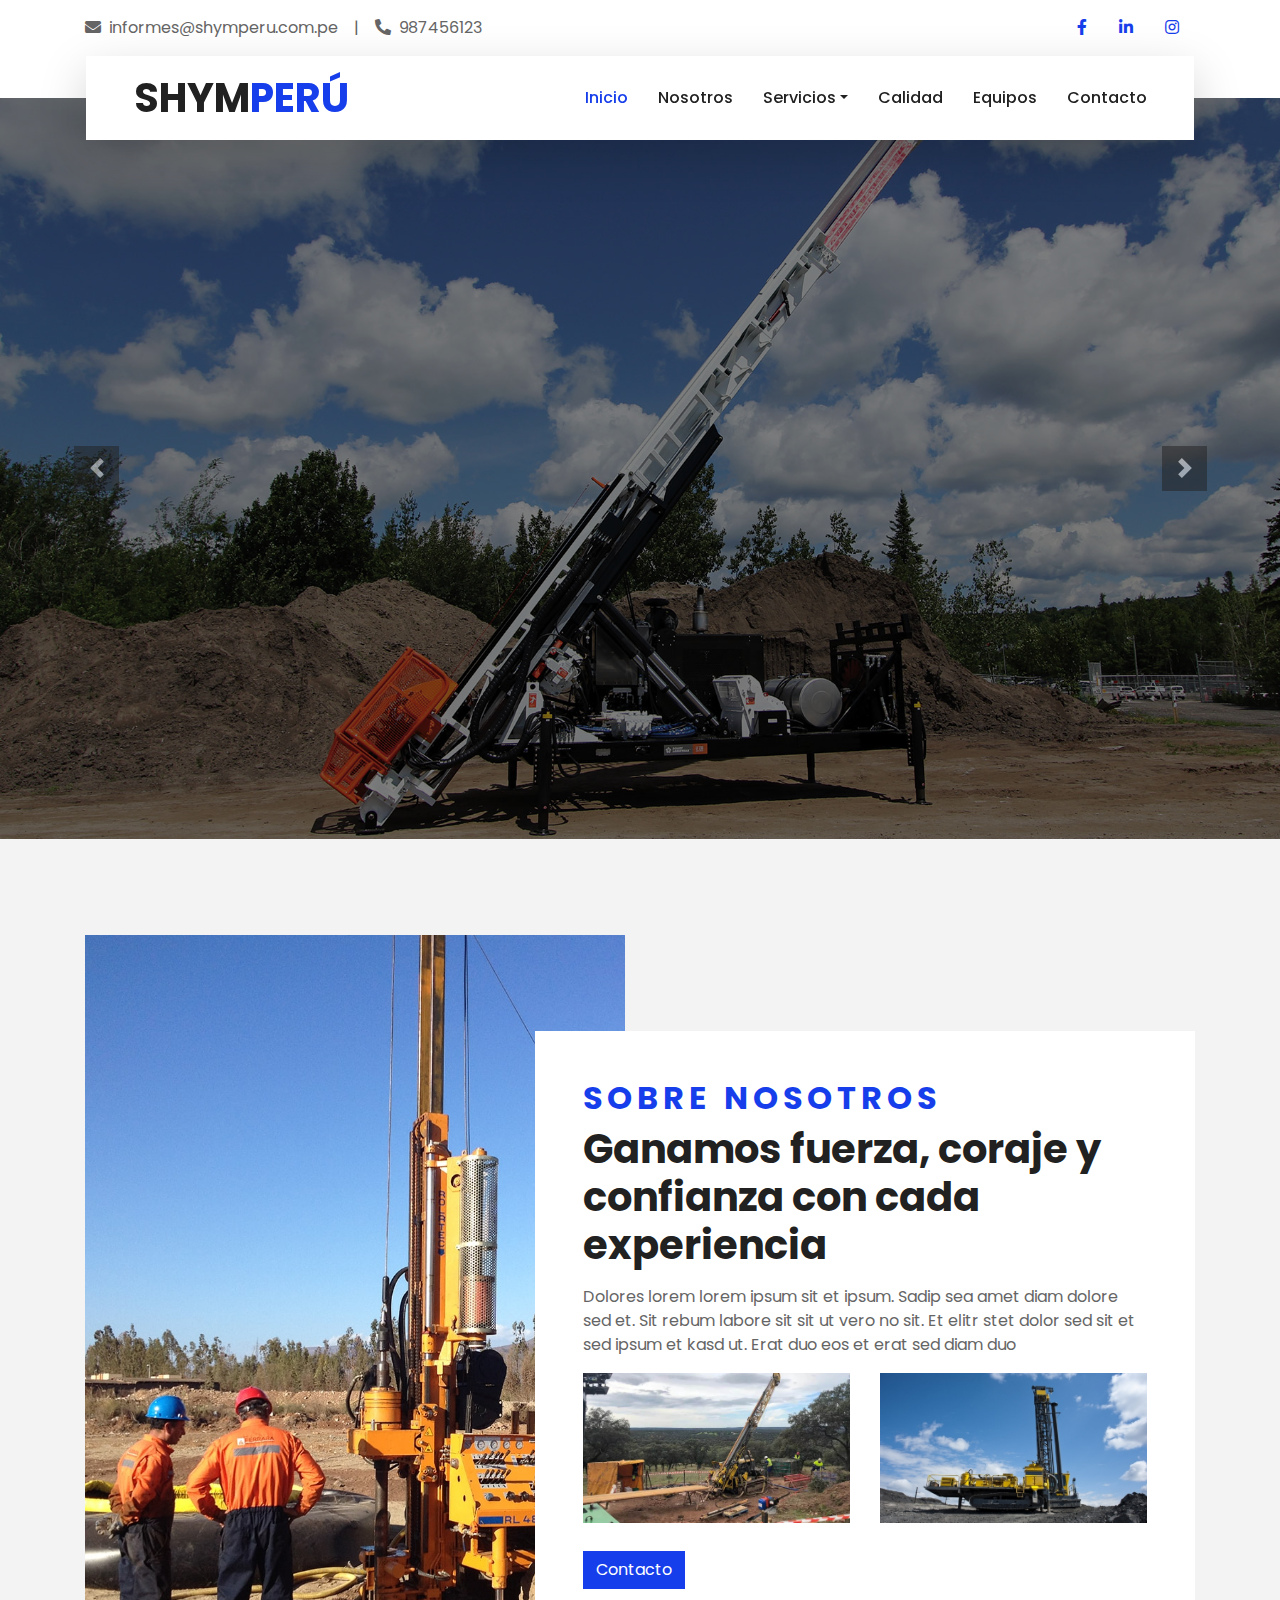
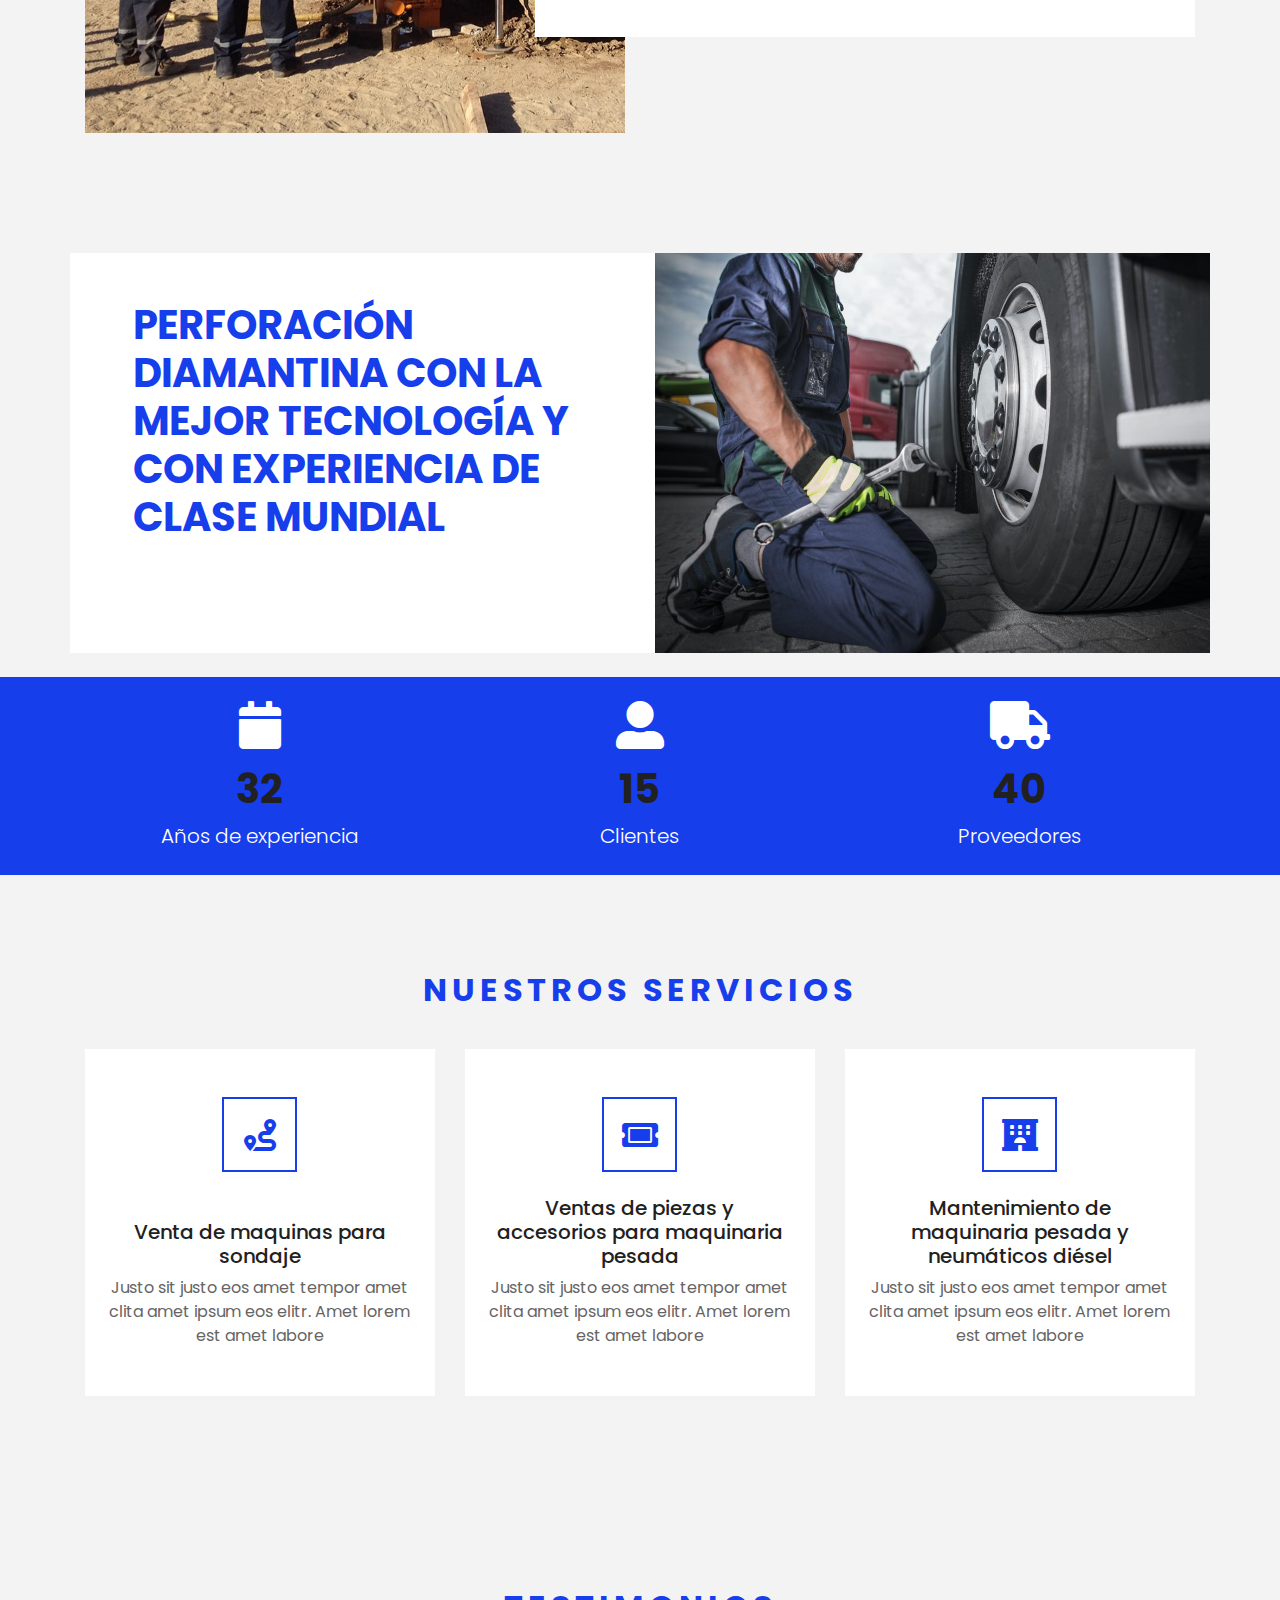
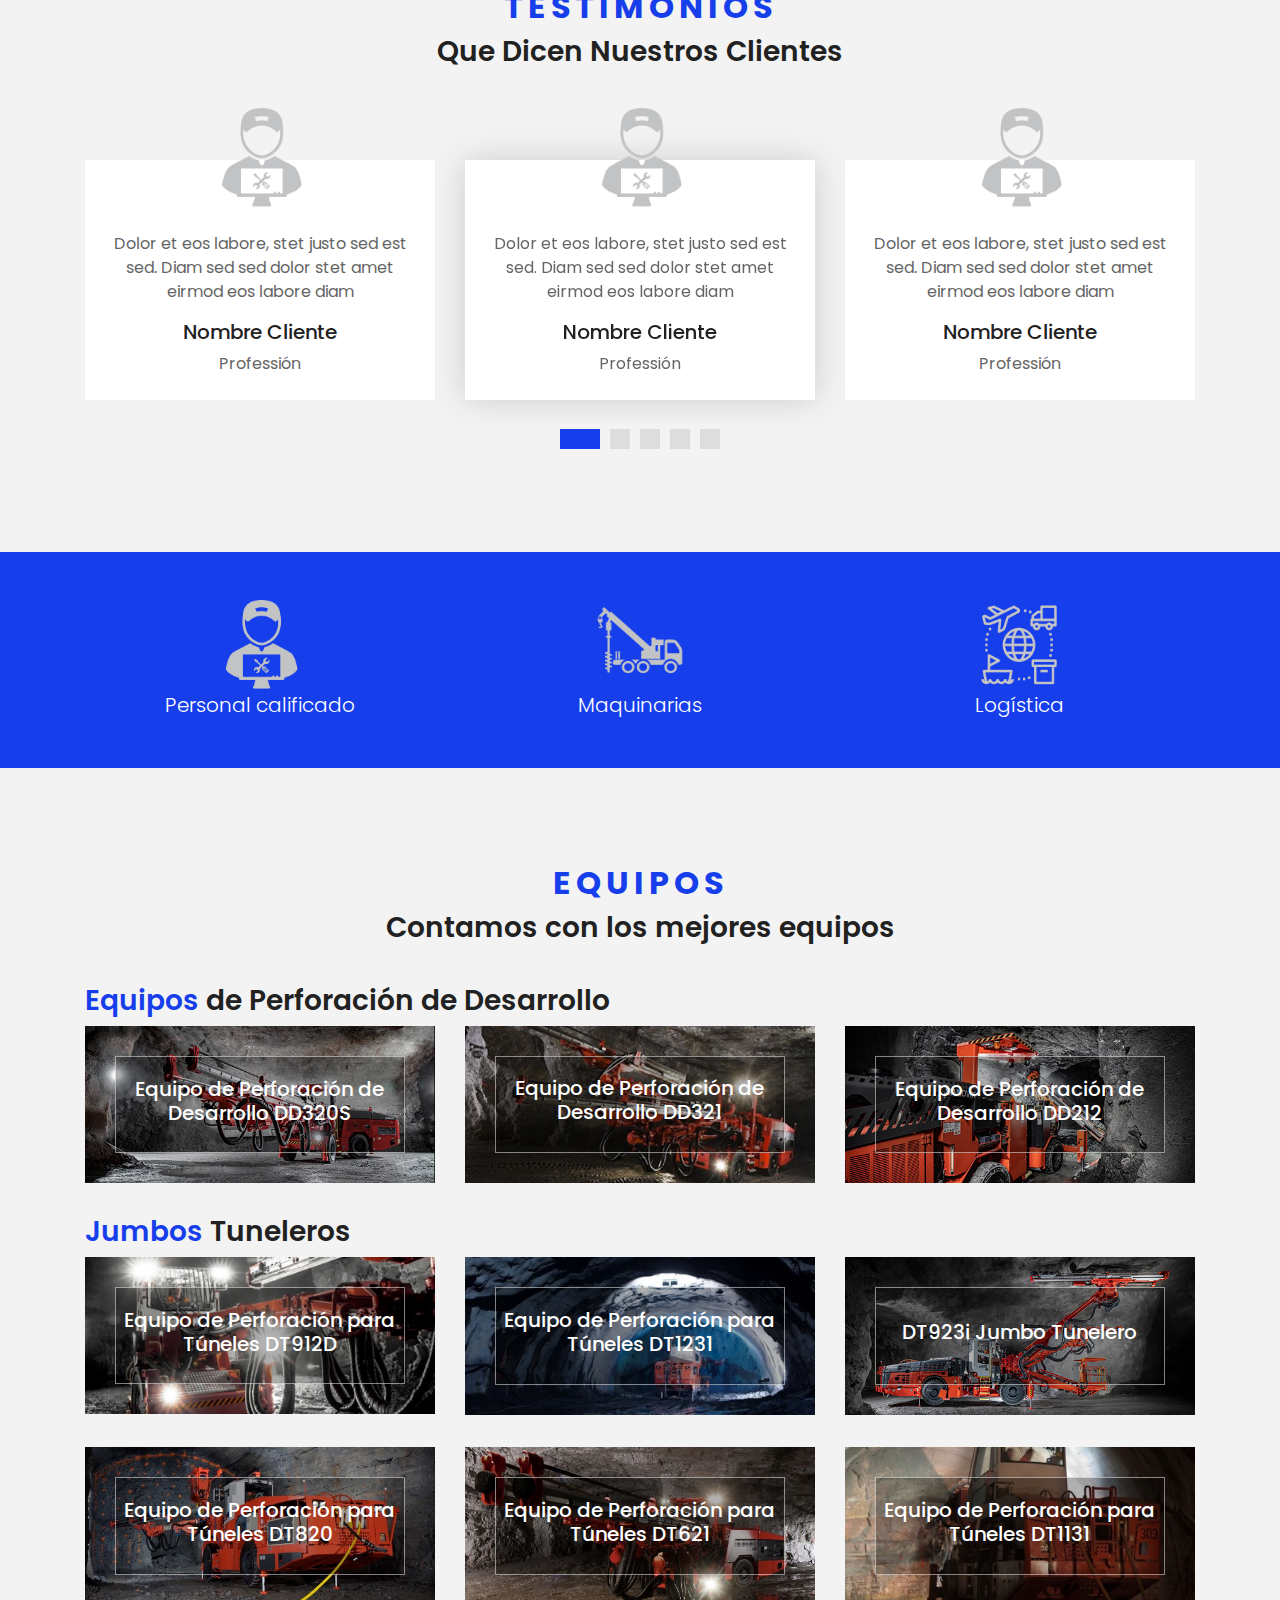
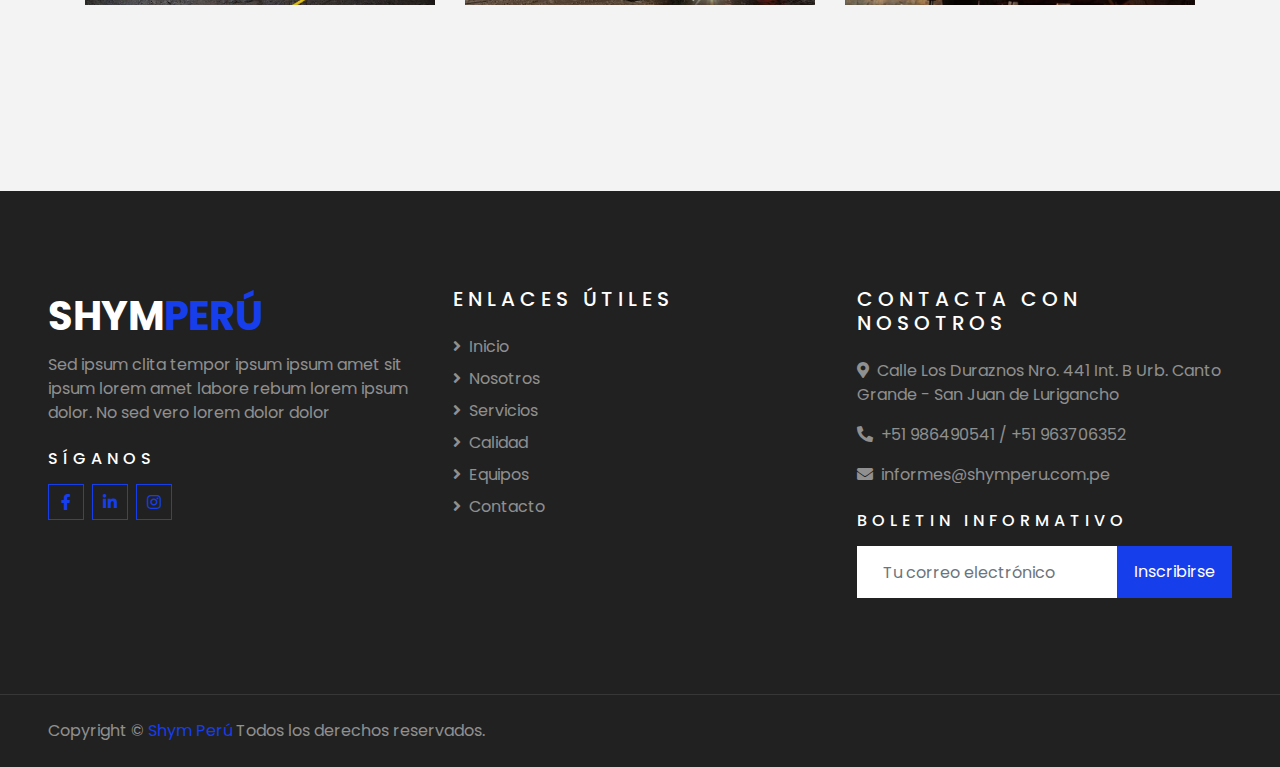
<file: index.html>
<!DOCTYPE html>
<html lang="es">
<head>
    <meta charset="utf-8">
    <title>SHYM PERÚ - Inicio</title>
    <meta content="width=device-width, initial-scale=1.0" name="viewport">
    <meta content="Free HTML Templates" name="keywords">
    <meta content="Free HTML Templates" name="description">

    <!-- Favicon -->
    <link href="img/favicon.ico" rel="icon">

    <!-- Google Web Fonts -->
    <link rel="preconnect" href="https://fonts.gstatic.com">
    <link href="https://fonts.googleapis.com/css2?family=Poppins:wght@400;500;600;700&display=swap" rel="stylesheet"> 

    <!-- Font Awesome -->
    <link href="https://cdnjs.cloudflare.com/ajax/libs/font-awesome/5.10.0/css/all.min.css" rel="stylesheet">

    <!-- Libraries Stylesheet -->
    <link href="lib/owlcarousel/assets/owl.carousel.min.css" rel="stylesheet">
    <link href="lib/tempusdominus/css/tempusdominus-bootstrap-4.min.css" rel="stylesheet" />

    <!-- Customized Bootstrap Stylesheet -->
    <link href="css/style.css" rel="stylesheet">
</head>
<body>
<!-- Inicio de la barra superior -->
<div class="container-fluid bg-light pt-3 d-none d-lg-block">
    <div class="container">
        <div class="row">
            <div class="col-lg-6 text-center text-lg-left mb-2 mb-lg-0">
                <div class="d-inline-flex align-items-center">
                    <p><i class="fa fa-envelope mr-2"></i>informes@shymperu.com.pe</p>
                    <p class="text-body px-3">|</p>
                    <p><i class="fa fa-phone-alt mr-2"></i>987456123</p>
                </div>
            </div>
            <div class="col-lg-6 text-center text-lg-right">
                <div class="d-inline-flex align-items-center">
                    <a class="text-primary px-3" href="">
                        <i class="fab fa-facebook-f"></i>
                    </a>
                    <a class="text-primary px-3" href="">
                        <i class="fab fa-linkedin-in"></i>
                    </a>
                    <a class="text-primary px-3" href="">
                        <i class="fab fa-instagram"></i>
                    </a>
                </div>
            </div>
        </div>
    </div>
</div>
<!-- Fin de la barra superior -->

<!-- Inicio de la barra de navegación -->
<div class="container-fluid position-relative nav-bar p-0">
    <div class="container-lg position-relative p-0 px-lg-3" style="z-index: 9;">
        <nav class="navbar navbar-expand-lg bg-light navbar-light shadow-lg py-3 py-lg-0 pl-3 pl-lg-5">
            <a href="" class="navbar-brand">
                <h1 class="m-0 text-primary"><span class="text-dark">SHYM</span>PERÚ</h1>
            </a>
            <button type="button" class="navbar-toggler" data-toggle="collapse" data-target="#navbarCollapse">
                <span class="navbar-toggler-icon"></span>
            </button>
            <div class="collapse navbar-collapse justify-content-between px-3" id="navbarCollapse">
                <div class="navbar-nav ml-auto py-0">
                    <a href="index.html" class="nav-item nav-link active">Inicio</a>
                    <a href="nosotros.html" class="nav-item nav-link">Nosotros</a>
                    <div class="nav-item dropdown">
                        <a href="#" class="nav-link dropdown-toggle" data-toggle="dropdown">Servicios</a>
                        <div class="dropdown-menu border-0 rounded-0 m-0">
                            <a href="servicio1.html" class="dropdown-item">Venta de maquinas para sondaje</a>
                            <hr>
                            <a href="servicio2.html" class="dropdown-item">Ventas de piezas y accesorios <br>para maquinaria pesada</a>
                            <hr>
                            <a href="servicio3.html" class="dropdown-item">Mantenimiento de maquinaria<br>pesada y neumáticos diésel</a>
                        </div>
                    </div>
                    <a href="calidad.html" class="nav-item nav-link">Calidad</a>
                    <a href="equipos.html" class="nav-item nav-link">Equipos</a>
                    <a href="contacto.html" class="nav-item nav-link">Contacto</a>
                    
                </div>
            </div>
        </nav>
    </div>
</div>
<!-- Fin de la barra de navegación -->

<!-- Inicio del carrusel -->
<div class="container-fluid p-0">
    <div id="header-carousel" class="carousel slide" data-ride="carousel">
        <div class="carousel-inner">
            <div class="carousel-item active">
                <img class="w-100" src="img/carrusel1.jpg" alt="Image">
                <div class="carousel-caption d-flex flex-column align-items-center justify-content-center">
                    <div class="p-3" style="max-width: 900px;">
                    </div>
                </div>
            </div>
            <div class="carousel-item">
                <img class="w-100" src="img/carrusel2.jpg" alt="Image">
                <div class="carousel-caption d-flex flex-column align-items-center justify-content-center">
                    <div class="p-3" style="max-width: 900px;">
                    </div>
                </div>
            </div>
            <div class="carousel-item">
                <img class="w-100" src="img/carrusel3.jpg" alt="Image">
                <div class="carousel-caption d-flex flex-column align-items-center justify-content-center">
                    <div class="p-3" style="max-width: 900px;">
                    </div>
                </div>
            </div>
            <div class="carousel-item">
                <img class="w-100" src="img/carrusel4.jpg" alt="Image">
                <div class="carousel-caption d-flex flex-column align-items-center justify-content-center">
                    <div class="p-3" style="max-width: 900px;">
                    </div>
                </div>
            </div>
            <div class="carousel-item">
                <img class="w-100" src="img/carrusel5.jpg" alt="Image">
                <div class="carousel-caption d-flex flex-column align-items-center justify-content-center">
                    <div class="p-3" style="max-width: 900px;">
                    </div>
                </div>
            </div>
        </div>
        <a class="carousel-control-prev" href="#header-carousel" data-slide="prev">
            <div class="btn btn-dark" style="width: 45px; height: 45px;">
                <span class="carousel-control-prev-icon mb-n2"></span>
            </div>
        </a>
        <a class="carousel-control-next" href="#header-carousel" data-slide="next">
            <div class="btn btn-dark" style="width: 45px; height: 45px;">
                <span class="carousel-control-next-icon mb-n2"></span>
            </div>
        </a>
    </div>
</div>
<!-- Fin del carrusel -->

<!-- Inicio de nosotros -->
<div class="container-fluid py-5">
    <div class="container pt-5">
        <div class="row">
            <div class="col-lg-6" style="min-height: 500px;">
                <div class="position-relative h-100">
                    <img class="position-absolute w-100 h-100" src="img/nosotros.jpg" style="object-fit: cover;">
                </div>
            </div>
            <div class="col-lg-6 pt-5 pb-lg-5">
                <div class="about-text bg-white p-4 p-lg-5 my-lg-5">
                    <h2 class="text-primary text-uppercase" style="letter-spacing: 5px;">Sobre Nosotros</h2>
                    <h1 class="mb-3">Ganamos fuerza, coraje y confianza con cada experiencia</h1>
                    <p>Dolores lorem lorem ipsum sit et ipsum. Sadip sea amet diam dolore sed et. Sit rebum labore sit sit ut vero no sit. Et elitr stet dolor sed sit et sed ipsum et kasd ut. Erat duo eos et erat sed diam duo</p>
                    <div class="row mb-4">
                        <div class="col-6">
                            <img class="img-fluid" src="img/nosotros3.jpg" alt="">
                        </div>
                        <div class="col-6">
                            <img class="img-fluid" src="img/nosotros2.jpg" alt="">
                        </div>
                    </div>
                    <a href="" class="btn btn-primary mt-1">Contacto</a>
                </div>
            </div>
        </div>
    </div>
</div>
<!-- Fin de nosotros -->

<!-- Inicio de datos empresa 
<div class="container-fluid bg-transparent py-2">
    <div class="container">
        <div class="row">
            <div class="col-lg-3 col-md-6 mb-4 mb-lg-0">
                <div class="text-center text-primary">
                    <i class="fa fa-3x fa-map-marker mb-3"></i>
                    <h4 class="text-uppercase">Dirección</h4>
                    <p class="lead mb-0">Calle Los Duraznos Nro. 441 Int. B Urb. Canto Grande - San Juan de Lurigancho</p>
                </div>
            </div>
            <div class="col-lg-3 col-md-6 mb-4 mb-lg-0">
                <div class="text-center text-primary">
                    <i class="fa fa-3x fa-phone mb-3"></i>
                    <h4 class="text-uppercase">Teléfono</h4>
                    <p class="lead mb-0">+51 986490541 <br> +51 963706352</p>
                </div>
            </div>
            <div class="col-lg-3 col-md-6 mb-4 mb-lg-0">
                <div class="text-center text-primary">
                    <i class="fa fa-3x fa-envelope mb-3"></i>
                    <h4 class="text-uppercase">Correo</h4>
                    <p class="lead mb-0">informes@shymperu.com.pe</p>
                </div>
            </div>
            <div class="col-lg-3 col-md-6 mb-4 mb-lg-0">
                <div class="text-center text-primary">
                    <i class="fa fa-3x fa-clock mb-3"></i>
                    <h4 class="text-uppercase">Horario</h4>
                    <p class="lead mb-0">Lun - Vie: <br>8:00 AM a 5:00 PM</p>
                </div>
            </div>
        </div>
    </div>
</div>
    Fin de datos empresa -->

<!-- Inicio de años de servicio -->
<div class="container-fluid py-4">
    <div class="container pt-5">
        <div class="row bg-white">
            <div class="col-lg-6 pt-6">
                <div>
                    <h1 class="mb-5 p-lg-5 text-primary">
                        PERFORACIÓN DIAMANTINA CON LA MEJOR TECNOLOGÍA Y CON EXPERIENCIA DE CLASE MUNDIAL
                    </h1>
                </div>
            </div>
                <div class="col-lg-6" style="min-height: 400px; padding-right: 0px;">
                <div class="position-relative h-100">
                    <img class="position-absolute w-100 h-100" src="img/neumatico.jpg">
                </div>
            </div>
        </div>
    </div>
</div>
<!-- Fin de productos -->

<!-- Contador de la empresa -->
<div class="container-fluid bg-primary py-4">
    <div class="container">
        <div class="row">
            <div class="col-lg-4 col-md-6 mb-4 mb-lg-0">
                <div class="text-center text-white">
                    <i class="fa fa-3x fa-calendar mb-3"></i>
                    <h1 class="text-uppercase" data-toggle="counter-up">32</h1>
                    <p class="lead mb-0">Años de experiencia</p>
                </div>
            </div>
            <div class="col-lg-4 col-md-6 mb-4 mb-lg-0">
                <div class="text-center text-white">
                    <i class="fa fa-3x fa-user-alt mb-3"></i>
                    <h1 class="text-uppercase" data-toggle="counter-up">15</h1>
                    <p class="lead mb-0">Clientes</p>
                </div>
            </div>
            <div class="col-lg-4 col-md-6 mb-4 mb-lg-0">
                <div class="text-center text-white">
                    <i class="fa fa-3x fa-truck mb-3"></i>
                    <h1 class="text-uppercase" data-toggle="counter-up">40</h1>
                    <p class="lead mb-0">Proveedores</p>
                </div>
            </div>
        </div>
    </div>
</div>
<!-- Fin de contador de la empresa -->
                

<!-- Inicio de servicios -->
<div class="container-fluid py-5">
    <div class="container pt-5 pb-3">
        <div class="text-center mb-3 pb-3">
            <h2 class="text-primary text-uppercase" style="letter-spacing: 5px;">Nuestros Servicios</h2>
        </div>
        <div class="row">
            <div class="col-lg-4 col-md-6 mb-4">
                <div class="service-item bg-white text-center mb-2 py-5 px-4">
                    <i class="fa fa-2x fa-route mx-auto mb-5"></i>
                    <h5 class="mb-2">Venta de maquinas para sondaje</h5>
                    <p class="m-0">Justo sit justo eos amet tempor amet clita amet ipsum eos elitr. Amet lorem est amet labore</p>
                </div>
            </div>
            <div class="col-lg-4 col-md-6 mb-4">
                <div class="service-item bg-white text-center mb-2 py-5 px-4">
                    <i class="fa fa-2x fa-ticket-alt mx-auto mb-4"></i>
                    <h5 class="mb-2">Ventas de piezas y accesorios para maquinaria pesada</h5>
                    <p class="m-0">Justo sit justo eos amet tempor amet clita amet ipsum eos elitr. Amet lorem est amet labore</p>
                </div>
            </div>
            <div class="col-lg-4 col-md-6 mb-4">
                <div class="service-item bg-white text-center mb-2 py-5 px-4">
                    <i class="fa fa-2x fa-hotel mx-auto mb-4"></i>
                    <h5 class="mb-2">Mantenimiento de maquinaria pesada y neumáticos diésel</h5>
                    <p class="m-0">Justo sit justo eos amet tempor amet clita amet ipsum eos elitr. Amet lorem est amet labore</p>
                </div>
            </div>
        </div>
    </div>
</div>
<!-- Fin de servicios -->

<!-- Inicio de testimonios-->
<div class="container-fluid py-5">
    <div class="container py-5">
        <div class="text-center mb-3 pb-3">
            <h2 class="text-primary text-uppercase" style="letter-spacing: 5px;">Testimonios</h2>
            <h3>Que Dicen Nuestros Clientes</h3>
        </div>
        <div class="owl-carousel testimonial-carousel">
            <div class="text-center pb-4">
                <img class="img-fluid mx-auto" src="img/img1.png" style="width: 100px; height: 100px;" >
                <div class="testimonial-text bg-white p-4 mt-n5">
                    <p class="mt-5">Dolor et eos labore, stet justo sed est sed. Diam sed sed dolor stet amet eirmod eos labore diam
                    </p>
                    <h5 class="text-truncate">Nombre Cliente</h5>
                    <span>Professión</span>
                </div>
            </div>
            <div class="text-center">
                <img class="img-fluid mx-auto" src="img/img1.png" style="width: 100px; height: 100px;" >
                <div class="testimonial-text bg-white p-4 mt-n5">
                    <p class="mt-5">Dolor et eos labore, stet justo sed est sed. Diam sed sed dolor stet amet eirmod eos labore diam
                    </p>
                    <h5 class="text-truncate">Nombre Cliente</h5>
                    <span>Professión</span>
                </div>
            </div>
            <div class="text-center">
                <img class="img-fluid mx-auto" src="img/img1.png" style="width: 100px; height: 100px;" >
                <div class="testimonial-text bg-white p-4 mt-n5">
                    <p class="mt-5">Dolor et eos labore, stet justo sed est sed. Diam sed sed dolor stet amet eirmod eos labore diam
                    </p>
                    <h5 class="text-truncate">Nombre Cliente</h5>
                    <span>Professión</span>
                </div>
            </div>
            <div class="text-center">
                <img class="img-fluid mx-auto" src="img/img1.png" style="width: 100px; height: 100px;" >
                <div class="testimonial-text bg-white p-4 mt-n5">
                    <p class="mt-5">Dolor et eos labore, stet justo sed est sed. Diam sed sed dolor stet amet eirmod eos labore diam
                    </p>
                    <h5 class="text-truncate">Nombre Cliente</h5>
                    <span>Professión</span>
                </div>
            </div>
            <div class="text-center">
                <img class="img-fluid mx-auto" src="img/img1.png" style="width: 100px; height: 100px;" >
                <div class="testimonial-text bg-white p-4 mt-n5">
                    <p class="mt-5">Dolor et eos labore, stet justo sed est sed. Diam sed sed dolor stet amet eirmod eos labore diam
                    </p>
                    <h5 class="text-truncate">Nombre Cliente</h5>
                    <span>Professión</span>
                </div>
            </div>
        </div>
    </div>
</div>
<!-- Fin de testimonios -->

<!-- Inicio de calidad -->
<div class="container-fluid bg-primary py-5">
    <div class="container">
        <div class="row">
            <div class="col-lg-4 col-md-6 mb-4 mb-lg-0">
                <div class="text-center text-white">
                    <img src="img/img1.png" alt="" style="width: 90px; height: 90px;">
                    <p class="lead mb-0">Personal calificado</p>
                </div>
            </div>
            <div class="col-lg-4 col-md-6 mb-4 mb-lg-0">
                <div class="text-center text-white">
                    <img src="img/img2.png" alt="" style="width: 90px; height: 90px;">
                    <p class="lead mb-0">Maquinarias</p>
                </div>
            </div>
            <div class="col-lg-4 col-md-6 mb-4 mb-lg-0">
                <div class="text-center text-white">
                    <img src="img/img3.png" alt="" style="width: 90px; height: 90px;">
                    <p class="lead mb-0">Logística</p>
                </div>
            </div>
        </div>
    </div>
</div>
<!-- Fin de calidad -->

<!-- Inicio de equipos -->
<div class="container-fluid py-5">
    <div class="container pt-5 pb-3">
        <div class="text-center mb-3 pb-3">
            <h2 class="text-primary text-uppercase" style="letter-spacing: 5px;">Equipos</h2>
            <h3>Contamos con los mejores equipos</h3>
        </div>
        <div>
            <h3>
                <span class="text-primary">Equipos</span> de Perforación de Desarrollo
            </h3>
        </div>
        <div class="row">
            <div class="col-lg-4 col-md-6 mb-4">
                <div class="destination-item position-relative overflow-hidden mb-2">
                    <img class="img-fluid" src="img/dd320s.jpg" alt="">
                    <a class="destination-overlay text-white text-decoration-none" href="">
                        <h5 class="text-white text-center">Equipo de Perforación de Desarrollo DD320S</h5>
                    </a>
                </div>
            </div>
            <div class="col-lg-4 col-md-6 mb-4">
                <div class="destination-item position-relative overflow-hidden mb-2">
                    <img class="img-fluid" src="img/dd321.jpg" alt="">
                    <a class="destination-overlay text-white text-decoration-none" href="">
                        <h5 class="text-white text-center">Equipo de Perforación de Desarrollo DD321</h5>
                    </a>
                </div>
            </div>
            <div class="col-lg-4 col-md-6 mb-4">
                <div class="destination-item position-relative overflow-hidden mb-2">
                    <img class="img-fluid" src="img/dd212.jpg" alt="">
                    <a class="destination-overlay text-white text-decoration-none" href="">
                        <h5 class="text-white text-center">Equipo de Perforación de Desarrollo DD212</h5>
                    </a>
                </div>
            </div>
        </div>
        <div>
            <h3>
                <span class="text-primary">Jumbos</span> Tuneleros
            </h3>
        </div>
        <div class="row">
            <div class="col-lg-4 col-md-6 mb-4">
                <div class="destination-item position-relative overflow-hidden mb-2">
                    <img class="img-fluid" src="img/dt912d.jpg" alt="">
                    <a class="destination-overlay text-white text-decoration-none" href="">
                        <h5 class="text-white text-center">Equipo de Perforación para Túneles DT912D</h5>
                    </a>
                </div>
            </div>
            <div class="col-lg-4 col-md-6 mb-4">
                <div class="destination-item position-relative overflow-hidden mb-2">
                    <img class="img-fluid" src="img/dt1231.webp" alt="">
                    <a class="destination-overlay text-white text-decoration-none" href="">
                        <h5 class="text-white text-center">Equipo de Perforación para Túneles DT1231</h5>
                    </a>
                </div>
            </div>
            <div class="col-lg-4 col-md-6 mb-4">
                <div class="destination-item position-relative overflow-hidden mb-2">
                    <img class="img-fluid" src="img/dt923i.jpg" alt="">
                    <a class="destination-overlay text-white text-decoration-none" href="">
                        <h5 class="text-white text-center">DT923i Jumbo Tunelero</h5>
                    </a>
                </div>
            </div>
            <div class="col-lg-4 col-md-6 mb-4">
                <div class="destination-item position-relative overflow-hidden mb-2">
                    <img class="img-fluid" src="img/dt820.jpg" alt="">
                    <a class="destination-overlay text-white text-decoration-none" href="">
                        <h5 class="text-white text-center">Equipo de Perforación para Túneles DT820</h5>
                    </a>
                </div>
            </div>
            <div class="col-lg-4 col-md-6 mb-4">
                <div class="destination-item position-relative overflow-hidden mb-2">
                    <img class="img-fluid" src="img/dt621.jpg" alt="">
                    <a class="destination-overlay text-white text-decoration-none" href="">
                        <h5 class="text-white text-center">Equipo de Perforación para Túneles DT621</h5>
                    </a>
                </div>
            </div>
            <div class="col-lg-4 col-md-6 mb-4">
                <div class="destination-item position-relative overflow-hidden mb-2">
                    <img class="img-fluid" src="img/dt1131.jpg" alt="">
                    <a class="destination-overlay text-white text-decoration-none" href="">
                        <h5 class="text-white text-center">Equipo de Perforación para Túneles DT1131</h5>
                    </a>
                </div>
            </div>
        </div>
    </div>
</div>
<!-- Fin de equipos -->

<!-- Inicio de pie de página -->
<div class="container-fluid bg-dark text-white-50 py-5 px-sm-3 px-lg-5" style="margin-top: 90px;">
    <div class="row pt-5">
        <div class="col-lg-4 col-md-6 mb-5">
            <a href="" class="navbar-brand">
                <h1 class="text-primary"><span class="text-white">SHYM</span>PERÚ</h1>
            </a>
            <p>Sed ipsum clita tempor ipsum ipsum amet sit ipsum lorem amet labore rebum lorem ipsum dolor. No sed vero lorem dolor dolor</p>
            <h6 class="text-white text-uppercase mt-4 mb-3" style="letter-spacing: 5px;">SÍGANOS</h6>
            <div class="d-flex justify-content-start">
                <a class="btn btn-outline-primary btn-square mr-2" href="#"><i class="fab fa-facebook-f"></i></a>
                <a class="btn btn-outline-primary btn-square mr-2" href="#"><i class="fab fa-linkedin-in"></i></a>
                <a class="btn btn-outline-primary btn-square" href="#"><i class="fab fa-instagram"></i></a>
            </div>
        </div>
        <div class="col-lg-4 col-md-6 mb-5">
            <h5 class="text-white text-uppercase mb-4" style="letter-spacing: 5px;">ENLACES ÚTILES</h5>
            <div class="d-flex flex-column justify-content-start">
                <a class="text-white-50 mb-2" href="index.html"><i class="fa fa-angle-right mr-2"></i>Inicio</a>
                <a class="text-white-50 mb-2" href="nosotros.html"><i class="fa fa-angle-right mr-2"></i>Nosotros</a>
                <a class="text-white-50 mb-2" href="servicio1.html"><i class="fa fa-angle-right mr-2"></i>Servicios</a>
                <a class="text-white-50 mb-2" href="calidad.html"><i class="fa fa-angle-right mr-2"></i>Calidad</a>
                <a class="text-white-50 mb-2" href="equipos.html"><i class="fa fa-angle-right mr-2"></i>Equipos</a>
                <a class="text-white-50 mb-2" href="contacto.html"><i class="fa fa-angle-right mr-2"></i>Contacto</a>
            </div>
        </div>
        <div class="col-lg-4 col-md-6 mb-5">
            <h5 class="text-white text-uppercase mb-4" style="letter-spacing: 5px;">Contacta con nosotros</h5>
            <p><i class="fa fa-map-marker-alt mr-2"></i>Calle Los Duraznos Nro. 441 Int. B Urb. Canto Grande - San Juan de Lurigancho</p>
            <p><i class="fa fa-phone-alt mr-2"></i>+51 986490541 / +51 963706352</p>
            <p><i class="fa fa-envelope mr-2"></i>informes@shymperu.com.pe</p>
            <h6 class="text-white text-uppercase mt-4 mb-3" style="letter-spacing: 5px;">BOLETIN INFORMATIVO</h6>
            <div class="w-100">
                <div class="input-group">
                    <input type="text" class="form-control border-light" style="padding: 25px;" placeholder="Tu correo electrónico">
                    <div class="input-group-append">
                        <button class="btn btn-primary px-3">Inscribirse</button>
                    </div>
                </div>
            </div>
        </div>
    </div>
</div>
<div class="container-fluid bg-dark text-white border-top py-4 px-sm-3 px-md-5" style="border-color: rgba(256, 256, 256, .1) !important;">
    <div class="row">
        <div class="col-lg-6 text-center text-md-left mb-3 mb-md-0">
            <p class="m-0 text-white-50">Copyright &copy; <a href="#">Shym Perú </a>Todos los derechos reservados.</a>
            </p>
        </div>
    </div>
</div>
<!-- Fin de pie de página -->


<!-- Volver arriba -->
<a href="#" class="btn btn-lg btn-primary btn-lg-square back-to-top"><i class="fa fa-angle-double-up"></i></a>


<!-- JavaScript Libraries -->
<script src="https://code.jquery.com/jquery-3.4.1.min.js"></script>
<script src="https://stackpath.bootstrapcdn.com/bootstrap/4.4.1/js/bootstrap.bundle.min.js"></script>
<script src="lib/easing/easing.min.js"></script>
<script src="lib/owlcarousel/owl.carousel.min.js"></script>
<script src="lib/waypoints/waypoints.min.js"></script>
<script src="lib/counterup/counterup.min.js"></script>
<script src="lib/tempusdominus/js/moment.min.js"></script>
<script src="lib/tempusdominus/js/moment-timezone.min.js"></script>
<script src="lib/tempusdominus/js/tempusdominus-bootstrap-4.min.js"></script>

<!-- Contact Javascript File -->
<script src="mail/jqBootstrapValidation.min.js"></script>
<script src="mail/contact.js"></script>

<!-- Template Javascript -->
<script src="js/main.js"></script>
</body>
</html>
</file>
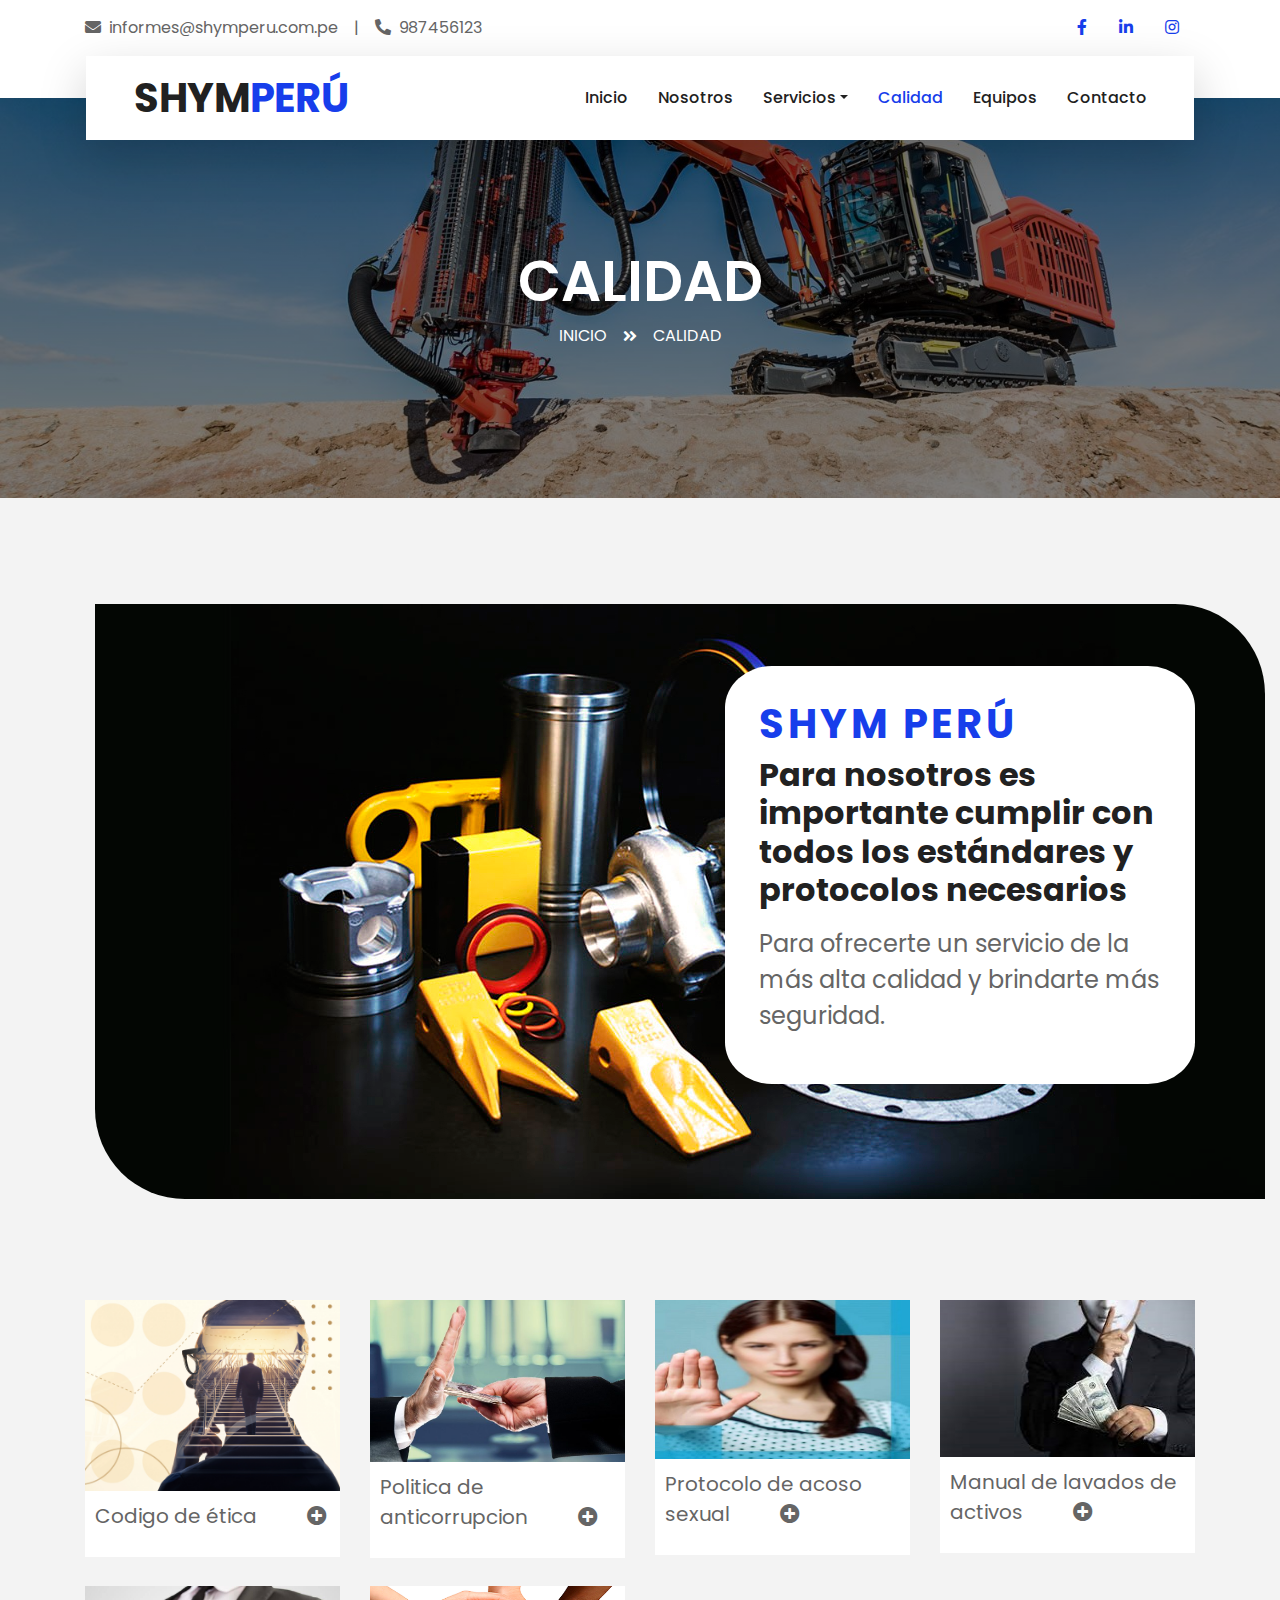
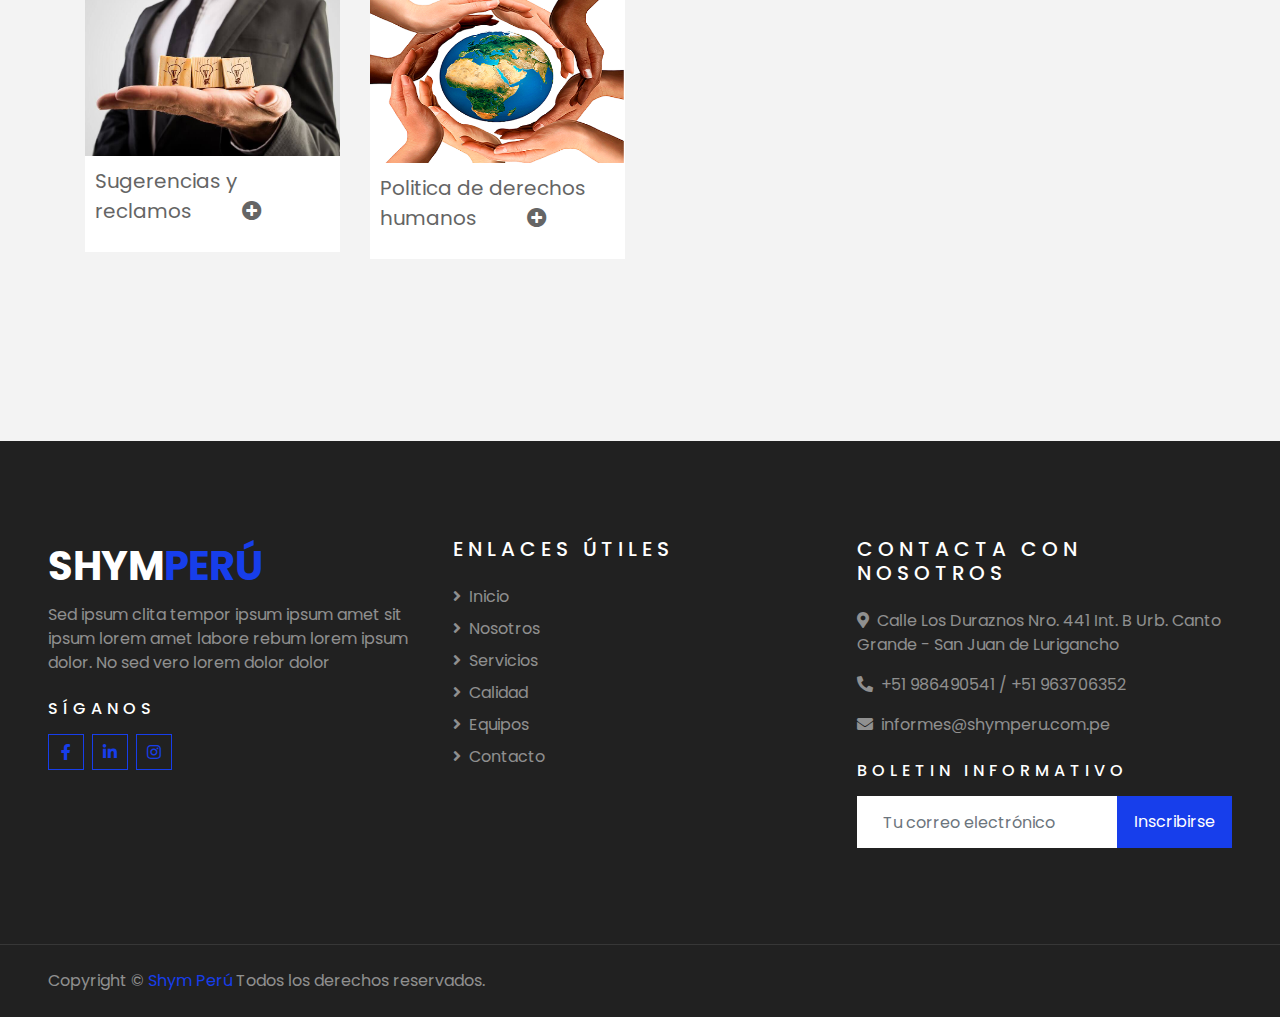
<file: calidad.html>
<!DOCTYPE html>
<html lang="es">
<head>
    <meta charset="utf-8">
    <title>SHYM PERÚ - Mantenimiento de maquinaria<br>pesada y neumáticos diésel</title>
    <meta content="width=device-width, initial-scale=1.0" name="viewport">

    <!-- Favicon -->
    <link href="img/favicon.ico" rel="icon">

    <!-- Google Web Fonts -->
    <link rel="preconnect" href="https://fonts.gstatic.com">
    <link href="https://fonts.googleapis.com/css2?family=Poppins:wght@400;500;600;700&display=swap" rel="stylesheet"> 

    <!-- Font Awesome -->
    <link href="https://cdnjs.cloudflare.com/ajax/libs/font-awesome/5.10.0/css/all.min.css" rel="stylesheet">

    <!-- Libraries Stylesheet -->
    <link href="lib/owlcarousel/assets/owl.carousel.min.css" rel="stylesheet">
    <link href="lib/tempusdominus/css/tempusdominus-bootstrap-4.min.css" rel="stylesheet" />

    <!-- Customized Bootstrap Stylesheet -->
    <link href="css/style.css" rel="stylesheet">
</head>
<body>
<!-- Inicio de la barra superior -->
<div class="container-fluid bg-light pt-3 d-none d-lg-block">
    <div class="container">
        <div class="row">
            <div class="col-lg-6 text-center text-lg-left mb-2 mb-lg-0">
                <div class="d-inline-flex align-items-center">
                    <p><i class="fa fa-envelope mr-2"></i>informes@shymperu.com.pe</p>
                    <p class="text-body px-3">|</p>
                    <p><i class="fa fa-phone-alt mr-2"></i>987456123</p>
                </div>
            </div>
            <div class="col-lg-6 text-center text-lg-right">
                <div class="d-inline-flex align-items-center">
                    <a class="text-primary px-3" href="">
                        <i class="fab fa-facebook-f"></i>
                    </a>
                    <a class="text-primary px-3" href="">
                        <i class="fab fa-linkedin-in"></i>
                    </a>
                    <a class="text-primary px-3" href="">
                        <i class="fab fa-instagram"></i>
                    </a>
                </div>
            </div>
        </div>
    </div>
</div>
<!-- Fin de la barra superior -->

<!-- Inicio de la barra de navegación -->
<div class="container-fluid position-relative nav-bar p-0">
    <div class="container-lg position-relative p-0 px-lg-3" style="z-index: 9;">
        <nav class="navbar navbar-expand-lg bg-light navbar-light shadow-lg py-3 py-lg-0 pl-3 pl-lg-5">
            <a href="" class="navbar-brand">
                <h1 class="m-0 text-primary"><span class="text-dark">SHYM</span>PERÚ</h1>
            </a>
            <button type="button" class="navbar-toggler" data-toggle="collapse" data-target="#navbarCollapse">
                <span class="navbar-toggler-icon"></span>
            </button>
            <div class="collapse navbar-collapse justify-content-between px-3" id="navbarCollapse">
                <div class="navbar-nav ml-auto py-0">
                    <a href="index.html" class="nav-item nav-link">Inicio</a>
                    <a href="nosotros.html" class="nav-item nav-link">Nosotros</a>
                    <div class="nav-item dropdown">
                        <a href="#" class="nav-link dropdown-toggle" data-toggle="dropdown">Servicios</a>
                        <div class="dropdown-menu border-0 rounded-0 m-0">
                            <a href="servicio1.html" class="dropdown-item">Venta de maquinas para sondaje</a>
                            <hr>
                            <a href="servicio2.html" class="dropdown-item">Ventas de piezas y accesorios <br>para maquinaria pesada</a>
                            <hr>
                            <a href="servicio3.html" class="dropdown-item">Mantenimiento de maquinaria<br>pesada y neumáticos diésel</a>
                        </div>
                    </div>
                    <a href="calidad.html" class="nav-item nav-link active">Calidad</a>
                    <a href="equipos.html" class="nav-item nav-link">Equipos</a>
                    <a href="contacto.html" class="nav-item nav-link">Contacto</a>
                    
                </div>
            </div>
        </nav>
    </div>
</div>
<!-- Fin de la barra de navegación -->

<!-- Comienzo del encabezado -->
<div class="container-fluid page-header">
    <div class="container">
        <div class="d-flex flex-column align-items-center justify-content-center" style="min-height: 400px">
            <h3 class="display-4 text-white text-uppercase">Calidad</h3>
            <div class="d-inline-flex text-white">
                <p class="m-0 text-uppercase"><a class="text-white" href="index.html">Inicio</a></p>
                <i class="fa fa-angle-double-right pt-1 px-3"></i>
                <p class="m-0 text-uppercase">Calidad</p>
            </div>
        </div>
    </div>
</div>
<!-- Fin del encabezado -->

<!-- Inicio del contenido -->
<div class="container-fluid py-5">
	<div class="container pt-5">
        <div class="row">
            <div class="col-lg-8 bg-transparent" style="min-height: 300px;">
                <div class="position-relative w-100 h-100">
                    <img class="position-absolute" src="img/accesorios.jpg" style="object-fit: cover; border: 10px solid transparent; padding: 0px; border-radius: 10px 100px;">
                </div>
            </div>
            <div class="col-lg-4 pt-5 pb-lg-5">
                <div class="about-text bg-white p-4 p-lg-4 my-lg-4" style="border: 10px solid transparent; padding: 0px; border-radius: 10%;">
                    <h1 class="text-primary text-uppercase" style="letter-spacing: 4px;">SHYM PERÚ</h1>
                    <h2 class="mb-3">Para nosotros es importante cumplir con todos los estándares y protocolos necesarios</h2>
                    <p style="font-size: 24px;">Para ofrecerte un servicio de la más alta calidad y brindarte
                        más seguridad.</p>
                </div>
            </div>
        </div>
    </div>
</div>
<!-- Fin del contenido -->

<!-- Inicio de servicios -->
<div class="container-fluid py-5">
    <div class="container pt-5 pb-3">
        <div class="row">
            <div class="col-lg-3 col-md-4 col-sm-6 pb-1">
                <div class="bg-white mb-4">
                    <div class="team-img position-relative overflow-hidden">
                        <img class="img-fluid w-100" src="img/etica.jpg" alt="">
                        <p style="font-size: 20px; padding: 10px;">Codigo de <span>ética</span>&nbsp;&nbsp;&nbsp;&nbsp;&nbsp;&nbsp;&nbsp;&nbsp;&nbsp;&nbsp;<i class="fa fa-1x fa-plus-circle"></i></p>
                    </div>
                </div>
            </div>
            <div class="col-lg-3 col-md-4 col-sm-6 pb-1">
                <div class="bg-white mb-4">
                    <div class="team-img position-relative overflow-hidden">
                        <img class="img-fluid w-100" src="img/sistema-anticorrupción.jpg" alt="">
                        <p style="font-size: 20px; padding: 10px;">Politica de  <span>anticorrupcion</span>&nbsp;&nbsp;&nbsp;&nbsp;&nbsp;&nbsp;&nbsp;&nbsp;&nbsp;&nbsp;<i class="fa fa-1x fa-plus-circle"></i></p>
                    </div>
                </div>
            </div>
            <div class="col-lg-3 col-md-4 col-sm-6 pb-1">
                <div class="bg-white mb-4">
                    <div class="team-img position-relative overflow-hidden">
                        <img class="img-fluid w-100" src="img/acoso-sexual.jpg" alt="">
                        <p style="font-size: 20px; padding: 10px;">Protocolo de <span>acoso sexual</span>&nbsp;&nbsp;&nbsp;&nbsp;&nbsp;&nbsp;&nbsp;&nbsp;&nbsp;&nbsp;<i class="fa fa-1x fa-plus-circle"></i></p>
                    </div>
                </div>
            </div>
            <div class="col-lg-3 col-md-4 col-sm-6 pb-1">
                <div class="bg-white mb-4">
                    <div class="team-img position-relative overflow-hidden">
                        <img class="img-fluid w-100" src="img/lavado.jpg" alt="">
                        <p style="font-size: 20px; padding: 10px;">Manual de <span>lavados de activos</span>&nbsp;&nbsp;&nbsp;&nbsp;&nbsp;&nbsp;&nbsp;&nbsp;&nbsp;&nbsp;<i class="fa fa-1x fa-plus-circle"></i></p>
                    </div>
                </div>
            </div>
            <div class="col-lg-3 col-md-4 col-sm-6 pb-1">
                <div class="bg-white mb-4">
                    <div class="team-img position-relative overflow-hidden">
                        <img class="img-fluid w-100" src="img/sugerencias-de-mejora-de-proceso.jpg" alt="">
                        <p style="font-size: 20px; padding: 10px;">Sugerencias y <span>reclamos</span>&nbsp;&nbsp;&nbsp;&nbsp;&nbsp;&nbsp;&nbsp;&nbsp;&nbsp;&nbsp;<i class="fa fa-1x fa-plus-circle"></i></p>
                    </div>
                </div>
            </div>
            <div class="col-lg-3 col-md-4 col-sm-6 pb-1">
                <div class="bg-white mb-4">
                    <div class="team-img position-relative overflow-hidden">
                        <img class="img-fluid w-100" src="img/derechoshumanos.png" alt="">
                        <p style="font-size: 20px; padding: 10px;">Politica de <span>derechos humanos</span>&nbsp;&nbsp;&nbsp;&nbsp;&nbsp;&nbsp;&nbsp;&nbsp;&nbsp;&nbsp;<i class="fa fa-1x fa-plus-circle"></i></p>
                    </div>
                </div>
            </div>
        </div>
    </div>
</div>
<!-- Fin de servicios -->

<!-- Inicio de pie de página -->
<div class="container-fluid bg-dark text-white-50 py-5 px-sm-3 px-lg-5" style="margin-top: 90px;">
    <div class="row pt-5">
        <div class="col-lg-4 col-md-6 mb-5">
            <a href="" class="navbar-brand">
                <h1 class="text-primary"><span class="text-white">SHYM</span>PERÚ</h1>
            </a>
            <p>Sed ipsum clita tempor ipsum ipsum amet sit ipsum lorem amet labore rebum lorem ipsum dolor. No sed vero lorem dolor dolor</p>
            <h6 class="text-white text-uppercase mt-4 mb-3" style="letter-spacing: 5px;">SÍGANOS</h6>
            <div class="d-flex justify-content-start">
                <a class="btn btn-outline-primary btn-square mr-2" href="#"><i class="fab fa-facebook-f"></i></a>
                <a class="btn btn-outline-primary btn-square mr-2" href="#"><i class="fab fa-linkedin-in"></i></a>
                <a class="btn btn-outline-primary btn-square" href="#"><i class="fab fa-instagram"></i></a>
            </div>
        </div>
        <div class="col-lg-4 col-md-6 mb-5">
            <h5 class="text-white text-uppercase mb-4" style="letter-spacing: 5px;">ENLACES ÚTILES</h5>
            <div class="d-flex flex-column justify-content-start">
                <a class="text-white-50 mb-2" href="#"><i class="fa fa-angle-right mr-2"></i>Inicio</a>
                <a class="text-white-50 mb-2" href="#"><i class="fa fa-angle-right mr-2"></i>Nosotros</a>
                <a class="text-white-50 mb-2" href="#"><i class="fa fa-angle-right mr-2"></i>Servicios</a>
                <a class="text-white-50 mb-2" href="#"><i class="fa fa-angle-right mr-2"></i>Calidad</a>
                <a class="text-white-50 mb-2" href="#"><i class="fa fa-angle-right mr-2"></i>Equipos</a>
                <a class="text-white-50 mb-2" href="#"><i class="fa fa-angle-right mr-2"></i>Contacto</a>
            </div>
        </div>
        <div class="col-lg-4 col-md-6 mb-5">
            <h5 class="text-white text-uppercase mb-4" style="letter-spacing: 5px;">Contacta con nosotros</h5>
            <p><i class="fa fa-map-marker-alt mr-2"></i>Calle Los Duraznos Nro. 441 Int. B Urb. Canto Grande - San Juan de Lurigancho</p>
            <p><i class="fa fa-phone-alt mr-2"></i>+51 986490541 / +51 963706352</p>
            <p><i class="fa fa-envelope mr-2"></i>informes@shymperu.com.pe</p>
            <h6 class="text-white text-uppercase mt-4 mb-3" style="letter-spacing: 5px;">BOLETIN INFORMATIVO</h6>
            <div class="w-100">
                <div class="input-group">
                    <input type="text" class="form-control border-light" style="padding: 25px;" placeholder="Tu correo electrónico">
                    <div class="input-group-append">
                        <button class="btn btn-primary px-3">Inscribirse</button>
                    </div>
                </div>
            </div>
        </div>
    </div>
</div>
<div class="container-fluid bg-dark text-white border-top py-4 px-sm-3 px-md-5" style="border-color: rgba(256, 256, 256, .1) !important;">
    <div class="row">
        <div class="col-lg-6 text-center text-md-left mb-3 mb-md-0">
            <p class="m-0 text-white-50">Copyright &copy; <a href="#">Shym Perú </a>Todos los derechos reservados.</a>
            </p>
        </div>
    </div>
</div>
<!-- Fin de pie de página -->

<!-- Volver arriba -->
<a href="#" class="btn btn-lg btn-primary btn-lg-square back-to-top"><i class="fa fa-angle-double-up"></i></a>

<!-- JavaScript Libraries -->
<script src="https://code.jquery.com/jquery-3.4.1.min.js"></script>
<script src="https://stackpath.bootstrapcdn.com/bootstrap/4.4.1/js/bootstrap.bundle.min.js"></script>
<script src="lib/easing/easing.min.js"></script>
<script src="lib/owlcarousel/owl.carousel.min.js"></script>
<script src="lib/waypoints/waypoints.min.js"></script>
<script src="lib/counterup/counterup.min.js"></script>
<script src="lib/tempusdominus/js/moment.min.js"></script>
<script src="lib/tempusdominus/js/moment-timezone.min.js"></script>
<script src="lib/tempusdominus/js/tempusdominus-bootstrap-4.min.js"></script>

<!-- Contact Javascript File -->
<script src="mail/jqBootstrapValidation.min.js"></script>
<script src="mail/contact.js"></script>

<!-- Template Javascript -->
<script src="js/main.js"></script>
</body>
</html>
</file>
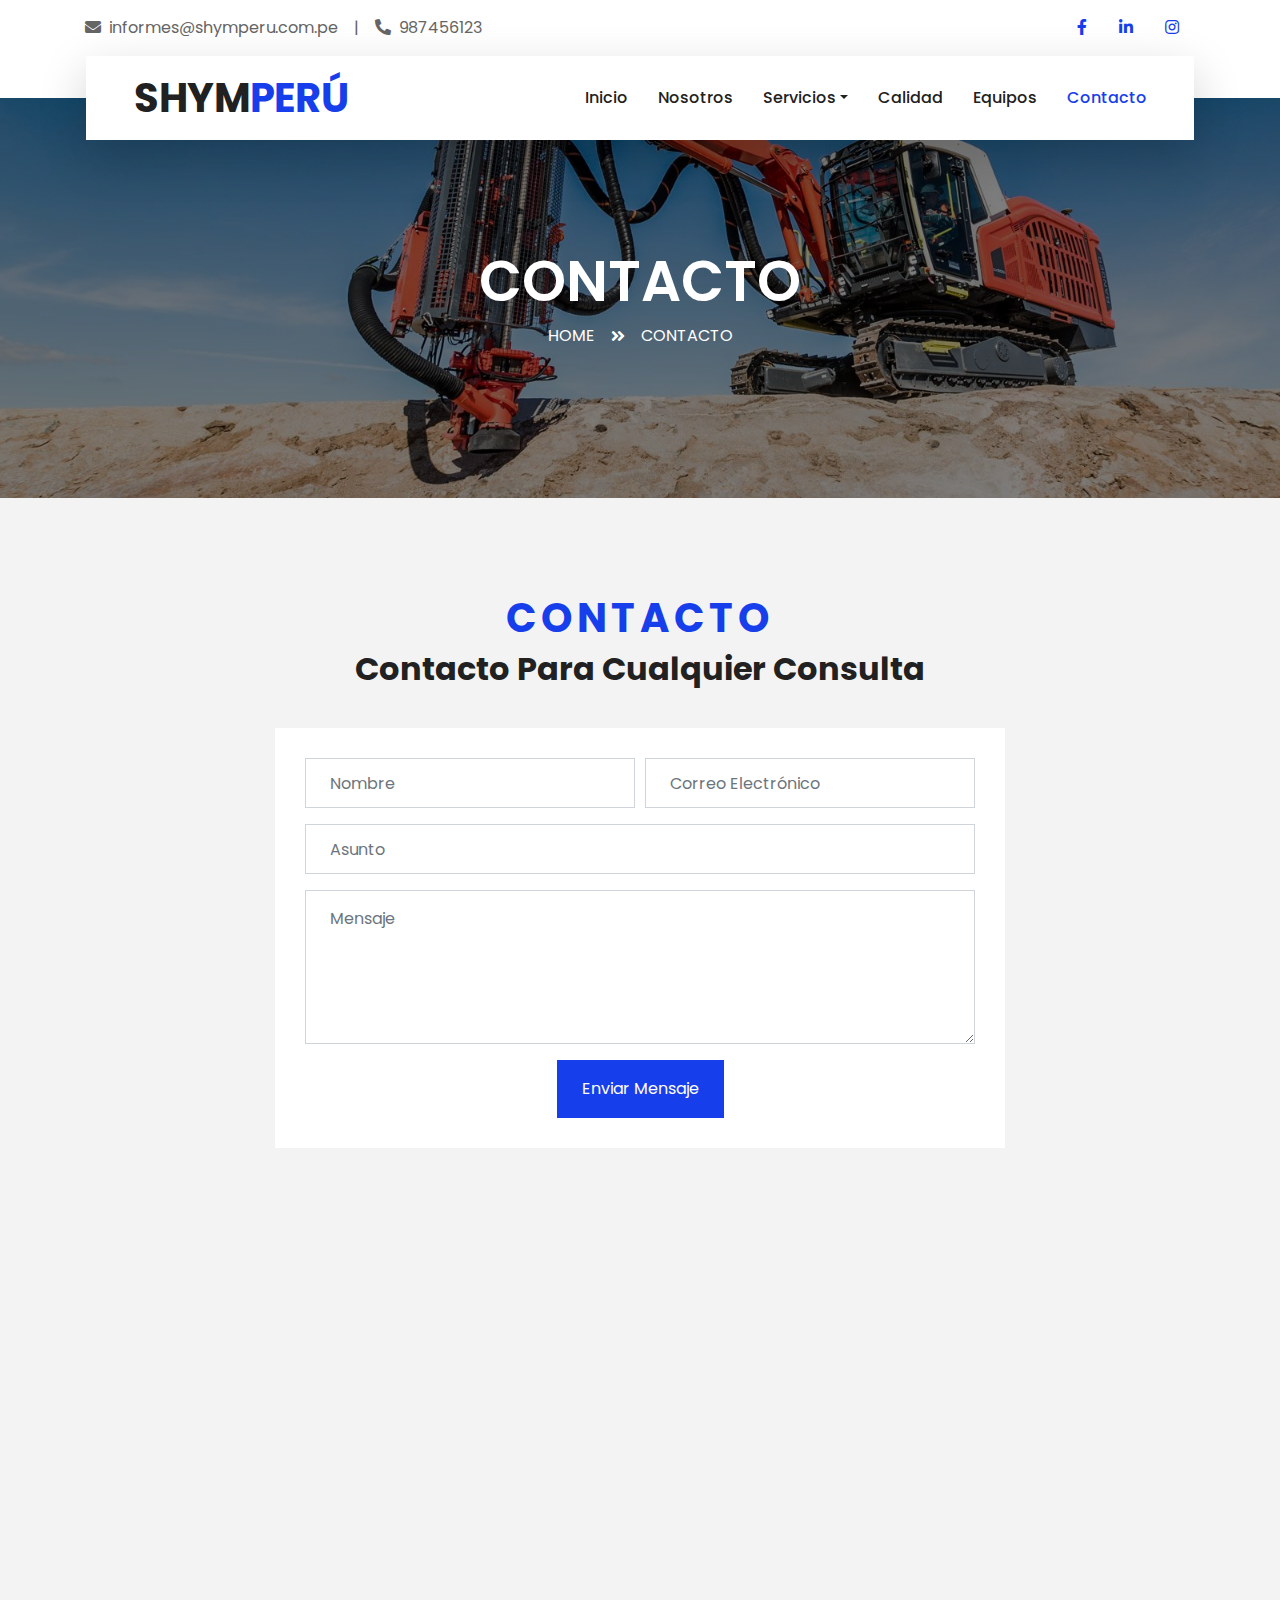
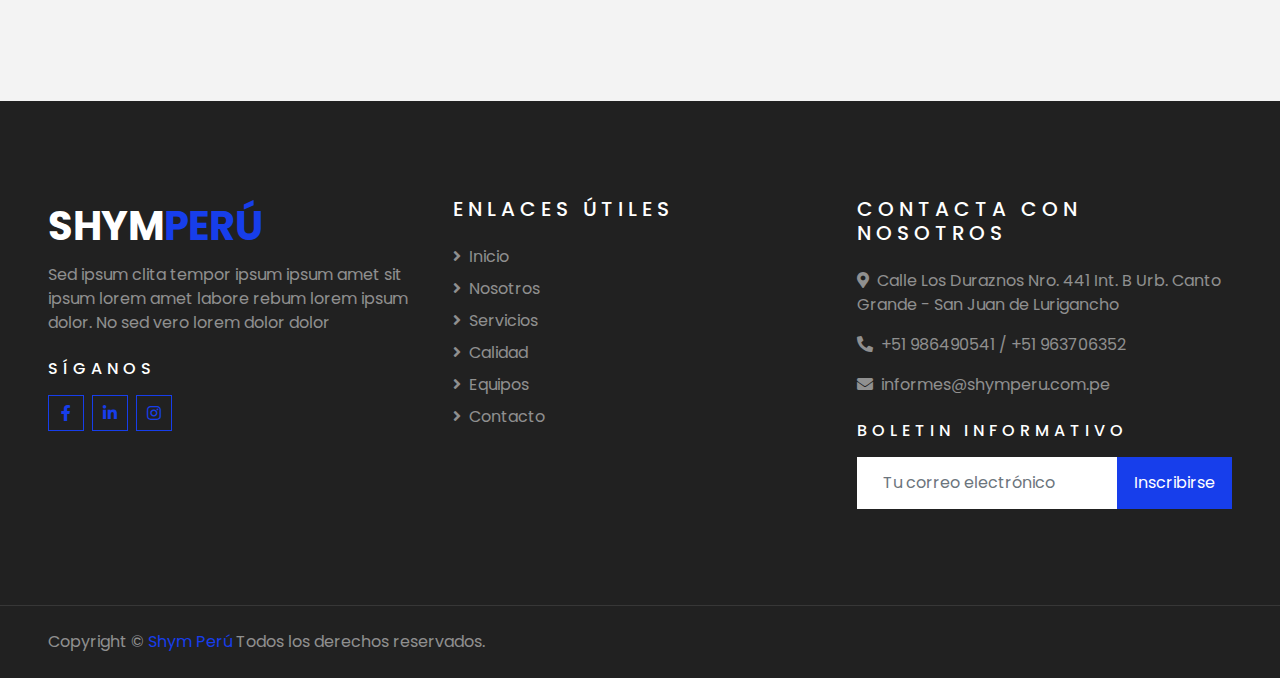
<file: contacto.html>
<!DOCTYPE html>
<html lang="es">
<head>
    <meta charset="utf-8">
    <title>SHYM PERU - Contacto</title>
    <meta content="width=device-width, initial-scale=1.0" name="viewport">

    <!-- Favicon -->
    <link href="img/favicon.ico" rel="icon">

    <!-- Google Web Fonts -->
    <link rel="preconnect" href="https://fonts.gstatic.com">
    <link href="https://fonts.googleapis.com/css2?family=Poppins:wght@400;500;600;700&display=swap" rel="stylesheet"> 

    <!-- Font Awesome -->
    <link href="https://cdnjs.cloudflare.com/ajax/libs/font-awesome/5.10.0/css/all.min.css" rel="stylesheet">

    <!-- Libraries Stylesheet -->
    <link href="lib/owlcarousel/assets/owl.carousel.min.css" rel="stylesheet">
    <link href="lib/tempusdominus/css/tempusdominus-bootstrap-4.min.css" rel="stylesheet" />

    <!-- Customized Bootstrap Stylesheet -->
    <link href="css/style.css" rel="stylesheet">
</head>
<body>
<!-- Inicio de la barra superior -->
<div class="container-fluid bg-light pt-3 d-none d-lg-block">
    <div class="container">
        <div class="row">
            <div class="col-lg-6 text-center text-lg-left mb-2 mb-lg-0">
                <div class="d-inline-flex align-items-center">
                    <p><i class="fa fa-envelope mr-2"></i>informes@shymperu.com.pe</p>
                    <p class="text-body px-3">|</p>
                    <p><i class="fa fa-phone-alt mr-2"></i>987456123</p>
                </div>
            </div>
            <div class="col-lg-6 text-center text-lg-right">
                <div class="d-inline-flex align-items-center">
                    <a class="text-primary px-3" href="">
                        <i class="fab fa-facebook-f"></i>
                    </a>
                    <a class="text-primary px-3" href="">
                        <i class="fab fa-linkedin-in"></i>
                    </a>
                    <a class="text-primary px-3" href="">
                        <i class="fab fa-instagram"></i>
                    </a>
                </div>
            </div>
        </div>
    </div>
</div>
<!-- Fin de la barra superior -->

<!-- Inicio de la barra de navegación -->
<div class="container-fluid position-relative nav-bar p-0">
    <div class="container-lg position-relative p-0 px-lg-3" style="z-index: 9;">
        <nav class="navbar navbar-expand-lg bg-light navbar-light shadow-lg py-3 py-lg-0 pl-3 pl-lg-5">
            <a href="" class="navbar-brand">
                <h1 class="m-0 text-primary"><span class="text-dark">SHYM</span>PERÚ</h1>
            </a>
            <button type="button" class="navbar-toggler" data-toggle="collapse" data-target="#navbarCollapse">
                <span class="navbar-toggler-icon"></span>
            </button>
            <div class="collapse navbar-collapse justify-content-between px-3" id="navbarCollapse">
                <div class="navbar-nav ml-auto py-0">
                    <a href="index.html" class="nav-item nav-link">Inicio</a>
                    <a href="nosotros.html" class="nav-item nav-link">Nosotros</a>
                    <div class="nav-item dropdown">
                        <a href="#" class="nav-link dropdown-toggle" data-toggle="dropdown">Servicios</a>
                        <div class="dropdown-menu border-0 rounded-0 m-0">
                            <a href="servicio1.html" class="dropdown-item">Venta de maquinas para sondaje</a>
                            <hr>
                            <a href="servicio2.html" class="dropdown-item">Ventas de piezas y accesorios <br>para maquinaria pesada</a>
                            <hr>
                            <a href="servicio3.html" class="dropdown-item">Mantenimiento de maquinaria<br>pesada y neumáticos diésel</a>
                        </div>
                    </div>
                    <a href="calidad.html" class="nav-item nav-link">Calidad</a>
                    <a href="equipos.html" class="nav-item nav-link">Equipos</a>
                    <a href="contacto.html" class="nav-item nav-link active">Contacto</a>
                    
                </div>
            </div>
        </nav>
    </div>
</div>
<!-- Fin de la barra de navegación -->

<!-- Header Start -->
<div class="container-fluid page-header">
    <div class="container">
        <div class="d-flex flex-column align-items-center justify-content-center" style="min-height: 400px">
            <h3 class="display-4 text-white text-uppercase">Contacto</h3>
            <div class="d-inline-flex text-white">
                <p class="m-0 text-uppercase"><a class="text-white" href="">Home</a></p>
                <i class="fa fa-angle-double-right pt-1 px-3"></i>
                <p class="m-0 text-uppercase">Contacto</p>
            </div>
        </div>
    </div>
</div>
<!-- Header End -->

<!-- Contact Start -->
<div class="container-fluid py-5">
    <div class="container py-5">
        <div class="text-center mb-3 pb-3">
            <h1 class="text-primary text-uppercase" style="letter-spacing: 5px;">Contacto</h1>
            <h2>Contacto Para Cualquier Consulta</h2>
        </div>
        <div class="row justify-content-center">
            <div class="col-lg-8">
                <div class="contact-form bg-white" style="padding: 30px;">
                    <div id="success"></div>
                    <form name="sentMessage" id="contactForm" novalidate="novalidate">
                        <div class="form-row">
                            <div class="control-group col-sm-6">
                                <input type="text" class="form-control p-4" id="name" placeholder="Nombre"
                                    required="required" data-validation-required-message="Please enter your name" />
                                <p class="help-block text-danger"></p>
                            </div>
                            <div class="control-group col-sm-6">
                                <input type="email" class="form-control p-4" id="email" placeholder="Correo Electrónico"
                                    required="required" data-validation-required-message="Please enter your email" />
                                <p class="help-block text-danger"></p>
                            </div>
                        </div>
                        <div class="control-group">
                            <input type="text" class="form-control p-4" id="subject" placeholder="Asunto"
                                required="required" data-validation-required-message="Please enter a subject" />
                            <p class="help-block text-danger"></p>
                        </div>
                        <div class="control-group">
                            <textarea class="form-control py-3 px-4" rows="5" id="message" placeholder="Mensaje"
                                required="required"
                                data-validation-required-message="Please enter your message"></textarea>
                            <p class="help-block text-danger"></p>
                        </div>
                        <div class="text-center">
                            <button class="btn btn-primary py-3 px-4" type="submit" id="sendMessageButton">Enviar Mensaje</button>
                        </div>
                    </form>
                </div>
            </div>
        </div>
    </div>
</div>
<!-- Contact End -->

<!-- Map Start -->
<div>
    <iframe src="https://www.google.com/maps/embed?pb=!1m18!1m12!1m3!1d3902.8989045937674!2d-77.00682252559601!3d-11.981496740687618!2m3!1f0!2f0!3f0!3m2!1i1024!2i768!4f13.1!3m3!1m2!1s0x9105c5649b4be41d%3A0x9d67677b7f483022!2sInt.%20B%2C%20Av.%20Los%20Duraznos%20441%2C%20Lima%2015024!5e0!3m2!1sen!2spe!4v1683380029722!5m2!1sen!2spe" width="100%" height="450" style="border:0;" allowfullscreen="" loading="lazy" referrerpolicy="no-referrer-when-downgrade"></iframe>
</div>
<!-- Map End -->

<!-- Inicio de pie de página -->
<div class="container-fluid bg-dark text-white-50 py-5 px-sm-3 px-lg-5">
    <div class="row pt-5">
        <div class="col-lg-4 col-md-6 mb-5">
            <a href="" class="navbar-brand">
                <h1 class="text-primary"><span class="text-white">SHYM</span>PERÚ</h1>
            </a>
            <p>Sed ipsum clita tempor ipsum ipsum amet sit ipsum lorem amet labore rebum lorem ipsum dolor. No sed vero lorem dolor dolor</p>
            <h6 class="text-white text-uppercase mt-4 mb-3" style="letter-spacing: 5px;">SÍGANOS</h6>
            <div class="d-flex justify-content-start">
                <a class="btn btn-outline-primary btn-square mr-2" href="#"><i class="fab fa-facebook-f"></i></a>
                <a class="btn btn-outline-primary btn-square mr-2" href="#"><i class="fab fa-linkedin-in"></i></a>
                <a class="btn btn-outline-primary btn-square" href="#"><i class="fab fa-instagram"></i></a>
            </div>
        </div>
        <div class="col-lg-4 col-md-6 mb-5">
            <h5 class="text-white text-uppercase mb-4" style="letter-spacing: 5px;">ENLACES ÚTILES</h5>
            <div class="d-flex flex-column justify-content-start">
                <a class="text-white-50 mb-2" href="#"><i class="fa fa-angle-right mr-2"></i>Inicio</a>
                <a class="text-white-50 mb-2" href="#"><i class="fa fa-angle-right mr-2"></i>Nosotros</a>
                <a class="text-white-50 mb-2" href="#"><i class="fa fa-angle-right mr-2"></i>Servicios</a>
                <a class="text-white-50 mb-2" href="#"><i class="fa fa-angle-right mr-2"></i>Calidad</a>
                <a class="text-white-50 mb-2" href="#"><i class="fa fa-angle-right mr-2"></i>Equipos</a>
                <a class="text-white-50 mb-2" href="#"><i class="fa fa-angle-right mr-2"></i>Contacto</a>
            </div>
        </div>
        <div class="col-lg-4 col-md-6 mb-5">
            <h5 class="text-white text-uppercase mb-4" style="letter-spacing: 5px;">Contacta con nosotros</h5>
            <p><i class="fa fa-map-marker-alt mr-2"></i>Calle Los Duraznos Nro. 441 Int. B Urb. Canto Grande - San Juan de Lurigancho</p>
            <p><i class="fa fa-phone-alt mr-2"></i>+51 986490541 / +51 963706352</p>
            <p><i class="fa fa-envelope mr-2"></i>informes@shymperu.com.pe</p>
            <h6 class="text-white text-uppercase mt-4 mb-3" style="letter-spacing: 5px;">BOLETIN INFORMATIVO</h6>
            <div class="w-100">
                <div class="input-group">
                    <input type="text" class="form-control border-light" style="padding: 25px;" placeholder="Tu correo electrónico">
                    <div class="input-group-append">
                        <button class="btn btn-primary px-3">Inscribirse</button>
                    </div>
                </div>
            </div>
        </div>
    </div>
</div>
<div class="container-fluid bg-dark text-white border-top py-4 px-sm-3 px-md-5" style="border-color: rgba(256, 256, 256, .1) !important;">
    <div class="row">
        <div class="col-lg-6 text-center text-md-left mb-3 mb-md-0">
            <p class="m-0 text-white-50">Copyright &copy; <a href="#">Shym Perú </a>Todos los derechos reservados.</a>
            </p>
        </div>
    </div>
</div>
<!-- Fin de pie de página -->

<!-- Volver arriba -->
<a href="#" class="btn btn-lg btn-primary btn-lg-square back-to-top"><i class="fa fa-angle-double-up"></i></a>

<!-- JavaScript Libraries -->
<script src="https://code.jquery.com/jquery-3.4.1.min.js"></script>
<script src="https://stackpath.bootstrapcdn.com/bootstrap/4.4.1/js/bootstrap.bundle.min.js"></script>
<script src="lib/easing/easing.min.js"></script>
<script src="lib/owlcarousel/owl.carousel.min.js"></script>
<script src="lib/waypoints/waypoints.min.js"></script>
<script src="lib/counterup/counterup.min.js"></script>
<script src="lib/tempusdominus/js/moment.min.js"></script>
<script src="lib/tempusdominus/js/moment-timezone.min.js"></script>
<script src="lib/tempusdominus/js/tempusdominus-bootstrap-4.min.js"></script>

<!-- Contact Javascript File -->
<script src="mail/jqBootstrapValidation.min.js"></script>
<script src="mail/contact.js"></script>

<!-- Template Javascript -->
<script src="js/main.js"></script>
</body>
</html>
</file>
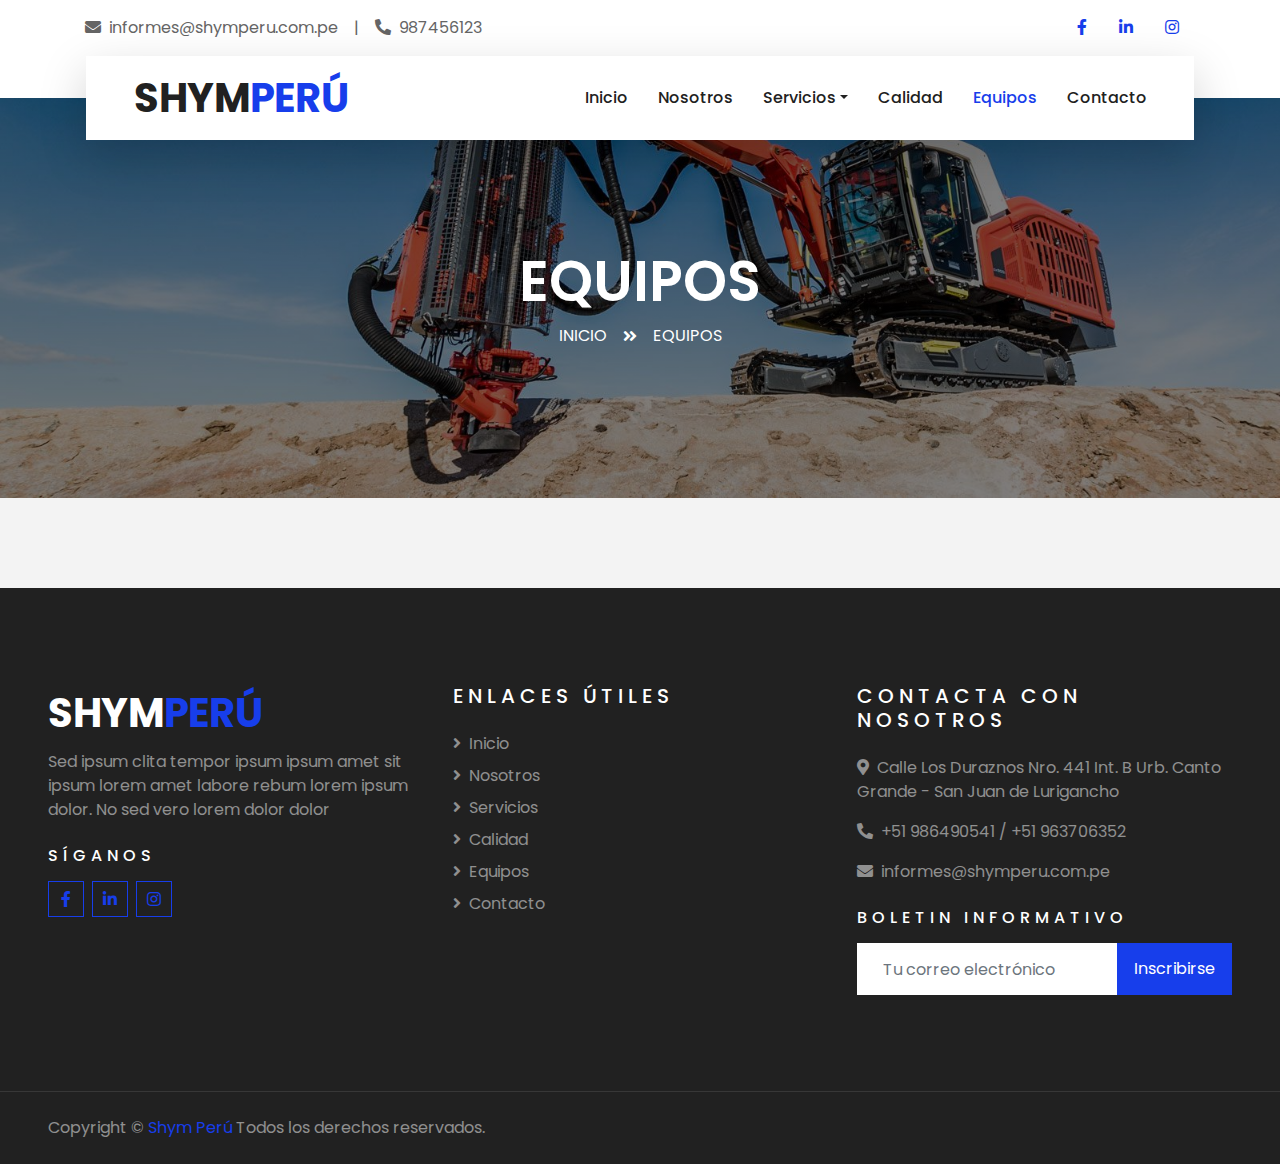
<file: equipos.html>
<!DOCTYPE html>
<html lang="es">
<head>
	<meta charset="utf-8">
    <title>SHYM PERÚ - Equipos</title>
    <meta content="width=device-width, initial-scale=1.0" name="viewport">

    <!-- Favicon -->
    <link href="img/favicon.ico" rel="icon">

    <!-- Google Web Fonts -->
    <link rel="preconnect" href="https://fonts.gstatic.com">
    <link href="https://fonts.googleapis.com/css2?family=Poppins:wght@400;500;600;700&display=swap" rel="stylesheet"> 

    <!-- Font Awesome -->
    <link href="https://cdnjs.cloudflare.com/ajax/libs/font-awesome/5.10.0/css/all.min.css" rel="stylesheet">

    <!-- Libraries Stylesheet -->
    <link href="lib/owlcarousel/assets/owl.carousel.min.css" rel="stylesheet">
    <link href="lib/tempusdominus/css/tempusdominus-bootstrap-4.min.css" rel="stylesheet" />

    <!-- Customized Bootstrap Stylesheet -->
    <link href="css/style.css" rel="stylesheet">
</head>
<body>
<!-- Inicio de la barra superior -->
<div class="container-fluid bg-light pt-3 d-none d-lg-block">
    <div class="container">
        <div class="row">
            <div class="col-lg-6 text-center text-lg-left mb-2 mb-lg-0">
                <div class="d-inline-flex align-items-center">
                    <p><i class="fa fa-envelope mr-2"></i>informes@shymperu.com.pe</p>
                    <p class="text-body px-3">|</p>
                    <p><i class="fa fa-phone-alt mr-2"></i>987456123</p>
                </div>
            </div>
            <div class="col-lg-6 text-center text-lg-right">
                <div class="d-inline-flex align-items-center">
                    <a class="text-primary px-3" href="">
                        <i class="fab fa-facebook-f"></i>
                    </a>
                    <a class="text-primary px-3" href="">
                        <i class="fab fa-linkedin-in"></i>
                    </a>
                    <a class="text-primary px-3" href="">
                        <i class="fab fa-instagram"></i>
                    </a>
                </div>
            </div>
        </div>
    </div>
</div>
<!-- Fin de la barra superior -->

<!-- Inicio de la barra de navegación -->
<div class="container-fluid position-relative nav-bar p-0">
    <div class="container-lg position-relative p-0 px-lg-3" style="z-index: 9;">
        <nav class="navbar navbar-expand-lg bg-light navbar-light shadow-lg py-3 py-lg-0 pl-3 pl-lg-5">
            <a href="" class="navbar-brand">
                <h1 class="m-0 text-primary"><span class="text-dark">SHYM</span>PERÚ</h1>
            </a>
            <button type="button" class="navbar-toggler" data-toggle="collapse" data-target="#navbarCollapse">
                <span class="navbar-toggler-icon"></span>
            </button>
            <div class="collapse navbar-collapse justify-content-between px-3" id="navbarCollapse">
                <div class="navbar-nav ml-auto py-0">
                    <a href="index.html" class="nav-item nav-link">Inicio</a>
                    <a href="nosotros.html" class="nav-item nav-link">Nosotros</a>
                    <div class="nav-item dropdown">
                        <a href="#" class="nav-link dropdown-toggle" data-toggle="dropdown">Servicios</a>
                        <div class="dropdown-menu border-0 rounded-0 m-0">
                            <a href="servicio1.html" class="dropdown-item">Venta de maquinas para sondaje</a>
                            <hr>
                            <a href="servicio2.html" class="dropdown-item">Ventas de piezas y accesorios <br>para maquinaria pesada</a>
                            <hr>
                            <a href="servicio3.html" class="dropdown-item">Mantenimiento de maquinaria<br>pesada y neumáticos diésel</a>
                        </div>
                    </div>
                    <a href="calidad.html" class="nav-item nav-link">Calidad</a>
                    <a href="equipos.html" class="nav-item nav-link active">Equipos</a>
                    <a href="contacto.html" class="nav-item nav-link">Contacto</a>
                    
                </div>
            </div>
        </nav>
    </div>
</div>
<!-- Fin de la barra de navegación -->

<!-- Comienzo del encabezado -->
<div class="container-fluid page-header">
    <div class="container">
        <div class="d-flex flex-column align-items-center justify-content-center" style="min-height: 400px">
            <h3 class="display-4 text-white text-uppercase">Equipos</h3>
            <div class="d-inline-flex text-white">
                <p class="m-0 text-uppercase"><a class="text-white" href="index.html">Inicio</a></p>
                <i class="fa fa-angle-double-right pt-1 px-3"></i>
                <p class="m-0 text-uppercase">Equipos</p>
            </div>
        </div>
    </div>
</div>
<!-- Fin del encabezado -->

<!-- Inicio de pie de página -->
<div class="container-fluid bg-dark text-white-50 py-5 px-sm-3 px-lg-5" style="margin-top: 90px;">
    <div class="row pt-5">
        <div class="col-lg-4 col-md-6 mb-5">
            <a href="" class="navbar-brand">
                <h1 class="text-primary"><span class="text-white">SHYM</span>PERÚ</h1>
            </a>
            <p>Sed ipsum clita tempor ipsum ipsum amet sit ipsum lorem amet labore rebum lorem ipsum dolor. No sed vero lorem dolor dolor</p>
            <h6 class="text-white text-uppercase mt-4 mb-3" style="letter-spacing: 5px;">SÍGANOS</h6>
            <div class="d-flex justify-content-start">
                <a class="btn btn-outline-primary btn-square mr-2" href="#"><i class="fab fa-facebook-f"></i></a>
                <a class="btn btn-outline-primary btn-square mr-2" href="#"><i class="fab fa-linkedin-in"></i></a>
                <a class="btn btn-outline-primary btn-square" href="#"><i class="fab fa-instagram"></i></a>
            </div>
        </div>
        <div class="col-lg-4 col-md-6 mb-5">
            <h5 class="text-white text-uppercase mb-4" style="letter-spacing: 5px;">ENLACES ÚTILES</h5>
            <div class="d-flex flex-column justify-content-start">
                <a class="text-white-50 mb-2" href="#"><i class="fa fa-angle-right mr-2"></i>Inicio</a>
                <a class="text-white-50 mb-2" href="#"><i class="fa fa-angle-right mr-2"></i>Nosotros</a>
                <a class="text-white-50 mb-2" href="#"><i class="fa fa-angle-right mr-2"></i>Servicios</a>
                <a class="text-white-50 mb-2" href="#"><i class="fa fa-angle-right mr-2"></i>Calidad</a>
                <a class="text-white-50 mb-2" href="#"><i class="fa fa-angle-right mr-2"></i>Equipos</a>
                <a class="text-white-50 mb-2" href="#"><i class="fa fa-angle-right mr-2"></i>Contacto</a>
            </div>
        </div>
        <div class="col-lg-4 col-md-6 mb-5">
            <h5 class="text-white text-uppercase mb-4" style="letter-spacing: 5px;">Contacta con nosotros</h5>
            <p><i class="fa fa-map-marker-alt mr-2"></i>Calle Los Duraznos Nro. 441 Int. B Urb. Canto Grande - San Juan de Lurigancho</p>
            <p><i class="fa fa-phone-alt mr-2"></i>+51 986490541 / +51 963706352</p>
            <p><i class="fa fa-envelope mr-2"></i>informes@shymperu.com.pe</p>
            <h6 class="text-white text-uppercase mt-4 mb-3" style="letter-spacing: 5px;">BOLETIN INFORMATIVO</h6>
            <div class="w-100">
                <div class="input-group">
                    <input type="text" class="form-control border-light" style="padding: 25px;" placeholder="Tu correo electrónico">
                    <div class="input-group-append">
                        <button class="btn btn-primary px-3">Inscribirse</button>
                    </div>
                </div>
            </div>
        </div>
    </div>
</div>
<div class="container-fluid bg-dark text-white border-top py-4 px-sm-3 px-md-5" style="border-color: rgba(256, 256, 256, .1) !important;">
    <div class="row">
        <div class="col-lg-6 text-center text-md-left mb-3 mb-md-0">
            <p class="m-0 text-white-50">Copyright &copy; <a href="#">Shym Perú </a>Todos los derechos reservados.</a>
            </p>
        </div>
    </div>
</div>
<!-- Fin de pie de página -->

<!-- Volver arriba -->
<a href="#" class="btn btn-lg btn-primary btn-lg-square back-to-top"><i class="fa fa-angle-double-up"></i></a>

<!-- JavaScript Libraries -->
<script src="https://code.jquery.com/jquery-3.4.1.min.js"></script>
<script src="https://stackpath.bootstrapcdn.com/bootstrap/4.4.1/js/bootstrap.bundle.min.js"></script>
<script src="lib/easing/easing.min.js"></script>
<script src="lib/owlcarousel/owl.carousel.min.js"></script>
<script src="lib/waypoints/waypoints.min.js"></script>
<script src="lib/counterup/counterup.min.js"></script>
<script src="lib/tempusdominus/js/moment.min.js"></script>
<script src="lib/tempusdominus/js/moment-timezone.min.js"></script>
<script src="lib/tempusdominus/js/tempusdominus-bootstrap-4.min.js"></script>

<!-- Contact Javascript File -->
<script src="mail/jqBootstrapValidation.min.js"></script>
<script src="mail/contact.js"></script>

<!-- Template Javascript -->
<script src="js/main.js"></script>
</body>
</html>
</file>
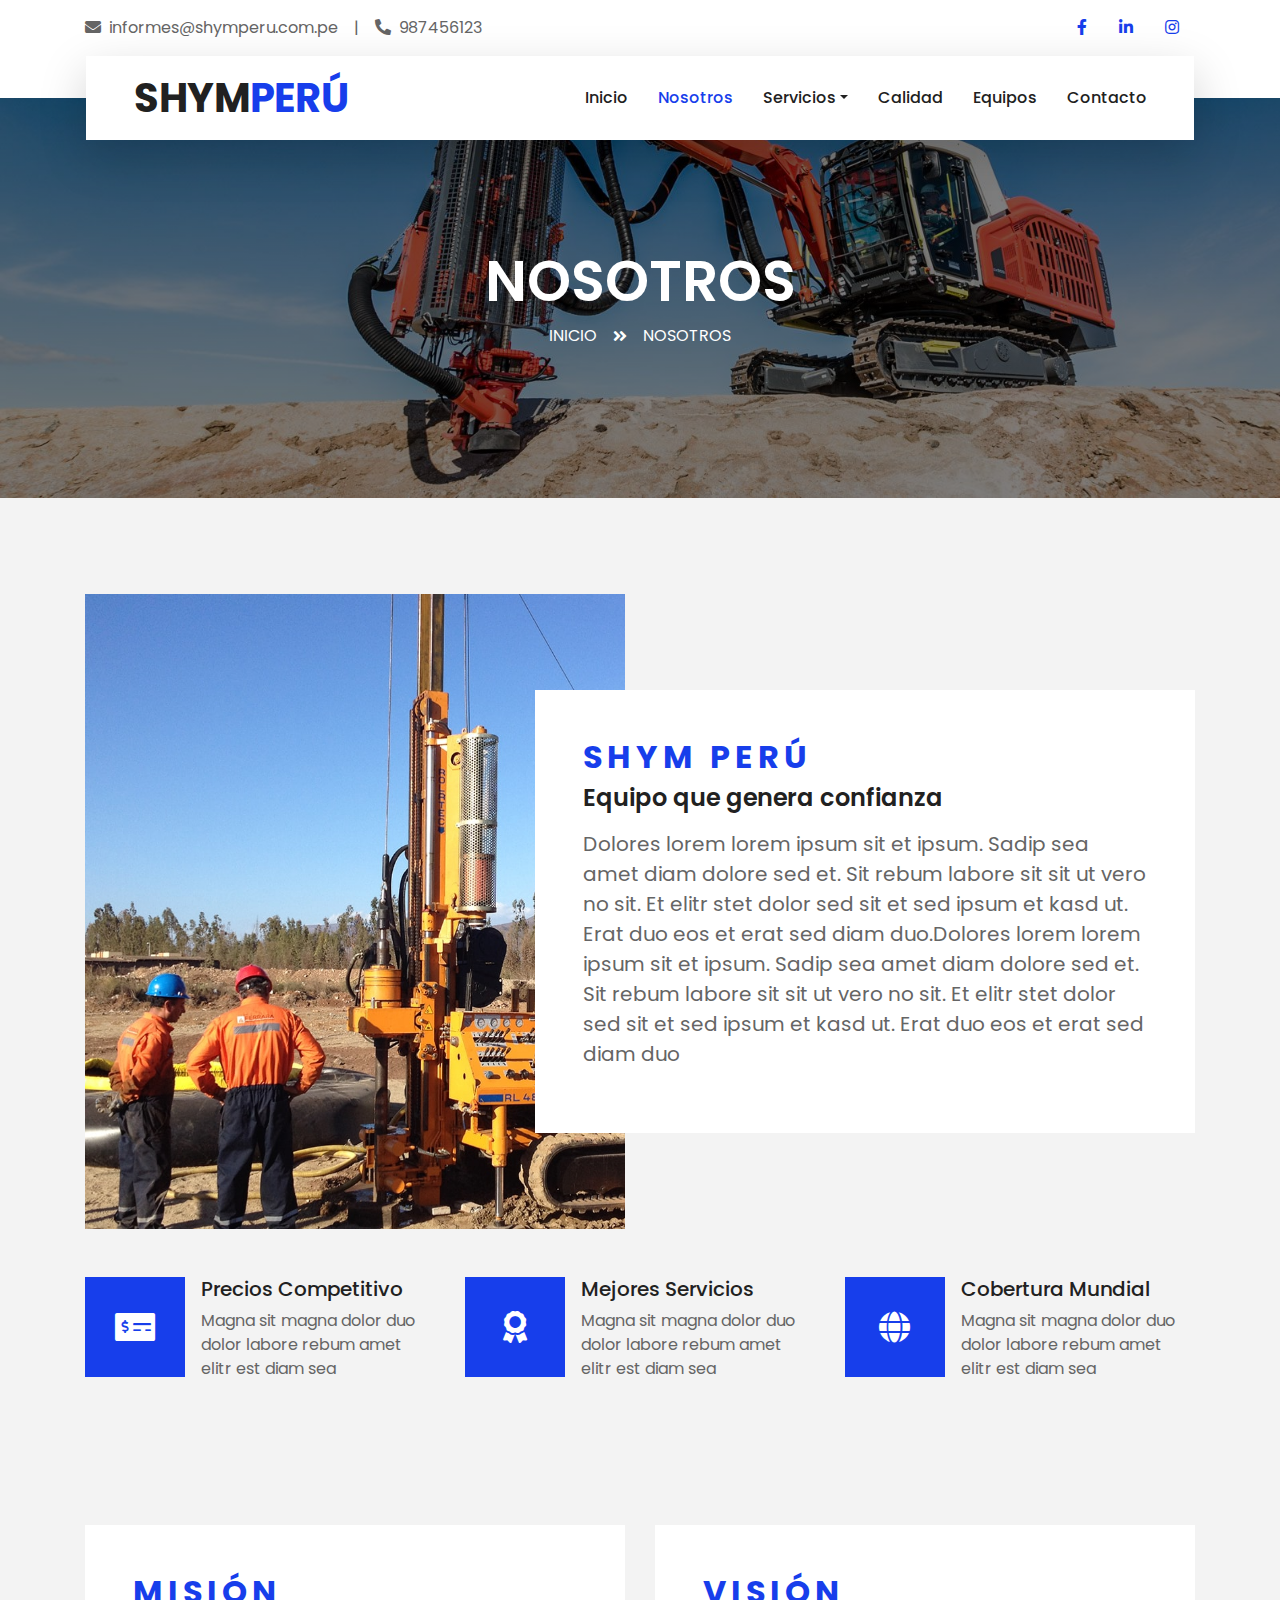
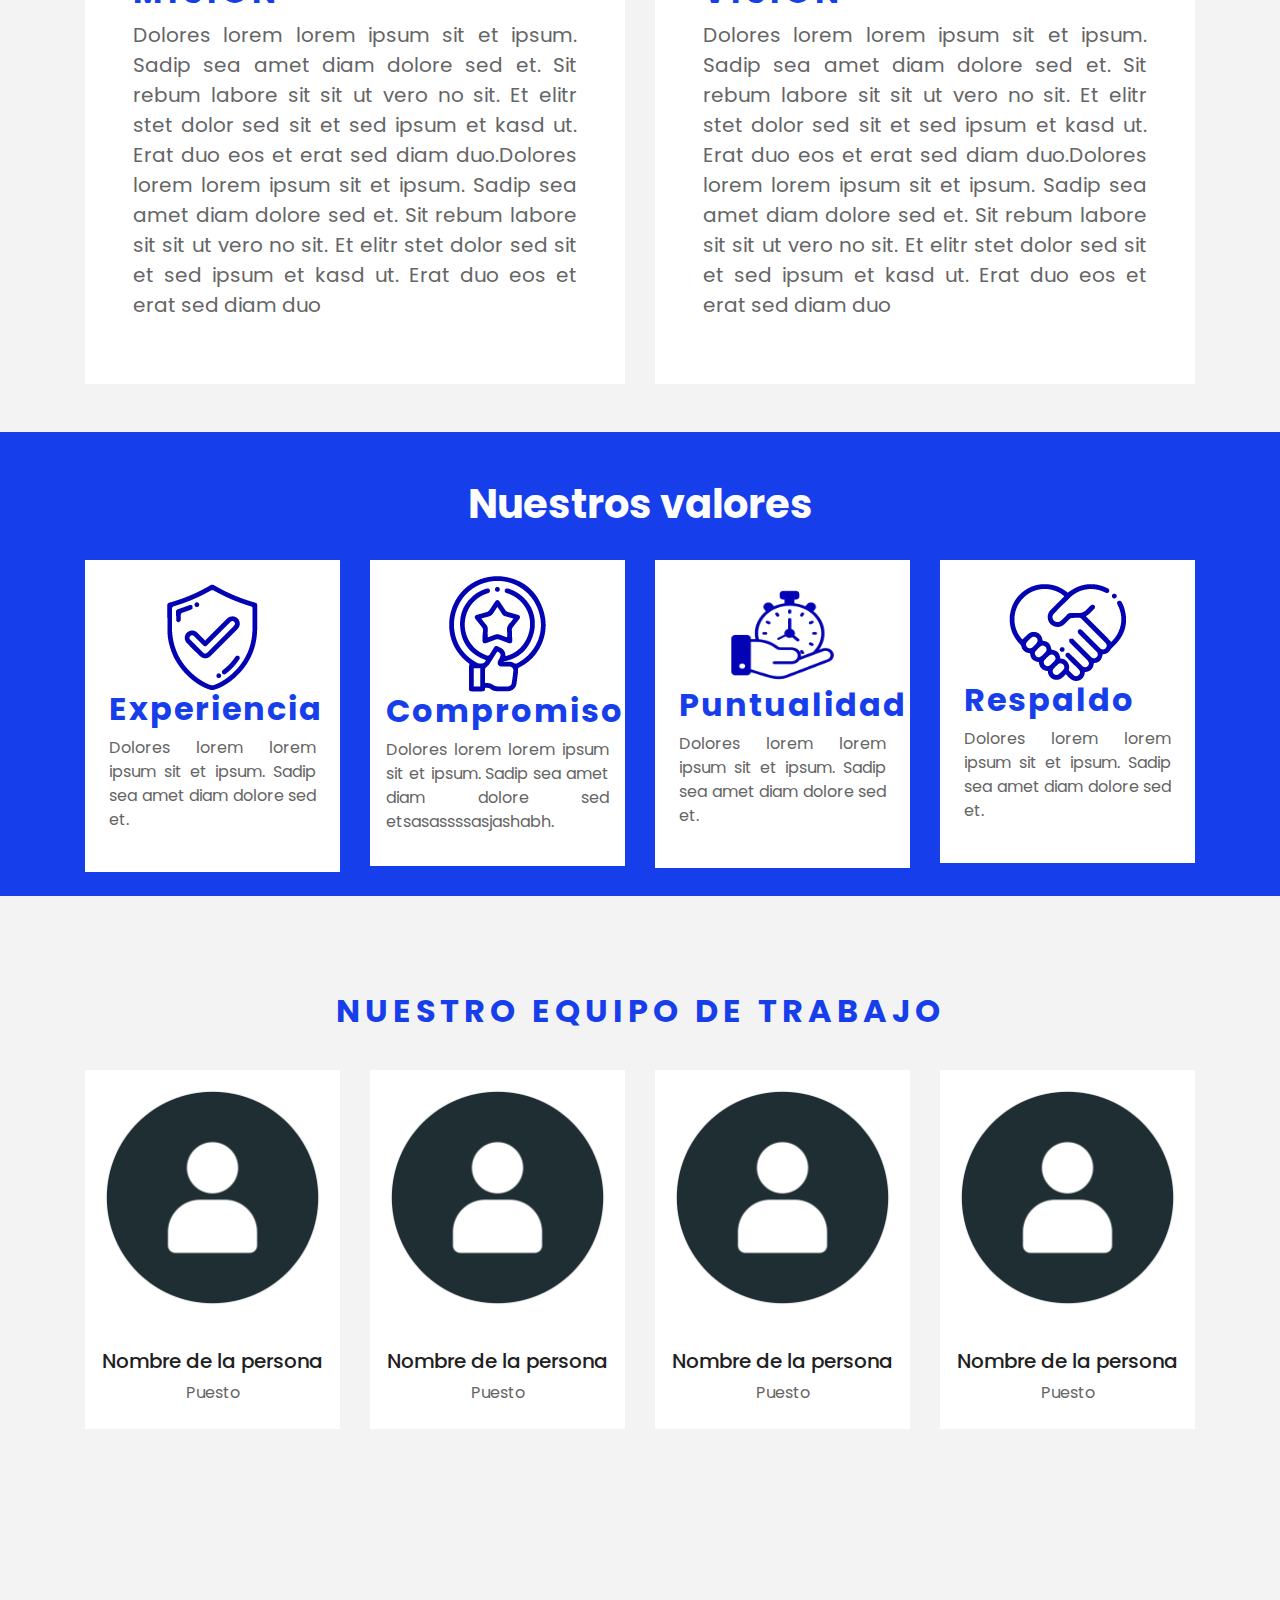
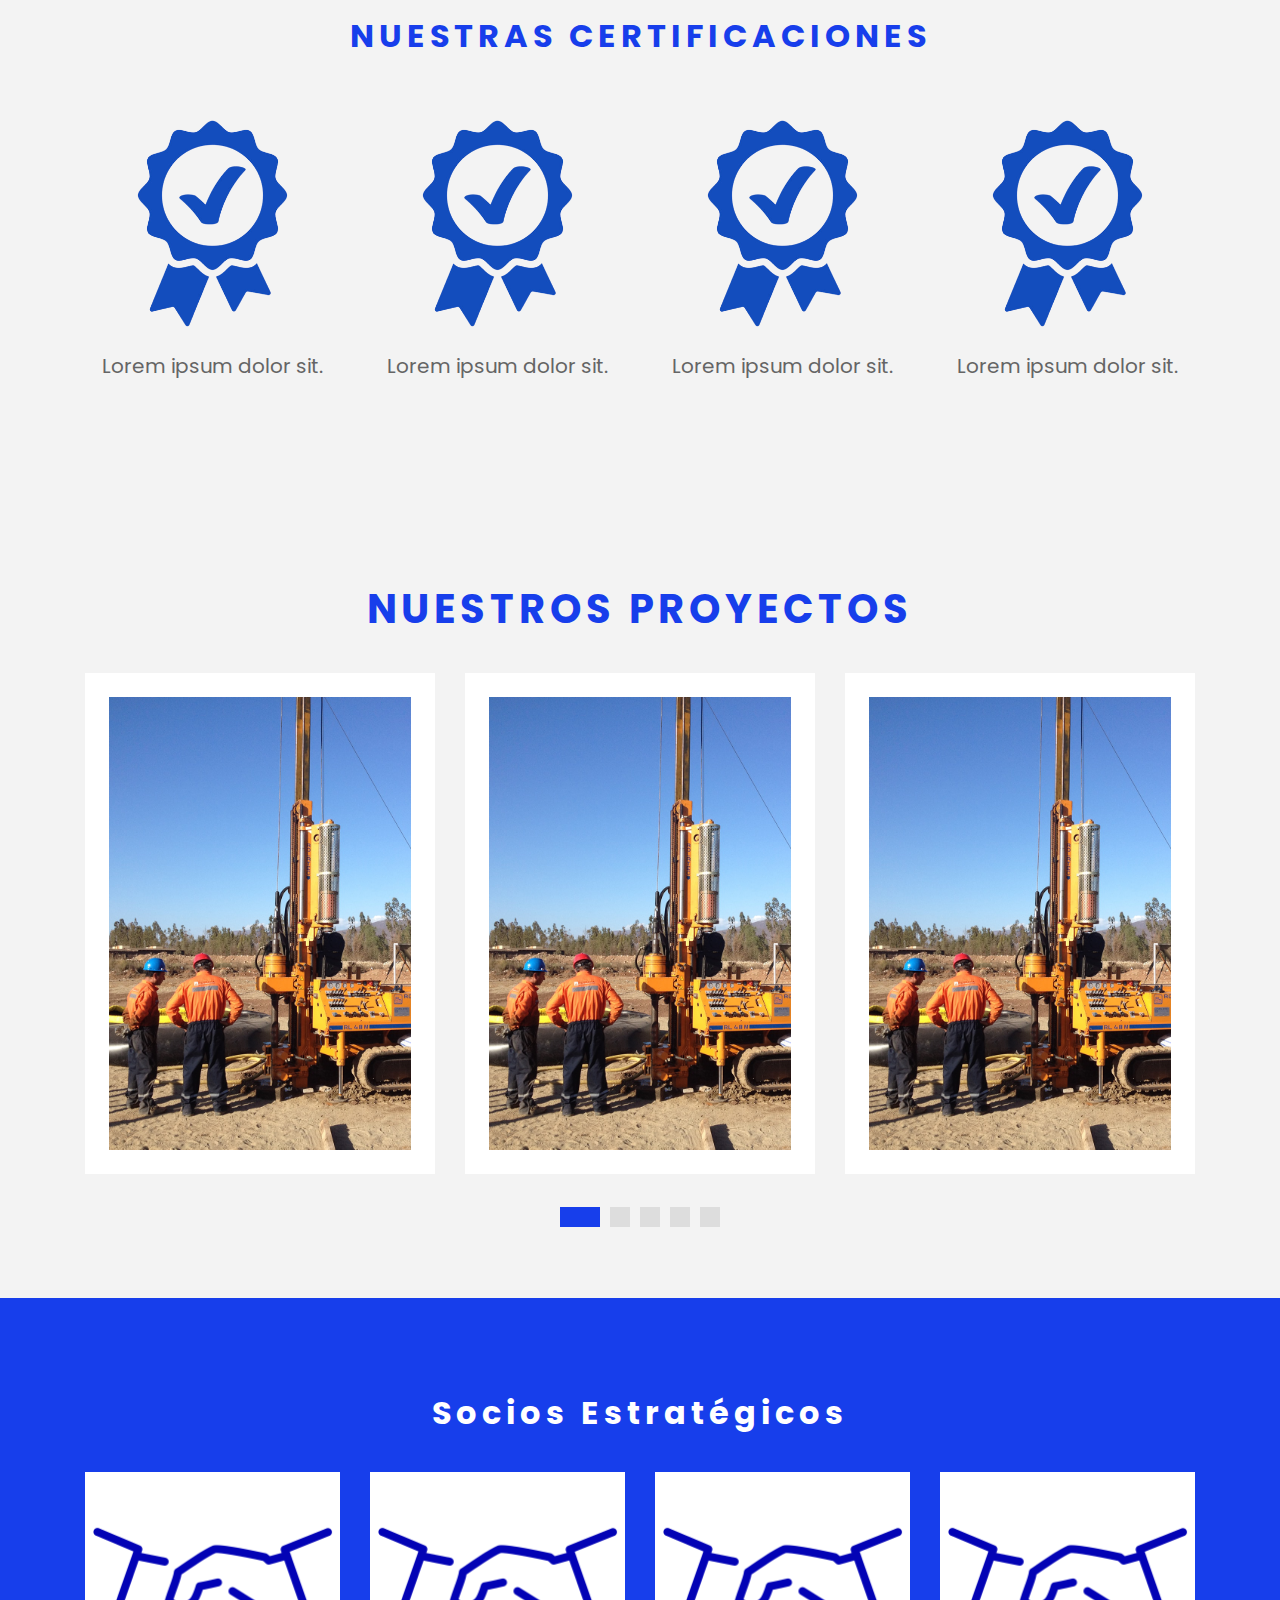
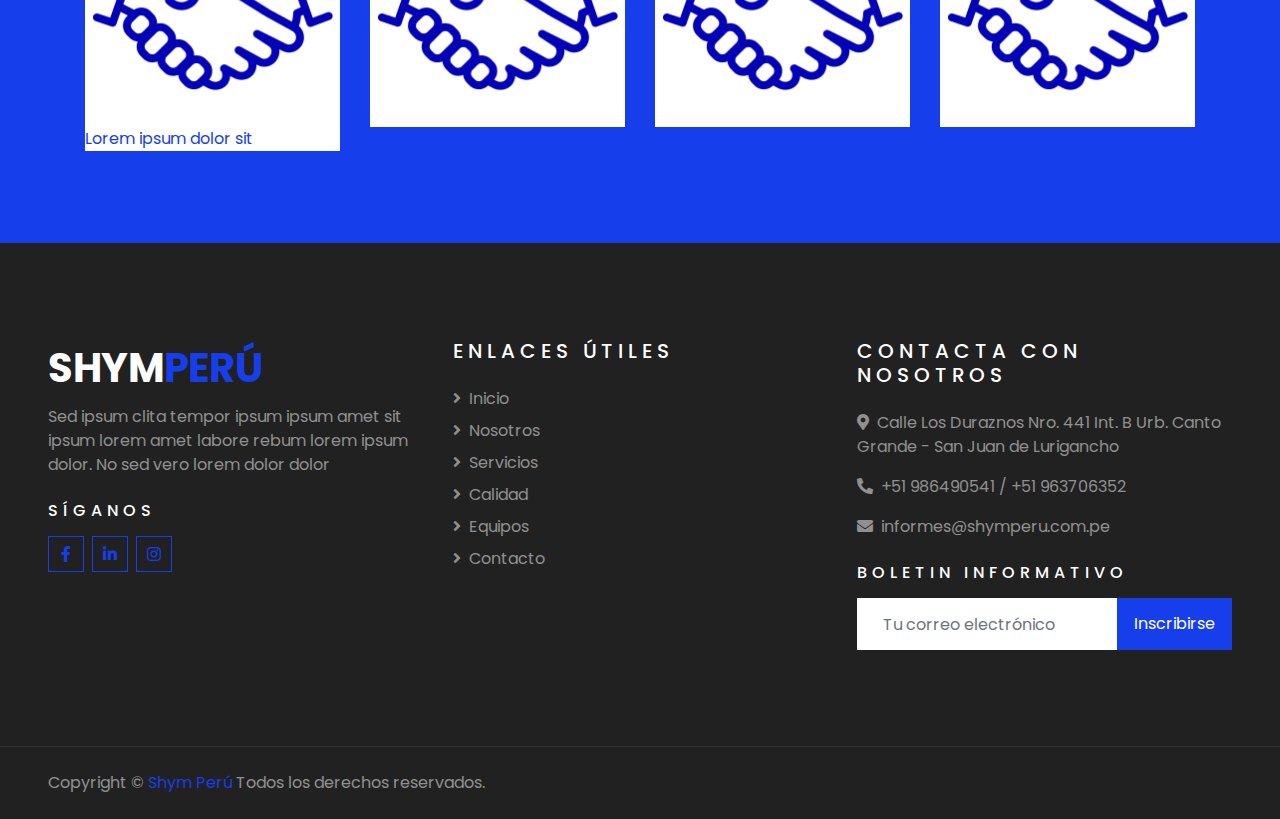
<file: nosotros.html>
<!DOCTYPE html>
<html lang="es">
<head>
    <meta charset="utf-8">
    <title>SHYM PERÚ - Nosotros</title>
    <meta content="width=device-width, initial-scale=1.0" name="viewport">

    <!-- Favicon -->
    <link href="img/favicon.ico" rel="icon">

    <!-- Google Web Fonts -->
    <link rel="preconnect" href="https://fonts.gstatic.com">
    <link href="https://fonts.googleapis.com/css2?family=Poppins:wght@400;500;600;700&display=swap" rel="stylesheet"> 

    <!-- Font Awesome -->
    <link href="https://cdnjs.cloudflare.com/ajax/libs/font-awesome/5.10.0/css/all.min.css" rel="stylesheet">

    <!-- Libraries Stylesheet -->
    <link href="lib/owlcarousel/assets/owl.carousel.min.css" rel="stylesheet">
    <link href="lib/tempusdominus/css/tempusdominus-bootstrap-4.min.css" rel="stylesheet" />

    <!-- Customized Bootstrap Stylesheet -->
    <link href="css/style.css" rel="stylesheet">
</head>
<body>
<!-- Inicio de la barra superior -->
<div class="container-fluid bg-light pt-3 d-none d-lg-block">
    <div class="container">
        <div class="row">
            <div class="col-lg-6 text-center text-lg-left mb-2 mb-lg-0">
                <div class="d-inline-flex align-items-center">
                    <p><i class="fa fa-envelope mr-2"></i>informes@shymperu.com.pe</p>
                    <p class="text-body px-3">|</p>
                    <p><i class="fa fa-phone-alt mr-2"></i>987456123</p>
                </div>
            </div>
            <div class="col-lg-6 text-center text-lg-right">
                <div class="d-inline-flex align-items-center">
                    <a class="text-primary px-3" href="">
                        <i class="fab fa-facebook-f"></i>
                    </a>
                    <a class="text-primary px-3" href="">
                        <i class="fab fa-linkedin-in"></i>
                    </a>
                    <a class="text-primary px-3" href="">
                        <i class="fab fa-instagram"></i>
                    </a>
                </div>
            </div>
        </div>
    </div>
</div>
<!-- Fin de la barra superior -->

<!-- Inicio de la barra de navegación -->
<div class="container-fluid position-relative nav-bar p-0">
    <div class="container-lg position-relative p-0 px-lg-3" style="z-index: 9;">
        <nav class="navbar navbar-expand-lg bg-light navbar-light shadow-lg py-3 py-lg-0 pl-3 pl-lg-5">
            <a href="" class="navbar-brand">
                <h1 class="m-0 text-primary"><span class="text-dark">SHYM</span>PERÚ</h1>
            </a>
            <button type="button" class="navbar-toggler" data-toggle="collapse" data-target="#navbarCollapse">
                <span class="navbar-toggler-icon"></span>
            </button>
            <div class="collapse navbar-collapse justify-content-between px-3" id="navbarCollapse">
                <div class="navbar-nav ml-auto py-0">
                    <a href="index.html" class="nav-item nav-link">Inicio</a>
                    <a href="nosotros.html" class="nav-item nav-link active">Nosotros</a>
                    <div class="nav-item dropdown">
                        <a href="#" class="nav-link dropdown-toggle" data-toggle="dropdown">Servicios</a>
                        <div class="dropdown-menu border-0 rounded-0 m-0">
                            <a href="servicio1.html" class="dropdown-item">Venta de maquinas para sondaje</a>
                            <hr>
                            <a href="servicio2.html" class="dropdown-item">Ventas de piezas y accesorios <br>para maquinaria pesada</a>
                            <hr>
                            <a href="servicio3.html" class="dropdown-item">Mantenimiento de maquinaria<br>pesada y neumáticos diésel</a>
                        </div>
                    </div>
                    <a href="calidad.html" class="nav-item nav-link">Calidad</a>
                    <a href="equipos.html" class="nav-item nav-link">Equipos</a>
                    <a href="contacto.html" class="nav-item nav-link">Contacto</a>
                    
                </div>
            </div>
        </nav>
    </div>
</div>
<!-- Fin de la barra de navegación -->

<!-- Comienzo del encabezado -->
<div class="container-fluid page-header">
    <div class="container">
        <div class="d-flex flex-column align-items-center justify-content-center" style="min-height: 400px">
            <h3 class="display-4 text-white text-uppercase">Nosotros</h3>
            <div class="d-inline-flex text-white">
                <p class="m-0 text-uppercase"><a class="text-white" href="index.html">Inicio</a></p>
                <i class="fa fa-angle-double-right pt-1 px-3"></i>
                <p class="m-0 text-uppercase">Nosotros</p>
            </div>
        </div>
    </div>
</div>
<!-- Fin del encabezado -->

<!-- Inicio de acerca -->
<div class="container-fluid py-5">
    <div class="container pt-5">
        <div class="row">
            <div class="col-lg-6" style="min-height: 600px;">
                <div class="position-relative h-100">
                    <img class="position-absolute w-100 h-100" src="img/shymperu1.jpg" style="object-fit: cover;">
                </div>
            </div>
            <div class="col-lg-6 pt-5 pb-lg-5">
                <div class="about-text bg-white p-4 p-lg-5 my-lg-5">
                    <h2 class="text-primary text-uppercase" style="letter-spacing: 5px;">SHYM PERÚ</h2>
                    <h4 class="mb-3">Equipo que genera confianza</h4>
                    <p style="font-size: 20px;">Dolores lorem lorem ipsum sit et ipsum. Sadip sea amet diam dolore sed et. Sit rebum labore sit sit ut vero no sit. Et elitr stet dolor sed sit et sed ipsum et kasd ut. Erat duo eos et erat sed diam duo.Dolores lorem lorem ipsum sit et ipsum. Sadip sea amet diam dolore sed et. Sit rebum labore sit sit ut vero no sit. Et elitr stet dolor sed sit et sed ipsum et kasd ut. Erat duo eos et erat sed diam duo</p>
                </div>
            </div>
        </div>
    </div>
</div>
<!-- Fin de acerca -->

<!-- Inicio de caracteristicas -->
<div class="container-fluid pb-5">
    <div class="container pb-5">
        <div class="row">
            <div class="col-md-4">
                <div class="d-flex mb-4 mb-lg-0">
                    <div class="d-flex flex-shrink-0 align-items-center justify-content-center bg-primary mr-3" style="height: 100px; width: 100px;">
                        <i class="fa fa-2x fa-money-check-alt text-white"></i>
                    </div>
                    <div class="d-flex flex-column">
                        <h5 class="">Precios Competitivo</h5>
                        <p class="m-0">Magna sit magna dolor duo dolor labore rebum amet elitr est diam sea</p>
                    </div>
                </div>
            </div>
            <div class="col-md-4">
                <div class="d-flex mb-4 mb-lg-0">
                    <div class="d-flex flex-shrink-0 align-items-center justify-content-center bg-primary mr-3" style="height: 100px; width: 100px;">
                        <i class="fa fa-2x fa-award text-white"></i>
                    </div>
                    <div class="d-flex flex-column">
                        <h5 class="">Mejores Servicios</h5>
                        <p class="m-0">Magna sit magna dolor duo dolor labore rebum amet elitr est diam sea</p>
                    </div>
                </div>
            </div>
            <div class="col-md-4">
                <div class="d-flex mb-4 mb-lg-0">
                    <div class="d-flex flex-shrink-0 align-items-center justify-content-center bg-primary mr-3" style="height: 100px; width: 100px;">
                        <i class="fa fa-2x fa-globe text-white"></i>
                    </div>
                    <div class="d-flex flex-column">
                        <h5 class="">Cobertura Mundial</h5>
                        <p class="m-0">Magna sit magna dolor duo dolor labore rebum amet elitr est diam sea</p>
                    </div>
                </div>
            </div>
        </div>
    </div>
</div>
<!-- Fin de caracteristicas -->

<!-- Inicio de mision y vision -->
<div class="container-fluid bg-transparent py-5">
    <div class="container">
        <div class="row">
            <div class="col-lg-6">
                <div class="bg-white p-4 p-lg-5">
                    <h2 class="text-primary text-uppercase" style="letter-spacing: 5px;">Misión</h2>
                    <p class="text-justify" style="font-size: 20px;">Dolores lorem lorem ipsum sit et ipsum. Sadip sea amet diam dolore sed et. Sit rebum labore sit sit ut vero no sit. Et elitr stet dolor sed sit et sed ipsum et kasd ut. Erat duo eos et erat sed diam duo.Dolores lorem lorem ipsum sit et ipsum. Sadip sea amet diam dolore sed et. Sit rebum labore sit sit ut vero no sit. Et elitr stet dolor sed sit et sed ipsum et kasd ut. Erat duo eos et erat sed diam duo</p>
                </div>
            </div>
            <div class="col-lg-6">
                <div class="bg-white p-4 p-lg-5">
                    <h2 class="text-primary text-uppercase" style="letter-spacing: 5px;">Visión</h2>
                    <p class="text-justify" style="font-size: 20px;">Dolores lorem lorem ipsum sit et ipsum. Sadip sea amet diam dolore sed et. Sit rebum labore sit sit ut vero no sit. Et elitr stet dolor sed sit et sed ipsum et kasd ut. Erat duo eos et erat sed diam duo.Dolores lorem lorem ipsum sit et ipsum. Sadip sea amet diam dolore sed et. Sit rebum labore sit sit ut vero no sit. Et elitr stet dolor sed sit et sed ipsum et kasd ut. Erat duo eos et erat sed diam duo</p>
                </div>
            </div>            
        </div>
    </div>
</div>
<!-- Fin de mision y vision -->

<!-- Inicio nuestros valores -->
<div class="container-fluid bg-primary py-4">
    <div class="container">
        <div class="p-4 p-lg-4">
            <h1 class="text-white text-center">Nuestros valores</h1>
        </div>
        <div class="row">
            <div class="col-lg-3">
                <div class="bg-white p-4 p-lg-4">
                    <center><img src="img/experiencia.png" alt=""></center>
                    <h2 class="text-primary" style="letter-spacing: 2px;">Experiencia</h2>
                    <p class="text-justify" style="font-size: 16px;">Dolores lorem lorem ipsum sit et ipsum. Sadip sea amet diam dolore sed et.</p>
                </div>
            </div>
            <div class="col-lg-3">
                <div class="bg-white p-4 p-lg-3">
                    <center><img src="img/compromiso.png" alt=""></center>
                    <h2 class="text-primary" style="letter-spacing: 2px;">Compromiso</h2>
                    <p class="text-justify" style="font-size: 16px;">Dolores lorem lorem ipsum sit et ipsum. Sadip sea amet diam dolore sed etsasassssasjashabh.</p>
                </div>
            </div>
            <div class="col-lg-3">
                <div class="bg-white p-4 p-lg-4">
                    <center><img src="img/puntualidad.png" alt="" style="height: 102px; width: 117px;"></center>
                    <h2 class="text-primary" style="letter-spacing: 2px;">Puntualidad</h2>
                    <p class="text-justify" style="font-size: 16px;">Dolores lorem lorem ipsum sit et ipsum. Sadip sea amet diam dolore sed et.</p>
                </div>
            </div>
            <div class="col-lg-3">
                <div class="bg-white p-4 p-lg-4">
                    <center><img src="img/respaldo.png" alt=""></center>
                    <h2 class="text-primary" style="letter-spacing: 2px;">Respaldo</h2>
                    <p class="text-justify" style="font-size: 16px;">Dolores lorem lorem ipsum sit et ipsum. Sadip sea amet diam dolore sed et.</p>
                </div>
            </div>    
        </div>
    </div>
</div>
<!-- Fin de nuestros valores -->

<!-- Inicio de equipo -->
<div class="container-fluid py-5">
    <div class="container pt-5 pb-3">
        <div class="text-center mb-3 pb-3">
            <h2 class="text-primary text-uppercase" style="letter-spacing: 5px;">Nuestro Equipo de Trabajo</h2>
        </div>
        <div class="row">
            <div class="col-lg-3 col-md-4 col-sm-6 pb-1">
                <div class="team-item bg-white mb-4">
                    <div class="team-img position-relative overflow-hidden">
                        <img class="img-fluid w-100" src="img/avatar.png" alt="">
                        <div class="team-social">
                            <a class="btn btn-outline-primary btn-square" href=""><i class="fab fa-facebook-f"></i></a>
                            <a class="btn btn-outline-primary btn-square" href=""><i class="fab fa-instagram"></i></a>
                        </div>
                    </div>
                    <div class="text-center py-4">
                        <h5 class="text-truncate">Nombre de la persona</h5>
                        <p class="m-0">Puesto</p>
                    </div>
                </div>
            </div>
            <div class="col-lg-3 col-md-4 col-sm-6 pb-1">
                <div class="team-item bg-white mb-4">
                    <div class="team-img position-relative overflow-hidden">
                        <img class="img-fluid w-100" src="img/avatar.png" alt="">
                        <div class="team-social">
                            <a class="btn btn-outline-primary btn-square" href=""><i class="fab fa-facebook-f"></i></a>
                            <a class="btn btn-outline-primary btn-square" href=""><i class="fab fa-instagram"></i></a>
                        </div>
                    </div>
                    <div class="text-center py-4">
                        <h5 class="text-truncate">Nombre de la persona</h5>
                        <p class="m-0">Puesto</p>
                    </div>
                </div>
            </div>
            <div class="col-lg-3 col-md-4 col-sm-6 pb-1">
                <div class="team-item bg-white mb-4">
                    <div class="team-img position-relative overflow-hidden">
                        <img class="img-fluid w-100" src="img/avatar.png" alt="">
                        <div class="team-social">
                            <a class="btn btn-outline-primary btn-square" href=""><i class="fab fa-facebook-f"></i></a>
                            <a class="btn btn-outline-primary btn-square" href=""><i class="fab fa-instagram"></i></a>
                        </div>
                    </div>
                    <div class="text-center py-4">
                        <h5 class="text-truncate">Nombre de la persona</h5>
                        <p class="m-0">Puesto</p>
                    </div>
                </div>
            </div>
            <div class="col-lg-3 col-md-4 col-sm-6 pb-1">
                <div class="team-item bg-white mb-4">
                    <div class="team-img position-relative overflow-hidden">
                        <img class="img-fluid w-100" src="img/avatar.png" alt="">
                        <div class="team-social">
                            <a class="btn btn-outline-primary btn-square" href=""><i class="fab fa-facebook-f"></i></a>
                            <a class="btn btn-outline-primary btn-square" href=""><i class="fab fa-instagram"></i></a>
                        </div>
                    </div>
                    <div class="text-center py-4">
                        <h5 class="text-truncate">Nombre de la persona</h5>
                        <p class="m-0">Puesto</p>
                    </div>
                </div>
            </div>
        </div>
    </div>
</div>
<!-- Fin de equipo -->

<!-- Inicio nuestras certificaciones-->
<div class="container-fluid bg-transparent py-5">
    <div class="container pt-5 pb-3">
        <div class="text-center mb-3 pb-3">
            <h2 class="text-primary text-uppercase" style="letter-spacing: 5px;">Nuestras Certificaciones</h2>
        </div>
        <div class="row">
            <div class="col-lg-3 col-md-4 col-sm-6 pb-1">
                <div class="team-item bg-transparent mb-4">
                    <div class="team-img position-relative overflow-hidden">
                        <img class="img-fluid w-100" src="img/certificaciones.png" alt="">
                        <p class="text-center" style="font-size: 20px;">Lorem ipsum dolor sit.</p>
                    </div>
                </div>
            </div>
            <div class="col-lg-3 col-md-4 col-sm-6 pb-1">
                <div class="team-item bg-transparent mb-4">
                    <div class="team-img position-relative overflow-hidden">
                        <img class="img-fluid w-100" src="img/certificaciones.png" alt="">
                        <p class="text-center" style="font-size: 20px;">Lorem ipsum dolor sit.</p>
                    </div>
                </div>
            </div>
            <div class="col-lg-3 col-md-4 col-sm-6 pb-1">
                <div class="team-item bg-transparent mb-4">
                    <div class="team-img position-relative overflow-hidden">
                        <img class="img-fluid w-100" src="img/certificaciones.png" alt="">
                        <p class="text-center" style="font-size: 20px;">Lorem ipsum dolor sit.</p>
                    </div>
                </div>
            </div>
            <div class="col-lg-3 col-md-4 col-sm-6 pb-1">
                <div class="team-item bg-transparent mb-4">
                    <div class="team-img position-relative overflow-hidden">
                        <img class="img-fluid w-100" src="img/certificaciones.png" alt="">
                        <p class="text-center" style="font-size: 20px;">Lorem ipsum dolor sit.</p>
                    </div>
                </div>
            </div>
        </div>
    </div>
</div>
<!-- Fin de nuestras certificaciones-->

<!-- Inicio de nuestros proyectos -->
<div class="container-fluid bg-transparent py-5">
    <div class="container pt-5 pb-3">
        <div class="text-center mb-3 pb-3">
            <h1 class="text-primary text-uppercase" style="letter-spacing: 5px;">Nuestros Proyectos</h1>
        </div>
        <div class="owl-carousel testimonial-carousel">
            <div class="text-center pb-4">
                <div class="bg-white p-4 mb-1">
                    <img src="img/shymperu1.jpg" alt="">
                </div>
            </div>
            <div class="text-center">
                <div class="bg-white p-4 mb-1">
                    <img src="img/shymperu1.jpg" alt="">
                </div>
            </div>
            <div class="text-center">
                <div class="bg-white p-4 mb-1">
                    <img src="img/shymperu1.jpg" alt="">
                </div>
            </div>
            <div class="text-center">
                <div class="bg-white p-4 mb-1">
                    <img src="img/shymperu1.jpg" alt="">
                </div>
            </div>
            <div class="text-center">
                <div class="bg-white p-4 mb-1">
                    <img src="img/shymperu1.jpg" alt="">
                </div>
            </div>
        </div>
    </div>
</div>
<!-- Fin de nuestros proyectos -->

<!-- Inicio de socios estrategicos-->
<div class="container-fluid bg-primary py-5">
    <div class="container pt-5 pb-3">
        <div class="text-center mb-3 pb-3">
            <h2 class="text-white" style="letter-spacing: 5px;">Socios Estratégicos</h2>
        </div>
        <div class="row">
            <div class="col-lg-3 col-md-4 col-sm-6 pb-1">
                <div class="team-item bg-white mb-4">
                    <div class="team-img position-relative overflow-hidden">
                        <img class="img-fluid h-100 w-100" src="img/socios.png" alt="">
                        <a href="text-primary text-center">Lorem ipsum dolor sit</a>
                    </div>
                </div>
            </div>
            <div class="col-lg-3 col-md-4 col-sm-6 pb-1">
                <div class="team-item bg-white mb-4">
                    <div class="team-img position-relative overflow-hidden">
                        <img class="img-fluid w-100" src="img/socios.png" alt="">
                    </div>
                </div>
            </div>
            <div class="col-lg-3 col-md-4 col-sm-6 pb-1">
                <div class="team-item bg-white mb-4">
                    <div class="team-img position-relative overflow-hidden">
                        <img class="img-fluid w-100" src="img/socios.png" alt="">
                    </div>
                </div>
            </div>
            <div class="col-lg-3 col-md-4 col-sm-6 pb-1">
                <div class="team-item bg-white mb-4">
                    <div class="team-img position-relative overflow-hidden">
                        <img class="img-fluid w-100" src="img/socios.png" alt="">
                    </div>
                </div>
            </div>
           
        </div>
    </div>
</div>
<!-- Fin de socios estrategicos-->

<!-- Inicio de pie de página -->
<div class="container-fluid bg-dark text-white-50 py-5 px-sm-3 px-lg-5">
    <div class="row pt-5">
        <div class="col-lg-4 col-md-6 mb-5">
            <a href="" class="navbar-brand">
                <h1 class="text-primary"><span class="text-white">SHYM</span>PERÚ</h1>
            </a>
            <p>Sed ipsum clita tempor ipsum ipsum amet sit ipsum lorem amet labore rebum lorem ipsum dolor. No sed vero lorem dolor dolor</p>
            <h6 class="text-white text-uppercase mt-4 mb-3" style="letter-spacing: 5px;">SÍGANOS</h6>
            <div class="d-flex justify-content-start">
                <a class="btn btn-outline-primary btn-square mr-2" href="#"><i class="fab fa-facebook-f"></i></a>
                <a class="btn btn-outline-primary btn-square mr-2" href="#"><i class="fab fa-linkedin-in"></i></a>
                <a class="btn btn-outline-primary btn-square" href="#"><i class="fab fa-instagram"></i></a>
            </div>
        </div>
        <div class="col-lg-4 col-md-6 mb-5">
            <h5 class="text-white text-uppercase mb-4" style="letter-spacing: 5px;">ENLACES ÚTILES</h5>
            <div class="d-flex flex-column justify-content-start">
                <a class="text-white-50 mb-2" href="#"><i class="fa fa-angle-right mr-2"></i>Inicio</a>
                <a class="text-white-50 mb-2" href="#"><i class="fa fa-angle-right mr-2"></i>Nosotros</a>
                <a class="text-white-50 mb-2" href="#"><i class="fa fa-angle-right mr-2"></i>Servicios</a>
                <a class="text-white-50 mb-2" href="#"><i class="fa fa-angle-right mr-2"></i>Calidad</a>
                <a class="text-white-50 mb-2" href="#"><i class="fa fa-angle-right mr-2"></i>Equipos</a>
                <a class="text-white-50 mb-2" href="#"><i class="fa fa-angle-right mr-2"></i>Contacto</a>
            </div>
        </div>
        <div class="col-lg-4 col-md-6 mb-5">
            <h5 class="text-white text-uppercase mb-4" style="letter-spacing: 5px;">Contacta con nosotros</h5>
            <p><i class="fa fa-map-marker-alt mr-2"></i>Calle Los Duraznos Nro. 441 Int. B Urb. Canto Grande - San Juan de Lurigancho</p>
            <p><i class="fa fa-phone-alt mr-2"></i>+51 986490541 / +51 963706352</p>
            <p><i class="fa fa-envelope mr-2"></i>informes@shymperu.com.pe</p>
            <h6 class="text-white text-uppercase mt-4 mb-3" style="letter-spacing: 5px;">BOLETIN INFORMATIVO</h6>
            <div class="w-100">
                <div class="input-group">
                    <input type="text" class="form-control border-light" style="padding: 25px;" placeholder="Tu correo electrónico">
                    <div class="input-group-append">
                        <button class="btn btn-primary px-3">Inscribirse</button>
                    </div>
                </div>
            </div>
        </div>
    </div>
</div>
<div class="container-fluid bg-dark text-white border-top py-4 px-sm-3 px-md-5" style="border-color: rgba(256, 256, 256, .1) !important;">
    <div class="row">
        <div class="col-lg-6 text-center text-md-left mb-3 mb-md-0">
            <p class="m-0 text-white-50">Copyright &copy; <a href="#">Shym Perú </a>Todos los derechos reservados.</a>
            </p>
        </div>
    </div>
</div>
<!-- Fin de pie de página -->

<!-- Volver arriba -->
<a href="#" class="btn btn-lg btn-primary btn-lg-square back-to-top"><i class="fa fa-angle-double-up"></i></a>

<!-- JavaScript Libraries -->
<script src="https://code.jquery.com/jquery-3.4.1.min.js"></script>
<script src="https://stackpath.bootstrapcdn.com/bootstrap/4.4.1/js/bootstrap.bundle.min.js"></script>
<script src="lib/easing/easing.min.js"></script>
<script src="lib/owlcarousel/owl.carousel.min.js"></script>
<script src="lib/waypoints/waypoints.min.js"></script>
<script src="lib/counterup/counterup.min.js"></script>
<script src="lib/tempusdominus/js/moment.min.js"></script>
<script src="lib/tempusdominus/js/moment-timezone.min.js"></script>
<script src="lib/tempusdominus/js/tempusdominus-bootstrap-4.min.js"></script>

<!-- Contact Javascript File -->
<script src="mail/jqBootstrapValidation.min.js"></script>
<script src="mail/contact.js"></script>

<!-- Template Javascript -->
<script src="js/main.js"></script>
</body>
</html>
</file>
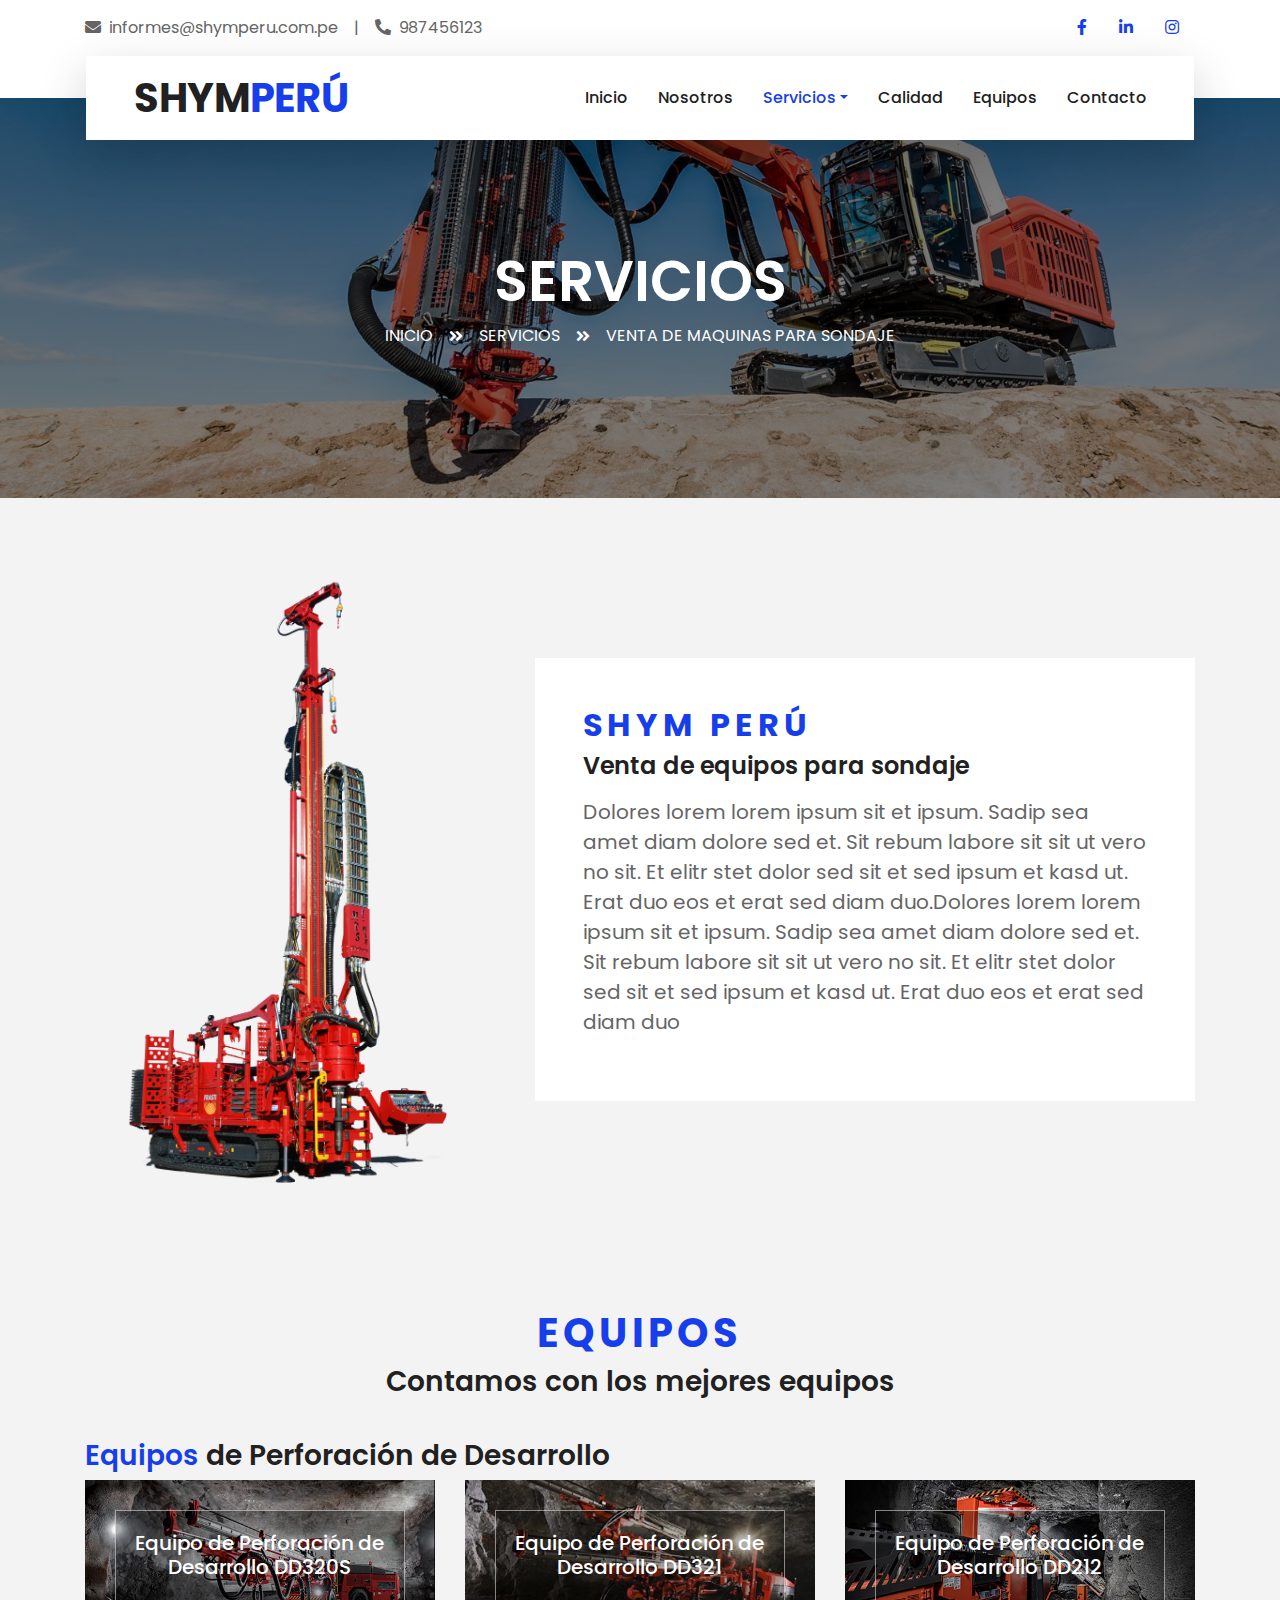
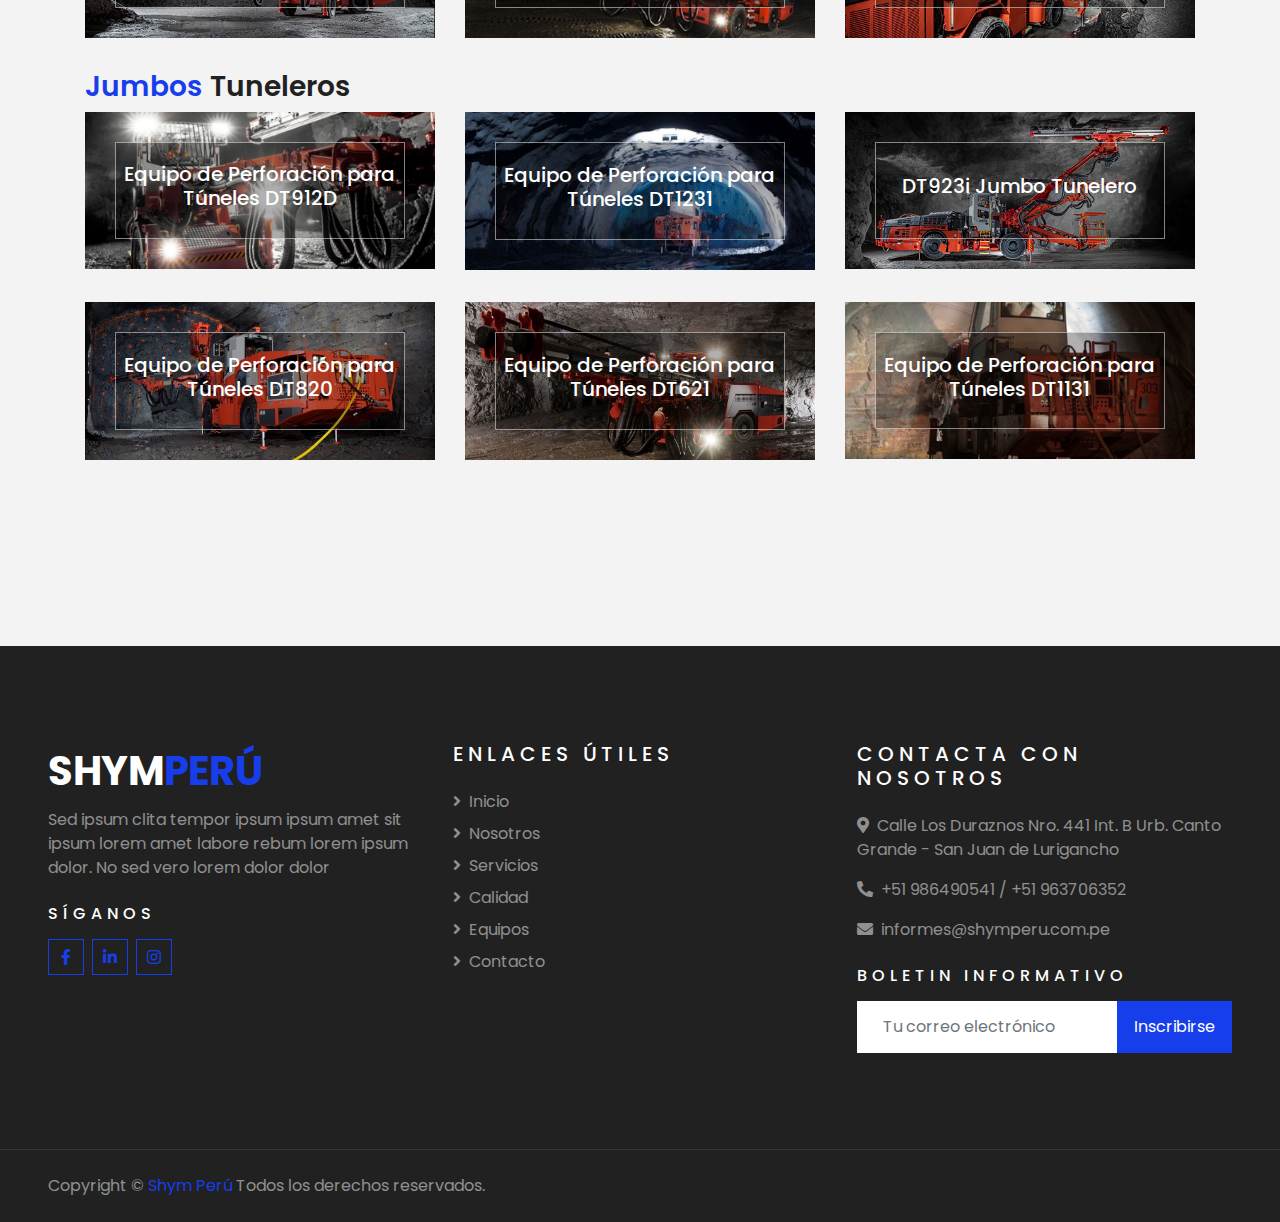
<file: servicio1.html>
<!DOCTYPE html>
<html lang="es">
<head>
	<meta charset="utf-8">
    <title>SHYM PERÚ - Venta de maquinas para sondaje</title>
    <meta content="width=device-width, initial-scale=1.0" name="viewport">

    <!-- Favicon -->
    <link href="img/favicon.ico" rel="icon">

    <!-- Google Web Fonts -->
    <link rel="preconnect" href="https://fonts.gstatic.com">
    <link href="https://fonts.googleapis.com/css2?family=Poppins:wght@400;500;600;700&display=swap" rel="stylesheet"> 

    <!-- Font Awesome -->
    <link href="https://cdnjs.cloudflare.com/ajax/libs/font-awesome/5.10.0/css/all.min.css" rel="stylesheet">

    <!-- Libraries Stylesheet -->
    <link href="lib/owlcarousel/assets/owl.carousel.min.css" rel="stylesheet">
    <link href="lib/tempusdominus/css/tempusdominus-bootstrap-4.min.css" rel="stylesheet" />

    <!-- Customized Bootstrap Stylesheet -->
    <link href="css/style.css" rel="stylesheet">
</head>
<body>
<!-- Inicio de la barra superior -->
<div class="container-fluid bg-light pt-3 d-none d-lg-block">
    <div class="container">
        <div class="row">
            <div class="col-lg-6 text-center text-lg-left mb-2 mb-lg-0">
                <div class="d-inline-flex align-items-center">
                    <p><i class="fa fa-envelope mr-2"></i>informes@shymperu.com.pe</p>
                    <p class="text-body px-3">|</p>
                    <p><i class="fa fa-phone-alt mr-2"></i>987456123</p>
                </div>
            </div>
            <div class="col-lg-6 text-center text-lg-right">
                <div class="d-inline-flex align-items-center">
                    <a class="text-primary px-3" href="">
                        <i class="fab fa-facebook-f"></i>
                    </a>
                    <a class="text-primary px-3" href="">
                        <i class="fab fa-linkedin-in"></i>
                    </a>
                    <a class="text-primary px-3" href="">
                        <i class="fab fa-instagram"></i>
                    </a>
                </div>
            </div>
        </div>
    </div>
</div>
<!-- Fin de la barra superior -->

<!-- Inicio de la barra de navegación -->
<div class="container-fluid position-relative nav-bar p-0">
    <div class="container-lg position-relative p-0 px-lg-3" style="z-index: 9;">
        <nav class="navbar navbar-expand-lg bg-light navbar-light shadow-lg py-3 py-lg-0 pl-3 pl-lg-5">
            <a href="" class="navbar-brand">
                <h1 class="m-0 text-primary"><span class="text-dark">SHYM</span>PERÚ</h1>
            </a>
            <button type="button" class="navbar-toggler" data-toggle="collapse" data-target="#navbarCollapse">
                <span class="navbar-toggler-icon"></span>
            </button>
            <div class="collapse navbar-collapse justify-content-between px-3" id="navbarCollapse">
                <div class="navbar-nav ml-auto py-0">
                    <a href="index.html" class="nav-item nav-link">Inicio</a>
                    <a href="nosotros.html" class="nav-item nav-link">Nosotros</a>
                    <div class="nav-item dropdown">
                        <a href="#" class="nav-link dropdown-toggle active" data-toggle="dropdown">Servicios</a>
                        <div class="dropdown-menu border-0 rounded-0 m-0">
                            <a href="servicio1.html" class="dropdown-item">Venta de maquinas para sondaje</a>
                            <hr>
                            <a href="servicio2.html" class="dropdown-item">Ventas de piezas y accesorios <br>para maquinaria pesada</a>
                            <hr>
                            <a href="servicio3.html" class="dropdown-item">Mantenimiento de maquinaria<br>pesada y neumáticos diésel</a>
                        </div>
                    </div>
                    <a href="calidad.html" class="nav-item nav-link">Calidad</a>
                    <a href="equipos.html" class="nav-item nav-link">Equipos</a>
                    <a href="contacto.html" class="nav-item nav-link">Contacto</a>
                    
                </div>
            </div>
        </nav>
    </div>
</div>
<!-- Fin de la barra de navegación -->

<!-- Comienzo del encabezado -->
<div class="container-fluid page-header">
    <div class="container">
        <div class="d-flex flex-column align-items-center justify-content-center" style="min-height: 400px">
            <h3 class="display-4 text-white text-uppercase">Servicios</h3>
            <div class="d-inline-flex text-white">
                <p class="m-0 text-uppercase"><a class="text-white" href="index.html">Inicio</a></p>
                <i class="fa fa-angle-double-right pt-1 px-3"></i>
                <p class="m-0 text-uppercase">Servicios</p>
				<i class="fa fa-angle-double-right pt-1 px-3"></i>
                <p class="m-0 text-uppercase">Venta de maquinas para sondaje</p>
            </div>
        </div>
    </div>
</div>
<!-- Fin del encabezado -->

<!-- Inicio del contenido -->
<div class="container-fluid py-3">
	<div class="container pt-5">
        <div class="row">
            <div class="col-lg-6 bg-transparent" style="min-height: 500px;">
                <div class="position-relative h-100">
                    <img class="position-absolute w-75 h-100" src="img/sondaje.png" style="object-fit: cover;">
                </div>
            </div>
            <div class="col-lg-6 pt-5 pb-lg-5">
                <div class="about-text bg-white p-4 p-lg-5 my-lg-5">
                    <h2 class="text-primary text-uppercase" style="letter-spacing: 5px;">SHYM PERÚ</h2>
                    <h4 class="mb-3">Venta de equipos para sondaje</h4>
                    <p style="font-size: 20px;">Dolores lorem lorem ipsum sit et ipsum. Sadip sea amet diam dolore sed et. Sit rebum labore sit sit ut vero no sit. Et elitr stet dolor sed sit et sed ipsum et kasd ut. Erat duo eos et erat sed diam duo.Dolores lorem lorem ipsum sit et ipsum. Sadip sea amet diam dolore sed et. Sit rebum labore sit sit ut vero no sit. Et elitr stet dolor sed sit et sed ipsum et kasd ut. Erat duo eos et erat sed diam duo</p>
                </div>
            </div>
        </div>
    </div>
</div>
<!-- Fin del contenido -->

<!-- Inicio galeria de fotos de productos -->
<div class="container-fluid py-5">
    <div class="container pt-5 pb-3">
        <div class="text-center mb-3 pb-3">
            <h1 class="text-primary text-uppercase" style="letter-spacing: 5px;">Equipos</h1>
            <h3>Contamos con los mejores equipos</h3>
        </div>
        <div>
            <h3>
                <span class="text-primary">Equipos</span> de Perforación de Desarrollo
            </h3>
        </div>
        <div class="row">
            <div class="col-lg-4 col-md-6 mb-4">
                <div class="destination-item position-relative overflow-hidden mb-2">
                    <img class="img-fluid" src="img/dd320s.jpg" alt="">
                    <a class="destination-overlay text-white text-decoration-none" href="">
                        <h5 class="text-white text-center">Equipo de Perforación de Desarrollo DD320S</h5>
                    </a>
                </div>
            </div>
            <div class="col-lg-4 col-md-6 mb-4">
                <div class="destination-item position-relative overflow-hidden mb-2">
                    <img class="img-fluid" src="img/dd321.jpg" alt="">
                    <a class="destination-overlay text-white text-decoration-none" href="">
                        <h5 class="text-white text-center">Equipo de Perforación de Desarrollo DD321</h5>
                    </a>
                </div>
            </div>
            <div class="col-lg-4 col-md-6 mb-4">
                <div class="destination-item position-relative overflow-hidden mb-2">
                    <img class="img-fluid" src="img/dd212.jpg" alt="">
                    <a class="destination-overlay text-white text-decoration-none" href="">
                        <h5 class="text-white text-center">Equipo de Perforación de Desarrollo DD212</h5>
                    </a>
                </div>
            </div>
        </div>
        <div>
            <h3>
                <span class="text-primary">Jumbos</span> Tuneleros
            </h3>
        </div>
        <div class="row">
            <div class="col-lg-4 col-md-6 mb-4">
                <div class="destination-item position-relative overflow-hidden mb-2">
                    <img class="img-fluid" src="img/dt912d.jpg" alt="">
                    <a class="destination-overlay text-white text-decoration-none" href="">
                        <h5 class="text-white text-center">Equipo de Perforación para Túneles DT912D</h5>
                    </a>
                </div>
            </div>
            <div class="col-lg-4 col-md-6 mb-4">
                <div class="destination-item position-relative overflow-hidden mb-2">
                    <img class="img-fluid" src="img/dt1231.webp" alt="">
                    <a class="destination-overlay text-white text-decoration-none" href="">
                        <h5 class="text-white text-center">Equipo de Perforación para Túneles DT1231</h5>
                    </a>
                </div>
            </div>
            <div class="col-lg-4 col-md-6 mb-4">
                <div class="destination-item position-relative overflow-hidden mb-2">
                    <img class="img-fluid" src="img/dt923i.jpg" alt="">
                    <a class="destination-overlay text-white text-decoration-none" href="">
                        <h5 class="text-white text-center">DT923i Jumbo Tunelero</h5>
                    </a>
                </div>
            </div>
            <div class="col-lg-4 col-md-6 mb-4">
                <div class="destination-item position-relative overflow-hidden mb-2">
                    <img class="img-fluid" src="img/dt820.jpg" alt="">
                    <a class="destination-overlay text-white text-decoration-none" href="">
                        <h5 class="text-white text-center">Equipo de Perforación para Túneles DT820</h5>
                    </a>
                </div>
            </div>
            <div class="col-lg-4 col-md-6 mb-4">
                <div class="destination-item position-relative overflow-hidden mb-2">
                    <img class="img-fluid" src="img/dt621.jpg" alt="">
                    <a class="destination-overlay text-white text-decoration-none" href="">
                        <h5 class="text-white text-center">Equipo de Perforación para Túneles DT621</h5>
                    </a>
                </div>
            </div>
            <div class="col-lg-4 col-md-6 mb-4">
                <div class="destination-item position-relative overflow-hidden mb-2">
                    <img class="img-fluid" src="img/dt1131.jpg" alt="">
                    <a class="destination-overlay text-white text-decoration-none" href="">
                        <h5 class="text-white text-center">Equipo de Perforación para Túneles DT1131</h5>
                    </a>
                </div>
            </div>
        </div>
    </div>
</div>
<!-- Fin de galeria de fotos de productos-->

<!-- Inicio de pie de página -->
<div class="container-fluid bg-dark text-white-50 py-5 px-sm-3 px-lg-5" style="margin-top: 90px;">
    <div class="row pt-5">
        <div class="col-lg-4 col-md-6 mb-5">
            <a href="" class="navbar-brand">
                <h1 class="text-primary"><span class="text-white">SHYM</span>PERÚ</h1>
            </a>
            <p>Sed ipsum clita tempor ipsum ipsum amet sit ipsum lorem amet labore rebum lorem ipsum dolor. No sed vero lorem dolor dolor</p>
            <h6 class="text-white text-uppercase mt-4 mb-3" style="letter-spacing: 5px;">SÍGANOS</h6>
            <div class="d-flex justify-content-start">
                <a class="btn btn-outline-primary btn-square mr-2" href="#"><i class="fab fa-facebook-f"></i></a>
                <a class="btn btn-outline-primary btn-square mr-2" href="#"><i class="fab fa-linkedin-in"></i></a>
                <a class="btn btn-outline-primary btn-square" href="#"><i class="fab fa-instagram"></i></a>
            </div>
        </div>
        <div class="col-lg-4 col-md-6 mb-5">
            <h5 class="text-white text-uppercase mb-4" style="letter-spacing: 5px;">ENLACES ÚTILES</h5>
            <div class="d-flex flex-column justify-content-start">
                <a class="text-white-50 mb-2" href="#"><i class="fa fa-angle-right mr-2"></i>Inicio</a>
                <a class="text-white-50 mb-2" href="#"><i class="fa fa-angle-right mr-2"></i>Nosotros</a>
                <a class="text-white-50 mb-2" href="#"><i class="fa fa-angle-right mr-2"></i>Servicios</a>
                <a class="text-white-50 mb-2" href="#"><i class="fa fa-angle-right mr-2"></i>Calidad</a>
                <a class="text-white-50 mb-2" href="#"><i class="fa fa-angle-right mr-2"></i>Equipos</a>
                <a class="text-white-50 mb-2" href="#"><i class="fa fa-angle-right mr-2"></i>Contacto</a>
            </div>
        </div>
        <div class="col-lg-4 col-md-6 mb-5">
            <h5 class="text-white text-uppercase mb-4" style="letter-spacing: 5px;">Contacta con nosotros</h5>
            <p><i class="fa fa-map-marker-alt mr-2"></i>Calle Los Duraznos Nro. 441 Int. B Urb. Canto Grande - San Juan de Lurigancho</p>
            <p><i class="fa fa-phone-alt mr-2"></i>+51 986490541 / +51 963706352</p>
            <p><i class="fa fa-envelope mr-2"></i>informes@shymperu.com.pe</p>
            <h6 class="text-white text-uppercase mt-4 mb-3" style="letter-spacing: 5px;">BOLETIN INFORMATIVO</h6>
            <div class="w-100">
                <div class="input-group">
                    <input type="text" class="form-control border-light" style="padding: 25px;" placeholder="Tu correo electrónico">
                    <div class="input-group-append">
                        <button class="btn btn-primary px-3">Inscribirse</button>
                    </div>
                </div>
            </div>
        </div>
    </div>
</div>
<div class="container-fluid bg-dark text-white border-top py-4 px-sm-3 px-md-5" style="border-color: rgba(256, 256, 256, .1) !important;">
    <div class="row">
        <div class="col-lg-6 text-center text-md-left mb-3 mb-md-0">
            <p class="m-0 text-white-50">Copyright &copy; <a href="#">Shym Perú </a>Todos los derechos reservados.</a>
            </p>
        </div>
    </div>
</div>
<!-- Fin de pie de página -->

<!-- Volver arriba -->
<a href="#" class="btn btn-lg btn-primary btn-lg-square back-to-top"><i class="fa fa-angle-double-up"></i></a>

<!-- JavaScript Libraries -->
<script src="https://code.jquery.com/jquery-3.4.1.min.js"></script>
<script src="https://stackpath.bootstrapcdn.com/bootstrap/4.4.1/js/bootstrap.bundle.min.js"></script>
<script src="lib/easing/easing.min.js"></script>
<script src="lib/owlcarousel/owl.carousel.min.js"></script>
<script src="lib/waypoints/waypoints.min.js"></script>
<script src="lib/counterup/counterup.min.js"></script>
<script src="lib/tempusdominus/js/moment.min.js"></script>
<script src="lib/tempusdominus/js/moment-timezone.min.js"></script>
<script src="lib/tempusdominus/js/tempusdominus-bootstrap-4.min.js"></script>

<!-- Contact Javascript File -->
<script src="mail/jqBootstrapValidation.min.js"></script>
<script src="mail/contact.js"></script>

<!-- Template Javascript -->
<script src="js/main.js"></script>
</body>
</html>
</file>
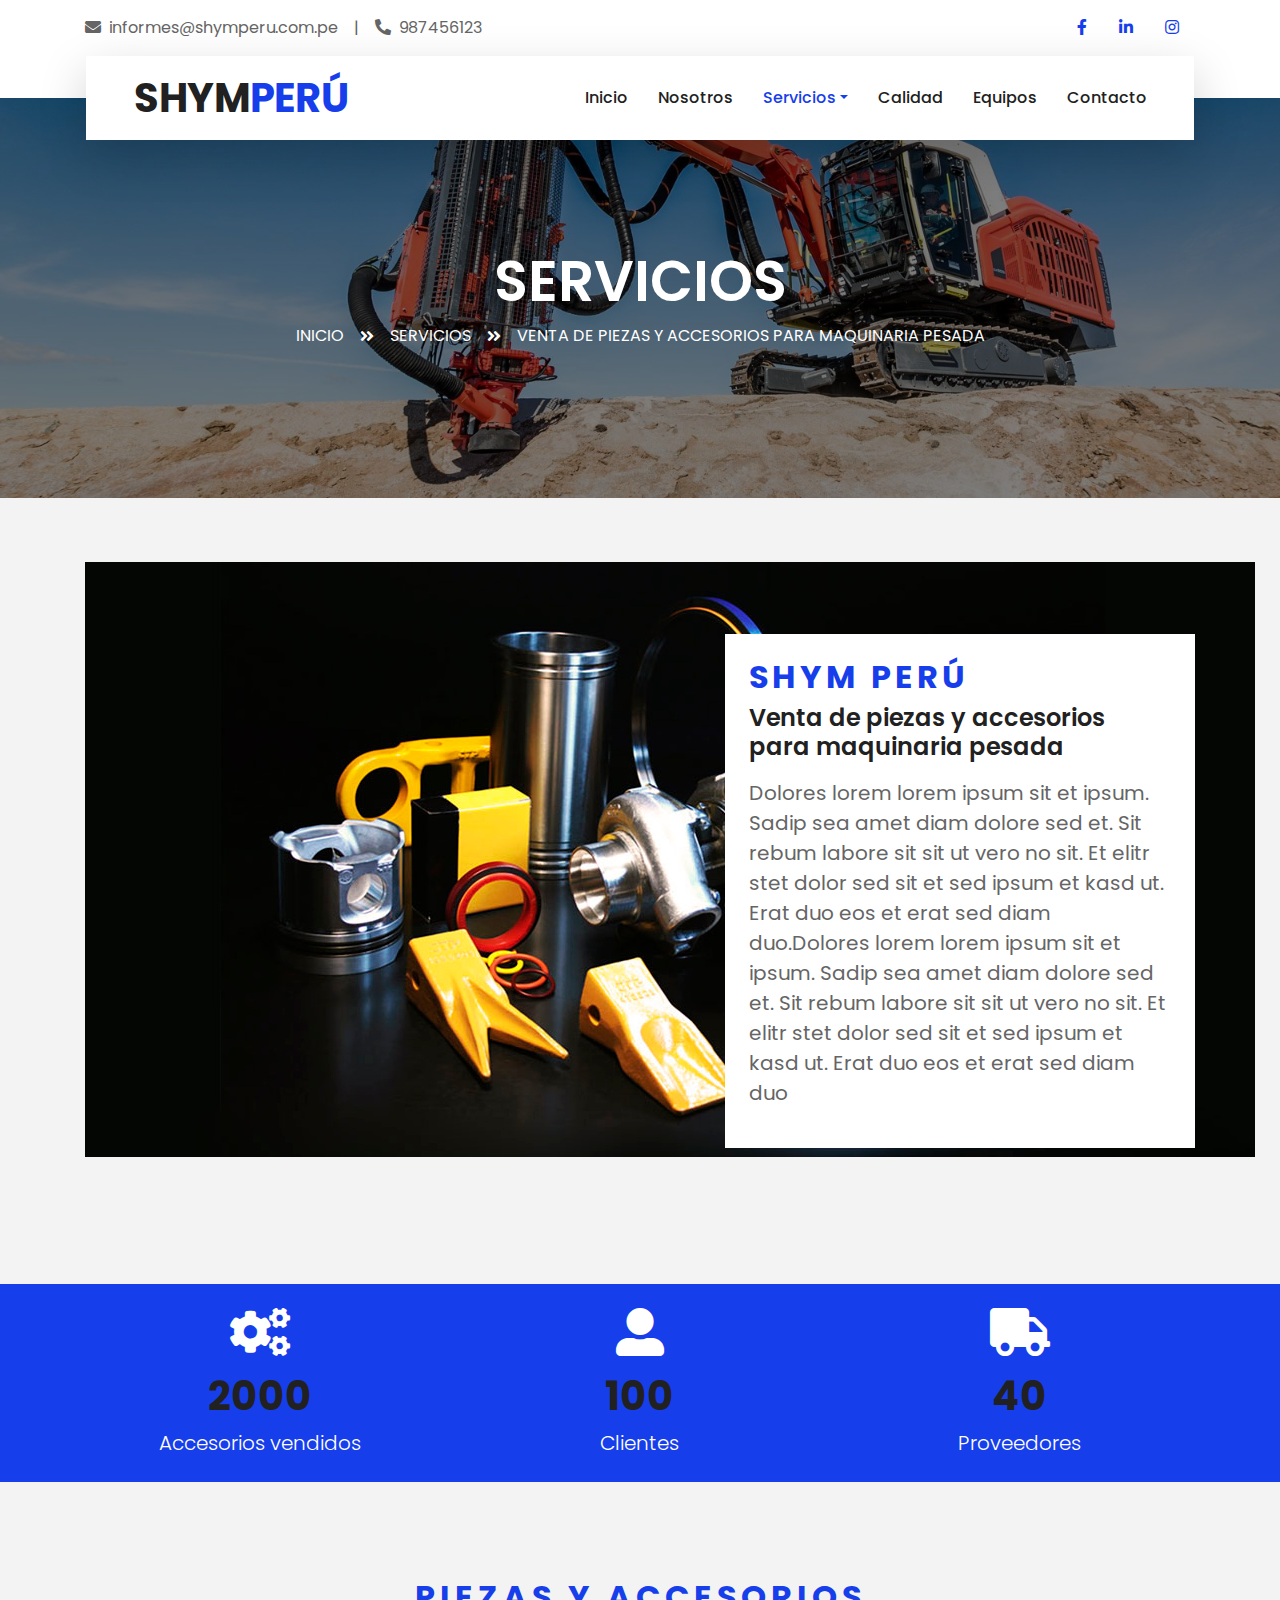
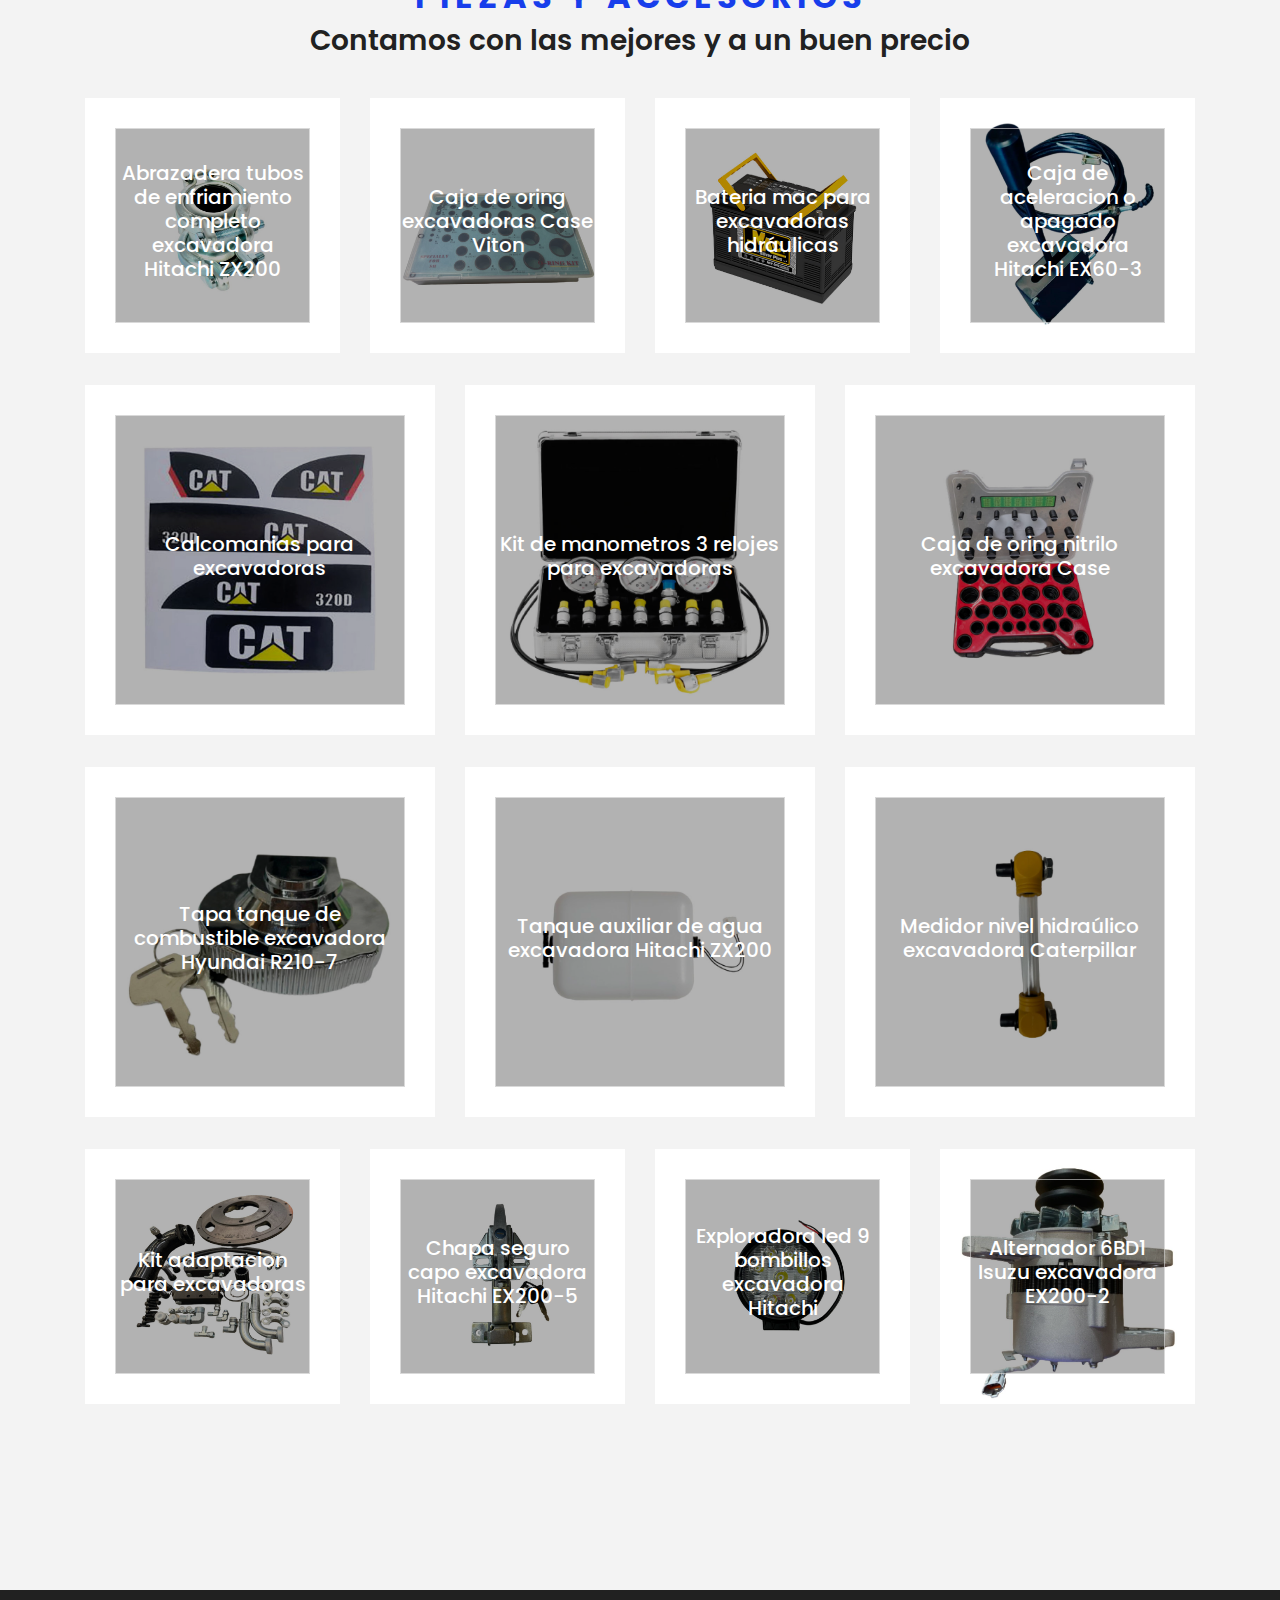
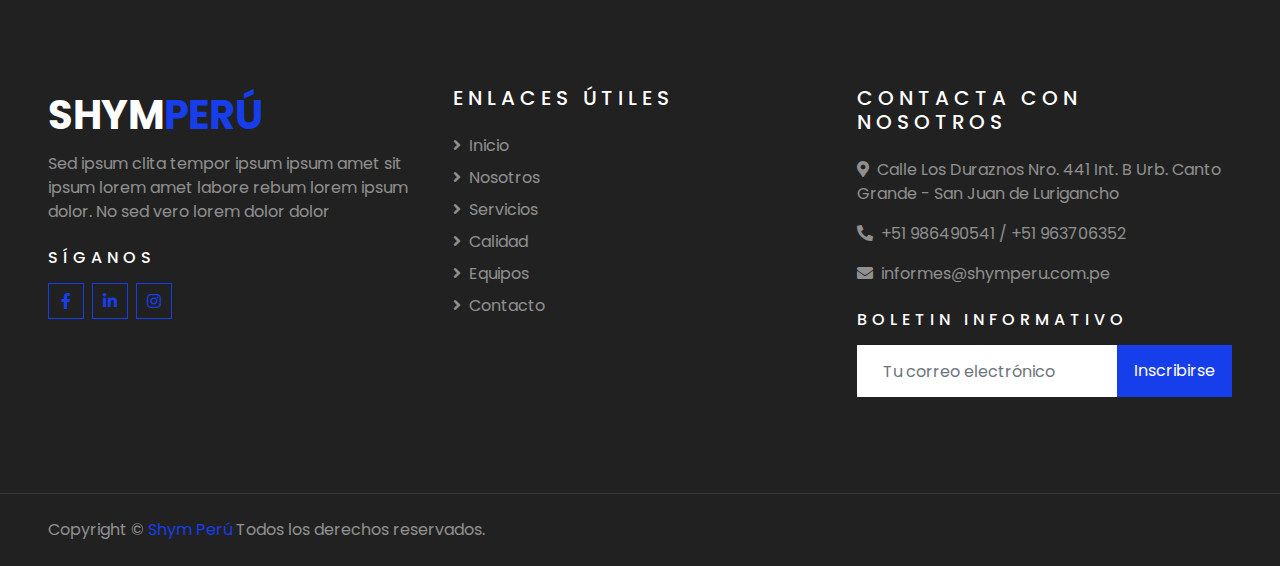
<file: servicio2.html>
<!DOCTYPE html>
<html lang="es">
<head>
	<meta charset="utf-8">
    <title>SHYM PERÚ - Ventas de piezas y accesorios para maquinaria pesada</title>
    <meta content="width=device-width, initial-scale=1.0" name="viewport">

    <!-- Favicon -->
    <link href="img/favicon.ico" rel="icon">

    <!-- Google Web Fonts -->
    <link rel="preconnect" href="https://fonts.gstatic.com">
    <link href="https://fonts.googleapis.com/css2?family=Poppins:wght@400;500;600;700&display=swap" rel="stylesheet"> 

    <!-- Font Awesome -->
    <link href="https://cdnjs.cloudflare.com/ajax/libs/font-awesome/5.10.0/css/all.min.css" rel="stylesheet">

    <!-- Libraries Stylesheet -->
    <link href="lib/owlcarousel/assets/owl.carousel.min.css" rel="stylesheet">
    <link href="lib/tempusdominus/css/tempusdominus-bootstrap-4.min.css" rel="stylesheet" />

    <!-- Customized Bootstrap Stylesheet -->
    <link href="css/style.css" rel="stylesheet">
</head>
<body>
<!-- Inicio de la barra superior -->
<div class="container-fluid bg-light pt-3 d-none d-lg-block">
    <div class="container">
        <div class="row">
            <div class="col-lg-6 text-center text-lg-left mb-2 mb-lg-0">
                <div class="d-inline-flex align-items-center">
                    <p><i class="fa fa-envelope mr-2"></i>informes@shymperu.com.pe</p>
                    <p class="text-body px-3">|</p>
                    <p><i class="fa fa-phone-alt mr-2"></i>987456123</p>
                </div>
            </div>
            <div class="col-lg-6 text-center text-lg-right">
                <div class="d-inline-flex align-items-center">
                    <a class="text-primary px-3" href="">
                        <i class="fab fa-facebook-f"></i>
                    </a>
                    <a class="text-primary px-3" href="">
                        <i class="fab fa-linkedin-in"></i>
                    </a>
                    <a class="text-primary px-3" href="">
                        <i class="fab fa-instagram"></i>
                    </a>
                </div>
            </div>
        </div>
    </div>
</div>
<!-- Fin de la barra superior -->

<!-- Inicio de la barra de navegación -->
<div class="container-fluid position-relative nav-bar p-0">
    <div class="container-lg position-relative p-0 px-lg-3" style="z-index: 9;">
        <nav class="navbar navbar-expand-lg bg-light navbar-light shadow-lg py-3 py-lg-0 pl-3 pl-lg-5">
            <a href="" class="navbar-brand">
                <h1 class="m-0 text-primary"><span class="text-dark">SHYM</span>PERÚ</h1>
            </a>
            <button type="button" class="navbar-toggler" data-toggle="collapse" data-target="#navbarCollapse">
                <span class="navbar-toggler-icon"></span>
            </button>
            <div class="collapse navbar-collapse justify-content-between px-3" id="navbarCollapse">
                <div class="navbar-nav ml-auto py-0">
                    <a href="index.html" class="nav-item nav-link">Inicio</a>
                    <a href="nosotros.html" class="nav-item nav-link">Nosotros</a>
					<div class="nav-item dropdown">
                        <a href="#" class="nav-link dropdown-toggle active" data-toggle="dropdown">Servicios</a>
                        <div class="dropdown-menu border-0 rounded-0 m-0">
                            <a href="servicio1.html" class="dropdown-item">Venta de maquinas para sondaje</a>
                            <hr>
                            <a href="servicio2.html" class="dropdown-item">Ventas de piezas y accesorios <br>para maquinaria pesada</a>
                            <hr>
                            <a href="servicio3.html" class="dropdown-item">Mantenimiento de maquinaria<br>pesada y neumáticos diésel</a>
                        </div>
                    </div>
                    <a href="calidad.html" class="nav-item nav-link">Calidad</a>
                    <a href="equipos.html" class="nav-item nav-link">Equipos</a>
                    <a href="contacto.html" class="nav-item nav-link">Contacto</a>
                    
                </div>
            </div>
        </nav>
    </div>
</div>
<!-- Fin de la barra de navegación -->

<!-- Comienzo del encabezado -->
<div class="container-fluid page-header">
    <div class="container">
        <div class="d-flex flex-column align-items-center justify-content-center" style="min-height: 400px">
            <h3 class="display-4 text-white text-uppercase">Servicios</h3>
            <div class="d-inline-flex text-white">
                <p class="m-0 text-uppercase"><a class="text-white" href="index.html">Inicio</a></p>
                <i class="fa fa-angle-double-right pt-1 px-3"></i>
                <p class="m-0 text-uppercase">Servicios</p>
				<i class="fa fa-angle-double-right pt-1 px-3"></i>
                <p class="m-0 text-uppercase">Venta de piezas y accesorios para maquinaria pesada</p>
            </div>
        </div>
    </div>
</div>
<!-- Fin del encabezado -->

<!-- Inicio del contenido -->
<div class="container-fluid py-3">
	<div class="container pt-5">
        <div class="row">
            <div class="col-lg-8 bg-transparent" style="min-height: 300px;">
                <div class="position-relative h-100">
                    <img class="position-absolute" src="img/accesorios.jpg" style="object-fit: cover;">
                </div>
            </div>
            <div class="col-lg-4 pt-5 pb-lg-5">
                <div class="about-text bg-white p-4 p-lg-4 my-lg-4">
                    <h2 class="text-primary text-uppercase" style="letter-spacing: 4px;">SHYM PERÚ</h2>
                    <h4 class="mb-3">Venta de piezas y accesorios para maquinaria pesada</h4>
                    <p style="font-size: 20px;">Dolores lorem lorem ipsum sit et ipsum. Sadip sea amet diam dolore sed et. Sit rebum labore sit sit ut vero no sit. Et elitr stet dolor sed sit et sed ipsum et kasd ut. Erat duo eos et erat sed diam duo.Dolores lorem lorem ipsum sit et ipsum. Sadip sea amet diam dolore sed et. Sit rebum labore sit sit ut vero no sit. Et elitr stet dolor sed sit et sed ipsum et kasd ut. Erat duo eos et erat sed diam duo</p>
                </div>
            </div>
        </div>
    </div>
</div>
<!-- Fin del contenido -->

<div class="container-fluid py-4">
</div>

<!-- Inicio del contador de accesorios -->
<div class="container-fluid bg-primary py-4">
    <div class="container">
        <div class="row">
            <div class="col-lg-4 col-md-6 mb-4 mb-lg-0">
                <div class="text-center text-white">
                    <i class="fa fa-3x fa-cogs mb-3"></i>
                    <h1 class="text-uppercase" data-toggle="counter-up">2000</h1>
                    <p class="lead mb-0">Accesorios vendidos</p>
                </div>
            </div>
            <div class="col-lg-4 col-md-6 mb-4 mb-lg-0">
                <div class="text-center text-white">
                    <i class="fa fa-3x fa-user-alt mb-3"></i>
                    <h1 class="text-uppercase" data-toggle="counter-up">100</h1>
                    <p class="lead mb-0">Clientes</p>
                </div>
            </div>
            <div class="col-lg-4 col-md-6 mb-4 mb-lg-0">
                <div class="text-center text-white">
                    <i class="fa fa-3x fa-truck mb-3"></i>
                    <h1 class="text-uppercase" data-toggle="counter-up">40</h1>
                    <p class="lead mb-0">Proveedores</p>
                </div>
            </div>
        </div>
    </div>
</div>
<!-- Fin del contador de accesorios -->

<!-- Inicio galeria de fotos de accesorios -->
<div class="container-fluid py-5">
    <div class="container pt-5 pb-3">
        <div class="text-center mb-3 pb-3">
            <h2 class="text-primary text-uppercase" style="letter-spacing: 5px;">Piezas y Accesorios</h2>
            <h3>Contamos con las mejores y a un buen precio</h3>
        </div>
        <div class="row">
            <div class="col-lg-3 col-md-6 mb-4">
                <div class="destination-item position-relative overflow-hidden mb-2">
                    <img class="img-fluid" src="img/ZX200.jpeg" alt="">
                    <a class="destination-overlay text-white text-decoration-none" href="">
                        <h5 class="text-white text-center">Abrazadera tubos de enfriamiento completo excavadora Hitachi ZX200</h5>
                    </a>
                </div>
            </div>
            <div class="col-lg-3 col-md-6 mb-4">
                <div class="destination-item position-relative overflow-hidden mb-2">
                    <img class="img-fluid" src="img/case.jpg" alt="">
                    <a class="destination-overlay text-white text-decoration-none" href="">
                        <h5 class="text-white text-center">Caja de oring excavadoras Case Viton</h5>
                    </a>
                </div>
            </div>
            <div class="col-lg-3 col-md-6 mb-4">
                <div class="destination-item position-relative overflow-hidden mb-2">
                    <img class="img-fluid" src="img/30H1200.jpg" alt="">
                    <a class="destination-overlay text-white text-decoration-none" href="">
                        <h5 class="text-white text-center">Bateria mac para excavadoras hidráulicas</h5>
                    </a>
                </div>
            </div>
			<div class="col-lg-3 col-md-6 mb-4">
				<div class="destination-item position-relative overflow-hidden mb-2">
					<img class="img-fluid" src="img/EX60-3.jpg" alt="">
					<a class="destination-overlay text-white text-decoration-none" href="">
						<h5 class="text-white text-center">Caja de aceleracion o apagado excavadora Hitachi EX60-3</h5>
					</a>
				</div>
			</div>
			<div class="col-lg-4 col-md-6 mb-4">
				<div class="destination-item position-relative overflow-hidden mb-2">
					<img class="img-fluid" src="img/calcomaniasjpg.jpg" alt="">
					<a class="destination-overlay text-white text-decoration-none" href="">
						<h5 class="text-white text-center">Calcomanias para excavadoras</h5>
					</a>
				</div>
			</div>
			<div class="col-lg-4 col-md-6 mb-4">
				<div class="destination-item position-relative overflow-hidden mb-2">
					<img class="img-fluid" src="img/namonetro.jpg" alt="">
					<a class="destination-overlay text-white text-decoration-none" href="">
						<h5 class="text-white text-center">Kit de manometros 3 relojes para excavadoras</h5>
					</a>
				</div>
			</div>
			<div class="col-lg-4 col-md-6 mb-4">
				<div class="destination-item position-relative overflow-hidden mb-2">
					<img class="img-fluid" src="img/nitrilo.jpg" alt="">
					<a class="destination-overlay text-white text-decoration-none" href="">
						<h5 class="text-white text-center">Caja de oring nitrilo excavadora Case</h5>
					</a>
				</div>
			</div>
			<div class="col-lg-4 col-md-6 mb-4">
				<div class="destination-item position-relative overflow-hidden mb-2">
					<img class="img-fluid" src="img/R210LC-7.jpg" alt="">
					<a class="destination-overlay text-white text-decoration-none" href="">
						<h5 class="text-white text-center">Tapa tanque de combustible excavadora Hyundai R210-7</h5>
					</a>
				</div>
			</div>
			<div class="col-lg-4 col-md-6 mb-4">
				<div class="destination-item position-relative overflow-hidden mb-2">
					<img class="img-fluid" src="img/tanque.jpg" alt="">
					<a class="destination-overlay text-white text-decoration-none" href="">
						<h5 class="text-white text-center">Tanque auxiliar de agua excavadora Hitachi ZX200</h5>
					</a>
				</div>
			</div>
			<div class="col-lg-4 col-md-6 mb-4">
				<div class="destination-item position-relative overflow-hidden mb-2">
					<img class="img-fluid" src="img/medidor.jpg" alt="">
					<a class="destination-overlay text-white text-decoration-none" href="">
						<h5 class="text-white text-center">Medidor nivel hidraúlico excavadora Caterpillar</h5>
					</a>
				</div>
			</div>
			<div class="col-lg-3 col-md-6 mb-4">
                <div class="destination-item position-relative overflow-hidden mb-2">
                    <img class="img-fluid" src="img/adaptacion.jpg" alt="">
                    <a class="destination-overlay text-white text-decoration-none" href="">
                        <h5 class="text-white text-center">Kit adaptacion para excavadoras</h5>
                    </a>
                </div>
            </div>
            <div class="col-lg-3 col-md-6 mb-4">
                <div class="destination-item position-relative overflow-hidden mb-2">
                    <img class="img-fluid" src="img/EX200-5.jpg" alt="">
                    <a class="destination-overlay text-white text-decoration-none" href="">
                        <h5 class="text-white text-center">Chapa seguro capo excavadora Hitachi EX200-5</h5>
                    </a>
                </div>
            </div>
            <div class="col-lg-3 col-md-6 mb-4">
                <div class="destination-item position-relative overflow-hidden mb-2">
                    <img class="img-fluid" src="img/bombillos.jpg" alt="">
                    <a class="destination-overlay text-white text-decoration-none" href="">
                        <h5 class="text-white text-center">Exploradora led 9 bombillos excavadora Hitachi</h5>
                    </a>
                </div>
            </div>
			<div class="col-lg-3 col-md-6 mb-4">
				<div class="destination-item position-relative overflow-hidden mb-2">
					<img class="img-fluid" src="img/NK204.jpg" alt="">
					<a class="destination-overlay text-white text-decoration-none" href="">
						<h5 class="text-white text-center">Alternador 6BD1 Isuzu excavadora EX200-2</h5>
					</a>
				</div>
			</div>
		</div>
    </div>
</div>
<!-- Fin de accesorios -->

<!-- Inicio de pie de página -->
<div class="container-fluid bg-dark text-white-50 py-5 px-sm-3 px-lg-5" style="margin-top: 90px;">
    <div class="row pt-5">
        <div class="col-lg-4 col-md-6 mb-5">
            <a href="" class="navbar-brand">
                <h1 class="text-primary"><span class="text-white">SHYM</span>PERÚ</h1>
            </a>
            <p>Sed ipsum clita tempor ipsum ipsum amet sit ipsum lorem amet labore rebum lorem ipsum dolor. No sed vero lorem dolor dolor</p>
            <h6 class="text-white text-uppercase mt-4 mb-3" style="letter-spacing: 5px;">SÍGANOS</h6>
            <div class="d-flex justify-content-start">
                <a class="btn btn-outline-primary btn-square mr-2" href="#"><i class="fab fa-facebook-f"></i></a>
                <a class="btn btn-outline-primary btn-square mr-2" href="#"><i class="fab fa-linkedin-in"></i></a>
                <a class="btn btn-outline-primary btn-square" href="#"><i class="fab fa-instagram"></i></a>
            </div>
        </div>
        <div class="col-lg-4 col-md-6 mb-5">
            <h5 class="text-white text-uppercase mb-4" style="letter-spacing: 5px;">ENLACES ÚTILES</h5>
            <div class="d-flex flex-column justify-content-start">
                <a class="text-white-50 mb-2" href="#"><i class="fa fa-angle-right mr-2"></i>Inicio</a>
                <a class="text-white-50 mb-2" href="#"><i class="fa fa-angle-right mr-2"></i>Nosotros</a>
                <a class="text-white-50 mb-2" href="#"><i class="fa fa-angle-right mr-2"></i>Servicios</a>
                <a class="text-white-50 mb-2" href="#"><i class="fa fa-angle-right mr-2"></i>Calidad</a>
                <a class="text-white-50 mb-2" href="#"><i class="fa fa-angle-right mr-2"></i>Equipos</a>
                <a class="text-white-50 mb-2" href="#"><i class="fa fa-angle-right mr-2"></i>Contacto</a>
            </div>
        </div>
        <div class="col-lg-4 col-md-6 mb-5">
            <h5 class="text-white text-uppercase mb-4" style="letter-spacing: 5px;">Contacta con nosotros</h5>
            <p><i class="fa fa-map-marker-alt mr-2"></i>Calle Los Duraznos Nro. 441 Int. B Urb. Canto Grande - San Juan de Lurigancho</p>
            <p><i class="fa fa-phone-alt mr-2"></i>+51 986490541 / +51 963706352</p>
            <p><i class="fa fa-envelope mr-2"></i>informes@shymperu.com.pe</p>
            <h6 class="text-white text-uppercase mt-4 mb-3" style="letter-spacing: 5px;">BOLETIN INFORMATIVO</h6>
            <div class="w-100">
                <div class="input-group">
                    <input type="text" class="form-control border-light" style="padding: 25px;" placeholder="Tu correo electrónico">
                    <div class="input-group-append">
                        <button class="btn btn-primary px-3">Inscribirse</button>
                    </div>
                </div>
            </div>
        </div>
    </div>
</div>
<div class="container-fluid bg-dark text-white border-top py-4 px-sm-3 px-md-5" style="border-color: rgba(256, 256, 256, .1) !important;">
    <div class="row">
        <div class="col-lg-6 text-center text-md-left mb-3 mb-md-0">
            <p class="m-0 text-white-50">Copyright &copy; <a href="#">Shym Perú </a>Todos los derechos reservados.</a>
            </p>
        </div>
    </div>
</div>
<!-- Fin de pie de página -->

<!-- Volver arriba -->
<a href="#" class="btn btn-lg btn-primary btn-lg-square back-to-top"><i class="fa fa-angle-double-up"></i></a>

<!-- JavaScript Libraries -->
<script src="https://code.jquery.com/jquery-3.4.1.min.js"></script>
<script src="https://stackpath.bootstrapcdn.com/bootstrap/4.4.1/js/bootstrap.bundle.min.js"></script>
<script src="lib/easing/easing.min.js"></script>
<script src="lib/owlcarousel/owl.carousel.min.js"></script>
<script src="lib/waypoints/waypoints.min.js"></script>
<script src="lib/counterup/counterup.min.js"></script>
<script src="lib/tempusdominus/js/moment.min.js"></script>
<script src="lib/tempusdominus/js/moment-timezone.min.js"></script>
<script src="lib/tempusdominus/js/tempusdominus-bootstrap-4.min.js"></script>

<!-- Contact Javascript File -->
<script src="mail/jqBootstrapValidation.min.js"></script>
<script src="mail/contact.js"></script>

<!-- Template Javascript -->
<script src="js/main.js"></script>
</body>
</html>
</file>
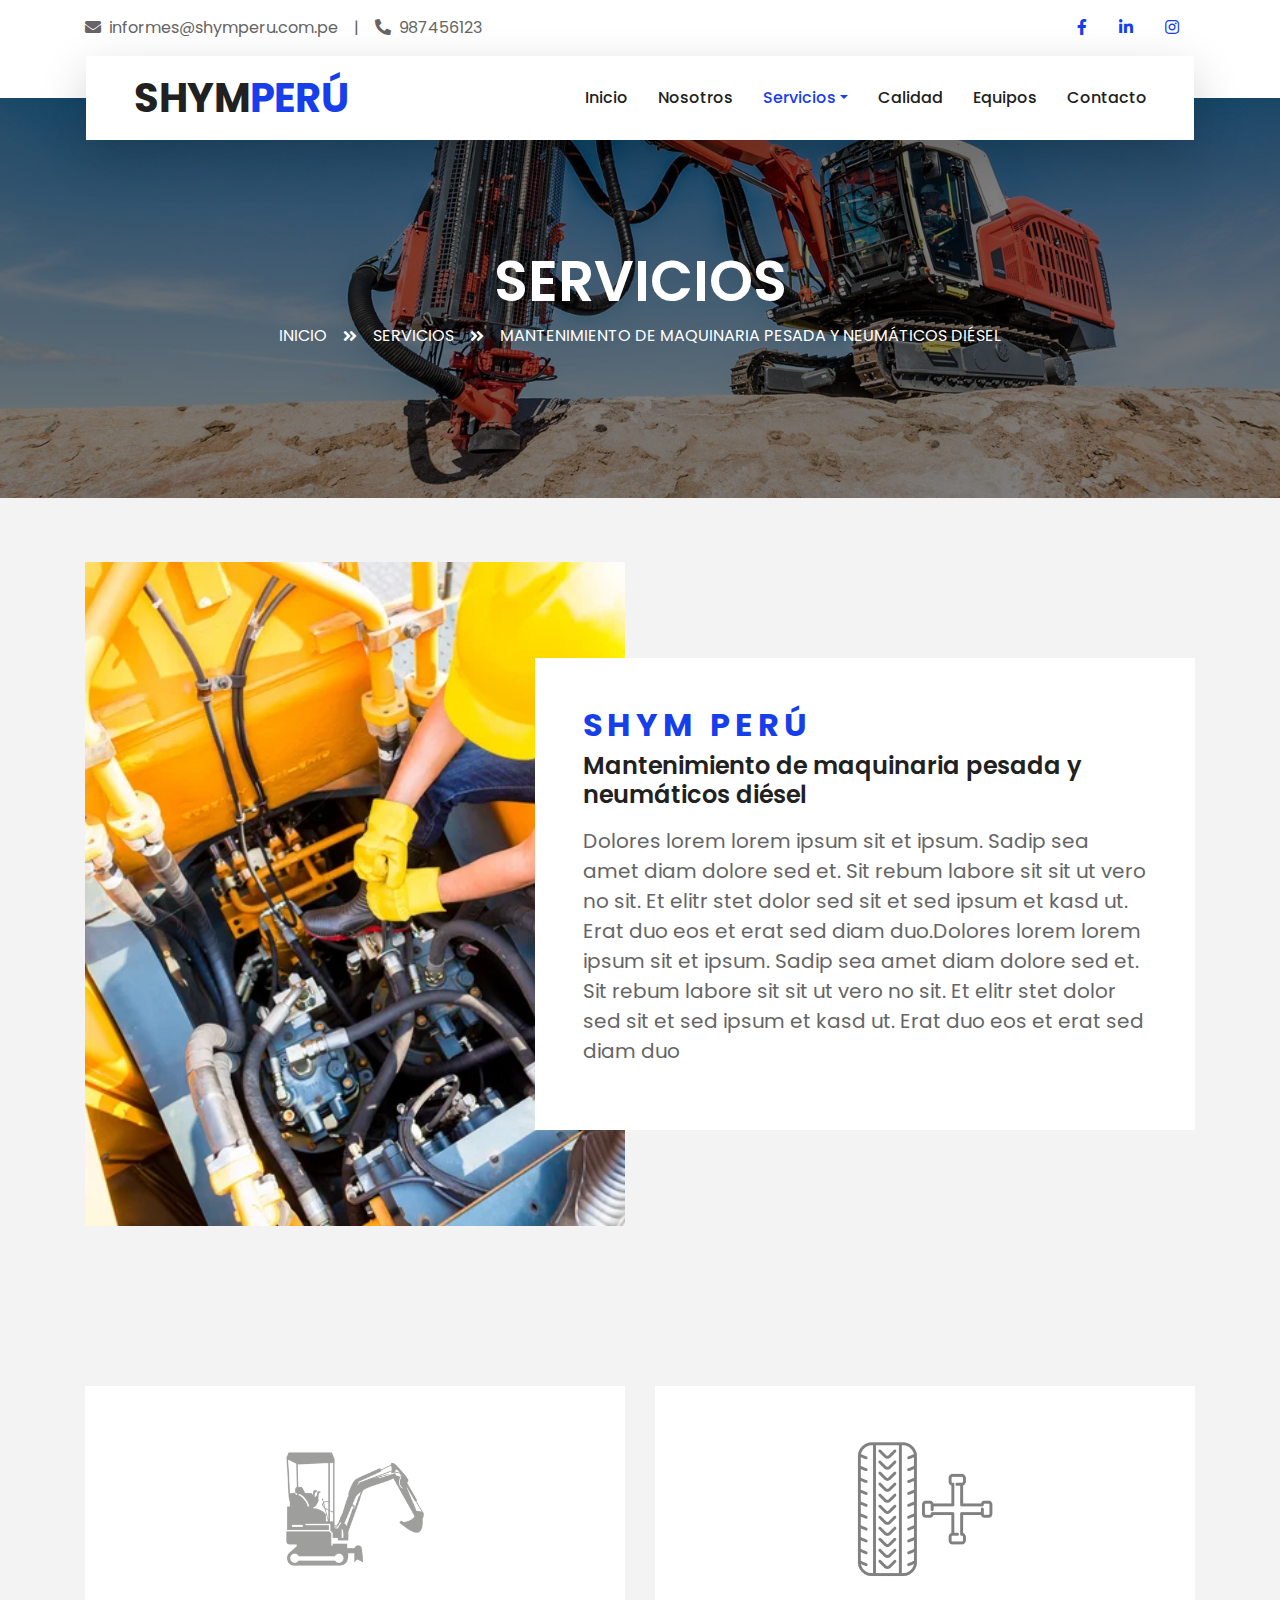
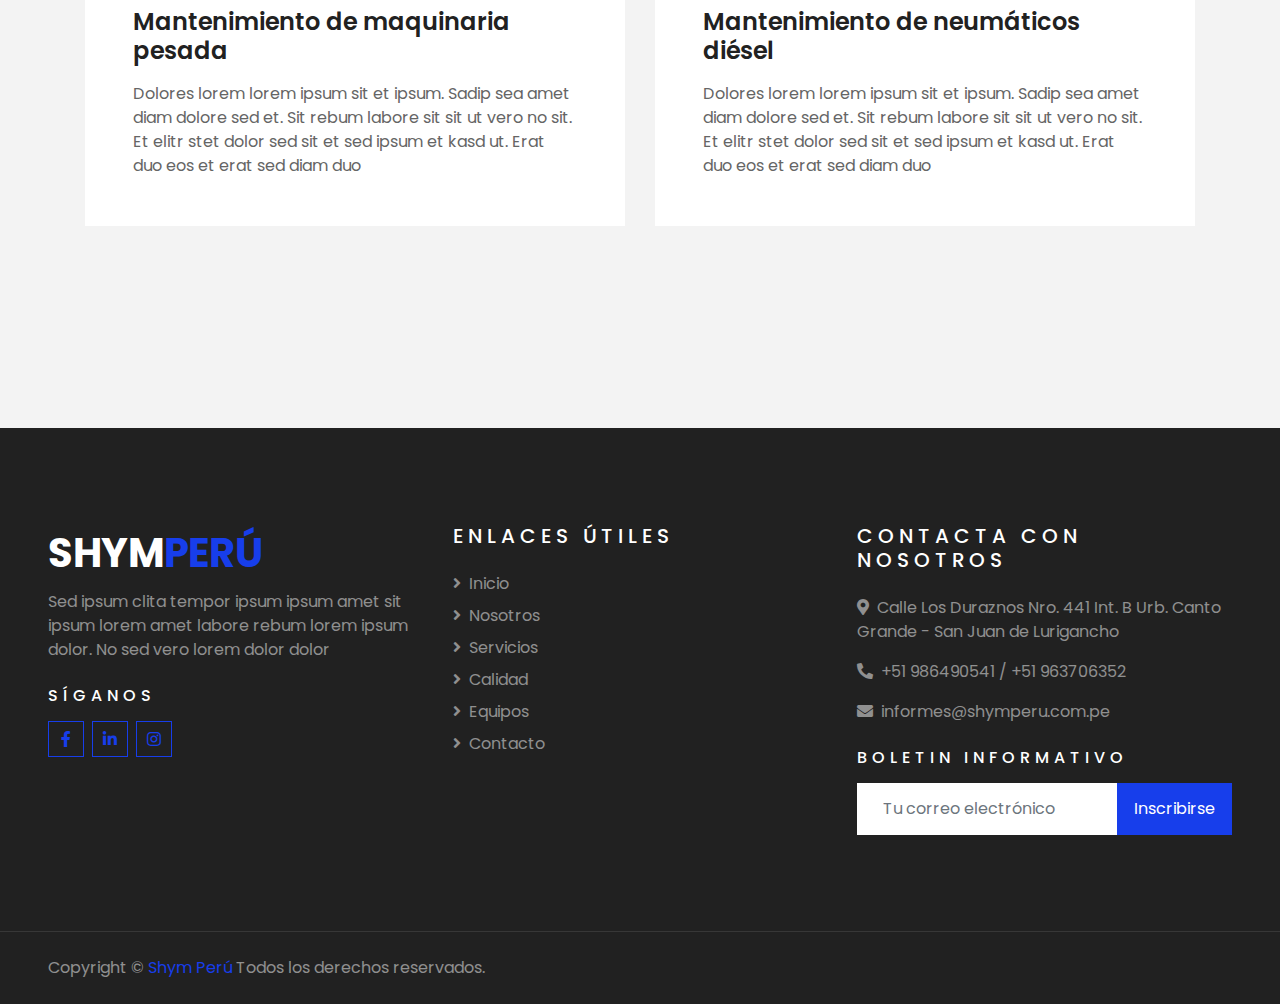
<file: servicio3.html>
<!DOCTYPE html>
<html lang="es">
<head>
	<meta charset="utf-8">
    <title>SHYM PERÚ - Mantenimiento de maquinaria pesada y neumaticos diesel</title>
    <meta content="width=device-width, initial-scale=1.0" name="viewport">

    <!-- Favicon -->
    <link href="img/favicon.ico" rel="icon">

    <!-- Google Web Fonts -->
    <link rel="preconnect" href="https://fonts.gstatic.com">
    <link href="https://fonts.googleapis.com/css2?family=Poppins:wght@400;500;600;700&display=swap" rel="stylesheet"> 

    <!-- Font Awesome -->
    <link href="https://cdnjs.cloudflare.com/ajax/libs/font-awesome/5.10.0/css/all.min.css" rel="stylesheet">

    <!-- Libraries Stylesheet -->
    <link href="lib/owlcarousel/assets/owl.carousel.min.css" rel="stylesheet">
    <link href="lib/tempusdominus/css/tempusdominus-bootstrap-4.min.css" rel="stylesheet" />

    <!-- Customized Bootstrap Stylesheet -->
    <link href="css/style.css" rel="stylesheet">
</head>
<body>
<!-- Inicio de la barra superior -->
<div class="container-fluid bg-light pt-3 d-none d-lg-block">
    <div class="container">
        <div class="row">
            <div class="col-lg-6 text-center text-lg-left mb-2 mb-lg-0">
                <div class="d-inline-flex align-items-center">
                    <p><i class="fa fa-envelope mr-2"></i>informes@shymperu.com.pe</p>
                    <p class="text-body px-3">|</p>
                    <p><i class="fa fa-phone-alt mr-2"></i>987456123</p>
                </div>
            </div>
            <div class="col-lg-6 text-center text-lg-right">
                <div class="d-inline-flex align-items-center">
                    <a class="text-primary px-3" href="">
                        <i class="fab fa-facebook-f"></i>
                    </a>
                    <a class="text-primary px-3" href="">
                        <i class="fab fa-linkedin-in"></i>
                    </a>
                    <a class="text-primary px-3" href="">
                        <i class="fab fa-instagram"></i>
                    </a>
                </div>
            </div>
        </div>
    </div>
</div>
<!-- Fin de la barra superior -->

<!-- Inicio de la barra de navegación -->
<div class="container-fluid position-relative nav-bar p-0">
    <div class="container-lg position-relative p-0 px-lg-3" style="z-index: 9;">
        <nav class="navbar navbar-expand-lg bg-light navbar-light shadow-lg py-3 py-lg-0 pl-3 pl-lg-5">
            <a href="" class="navbar-brand">
                <h1 class="m-0 text-primary"><span class="text-dark">SHYM</span>PERÚ</h1>
            </a>
            <button type="button" class="navbar-toggler" data-toggle="collapse" data-target="#navbarCollapse">
                <span class="navbar-toggler-icon"></span>
            </button>
            <div class="collapse navbar-collapse justify-content-between px-3" id="navbarCollapse">
                <div class="navbar-nav ml-auto py-0">
                    <a href="index.html" class="nav-item nav-link">Inicio</a>
                    <a href="nosotros.html" class="nav-item nav-link">Nosotros</a>
                    <div class="nav-item dropdown">
                        <a href="#" class="nav-link dropdown-toggle active" data-toggle="dropdown">Servicios</a>
                        <div class="dropdown-menu border-0 rounded-0 m-0">
                            <a href="servicio1.html" class="dropdown-item">Venta de maquinas para sondaje</a>
                            <hr>
                            <a href="servicio2.html" class="dropdown-item">Ventas de piezas y accesorios <br>para maquinaria pesada</a>
                            <hr>
                            <a href="servicio3.html" class="dropdown-item">Mantenimiento de maquinaria<br>pesada y neumáticos diésel</a>
                        </div>
                    </div>
                    <a href="calidad.html" class="nav-item nav-link">Calidad</a>
                    <a href="equipos.html" class="nav-item nav-link">Equipos</a>
                    <a href="contacto.html" class="nav-item nav-link">Contacto</a>
                    
                </div>
            </div>
        </nav>
    </div>
</div>
<!-- Fin de la barra de navegación -->

<!-- Comienzo del encabezado -->
<div class="container-fluid page-header">
    <div class="container">
        <div class="d-flex flex-column align-items-center justify-content-center" style="min-height: 400px">
            <h3 class="display-4 text-white text-uppercase">Servicios</h3>
            <div class="d-inline-flex text-white">
                <p class="m-0 text-uppercase"><a class="text-white" href="index.html">Inicio</a></p>
                <i class="fa fa-angle-double-right pt-1 px-3"></i>
                <p class="m-0 text-uppercase">Servicios</p>
				<i class="fa fa-angle-double-right pt-1 px-3"></i>
                <p class="m-0 text-uppercase">Mantenimiento de maquinaria pesada y neumáticos diésel</p>
            </div>
        </div>
    </div>
</div>
<!-- Fin del encabezado -->

<!-- Inicio del contenido -->
<div class="container-fluid py-3">
	<div class="container pt-5">
        <div class="row">
            <div class="col-lg-6 bg-transparent" style="min-height: 500px;">
                <div class="position-relative h-100">
                    <img class="position-absolute w-100 h-100" src="img/mantenimiento.jpg" style="object-fit: cover;">
                </div>
            </div>
            <div class="col-lg-6 pt-5 pb-lg-5">
                <div class="about-text bg-white p-4 p-lg-5 my-lg-5">
                    <h2 class="text-primary text-uppercase" style="letter-spacing: 5px;">SHYM PERÚ</h2>
                    <h4 class="mb-3">Mantenimiento de maquinaria pesada y neumáticos diésel</h4>
                    <p style="font-size: 20px;">Dolores lorem lorem ipsum sit et ipsum. Sadip sea amet diam dolore sed et. Sit rebum labore sit sit ut vero no sit. Et elitr stet dolor sed sit et sed ipsum et kasd ut. Erat duo eos et erat sed diam duo.Dolores lorem lorem ipsum sit et ipsum. Sadip sea amet diam dolore sed et. Sit rebum labore sit sit ut vero no sit. Et elitr stet dolor sed sit et sed ipsum et kasd ut. Erat duo eos et erat sed diam duo</p>
                </div>
            </div>
        </div>
    </div>
</div>
<!-- Fin del contenido -->

<!-- Inicio de la sección de servicios -->
<div class="container-fluid py-5">
	<div class="container pt-5 pb-3">
		<div class="row">
			<div class="col-lg-6">
				<div class="service-item bg-white p-4 p-lg-5 text-center text-lg-left my-3 my-lg-5">
					<div class="service-icon mb-4">
						<center><img src="img/maquinaria.png" alt="" style="width: 150px; height: 150px;"></center>
					</div>
					<h4 class="mb-3">Mantenimiento de maquinaria pesada</h4>
					<p class="mb-0">Dolores lorem lorem ipsum sit et ipsum. Sadip sea amet diam dolore sed et. Sit rebum labore sit sit ut vero no sit. Et elitr stet dolor sed sit et sed ipsum et kasd ut. Erat duo eos et erat sed diam duo</p>
				</div>
			</div>
			<div class="col-lg-6">
				<div class="service-item bg-white p-4 p-lg-5 text-center text-lg-left my-3 my-lg-5">
					<div class="service-icon mb-4">
						<center><img src="img/tire.png" alt="" style="width: 150px; height: 150px;"></center>
					</div>
					<h4 class="mb-3">Mantenimiento de neumáticos diésel</h4>
					<p class="mb-0">Dolores lorem lorem ipsum sit et ipsum. Sadip sea amet diam dolore sed et. Sit rebum labore sit sit ut vero no sit. Et elitr stet dolor sed sit et sed ipsum et kasd ut. Erat duo eos et erat sed diam duo</p>
				</div>
			</div>
		</div>
	</div>
</div>
<!-- Fin de la sección de servicios -->

<!-- Inicio de pie de página -->
<div class="container-fluid bg-dark text-white-50 py-5 px-sm-3 px-lg-5" style="margin-top: 90px;">
    <div class="row pt-5">
        <div class="col-lg-4 col-md-6 mb-5">
            <a href="" class="navbar-brand">
                <h1 class="text-primary"><span class="text-white">SHYM</span>PERÚ</h1>
            </a>
            <p>Sed ipsum clita tempor ipsum ipsum amet sit ipsum lorem amet labore rebum lorem ipsum dolor. No sed vero lorem dolor dolor</p>
            <h6 class="text-white text-uppercase mt-4 mb-3" style="letter-spacing: 5px;">SÍGANOS</h6>
            <div class="d-flex justify-content-start">
                <a class="btn btn-outline-primary btn-square mr-2" href="#"><i class="fab fa-facebook-f"></i></a>
                <a class="btn btn-outline-primary btn-square mr-2" href="#"><i class="fab fa-linkedin-in"></i></a>
                <a class="btn btn-outline-primary btn-square" href="#"><i class="fab fa-instagram"></i></a>
            </div>
        </div>
        <div class="col-lg-4 col-md-6 mb-5">
            <h5 class="text-white text-uppercase mb-4" style="letter-spacing: 5px;">ENLACES ÚTILES</h5>
            <div class="d-flex flex-column justify-content-start">
                <a class="text-white-50 mb-2" href="#"><i class="fa fa-angle-right mr-2"></i>Inicio</a>
                <a class="text-white-50 mb-2" href="#"><i class="fa fa-angle-right mr-2"></i>Nosotros</a>
                <a class="text-white-50 mb-2" href="#"><i class="fa fa-angle-right mr-2"></i>Servicios</a>
                <a class="text-white-50 mb-2" href="#"><i class="fa fa-angle-right mr-2"></i>Calidad</a>
                <a class="text-white-50 mb-2" href="#"><i class="fa fa-angle-right mr-2"></i>Equipos</a>
                <a class="text-white-50 mb-2" href="#"><i class="fa fa-angle-right mr-2"></i>Contacto</a>
            </div>
        </div>
        <div class="col-lg-4 col-md-6 mb-5">
            <h5 class="text-white text-uppercase mb-4" style="letter-spacing: 5px;">Contacta con nosotros</h5>
            <p><i class="fa fa-map-marker-alt mr-2"></i>Calle Los Duraznos Nro. 441 Int. B Urb. Canto Grande - San Juan de Lurigancho</p>
            <p><i class="fa fa-phone-alt mr-2"></i>+51 986490541 / +51 963706352</p>
            <p><i class="fa fa-envelope mr-2"></i>informes@shymperu.com.pe</p>
            <h6 class="text-white text-uppercase mt-4 mb-3" style="letter-spacing: 5px;">BOLETIN INFORMATIVO</h6>
            <div class="w-100">
                <div class="input-group">
                    <input type="text" class="form-control border-light" style="padding: 25px;" placeholder="Tu correo electrónico">
                    <div class="input-group-append">
                        <button class="btn btn-primary px-3">Inscribirse</button>
                    </div>
                </div>
            </div>
        </div>
    </div>
</div>
<div class="container-fluid bg-dark text-white border-top py-4 px-sm-3 px-md-5" style="border-color: rgba(256, 256, 256, .1) !important;">
    <div class="row">
        <div class="col-lg-6 text-center text-md-left mb-3 mb-md-0">
            <p class="m-0 text-white-50">Copyright &copy; <a href="#">Shym Perú </a>Todos los derechos reservados.</a>
            </p>
        </div>
    </div>
</div>
<!-- Fin de pie de página -->

<!-- Volver arriba -->
<a href="#" class="btn btn-lg btn-primary btn-lg-square back-to-top"><i class="fa fa-angle-double-up"></i></a>

<!-- JavaScript Libraries -->
<script src="https://code.jquery.com/jquery-3.4.1.min.js"></script>
<script src="https://stackpath.bootstrapcdn.com/bootstrap/4.4.1/js/bootstrap.bundle.min.js"></script>
<script src="lib/easing/easing.min.js"></script>
<script src="lib/owlcarousel/owl.carousel.min.js"></script>
<script src="lib/waypoints/waypoints.min.js"></script>
<script src="lib/counterup/counterup.min.js"></script>
<script src="lib/tempusdominus/js/moment.min.js"></script>
<script src="lib/tempusdominus/js/moment-timezone.min.js"></script>
<script src="lib/tempusdominus/js/tempusdominus-bootstrap-4.min.js"></script>

<!-- Contact Javascript File -->
<script src="mail/jqBootstrapValidation.min.js"></script>
<script src="mail/contact.js"></script>

<!-- Template Javascript -->
<script src="js/main.js"></script>
</body>
</html>
</file>
<file: css/style.css>
/******* Bootstrap Theming ********/
/*!
 * Bootstrap v4.5.3 (https://getbootstrap.com/)
 * Copyright 2011-2020 The Bootstrap Authors
 * Copyright 2011-2020 Twitter, Inc.
 * Licensed under MIT (https://github.com/twbs/bootstrap/blob/main/LICENSE)
 */
:root {
  --blue: #007bff;
  --indigo: #6610f2;
  --purple: #6f42c1;
  --pink: #e83e8c;
  --red: #dc3545;
  --orange: #fd7e14;
  --yellow: #ffc107;
  --green: #28a745;
  --teal: #20c997;
  --cyan: #17a2b8;
  --white: #fff;
  --gray: #6c757d;
  --gray-dark: #343a40;
  --primary: #7AB730;
  --secondary: #f4faec;
  --success: #28a745;
  --info: #17a2b8;
  --warning: #ffc107;
  --danger: #dc3545;
  --light: #FFFFFF;
  --dark: #212121;
  --breakpoint-xs: 0;
  --breakpoint-sm: 576px;
  --breakpoint-md: 768px;
  --breakpoint-lg: 992px;
  --breakpoint-xl: 1200px;
  --font-family-sans-serif: "Poppins", sans-serif;
  --font-family-monospace: SFMono-Regular, Menlo, Monaco, Consolas, "Liberation Mono", "Courier New", monospace;
}

*,
*::before,
*::after {
  box-sizing: border-box;
}

html {
  font-family: sans-serif;
  line-height: 1.15;
  -webkit-text-size-adjust: 100%;
  -webkit-tap-highlight-color: rgba(0, 0, 0, 0);
}

article, aside, figcaption, figure, footer, header, hgroup, main, nav, section {
  display: block;
}

body {
  margin: 0;
  font-family: "Poppins", sans-serif;
  font-size: 1rem;
  font-weight: 400;
  line-height: 1.5;
  color: #656565;
  text-align: left;
  background-color: #F3F3F3;
}

[tabindex="-1"]:focus:not(:focus-visible) {
  outline: 0 !important;
}

hr {
  box-sizing: content-box;
  height: 0;
  overflow: visible;
}

h1, h2, h3, h4, h5, h6 {
  margin-top: 0;
  margin-bottom: 0.5rem;
}

p {
  margin-top: 0;
  margin-bottom: 1rem;
}

abbr[title],
abbr[data-original-title] {
  text-decoration: underline;
  text-decoration: underline dotted;
  cursor: help;
  border-bottom: 0;
  text-decoration-skip-ink: none;
}

address {
  margin-bottom: 1rem;
  font-style: normal;
  line-height: inherit;
}

ol,
ul,
dl {
  margin-top: 0;
  margin-bottom: 1rem;
}

ol ol,
ul ul,
ol ul,
ul ol {
  margin-bottom: 0;
}

dt {
  font-weight: 700;
}

dd {
  margin-bottom: .5rem;
  margin-left: 0;
}

blockquote {
  margin: 0 0 1rem;
}

b,
strong {
  font-weight: bolder;
}

small {
  font-size: 80%;
}

sub,
sup {
  position: relative;
  font-size: 75%;
  line-height: 0;
  vertical-align: baseline;
}

sub {
  bottom: -.25em;
}

sup {
  top: -.5em;
}

a {
  color: #173eeb;
  text-decoration: none;
  background-color: transparent;
}

a:hover {
  color: #173eeb;
  text-decoration: underline;
}

a:not([href]):not([class]) {
  color: inherit;
  text-decoration: none;
}

a:not([href]):not([class]):hover {
  color: inherit;
  text-decoration: none;
}

pre,
code,
kbd,
samp {
  font-family: SFMono-Regular, Menlo, Monaco, Consolas, "Liberation Mono", "Courier New", monospace;
  font-size: 1em;
}

pre {
  margin-top: 0;
  margin-bottom: 1rem;
  overflow: auto;
  -ms-overflow-style: scrollbar;
}

figure {
  margin: 0 0 1rem;
}

img {
  vertical-align: middle;
  border-style: none;
}

svg {
  overflow: hidden;
  vertical-align: middle;
}

table {
  border-collapse: collapse;
}

caption {
  padding-top: 0.75rem;
  padding-bottom: 0.75rem;
  color: #6c757d;
  text-align: left;
  caption-side: bottom;
}

th {
  text-align: inherit;
  text-align: -webkit-match-parent;
}

label {
  display: inline-block;
  margin-bottom: 0.5rem;
}

button {
  border-radius: 0;
}

button:focus {
  outline: 1px dotted;
  outline: 5px auto -webkit-focus-ring-color;
}

input,
button,
select,
optgroup,
textarea {
  margin: 0;
  font-family: inherit;
  font-size: inherit;
  line-height: inherit;
}

button,
input {
  overflow: visible;
}

button,
select {
  text-transform: none;
}

[role="button"] {
  cursor: pointer;
}

select {
  word-wrap: normal;
}

button,
[type="button"],
[type="reset"],
[type="submit"] {
  -webkit-appearance: button;
}

button:not(:disabled),
[type="button"]:not(:disabled),
[type="reset"]:not(:disabled),
[type="submit"]:not(:disabled) {
  cursor: pointer;
}

button::-moz-focus-inner,
[type="button"]::-moz-focus-inner,
[type="reset"]::-moz-focus-inner,
[type="submit"]::-moz-focus-inner {
  padding: 0;
  border-style: none;
}

input[type="radio"],
input[type="checkbox"] {
  box-sizing: border-box;
  padding: 0;
}

textarea {
  overflow: auto;
  resize: vertical;
}

fieldset {
  min-width: 0;
  padding: 0;
  margin: 0;
  border: 0;
}

legend {
  display: block;
  width: 100%;
  max-width: 100%;
  padding: 0;
  margin-bottom: .5rem;
  font-size: 1.5rem;
  line-height: inherit;
  color: inherit;
  white-space: normal;
}

@media (max-width: 1200px) {
  legend {
    font-size: calc(1.275rem + 0.3vw) ;
  }
}

progress {
  vertical-align: baseline;
}

[type="number"]::-webkit-inner-spin-button,
[type="number"]::-webkit-outer-spin-button {
  height: auto;
}

[type="search"] {
  outline-offset: -2px;
  -webkit-appearance: none;
}

[type="search"]::-webkit-search-decoration {
  -webkit-appearance: none;
}

::-webkit-file-upload-button {
  font: inherit;
  -webkit-appearance: button;
}

output {
  display: inline-block;
}

summary {
  display: list-item;
  cursor: pointer;
}

template {
  display: none;
}

[hidden] {
  display: none !important;
}

h1, h2, h3, h4, h5, h6,
.h1, .h2, .h3, .h4, .h5, .h6 {
  margin-bottom: 0.5rem;
  font-weight: 500;
  line-height: 1.2;
  color: #212121;
}

h1, .h1 {
  font-size: 2.5rem;
}

@media (max-width: 1200px) {
  h1, .h1 {
    font-size: calc(1.375rem + 1.5vw) ;
  }
}

h2, .h2 {
  font-size: 2rem;
}

@media (max-width: 1200px) {
  h2, .h2 {
    font-size: calc(1.325rem + 0.9vw) ;
  }
}

h3, .h3 {
  font-size: 1.75rem;
}

@media (max-width: 1200px) {
  h3, .h3 {
    font-size: calc(1.3rem + 0.6vw) ;
  }
}

h4, .h4 {
  font-size: 1.5rem;
}

@media (max-width: 1200px) {
  h4, .h4 {
    font-size: calc(1.275rem + 0.3vw) ;
  }
}

h5, .h5 {
  font-size: 1.25rem;
}

h6, .h6 {
  font-size: 1rem;
}

.lead {
  font-size: 1.25rem;
  font-weight: 300;
}

.display-1 {
  font-size: 6rem;
  font-weight: 300;
  line-height: 1.2;
}

@media (max-width: 1200px) {
  .display-1 {
    font-size: calc(1.725rem + 5.7vw) ;
  }
}

.display-2 {
  font-size: 5.5rem;
  font-weight: 300;
  line-height: 1.2;
}

@media (max-width: 1200px) {
  .display-2 {
    font-size: calc(1.675rem + 5.1vw) ;
  }
}

.display-3 {
  font-size: 4.5rem;
  font-weight: 300;
  line-height: 1.2;
}

@media (max-width: 1200px) {
  .display-3 {
    font-size: calc(1.575rem + 3.9vw) ;
  }
}

.display-4 {
  font-size: 3.5rem;
  font-weight: 300;
  line-height: 1.2;
}

@media (max-width: 1200px) {
  .display-4 {
    font-size: calc(1.475rem + 2.7vw) ;
  }
}

hr {
  margin-top: 1rem;
  margin-bottom: 1rem;
  border: 0;
  border-top: 1px solid rgba(0, 0, 0, 0.1);
}

small,
.small {
  font-size: 80%;
  font-weight: 400;
}

mark,
.mark {
  padding: 0.2em;
  background-color: #fcf8e3;
}

.list-unstyled {
  padding-left: 0;
  list-style: none;
}

.list-inline {
  padding-left: 0;
  list-style: none;
}

.list-inline-item {
  display: inline-block;
}

.list-inline-item:not(:last-child) {
  margin-right: 0.5rem;
}

.initialism {
  font-size: 90%;
  text-transform: uppercase;
}

.blockquote {
  margin-bottom: 1rem;
  font-size: 1.25rem;
}

.blockquote-footer {
  display: block;
  font-size: 80%;
  color: #6c757d;
}

.blockquote-footer::before {
  content: "\2014\00A0";
}

.img-fluid {
  max-width: 100%;
  height: auto;
}

.img-thumbnail {
  padding: 0.25rem;
  background-color: #F3F3F3;
  border: 1px solid #dee2e6;
  max-width: 100%;
  height: auto;
}

.figure {
  display: inline-block;
}

.figure-img {
  margin-bottom: 0.5rem;
  line-height: 1;
}

.figure-caption {
  font-size: 90%;
  color: #6c757d;
}

code {
  font-size: 87.5%;
  color: #e83e8c;
  word-wrap: break-word;
}

a > code {
  color: inherit;
}

kbd {
  padding: 0.2rem 0.4rem;
  font-size: 87.5%;
  color: #fff;
  background-color: #212529;
}

kbd kbd {
  padding: 0;
  font-size: 100%;
  font-weight: 700;
}

pre {
  display: block;
  font-size: 87.5%;
  color: #212529;
}

pre code {
  font-size: inherit;
  color: inherit;
  word-break: normal;
}

.pre-scrollable {
  max-height: 340px;
  overflow-y: scroll;
}

.container,
.container-fluid,
.container-sm,
.container-md,
.container-lg,
.container-xl {
  width: 100%;
  padding-right: 15px;
  padding-left: 15px;
  margin-right: auto;
  margin-left: auto;
}

@media (min-width: 576px) {
  .container, .container-sm {
    max-width: 540px;
  }
}

@media (min-width: 768px) {
  .container, .container-sm, .container-md {
    max-width: 720px;
  }
}

@media (min-width: 992px) {
  .container, .container-sm, .container-md, .container-lg {
    max-width: 960px;
  }
}

@media (min-width: 1200px) {
  .container, .container-sm, .container-md, .container-lg, .container-xl {
    max-width: 1140px;
  }
}

.row {
  display: flex;
  flex-wrap: wrap;
  margin-right: -15px;
  margin-left: -15px;
}

.no-gutters {
  margin-right: 0;
  margin-left: 0;
}

.no-gutters > .col,
.no-gutters > [class*="col-"] {
  padding-right: 0;
  padding-left: 0;
}

.col-1, .col-2, .col-3, .col-4, .col-5, .col-6, .col-7, .col-8, .col-9, .col-10, .col-11, .col-12, .col,
.col-auto, .col-sm-1, .col-sm-2, .col-sm-3, .col-sm-4, .col-sm-5, .col-sm-6, .col-sm-7, .col-sm-8, .col-sm-9, .col-sm-10, .col-sm-11, .col-sm-12, .col-sm,
.col-sm-auto, .col-md-1, .col-md-2, .col-md-3, .col-md-4, .col-md-5, .col-md-6, .col-md-7, .col-md-8, .col-md-9, .col-md-10, .col-md-11, .col-md-12, .col-md,
.col-md-auto, .col-lg-1, .col-lg-2, .col-lg-3, .col-lg-4, .col-lg-5, .col-lg-6, .col-lg-7, .col-lg-8, .col-lg-9, .col-lg-10, .col-lg-11, .col-lg-12, .col-lg,
.col-lg-auto, .col-xl-1, .col-xl-2, .col-xl-3, .col-xl-4, .col-xl-5, .col-xl-6, .col-xl-7, .col-xl-8, .col-xl-9, .col-xl-10, .col-xl-11, .col-xl-12, .col-xl,
.col-xl-auto {
  position: relative;
  width: 100%;
  padding-right: 15px;
  padding-left: 15px;
}

.col {
  flex-basis: 0;
  flex-grow: 1;
  max-width: 100%;
}

.row-cols-1 > * {
  flex: 0 0 100%;
  max-width: 100%;
}

.row-cols-2 > * {
  flex: 0 0 50%;
  max-width: 50%;
}

.row-cols-3 > * {
  flex: 0 0 33.33333%;
  max-width: 33.33333%;
}

.row-cols-4 > * {
  flex: 0 0 25%;
  max-width: 25%;
}

.row-cols-5 > * {
  flex: 0 0 20%;
  max-width: 20%;
}

.row-cols-6 > * {
  flex: 0 0 16.66667%;
  max-width: 16.66667%;
}

.col-auto {
  flex: 0 0 auto;
  width: auto;
  max-width: 100%;
}

.col-1 {
  flex: 0 0 8.33333%;
  max-width: 8.33333%;
}

.col-2 {
  flex: 0 0 16.66667%;
  max-width: 16.66667%;
}

.col-3 {
  flex: 0 0 25%;
  max-width: 25%;
}

.col-4 {
  flex: 0 0 33.33333%;
  max-width: 33.33333%;
}

.col-5 {
  flex: 0 0 41.66667%;
  max-width: 41.66667%;
}

.col-6 {
  flex: 0 0 50%;
  max-width: 50%;
}

.col-7 {
  flex: 0 0 58.33333%;
  max-width: 58.33333%;
}

.col-8 {
  flex: 0 0 66.66667%;
  max-width: 66.66667%;
}

.col-9 {
  flex: 0 0 75%;
  max-width: 75%;
}

.col-10 {
  flex: 0 0 83.33333%;
  max-width: 83.33333%;
}

.col-11 {
  flex: 0 0 91.66667%;
  max-width: 91.66667%;
}

.col-12 {
  flex: 0 0 100%;
  max-width: 100%;
}

.order-first {
  order: -1;
}

.order-last {
  order: 13;
}

.order-0 {
  order: 0;
}

.order-1 {
  order: 1;
}

.order-2 {
  order: 2;
}

.order-3 {
  order: 3;
}

.order-4 {
  order: 4;
}

.order-5 {
  order: 5;
}

.order-6 {
  order: 6;
}

.order-7 {
  order: 7;
}

.order-8 {
  order: 8;
}

.order-9 {
  order: 9;
}

.order-10 {
  order: 10;
}

.order-11 {
  order: 11;
}

.order-12 {
  order: 12;
}

.offset-1 {
  margin-left: 8.33333%;
}

.offset-2 {
  margin-left: 16.66667%;
}

.offset-3 {
  margin-left: 25%;
}

.offset-4 {
  margin-left: 33.33333%;
}

.offset-5 {
  margin-left: 41.66667%;
}

.offset-6 {
  margin-left: 50%;
}

.offset-7 {
  margin-left: 58.33333%;
}

.offset-8 {
  margin-left: 66.66667%;
}

.offset-9 {
  margin-left: 75%;
}

.offset-10 {
  margin-left: 83.33333%;
}

.offset-11 {
  margin-left: 91.66667%;
}

@media (min-width: 576px) {
  .col-sm {
    flex-basis: 0;
    flex-grow: 1;
    max-width: 100%;
  }
  .row-cols-sm-1 > * {
    flex: 0 0 100%;
    max-width: 100%;
  }
  .row-cols-sm-2 > * {
    flex: 0 0 50%;
    max-width: 50%;
  }
  .row-cols-sm-3 > * {
    flex: 0 0 33.33333%;
    max-width: 33.33333%;
  }
  .row-cols-sm-4 > * {
    flex: 0 0 25%;
    max-width: 25%;
  }
  .row-cols-sm-5 > * {
    flex: 0 0 20%;
    max-width: 20%;
  }
  .row-cols-sm-6 > * {
    flex: 0 0 16.66667%;
    max-width: 16.66667%;
  }
  .col-sm-auto {
    flex: 0 0 auto;
    width: auto;
    max-width: 100%;
  }
  .col-sm-1 {
    flex: 0 0 8.33333%;
    max-width: 8.33333%;
  }
  .col-sm-2 {
    flex: 0 0 16.66667%;
    max-width: 16.66667%;
  }
  .col-sm-3 {
    flex: 0 0 25%;
    max-width: 25%;
  }
  .col-sm-4 {
    flex: 0 0 33.33333%;
    max-width: 33.33333%;
  }
  .col-sm-5 {
    flex: 0 0 41.66667%;
    max-width: 41.66667%;
  }
  .col-sm-6 {
    flex: 0 0 50%;
    max-width: 50%;
  }
  .col-sm-7 {
    flex: 0 0 58.33333%;
    max-width: 58.33333%;
  }
  .col-sm-8 {
    flex: 0 0 66.66667%;
    max-width: 66.66667%;
  }
  .col-sm-9 {
    flex: 0 0 75%;
    max-width: 75%;
  }
  .col-sm-10 {
    flex: 0 0 83.33333%;
    max-width: 83.33333%;
  }
  .col-sm-11 {
    flex: 0 0 91.66667%;
    max-width: 91.66667%;
  }
  .col-sm-12 {
    flex: 0 0 100%;
    max-width: 100%;
  }
  .order-sm-first {
    order: -1;
  }
  .order-sm-last {
    order: 13;
  }
  .order-sm-0 {
    order: 0;
  }
  .order-sm-1 {
    order: 1;
  }
  .order-sm-2 {
    order: 2;
  }
  .order-sm-3 {
    order: 3;
  }
  .order-sm-4 {
    order: 4;
  }
  .order-sm-5 {
    order: 5;
  }
  .order-sm-6 {
    order: 6;
  }
  .order-sm-7 {
    order: 7;
  }
  .order-sm-8 {
    order: 8;
  }
  .order-sm-9 {
    order: 9;
  }
  .order-sm-10 {
    order: 10;
  }
  .order-sm-11 {
    order: 11;
  }
  .order-sm-12 {
    order: 12;
  }
  .offset-sm-0 {
    margin-left: 0;
  }
  .offset-sm-1 {
    margin-left: 8.33333%;
  }
  .offset-sm-2 {
    margin-left: 16.66667%;
  }
  .offset-sm-3 {
    margin-left: 25%;
  }
  .offset-sm-4 {
    margin-left: 33.33333%;
  }
  .offset-sm-5 {
    margin-left: 41.66667%;
  }
  .offset-sm-6 {
    margin-left: 50%;
  }
  .offset-sm-7 {
    margin-left: 58.33333%;
  }
  .offset-sm-8 {
    margin-left: 66.66667%;
  }
  .offset-sm-9 {
    margin-left: 75%;
  }
  .offset-sm-10 {
    margin-left: 83.33333%;
  }
  .offset-sm-11 {
    margin-left: 91.66667%;
  }
}

@media (min-width: 768px) {
  .col-md {
    flex-basis: 0;
    flex-grow: 1;
    max-width: 100%;
  }
  .row-cols-md-1 > * {
    flex: 0 0 100%;
    max-width: 100%;
  }
  .row-cols-md-2 > * {
    flex: 0 0 50%;
    max-width: 50%;
  }
  .row-cols-md-3 > * {
    flex: 0 0 33.33333%;
    max-width: 33.33333%;
  }
  .row-cols-md-4 > * {
    flex: 0 0 25%;
    max-width: 25%;
  }
  .row-cols-md-5 > * {
    flex: 0 0 20%;
    max-width: 20%;
  }
  .row-cols-md-6 > * {
    flex: 0 0 16.66667%;
    max-width: 16.66667%;
  }
  .col-md-auto {
    flex: 0 0 auto;
    width: auto;
    max-width: 100%;
  }
  .col-md-1 {
    flex: 0 0 8.33333%;
    max-width: 8.33333%;
  }
  .col-md-2 {
    flex: 0 0 16.66667%;
    max-width: 16.66667%;
  }
  .col-md-3 {
    flex: 0 0 25%;
    max-width: 25%;
  }
  .col-md-4 {
    flex: 0 0 33.33333%;
    max-width: 33.33333%;
  }
  .col-md-5 {
    flex: 0 0 41.66667%;
    max-width: 41.66667%;
  }
  .col-md-6 {
    flex: 0 0 50%;
    max-width: 50%;
  }
  .col-md-7 {
    flex: 0 0 58.33333%;
    max-width: 58.33333%;
  }
  .col-md-8 {
    flex: 0 0 66.66667%;
    max-width: 66.66667%;
  }
  .col-md-9 {
    flex: 0 0 75%;
    max-width: 75%;
  }
  .col-md-10 {
    flex: 0 0 83.33333%;
    max-width: 83.33333%;
  }
  .col-md-11 {
    flex: 0 0 91.66667%;
    max-width: 91.66667%;
  }
  .col-md-12 {
    flex: 0 0 100%;
    max-width: 100%;
  }
  .order-md-first {
    order: -1;
  }
  .order-md-last {
    order: 13;
  }
  .order-md-0 {
    order: 0;
  }
  .order-md-1 {
    order: 1;
  }
  .order-md-2 {
    order: 2;
  }
  .order-md-3 {
    order: 3;
  }
  .order-md-4 {
    order: 4;
  }
  .order-md-5 {
    order: 5;
  }
  .order-md-6 {
    order: 6;
  }
  .order-md-7 {
    order: 7;
  }
  .order-md-8 {
    order: 8;
  }
  .order-md-9 {
    order: 9;
  }
  .order-md-10 {
    order: 10;
  }
  .order-md-11 {
    order: 11;
  }
  .order-md-12 {
    order: 12;
  }
  .offset-md-0 {
    margin-left: 0;
  }
  .offset-md-1 {
    margin-left: 8.33333%;
  }
  .offset-md-2 {
    margin-left: 16.66667%;
  }
  .offset-md-3 {
    margin-left: 25%;
  }
  .offset-md-4 {
    margin-left: 33.33333%;
  }
  .offset-md-5 {
    margin-left: 41.66667%;
  }
  .offset-md-6 {
    margin-left: 50%;
  }
  .offset-md-7 {
    margin-left: 58.33333%;
  }
  .offset-md-8 {
    margin-left: 66.66667%;
  }
  .offset-md-9 {
    margin-left: 75%;
  }
  .offset-md-10 {
    margin-left: 83.33333%;
  }
  .offset-md-11 {
    margin-left: 91.66667%;
  }
}

@media (min-width: 992px) {
  .col-lg {
    flex-basis: 0;
    flex-grow: 1;
    max-width: 100%;
  }
  .row-cols-lg-1 > * {
    flex: 0 0 100%;
    max-width: 100%;
  }
  .row-cols-lg-2 > * {
    flex: 0 0 50%;
    max-width: 50%;
  }
  .row-cols-lg-3 > * {
    flex: 0 0 33.33333%;
    max-width: 33.33333%;
  }
  .row-cols-lg-4 > * {
    flex: 0 0 25%;
    max-width: 25%;
  }
  .row-cols-lg-5 > * {
    flex: 0 0 20%;
    max-width: 20%;
  }
  .row-cols-lg-6 > * {
    flex: 0 0 16.66667%;
    max-width: 16.66667%;
  }
  .col-lg-auto {
    flex: 0 0 auto;
    width: auto;
    max-width: 100%;
  }
  .col-lg-1 {
    flex: 0 0 8.33333%;
    max-width: 8.33333%;
  }
  .col-lg-2 {
    flex: 0 0 16.66667%;
    max-width: 16.66667%;
  }
  .col-lg-3 {
    flex: 0 0 25%;
    max-width: 25%;
  }
  .col-lg-4 {
    flex: 0 0 33.33333%;
    max-width: 33.33333%;
  }
  .col-lg-5 {
    flex: 0 0 41.66667%;
    max-width: 41.66667%;
  }
  .col-lg-6 {
    flex: 0 0 50%;
    max-width: 50%;
  }
  .col-lg-7 {
    flex: 0 0 58.33333%;
    max-width: 58.33333%;
  }
  .col-lg-8 {
    flex: 0 0 66.66667%;
    max-width: 66.66667%;
  }
  .col-lg-9 {
    flex: 0 0 75%;
    max-width: 75%;
  }
  .col-lg-10 {
    flex: 0 0 83.33333%;
    max-width: 83.33333%;
  }
  .col-lg-11 {
    flex: 0 0 91.66667%;
    max-width: 91.66667%;
  }
  .col-lg-12 {
    flex: 0 0 100%;
    max-width: 100%;
  }
  .order-lg-first {
    order: -1;
  }
  .order-lg-last {
    order: 13;
  }
  .order-lg-0 {
    order: 0;
  }
  .order-lg-1 {
    order: 1;
  }
  .order-lg-2 {
    order: 2;
  }
  .order-lg-3 {
    order: 3;
  }
  .order-lg-4 {
    order: 4;
  }
  .order-lg-5 {
    order: 5;
  }
  .order-lg-6 {
    order: 6;
  }
  .order-lg-7 {
    order: 7;
  }
  .order-lg-8 {
    order: 8;
  }
  .order-lg-9 {
    order: 9;
  }
  .order-lg-10 {
    order: 10;
  }
  .order-lg-11 {
    order: 11;
  }
  .order-lg-12 {
    order: 12;
  }
  .offset-lg-0 {
    margin-left: 0;
  }
  .offset-lg-1 {
    margin-left: 8.33333%;
  }
  .offset-lg-2 {
    margin-left: 16.66667%;
  }
  .offset-lg-3 {
    margin-left: 25%;
  }
  .offset-lg-4 {
    margin-left: 33.33333%;
  }
  .offset-lg-5 {
    margin-left: 41.66667%;
  }
  .offset-lg-6 {
    margin-left: 50%;
  }
  .offset-lg-7 {
    margin-left: 58.33333%;
  }
  .offset-lg-8 {
    margin-left: 66.66667%;
  }
  .offset-lg-9 {
    margin-left: 75%;
  }
  .offset-lg-10 {
    margin-left: 83.33333%;
  }
  .offset-lg-11 {
    margin-left: 91.66667%;
  }
}

@media (min-width: 1200px) {
  .col-xl {
    flex-basis: 0;
    flex-grow: 1;
    max-width: 100%;
  }
  .row-cols-xl-1 > * {
    flex: 0 0 100%;
    max-width: 100%;
  }
  .row-cols-xl-2 > * {
    flex: 0 0 50%;
    max-width: 50%;
  }
  .row-cols-xl-3 > * {
    flex: 0 0 33.33333%;
    max-width: 33.33333%;
  }
  .row-cols-xl-4 > * {
    flex: 0 0 25%;
    max-width: 25%;
  }
  .row-cols-xl-5 > * {
    flex: 0 0 20%;
    max-width: 20%;
  }
  .row-cols-xl-6 > * {
    flex: 0 0 16.66667%;
    max-width: 16.66667%;
  }
  .col-xl-auto {
    flex: 0 0 auto;
    width: auto;
    max-width: 100%;
  }
  .col-xl-1 {
    flex: 0 0 8.33333%;
    max-width: 8.33333%;
  }
  .col-xl-2 {
    flex: 0 0 16.66667%;
    max-width: 16.66667%;
  }
  .col-xl-3 {
    flex: 0 0 25%;
    max-width: 25%;
  }
  .col-xl-4 {
    flex: 0 0 33.33333%;
    max-width: 33.33333%;
  }
  .col-xl-5 {
    flex: 0 0 41.66667%;
    max-width: 41.66667%;
  }
  .col-xl-6 {
    flex: 0 0 50%;
    max-width: 50%;
  }
  .col-xl-7 {
    flex: 0 0 58.33333%;
    max-width: 58.33333%;
  }
  .col-xl-8 {
    flex: 0 0 66.66667%;
    max-width: 66.66667%;
  }
  .col-xl-9 {
    flex: 0 0 75%;
    max-width: 75%;
  }
  .col-xl-10 {
    flex: 0 0 83.33333%;
    max-width: 83.33333%;
  }
  .col-xl-11 {
    flex: 0 0 91.66667%;
    max-width: 91.66667%;
  }
  .col-xl-12 {
    flex: 0 0 100%;
    max-width: 100%;
  }
  .order-xl-first {
    order: -1;
  }
  .order-xl-last {
    order: 13;
  }
  .order-xl-0 {
    order: 0;
  }
  .order-xl-1 {
    order: 1;
  }
  .order-xl-2 {
    order: 2;
  }
  .order-xl-3 {
    order: 3;
  }
  .order-xl-4 {
    order: 4;
  }
  .order-xl-5 {
    order: 5;
  }
  .order-xl-6 {
    order: 6;
  }
  .order-xl-7 {
    order: 7;
  }
  .order-xl-8 {
    order: 8;
  }
  .order-xl-9 {
    order: 9;
  }
  .order-xl-10 {
    order: 10;
  }
  .order-xl-11 {
    order: 11;
  }
  .order-xl-12 {
    order: 12;
  }
  .offset-xl-0 {
    margin-left: 0;
  }
  .offset-xl-1 {
    margin-left: 8.33333%;
  }
  .offset-xl-2 {
    margin-left: 16.66667%;
  }
  .offset-xl-3 {
    margin-left: 25%;
  }
  .offset-xl-4 {
    margin-left: 33.33333%;
  }
  .offset-xl-5 {
    margin-left: 41.66667%;
  }
  .offset-xl-6 {
    margin-left: 50%;
  }
  .offset-xl-7 {
    margin-left: 58.33333%;
  }
  .offset-xl-8 {
    margin-left: 66.66667%;
  }
  .offset-xl-9 {
    margin-left: 75%;
  }
  .offset-xl-10 {
    margin-left: 83.33333%;
  }
  .offset-xl-11 {
    margin-left: 91.66667%;
  }
}

.table {
  width: 100%;
  margin-bottom: 1rem;
  color: #656565;
}

.table th,
.table td {
  padding: 0.75rem;
  vertical-align: top;
  border-top: 1px solid #dee2e6;
}

.table thead th {
  vertical-align: bottom;
  border-bottom: 2px solid #dee2e6;
}

.table tbody + tbody {
  border-top: 2px solid #dee2e6;
}

.table-sm th,
.table-sm td {
  padding: 0.3rem;
}

.table-bordered {
  border: 1px solid #dee2e6;
}

.table-bordered th,
.table-bordered td {
  border: 1px solid #dee2e6;
}

.table-bordered thead th,
.table-bordered thead td {
  border-bottom-width: 2px;
}

.table-borderless th,
.table-borderless td,
.table-borderless thead th,
.table-borderless tbody + tbody {
  border: 0;
}

.table-striped tbody tr:nth-of-type(odd) {
  background-color: rgba(0, 0, 0, 0.05);
}

.table-hover tbody tr:hover {
  color: #656565;
  background-color: rgba(0, 0, 0, 0.075);
}

.table-primary,
.table-primary > th,
.table-primary > td {
  background-color: #daebc5;
}

.table-primary th,
.table-primary td,
.table-primary thead th,
.table-primary tbody + tbody {
  border-color: #bada93;
}

.table-hover .table-primary:hover {
  background-color: #cee4b2;
}

.table-hover .table-primary:hover > td,
.table-hover .table-primary:hover > th {
  background-color: #cee4b2;
}

.table-secondary,
.table-secondary > th,
.table-secondary > td {
  background-color: #fcfefa;
}

.table-secondary th,
.table-secondary td,
.table-secondary thead th,
.table-secondary tbody + tbody {
  border-color: #f9fcf5;
}

.table-hover .table-secondary:hover {
  background-color: #effae5;
}

.table-hover .table-secondary:hover > td,
.table-hover .table-secondary:hover > th {
  background-color: #effae5;
}

.table-success,
.table-success > th,
.table-success > td {
  background-color: #c3e6cb;
}

.table-success th,
.table-success td,
.table-success thead th,
.table-success tbody + tbody {
  border-color: #8fd19e;
}

.table-hover .table-success:hover {
  background-color: #b1dfbb;
}

.table-hover .table-success:hover > td,
.table-hover .table-success:hover > th {
  background-color: #b1dfbb;
}

.table-info,
.table-info > th,
.table-info > td {
  background-color: #bee5eb;
}

.table-info th,
.table-info td,
.table-info thead th,
.table-info tbody + tbody {
  border-color: #86cfda;
}

.table-hover .table-info:hover {
  background-color: #abdde5;
}

.table-hover .table-info:hover > td,
.table-hover .table-info:hover > th {
  background-color: #abdde5;
}

.table-warning,
.table-warning > th,
.table-warning > td {
  background-color: #ffeeba;
}

.table-warning th,
.table-warning td,
.table-warning thead th,
.table-warning tbody + tbody {
  border-color: #ffdf7e;
}

.table-hover .table-warning:hover {
  background-color: #ffe8a1;
}

.table-hover .table-warning:hover > td,
.table-hover .table-warning:hover > th {
  background-color: #ffe8a1;
}

.table-danger,
.table-danger > th,
.table-danger > td {
  background-color: #f5c6cb;
}

.table-danger th,
.table-danger td,
.table-danger thead th,
.table-danger tbody + tbody {
  border-color: #ed969e;
}

.table-hover .table-danger:hover {
  background-color: #f1b0b7;
}

.table-hover .table-danger:hover > td,
.table-hover .table-danger:hover > th {
  background-color: #f1b0b7;
}

.table-light,
.table-light > th,
.table-light > td {
  background-color: white;
}

.table-light th,
.table-light td,
.table-light thead th,
.table-light tbody + tbody {
  border-color: white;
}

.table-hover .table-light:hover {
  background-color: #f2f2f2;
}

.table-hover .table-light:hover > td,
.table-hover .table-light:hover > th {
  background-color: #f2f2f2;
}

.table-dark,
.table-dark > th,
.table-dark > td {
  background-color: #c1c1c1;
}

.table-dark th,
.table-dark td,
.table-dark thead th,
.table-dark tbody + tbody {
  border-color: #8c8c8c;
}

.table-hover .table-dark:hover {
  background-color: #b4b4b4;
}

.table-hover .table-dark:hover > td,
.table-hover .table-dark:hover > th {
  background-color: #b4b4b4;
}

.table-active,
.table-active > th,
.table-active > td {
  background-color: rgba(0, 0, 0, 0.075);
}

.table-hover .table-active:hover {
  background-color: rgba(0, 0, 0, 0.075);
}

.table-hover .table-active:hover > td,
.table-hover .table-active:hover > th {
  background-color: rgba(0, 0, 0, 0.075);
}

.table .thead-dark th {
  color: #fff;
  background-color: #343a40;
  border-color: #454d55;
}

.table .thead-light th {
  color: #495057;
  background-color: #e9ecef;
  border-color: #dee2e6;
}

.table-dark {
  color: #fff;
  background-color: #343a40;
}

.table-dark th,
.table-dark td,
.table-dark thead th {
  border-color: #454d55;
}

.table-dark.table-bordered {
  border: 0;
}

.table-dark.table-striped tbody tr:nth-of-type(odd) {
  background-color: rgba(255, 255, 255, 0.05);
}

.table-dark.table-hover tbody tr:hover {
  color: #fff;
  background-color: rgba(255, 255, 255, 0.075);
}

@media (max-width: 575.98px) {
  .table-responsive-sm {
    display: block;
    width: 100%;
    overflow-x: auto;
    -webkit-overflow-scrolling: touch;
  }
  .table-responsive-sm > .table-bordered {
    border: 0;
  }
}

@media (max-width: 767.98px) {
  .table-responsive-md {
    display: block;
    width: 100%;
    overflow-x: auto;
    -webkit-overflow-scrolling: touch;
  }
  .table-responsive-md > .table-bordered {
    border: 0;
  }
}

@media (max-width: 991.98px) {
  .table-responsive-lg {
    display: block;
    width: 100%;
    overflow-x: auto;
    -webkit-overflow-scrolling: touch;
  }
  .table-responsive-lg > .table-bordered {
    border: 0;
  }
}

@media (max-width: 1199.98px) {
  .table-responsive-xl {
    display: block;
    width: 100%;
    overflow-x: auto;
    -webkit-overflow-scrolling: touch;
  }
  .table-responsive-xl > .table-bordered {
    border: 0;
  }
}

.table-responsive {
  display: block;
  width: 100%;
  overflow-x: auto;
  -webkit-overflow-scrolling: touch;
}

.table-responsive > .table-bordered {
  border: 0;
}

.form-control {
  display: block;
  width: 100%;
  height: calc(1.5em + 0.75rem + 2px);
  padding: 0.375rem 0.75rem;
  font-size: 1rem;
  font-weight: 400;
  line-height: 1.5;
  color: #495057;
  background-color: #fff;
  background-clip: padding-box;
  border: 1px solid #ced4da;
  border-radius: 0;
  transition: border-color 0.15s ease-in-out, box-shadow 0.15s ease-in-out;
}

@media (prefers-reduced-motion: reduce) {
  .form-control {
    transition: none;
  }
}

.form-control::-ms-expand {
  background-color: transparent;
  border: 0;
}

.form-control:-moz-focusring {
  color: transparent;
  text-shadow: 0 0 0 #495057;
}

.form-control:focus {
  color: #495057;
  background-color: #fff;
  border-color: #b8e087;
  outline: 0;
  box-shadow: 0 0 0 0.2rem rgba(122, 183, 48, 0.25);
}

.form-control::placeholder {
  color: #6c757d;
  opacity: 1;
}

.form-control:disabled, .form-control[readonly] {
  background-color: #e9ecef;
  opacity: 1;
}

input[type="date"].form-control,
input[type="time"].form-control,
input[type="datetime-local"].form-control,
input[type="month"].form-control {
  appearance: none;
}

select.form-control:focus::-ms-value {
  color: #495057;
  background-color: #fff;
}

.form-control-file,
.form-control-range {
  display: block;
  width: 100%;
}

.col-form-label {
  padding-top: calc(0.375rem + 1px);
  padding-bottom: calc(0.375rem + 1px);
  margin-bottom: 0;
  font-size: inherit;
  line-height: 1.5;
}

.col-form-label-lg {
  padding-top: calc(0.5rem + 1px);
  padding-bottom: calc(0.5rem + 1px);
  font-size: 1.25rem;
  line-height: 1.5;
}

.col-form-label-sm {
  padding-top: calc(0.25rem + 1px);
  padding-bottom: calc(0.25rem + 1px);
  font-size: 0.875rem;
  line-height: 1.5;
}

.form-control-plaintext {
  display: block;
  width: 100%;
  padding: 0.375rem 0;
  margin-bottom: 0;
  font-size: 1rem;
  line-height: 1.5;
  color: #656565;
  background-color: transparent;
  border: solid transparent;
  border-width: 1px 0;
}

.form-control-plaintext.form-control-sm, .form-control-plaintext.form-control-lg {
  padding-right: 0;
  padding-left: 0;
}

.form-control-sm {
  height: calc(1.5em + 0.5rem + 2px);
  padding: 0.25rem 0.5rem;
  font-size: 0.875rem;
  line-height: 1.5;
}

.form-control-lg {
  height: calc(1.5em + 1rem + 2px);
  padding: 0.5rem 1rem;
  font-size: 1.25rem;
  line-height: 1.5;
}

select.form-control[size], select.form-control[multiple] {
  height: auto;
}

textarea.form-control {
  height: auto;
}

.form-group {
  margin-bottom: 1rem;
}

.form-text {
  display: block;
  margin-top: 0.25rem;
}

.form-row {
  display: flex;
  flex-wrap: wrap;
  margin-right: -5px;
  margin-left: -5px;
}

.form-row > .col,
.form-row > [class*="col-"] {
  padding-right: 5px;
  padding-left: 5px;
}

.form-check {
  position: relative;
  display: block;
  padding-left: 1.25rem;
}

.form-check-input {
  position: absolute;
  margin-top: 0.3rem;
  margin-left: -1.25rem;
}

.form-check-input[disabled] ~ .form-check-label,
.form-check-input:disabled ~ .form-check-label {
  color: #6c757d;
}

.form-check-label {
  margin-bottom: 0;
}

.form-check-inline {
  display: inline-flex;
  align-items: center;
  padding-left: 0;
  margin-right: 0.75rem;
}

.form-check-inline .form-check-input {
  position: static;
  margin-top: 0;
  margin-right: 0.3125rem;
  margin-left: 0;
}

.valid-feedback {
  display: none;
  width: 100%;
  margin-top: 0.25rem;
  font-size: 80%;
  color: #28a745;
}

.valid-tooltip {
  position: absolute;
  top: 100%;
  left: 0;
  z-index: 5;
  display: none;
  max-width: 100%;
  padding: 0.25rem 0.5rem;
  margin-top: .1rem;
  font-size: 0.875rem;
  line-height: 1.5;
  color: #fff;
  background-color: rgba(40, 167, 69, 0.9);
}

.was-validated :valid ~ .valid-feedback,
.was-validated :valid ~ .valid-tooltip,
.is-valid ~ .valid-feedback,
.is-valid ~ .valid-tooltip {
  display: block;
}

.was-validated .form-control:valid, .form-control.is-valid {
  border-color: #28a745;
  padding-right: calc(1.5em + 0.75rem);
  background-image: url("data:image/svg+xml,%3csvg xmlns='http://www.w3.org/2000/svg' width='8' height='8' viewBox='0 0 8 8'%3e%3cpath fill='%2328a745' d='M2.3 6.73L.6 4.53c-.4-1.04.46-1.4 1.1-.8l1.1 1.4 3.4-3.8c.6-.63 1.6-.27 1.2.7l-4 4.6c-.43.5-.8.4-1.1.1z'/%3e%3c/svg%3e");
  background-repeat: no-repeat;
  background-position: right calc(0.375em + 0.1875rem) center;
  background-size: calc(0.75em + 0.375rem) calc(0.75em + 0.375rem);
}

.was-validated .form-control:valid:focus, .form-control.is-valid:focus {
  border-color: #28a745;
  box-shadow: 0 0 0 0.2rem rgba(40, 167, 69, 0.25);
}

.was-validated textarea.form-control:valid, textarea.form-control.is-valid {
  padding-right: calc(1.5em + 0.75rem);
  background-position: top calc(0.375em + 0.1875rem) right calc(0.375em + 0.1875rem);
}

.was-validated .custom-select:valid, .custom-select.is-valid {
  border-color: #28a745;
  padding-right: calc(0.75em + 2.3125rem);
  background: url("data:image/svg+xml,%3csvg xmlns='http://www.w3.org/2000/svg' width='4' height='5' viewBox='0 0 4 5'%3e%3cpath fill='%23343a40' d='M2 0L0 2h4zm0 5L0 3h4z'/%3e%3c/svg%3e") no-repeat right 0.75rem center/8px 10px, url("data:image/svg+xml,%3csvg xmlns='http://www.w3.org/2000/svg' width='8' height='8' viewBox='0 0 8 8'%3e%3cpath fill='%2328a745' d='M2.3 6.73L.6 4.53c-.4-1.04.46-1.4 1.1-.8l1.1 1.4 3.4-3.8c.6-.63 1.6-.27 1.2.7l-4 4.6c-.43.5-.8.4-1.1.1z'/%3e%3c/svg%3e") #fff no-repeat center right 1.75rem/calc(0.75em + 0.375rem) calc(0.75em + 0.375rem);
}

.was-validated .custom-select:valid:focus, .custom-select.is-valid:focus {
  border-color: #28a745;
  box-shadow: 0 0 0 0.2rem rgba(40, 167, 69, 0.25);
}

.was-validated .form-check-input:valid ~ .form-check-label, .form-check-input.is-valid ~ .form-check-label {
  color: #28a745;
}

.was-validated .form-check-input:valid ~ .valid-feedback,
.was-validated .form-check-input:valid ~ .valid-tooltip, .form-check-input.is-valid ~ .valid-feedback,
.form-check-input.is-valid ~ .valid-tooltip {
  display: block;
}

.was-validated .custom-control-input:valid ~ .custom-control-label, .custom-control-input.is-valid ~ .custom-control-label {
  color: #28a745;
}

.was-validated .custom-control-input:valid ~ .custom-control-label::before, .custom-control-input.is-valid ~ .custom-control-label::before {
  border-color: #28a745;
}

.was-validated .custom-control-input:valid:checked ~ .custom-control-label::before, .custom-control-input.is-valid:checked ~ .custom-control-label::before {
  border-color: #34ce57;
  background-color: #34ce57;
}

.was-validated .custom-control-input:valid:focus ~ .custom-control-label::before, .custom-control-input.is-valid:focus ~ .custom-control-label::before {
  box-shadow: 0 0 0 0.2rem rgba(40, 167, 69, 0.25);
}

.was-validated .custom-control-input:valid:focus:not(:checked) ~ .custom-control-label::before, .custom-control-input.is-valid:focus:not(:checked) ~ .custom-control-label::before {
  border-color: #28a745;
}

.was-validated .custom-file-input:valid ~ .custom-file-label, .custom-file-input.is-valid ~ .custom-file-label {
  border-color: #28a745;
}

.was-validated .custom-file-input:valid:focus ~ .custom-file-label, .custom-file-input.is-valid:focus ~ .custom-file-label {
  border-color: #28a745;
  box-shadow: 0 0 0 0.2rem rgba(40, 167, 69, 0.25);
}

.invalid-feedback {
  display: none;
  width: 100%;
  margin-top: 0.25rem;
  font-size: 80%;
  color: #dc3545;
}

.invalid-tooltip {
  position: absolute;
  top: 100%;
  left: 0;
  z-index: 5;
  display: none;
  max-width: 100%;
  padding: 0.25rem 0.5rem;
  margin-top: .1rem;
  font-size: 0.875rem;
  line-height: 1.5;
  color: #fff;
  background-color: rgba(220, 53, 69, 0.9);
}

.was-validated :invalid ~ .invalid-feedback,
.was-validated :invalid ~ .invalid-tooltip,
.is-invalid ~ .invalid-feedback,
.is-invalid ~ .invalid-tooltip {
  display: block;
}

.was-validated .form-control:invalid, .form-control.is-invalid {
  border-color: #dc3545;
  padding-right: calc(1.5em + 0.75rem);
  background-image: url("data:image/svg+xml,%3csvg xmlns='http://www.w3.org/2000/svg' width='12' height='12' fill='none' stroke='%23dc3545' viewBox='0 0 12 12'%3e%3ccircle cx='6' cy='6' r='4.5'/%3e%3cpath stroke-linejoin='round' d='M5.8 3.6h.4L6 6.5z'/%3e%3ccircle cx='6' cy='8.2' r='.6' fill='%23dc3545' stroke='none'/%3e%3c/svg%3e");
  background-repeat: no-repeat;
  background-position: right calc(0.375em + 0.1875rem) center;
  background-size: calc(0.75em + 0.375rem) calc(0.75em + 0.375rem);
}

.was-validated .form-control:invalid:focus, .form-control.is-invalid:focus {
  border-color: #dc3545;
  box-shadow: 0 0 0 0.2rem rgba(220, 53, 69, 0.25);
}

.was-validated textarea.form-control:invalid, textarea.form-control.is-invalid {
  padding-right: calc(1.5em + 0.75rem);
  background-position: top calc(0.375em + 0.1875rem) right calc(0.375em + 0.1875rem);
}

.was-validated .custom-select:invalid, .custom-select.is-invalid {
  border-color: #dc3545;
  padding-right: calc(0.75em + 2.3125rem);
  background: url("data:image/svg+xml,%3csvg xmlns='http://www.w3.org/2000/svg' width='4' height='5' viewBox='0 0 4 5'%3e%3cpath fill='%23343a40' d='M2 0L0 2h4zm0 5L0 3h4z'/%3e%3c/svg%3e") no-repeat right 0.75rem center/8px 10px, url("data:image/svg+xml,%3csvg xmlns='http://www.w3.org/2000/svg' width='12' height='12' fill='none' stroke='%23dc3545' viewBox='0 0 12 12'%3e%3ccircle cx='6' cy='6' r='4.5'/%3e%3cpath stroke-linejoin='round' d='M5.8 3.6h.4L6 6.5z'/%3e%3ccircle cx='6' cy='8.2' r='.6' fill='%23dc3545' stroke='none'/%3e%3c/svg%3e") #fff no-repeat center right 1.75rem/calc(0.75em + 0.375rem) calc(0.75em + 0.375rem);
}

.was-validated .custom-select:invalid:focus, .custom-select.is-invalid:focus {
  border-color: #dc3545;
  box-shadow: 0 0 0 0.2rem rgba(220, 53, 69, 0.25);
}

.was-validated .form-check-input:invalid ~ .form-check-label, .form-check-input.is-invalid ~ .form-check-label {
  color: #dc3545;
}

.was-validated .form-check-input:invalid ~ .invalid-feedback,
.was-validated .form-check-input:invalid ~ .invalid-tooltip, .form-check-input.is-invalid ~ .invalid-feedback,
.form-check-input.is-invalid ~ .invalid-tooltip {
  display: block;
}

.was-validated .custom-control-input:invalid ~ .custom-control-label, .custom-control-input.is-invalid ~ .custom-control-label {
  color: #dc3545;
}

.was-validated .custom-control-input:invalid ~ .custom-control-label::before, .custom-control-input.is-invalid ~ .custom-control-label::before {
  border-color: #dc3545;
}

.was-validated .custom-control-input:invalid:checked ~ .custom-control-label::before, .custom-control-input.is-invalid:checked ~ .custom-control-label::before {
  border-color: #e4606d;
  background-color: #e4606d;
}

.was-validated .custom-control-input:invalid:focus ~ .custom-control-label::before, .custom-control-input.is-invalid:focus ~ .custom-control-label::before {
  box-shadow: 0 0 0 0.2rem rgba(220, 53, 69, 0.25);
}

.was-validated .custom-control-input:invalid:focus:not(:checked) ~ .custom-control-label::before, .custom-control-input.is-invalid:focus:not(:checked) ~ .custom-control-label::before {
  border-color: #dc3545;
}

.was-validated .custom-file-input:invalid ~ .custom-file-label, .custom-file-input.is-invalid ~ .custom-file-label {
  border-color: #dc3545;
}

.was-validated .custom-file-input:invalid:focus ~ .custom-file-label, .custom-file-input.is-invalid:focus ~ .custom-file-label {
  border-color: #dc3545;
  box-shadow: 0 0 0 0.2rem rgba(220, 53, 69, 0.25);
}

.form-inline {
  display: flex;
  flex-flow: row wrap;
  align-items: center;
}

.form-inline .form-check {
  width: 100%;
}

@media (min-width: 576px) {
  .form-inline label {
    display: flex;
    align-items: center;
    justify-content: center;
    margin-bottom: 0;
  }
  .form-inline .form-group {
    display: flex;
    flex: 0 0 auto;
    flex-flow: row wrap;
    align-items: center;
    margin-bottom: 0;
  }
  .form-inline .form-control {
    display: inline-block;
    width: auto;
    vertical-align: middle;
  }
  .form-inline .form-control-plaintext {
    display: inline-block;
  }
  .form-inline .input-group,
  .form-inline .custom-select {
    width: auto;
  }
  .form-inline .form-check {
    display: flex;
    align-items: center;
    justify-content: center;
    width: auto;
    padding-left: 0;
  }
  .form-inline .form-check-input {
    position: relative;
    flex-shrink: 0;
    margin-top: 0;
    margin-right: 0.25rem;
    margin-left: 0;
  }
  .form-inline .custom-control {
    align-items: center;
    justify-content: center;
  }
  .form-inline .custom-control-label {
    margin-bottom: 0;
  }
}

.btn {
  display: inline-block;
  font-weight: 400;
  color: #656565;
  text-align: center;
  vertical-align: middle;
  user-select: none;
  background-color: transparent;
  border: 1px solid transparent;
  padding: 0.375rem 0.75rem;
  font-size: 1rem;
  line-height: 1.5;
  border-radius: 0;
  transition: color 0.15s ease-in-out, background-color 0.15s ease-in-out, border-color 0.15s ease-in-out, box-shadow 0.15s ease-in-out;
}

@media (prefers-reduced-motion: reduce) {
  .btn {
    transition: none;
  }
}

.btn:hover {
  color: #656565;
  text-decoration: none;
}

.btn:focus, .btn.focus {
  outline: 0;
  box-shadow: 0 0 0 0.2rem rgba(122, 183, 48, 0.25);
}

.btn.disabled, .btn:disabled {
  opacity: 0.65;
}

.btn:not(:disabled):not(.disabled) {
  cursor: pointer;
}

a.btn.disabled,
fieldset:disabled a.btn {
  pointer-events: none;
}

.btn-primary {
  color: #fff;
  background-color: #173eeb;
  border-color: #173eeb;
}

.btn-primary:hover {
  color: #fff;
  background-color: #567bbc;
  border-color: #567bbc ;
}

.btn-primary:focus, .btn-primary.focus {
  color: #fff;
  background-color: #173eeb;
  border-color: #173eeb;
  box-shadow: 0 0 0 0.2rem rgba(23, 62, 235);
}

.btn-primary.disabled, .btn-primary:disabled {
  color: #fff;
  background-color: #173eeb;
  border-color: #173eeb;
}

.btn-primary:not(:disabled):not(.disabled):active, .btn-primary:not(:disabled):not(.disabled).active,
.show > .btn-primary.dropdown-toggle {
  color: #fff;
  background-color: #173eeb;
  border-color: #173eeb;
}

.btn-primary:not(:disabled):not(.disabled):active:focus, .btn-primary:not(:disabled):not(.disabled).active:focus,
.show > .btn-primary.dropdown-toggle:focus {
  box-shadow: 0 0 0 0.2rem rgba(23, 62, 235);
}

.btn-secondary {
  color: #212529;
  background-color: #f4faec;
  border-color: #f4faec;
}

.btn-secondary:hover {
  color: #212529;
  background-color: #e2f2ce;
  border-color: #dcefc4;
}

.btn-secondary:focus, .btn-secondary.focus {
  color: #212529;
  background-color: #e2f2ce;
  border-color: #dcefc4;
  box-shadow: 0 0 0 0.2rem rgba(212, 218, 207, 0.5);
}

.btn-secondary.disabled, .btn-secondary:disabled {
  color: #212529;
  background-color: #f4faec;
  border-color: #f4faec;
}

.btn-secondary:not(:disabled):not(.disabled):active, .btn-secondary:not(:disabled):not(.disabled).active,
.show > .btn-secondary.dropdown-toggle {
  color: #212529;
  background-color: #dcefc4;
  border-color: #d6edb9;
}

.btn-secondary:not(:disabled):not(.disabled):active:focus, .btn-secondary:not(:disabled):not(.disabled).active:focus,
.show > .btn-secondary.dropdown-toggle:focus {
  box-shadow: 0 0 0 0.2rem rgba(212, 218, 207, 0.5);
}

.btn-success {
  color: #fff;
  background-color: #28a745;
  border-color: #28a745;
}

.btn-success:hover {
  color: #fff;
  background-color: #218838;
  border-color: #1e7e34;
}

.btn-success:focus, .btn-success.focus {
  color: #fff;
  background-color: #218838;
  border-color: #1e7e34;
  box-shadow: 0 0 0 0.2rem rgba(72, 180, 97, 0.5);
}

.btn-success.disabled, .btn-success:disabled {
  color: #fff;
  background-color: #28a745;
  border-color: #28a745;
}

.btn-success:not(:disabled):not(.disabled):active, .btn-success:not(:disabled):not(.disabled).active,
.show > .btn-success.dropdown-toggle {
  color: #fff;
  background-color: #1e7e34;
  border-color: #1c7430;
}

.btn-success:not(:disabled):not(.disabled):active:focus, .btn-success:not(:disabled):not(.disabled).active:focus,
.show > .btn-success.dropdown-toggle:focus {
  box-shadow: 0 0 0 0.2rem rgba(72, 180, 97, 0.5);
}

.btn-info {
  color: #fff;
  background-color: #17a2b8;
  border-color: #17a2b8;
}

.btn-info:hover {
  color: #fff;
  background-color: #138496;
  border-color: #117a8b;
}

.btn-info:focus, .btn-info.focus {
  color: #fff;
  background-color: #138496;
  border-color: #117a8b;
  box-shadow: 0 0 0 0.2rem rgba(58, 176, 195, 0.5);
}

.btn-info.disabled, .btn-info:disabled {
  color: #fff;
  background-color: #17a2b8;
  border-color: #17a2b8;
}

.btn-info:not(:disabled):not(.disabled):active, .btn-info:not(:disabled):not(.disabled).active,
.show > .btn-info.dropdown-toggle {
  color: #fff;
  background-color: #117a8b;
  border-color: #10707f;
}

.btn-info:not(:disabled):not(.disabled):active:focus, .btn-info:not(:disabled):not(.disabled).active:focus,
.show > .btn-info.dropdown-toggle:focus {
  box-shadow: 0 0 0 0.2rem rgba(58, 176, 195, 0.5);
}

.btn-warning {
  color: #212529;
  background-color: #ffc107;
  border-color: #ffc107;
}

.btn-warning:hover {
  color: #212529;
  background-color: #e0a800;
  border-color: #d39e00;
}

.btn-warning:focus, .btn-warning.focus {
  color: #212529;
  background-color: #e0a800;
  border-color: #d39e00;
  box-shadow: 0 0 0 0.2rem rgba(222, 170, 12, 0.5);
}

.btn-warning.disabled, .btn-warning:disabled {
  color: #212529;
  background-color: #ffc107;
  border-color: #ffc107;
}

.btn-warning:not(:disabled):not(.disabled):active, .btn-warning:not(:disabled):not(.disabled).active,
.show > .btn-warning.dropdown-toggle {
  color: #212529;
  background-color: #d39e00;
  border-color: #c69500;
}

.btn-warning:not(:disabled):not(.disabled):active:focus, .btn-warning:not(:disabled):not(.disabled).active:focus,
.show > .btn-warning.dropdown-toggle:focus {
  box-shadow: 0 0 0 0.2rem rgba(222, 170, 12, 0.5);
}

.btn-danger {
  color: #fff;
  background-color: #dc3545;
  border-color: #dc3545;
}

.btn-danger:hover {
  color: #fff;
  background-color: #c82333;
  border-color: #bd2130;
}

.btn-danger:focus, .btn-danger.focus {
  color: #fff;
  background-color: #c82333;
  border-color: #bd2130;
  box-shadow: 0 0 0 0.2rem rgba(225, 83, 97, 0.5);
}

.btn-danger.disabled, .btn-danger:disabled {
  color: #fff;
  background-color: #dc3545;
  border-color: #dc3545;
}

.btn-danger:not(:disabled):not(.disabled):active, .btn-danger:not(:disabled):not(.disabled).active,
.show > .btn-danger.dropdown-toggle {
  color: #fff;
  background-color: #bd2130;
  border-color: #b21f2d;
}

.btn-danger:not(:disabled):not(.disabled):active:focus, .btn-danger:not(:disabled):not(.disabled).active:focus,
.show > .btn-danger.dropdown-toggle:focus {
  box-shadow: 0 0 0 0.2rem rgba(225, 83, 97, 0.5);
}

.btn-light {
  color: #212529;
  background-color: #FFFFFF;
  border-color: #FFFFFF;
}

.btn-light:hover {
  color: #212529;
  background-color: #ececec;
  border-color: #e6e6e6;
}

.btn-light:focus, .btn-light.focus {
  color: #212529;
  background-color: #ececec;
  border-color: #e6e6e6;
  box-shadow: 0 0 0 0.2rem rgba(222, 222, 223, 0.5);
}

.btn-light.disabled, .btn-light:disabled {
  color: #212529;
  background-color: #FFFFFF;
  border-color: #FFFFFF;
}

.btn-light:not(:disabled):not(.disabled):active, .btn-light:not(:disabled):not(.disabled).active,
.show > .btn-light.dropdown-toggle {
  color: #212529;
  background-color: #e6e6e6;
  border-color: #dfdfdf;
}

.btn-light:not(:disabled):not(.disabled):active:focus, .btn-light:not(:disabled):not(.disabled).active:focus,
.show > .btn-light.dropdown-toggle:focus {
  box-shadow: 0 0 0 0.2rem rgba(222, 222, 223, 0.5);
}

.btn-dark {
  color: #fff;
  background-color: #212121;
  border-color: #212121;
}

.btn-dark:hover {
  color: #fff;
  background-color: #0e0e0e;
  border-color: #080808;
}

.btn-dark:focus, .btn-dark.focus {
  color: #fff;
  background-color: #0e0e0e;
  border-color: #080808;
  box-shadow: 0 0 0 0.2rem rgba(66, 66, 66, 0.5);
}

.btn-dark.disabled, .btn-dark:disabled {
  color: #fff;
  background-color: #212121;
  border-color: #212121;
}

.btn-dark:not(:disabled):not(.disabled):active, .btn-dark:not(:disabled):not(.disabled).active,
.show > .btn-dark.dropdown-toggle {
  color: #fff;
  background-color: #080808;
  border-color: #010101;
}

.btn-dark:not(:disabled):not(.disabled):active:focus, .btn-dark:not(:disabled):not(.disabled).active:focus,
.show > .btn-dark.dropdown-toggle:focus {
  box-shadow: 0 0 0 0.2rem rgba(66, 66, 66, 0.5);
}

.btn-outline-primary {
  color: #173eeb;
  border-color: #173eeb;
}

.btn-outline-primary:hover {
  color: #fff;
  background-color: #173eeb;
  border-color: #173eeb;
}

.btn-outline-primary:focus, .btn-outline-primary.focus {
  box-shadow: 0 0 0 0.2rem rgba(23, 62, 235);
}

.btn-outline-primary.disabled, .btn-outline-primary:disabled {
  color: #173eeb;
  background-color: transparent;
}

.btn-outline-primary:not(:disabled):not(.disabled):active, .btn-outline-primary:not(:disabled):not(.disabled).active,
.show > .btn-outline-primary.dropdown-toggle {
  color: #fff;
  background-color: #173eeb;
  border-color: #173eeb;
}

.btn-outline-primary:not(:disabled):not(.disabled):active:focus, .btn-outline-primary:not(:disabled):not(.disabled).active:focus,
.show > .btn-outline-primary.dropdown-toggle:focus {
  box-shadow: 0 0 0 0.2rem rgba(23, 62, 235);
}

.btn-outline-secondary {
  color: #f4faec;
  border-color: #f4faec;
}

.btn-outline-secondary:hover {
  color: #212529;
  background-color: #f4faec;
  border-color: #f4faec;
}

.btn-outline-secondary:focus, .btn-outline-secondary.focus {
  box-shadow: 0 0 0 0.2rem rgba(244, 250, 236, 0.5);
}

.btn-outline-secondary.disabled, .btn-outline-secondary:disabled {
  color: #f4faec;
  background-color: transparent;
}

.btn-outline-secondary:not(:disabled):not(.disabled):active, .btn-outline-secondary:not(:disabled):not(.disabled).active,
.show > .btn-outline-secondary.dropdown-toggle {
  color: #212529;
  background-color: #f4faec;
  border-color: #f4faec;
}

.btn-outline-secondary:not(:disabled):not(.disabled):active:focus, .btn-outline-secondary:not(:disabled):not(.disabled).active:focus,
.show > .btn-outline-secondary.dropdown-toggle:focus {
  box-shadow: 0 0 0 0.2rem rgba(244, 250, 236, 0.5);
}

.btn-outline-success {
  color: #28a745;
  border-color: #28a745;
}

.btn-outline-success:hover {
  color: #fff;
  background-color: #28a745;
  border-color: #28a745;
}

.btn-outline-success:focus, .btn-outline-success.focus {
  box-shadow: 0 0 0 0.2rem rgba(40, 167, 69, 0.5);
}

.btn-outline-success.disabled, .btn-outline-success:disabled {
  color: #28a745;
  background-color: transparent;
}

.btn-outline-success:not(:disabled):not(.disabled):active, .btn-outline-success:not(:disabled):not(.disabled).active,
.show > .btn-outline-success.dropdown-toggle {
  color: #fff;
  background-color: #28a745;
  border-color: #28a745;
}

.btn-outline-success:not(:disabled):not(.disabled):active:focus, .btn-outline-success:not(:disabled):not(.disabled).active:focus,
.show > .btn-outline-success.dropdown-toggle:focus {
  box-shadow: 0 0 0 0.2rem rgba(40, 167, 69, 0.5);
}

.btn-outline-info {
  color: #17a2b8;
  border-color: #17a2b8;
}

.btn-outline-info:hover {
  color: #fff;
  background-color: #17a2b8;
  border-color: #17a2b8;
}

.btn-outline-info:focus, .btn-outline-info.focus {
  box-shadow: 0 0 0 0.2rem rgba(23, 162, 184, 0.5);
}

.btn-outline-info.disabled, .btn-outline-info:disabled {
  color: #17a2b8;
  background-color: transparent;
}

.btn-outline-info:not(:disabled):not(.disabled):active, .btn-outline-info:not(:disabled):not(.disabled).active,
.show > .btn-outline-info.dropdown-toggle {
  color: #fff;
  background-color: #17a2b8;
  border-color: #17a2b8;
}

.btn-outline-info:not(:disabled):not(.disabled):active:focus, .btn-outline-info:not(:disabled):not(.disabled).active:focus,
.show > .btn-outline-info.dropdown-toggle:focus {
  box-shadow: 0 0 0 0.2rem rgba(23, 162, 184, 0.5);
}

.btn-outline-warning {
  color: #ffc107;
  border-color: #ffc107;
}

.btn-outline-warning:hover {
  color: #212529;
  background-color: #ffc107;
  border-color: #ffc107;
}

.btn-outline-warning:focus, .btn-outline-warning.focus {
  box-shadow: 0 0 0 0.2rem rgba(255, 193, 7, 0.5);
}

.btn-outline-warning.disabled, .btn-outline-warning:disabled {
  color: #ffc107;
  background-color: transparent;
}

.btn-outline-warning:not(:disabled):not(.disabled):active, .btn-outline-warning:not(:disabled):not(.disabled).active,
.show > .btn-outline-warning.dropdown-toggle {
  color: #212529;
  background-color: #ffc107;
  border-color: #ffc107;
}

.btn-outline-warning:not(:disabled):not(.disabled):active:focus, .btn-outline-warning:not(:disabled):not(.disabled).active:focus,
.show > .btn-outline-warning.dropdown-toggle:focus {
  box-shadow: 0 0 0 0.2rem rgba(255, 193, 7, 0.5);
}

.btn-outline-danger {
  color: #dc3545;
  border-color: #dc3545;
}

.btn-outline-danger:hover {
  color: #fff;
  background-color: #dc3545;
  border-color: #dc3545;
}

.btn-outline-danger:focus, .btn-outline-danger.focus {
  box-shadow: 0 0 0 0.2rem rgba(220, 53, 69, 0.5);
}

.btn-outline-danger.disabled, .btn-outline-danger:disabled {
  color: #dc3545;
  background-color: transparent;
}

.btn-outline-danger:not(:disabled):not(.disabled):active, .btn-outline-danger:not(:disabled):not(.disabled).active,
.show > .btn-outline-danger.dropdown-toggle {
  color: #fff;
  background-color: #dc3545;
  border-color: #dc3545;
}

.btn-outline-danger:not(:disabled):not(.disabled):active:focus, .btn-outline-danger:not(:disabled):not(.disabled).active:focus,
.show > .btn-outline-danger.dropdown-toggle:focus {
  box-shadow: 0 0 0 0.2rem rgba(220, 53, 69, 0.5);
}

.btn-outline-light {
  color: #FFFFFF;
  border-color: #FFFFFF;
}

.btn-outline-light:hover {
  color: #212529;
  background-color: #FFFFFF;
  border-color: #FFFFFF;
}

.btn-outline-light:focus, .btn-outline-light.focus {
  box-shadow: 0 0 0 0.2rem rgba(255, 255, 255, 0.5);
}

.btn-outline-light.disabled, .btn-outline-light:disabled {
  color: #FFFFFF;
  background-color: transparent;
}

.btn-outline-light:not(:disabled):not(.disabled):active, .btn-outline-light:not(:disabled):not(.disabled).active,
.show > .btn-outline-light.dropdown-toggle {
  color: #212529;
  background-color: #FFFFFF;
  border-color: #FFFFFF;
}

.btn-outline-light:not(:disabled):not(.disabled):active:focus, .btn-outline-light:not(:disabled):not(.disabled).active:focus,
.show > .btn-outline-light.dropdown-toggle:focus {
  box-shadow: 0 0 0 0.2rem rgba(255, 255, 255, 0.5);
}

.btn-outline-dark {
  color: #212121;
  border-color: #212121;
}

.btn-outline-dark:hover {
  color: #fff;
  background-color: #212121;
  border-color: #212121;
}

.btn-outline-dark:focus, .btn-outline-dark.focus {
  box-shadow: 0 0 0 0.2rem rgba(33, 33, 33, 0.5);
}

.btn-outline-dark.disabled, .btn-outline-dark:disabled {
  color: #212121;
  background-color: transparent;
}

.btn-outline-dark:not(:disabled):not(.disabled):active, .btn-outline-dark:not(:disabled):not(.disabled).active,
.show > .btn-outline-dark.dropdown-toggle {
  color: #fff;
  background-color: #212121;
  border-color: #212121;
}

.btn-outline-dark:not(:disabled):not(.disabled):active:focus, .btn-outline-dark:not(:disabled):not(.disabled).active:focus,
.show > .btn-outline-dark.dropdown-toggle:focus {
  box-shadow: 0 0 0 0.2rem rgba(33, 33, 33, 0.5);
}

.btn-link {
  font-weight: 400;
  color: #173eeb;
  text-decoration: none;
}

.btn-link:hover {
  color: #527a20;
  text-decoration: underline;
}

.btn-link:focus, .btn-link.focus {
  text-decoration: underline;
}

.btn-link:disabled, .btn-link.disabled {
  color: #6c757d;
  pointer-events: none;
}

.btn-lg, .btn-group-lg > .btn {
  padding: 0.5rem 1rem;
  font-size: 1.25rem;
  line-height: 1.5;
  border-radius: 0;
}

.btn-sm, .btn-group-sm > .btn {
  padding: 0.25rem 0.5rem;
  font-size: 0.875rem;
  line-height: 1.5;
  border-radius: 0;
}

.btn-block {
  display: block;
  width: 100%;
}

.btn-block + .btn-block {
  margin-top: 0.5rem;
}

input[type="submit"].btn-block,
input[type="reset"].btn-block,
input[type="button"].btn-block {
  width: 100%;
}

.fade {
  transition: opacity 0.15s linear;
}

@media (prefers-reduced-motion: reduce) {
  .fade {
    transition: none;
  }
}

.fade:not(.show) {
  opacity: 0;
}

.collapse:not(.show) {
  display: none;
}

.collapsing {
  position: relative;
  height: 0;
  overflow: hidden;
  transition: height 0.35s ease;
}

@media (prefers-reduced-motion: reduce) {
  .collapsing {
    transition: none;
  }
}

.dropup,
.dropright,
.dropdown,
.dropleft {
  position: relative;
}

.dropdown-toggle {
  white-space: nowrap;
}

.dropdown-toggle::after {
  display: inline-block;
  margin-left: 0.255em;
  vertical-align: 0.255em;
  content: "";
  border-top: 0.3em solid;
  border-right: 0.3em solid transparent;
  border-bottom: 0;
  border-left: 0.3em solid transparent;
}

.dropdown-toggle:empty::after {
  margin-left: 0;
}

.dropdown-menu {
  position: absolute;
  top: 100%;
  left: 0;
  z-index: 1000;
  display: none;
  float: left;
  min-width: 10rem;
  padding: 0.5rem 0;
  margin: 0.125rem 0 0;
  font-size: 1rem;
  color: #656565;
  text-align: left;
  list-style: none;
  background-color: #fff;
  background-clip: padding-box;
  border: 1px solid rgba(0, 0, 0, 0.15);
}

.dropdown-menu-left {
  right: auto;
  left: 0;
}

.dropdown-menu-right {
  right: 0;
  left: auto;
}

@media (min-width: 576px) {
  .dropdown-menu-sm-left {
    right: auto;
    left: 0;
  }
  .dropdown-menu-sm-right {
    right: 0;
    left: auto;
  }
}

@media (min-width: 768px) {
  .dropdown-menu-md-left {
    right: auto;
    left: 0;
  }
  .dropdown-menu-md-right {
    right: 0;
    left: auto;
  }
}

@media (min-width: 992px) {
  .dropdown-menu-lg-left {
    right: auto;
    left: 0;
  }
  .dropdown-menu-lg-right {
    right: 0;
    left: auto;
  }
}

@media (min-width: 1200px) {
  .dropdown-menu-xl-left {
    right: auto;
    left: 0;
  }
  .dropdown-menu-xl-right {
    right: 0;
    left: auto;
  }
}

.dropup .dropdown-menu {
  top: auto;
  bottom: 100%;
  margin-top: 0;
  margin-bottom: 0.125rem;
}

.dropup .dropdown-toggle::after {
  display: inline-block;
  margin-left: 0.255em;
  vertical-align: 0.255em;
  content: "";
  border-top: 0;
  border-right: 0.3em solid transparent;
  border-bottom: 0.3em solid;
  border-left: 0.3em solid transparent;
}

.dropup .dropdown-toggle:empty::after {
  margin-left: 0;
}

.dropright .dropdown-menu {
  top: 0;
  right: auto;
  left: 100%;
  margin-top: 0;
  margin-left: 0.125rem;
}

.dropright .dropdown-toggle::after {
  display: inline-block;
  margin-left: 0.255em;
  vertical-align: 0.255em;
  content: "";
  border-top: 0.3em solid transparent;
  border-right: 0;
  border-bottom: 0.3em solid transparent;
  border-left: 0.3em solid;
}

.dropright .dropdown-toggle:empty::after {
  margin-left: 0;
}

.dropright .dropdown-toggle::after {
  vertical-align: 0;
}

.dropleft .dropdown-menu {
  top: 0;
  right: 100%;
  left: auto;
  margin-top: 0;
  margin-right: 0.125rem;
}

.dropleft .dropdown-toggle::after {
  display: inline-block;
  margin-left: 0.255em;
  vertical-align: 0.255em;
  content: "";
}

.dropleft .dropdown-toggle::after {
  display: none;
}

.dropleft .dropdown-toggle::before {
  display: inline-block;
  margin-right: 0.255em;
  vertical-align: 0.255em;
  content: "";
  border-top: 0.3em solid transparent;
  border-right: 0.3em solid;
  border-bottom: 0.3em solid transparent;
}

.dropleft .dropdown-toggle:empty::after {
  margin-left: 0;
}

.dropleft .dropdown-toggle::before {
  vertical-align: 0;
}

.dropdown-menu[x-placement^="top"], .dropdown-menu[x-placement^="right"], .dropdown-menu[x-placement^="bottom"], .dropdown-menu[x-placement^="left"] {
  right: auto;
  bottom: auto;
}

.dropdown-divider {
  height: 0;
  margin: 0.5rem 0;
  overflow: hidden;
  border-top: 1px solid #e9ecef;
}

.dropdown-item {
  display: block;
  width: 100%;
  padding: 0.25rem 1.5rem;
  clear: both;
  font-weight: 400;
  color: #212529;
  text-align: inherit;
  white-space: nowrap;
  background-color: transparent;
  border: 0;
}

.dropdown-item:hover, .dropdown-item:focus {
  color: #16181b;
  text-decoration: none;
  background-color: #f8f9fa;
}

.dropdown-item.active, .dropdown-item:active {
  color: #fff;
  text-decoration: none;
  background-color: #173eeb;
}

.dropdown-item.disabled, .dropdown-item:disabled {
  color: #6c757d;
  pointer-events: none;
  background-color: transparent;
}

.dropdown-menu.show {
  display: block;
}

.dropdown-header {
  display: block;
  padding: 0.5rem 1.5rem;
  margin-bottom: 0;
  font-size: 0.875rem;
  color: #6c757d;
  white-space: nowrap;
}

.dropdown-item-text {
  display: block;
  padding: 0.25rem 1.5rem;
  color: #212529;
}

.btn-group,
.btn-group-vertical {
  position: relative;
  display: inline-flex;
  vertical-align: middle;
}

.btn-group > .btn,
.btn-group-vertical > .btn {
  position: relative;
  flex: 1 1 auto;
}

.btn-group > .btn:hover,
.btn-group-vertical > .btn:hover {
  z-index: 1;
}

.btn-group > .btn:focus, .btn-group > .btn:active, .btn-group > .btn.active,
.btn-group-vertical > .btn:focus,
.btn-group-vertical > .btn:active,
.btn-group-vertical > .btn.active {
  z-index: 1;
}

.btn-toolbar {
  display: flex;
  flex-wrap: wrap;
  justify-content: flex-start;
}

.btn-toolbar .input-group {
  width: auto;
}

.btn-group > .btn:not(:first-child),
.btn-group > .btn-group:not(:first-child) {
  margin-left: -1px;
}

.dropdown-toggle-split {
  padding-right: 0.5625rem;
  padding-left: 0.5625rem;
}

.dropdown-toggle-split::after,
.dropup .dropdown-toggle-split::after,
.dropright .dropdown-toggle-split::after {
  margin-left: 0;
}

.dropleft .dropdown-toggle-split::before {
  margin-right: 0;
}

.btn-sm + .dropdown-toggle-split, .btn-group-sm > .btn + .dropdown-toggle-split {
  padding-right: 0.375rem;
  padding-left: 0.375rem;
}

.btn-lg + .dropdown-toggle-split, .btn-group-lg > .btn + .dropdown-toggle-split {
  padding-right: 0.75rem;
  padding-left: 0.75rem;
}

.btn-group-vertical {
  flex-direction: column;
  align-items: flex-start;
  justify-content: center;
}

.btn-group-vertical > .btn,
.btn-group-vertical > .btn-group {
  width: 100%;
}

.btn-group-vertical > .btn:not(:first-child),
.btn-group-vertical > .btn-group:not(:first-child) {
  margin-top: -1px;
}

.btn-group-toggle > .btn,
.btn-group-toggle > .btn-group > .btn {
  margin-bottom: 0;
}

.btn-group-toggle > .btn input[type="radio"],
.btn-group-toggle > .btn input[type="checkbox"],
.btn-group-toggle > .btn-group > .btn input[type="radio"],
.btn-group-toggle > .btn-group > .btn input[type="checkbox"] {
  position: absolute;
  clip: rect(0, 0, 0, 0);
  pointer-events: none;
}

.input-group {
  position: relative;
  display: flex;
  flex-wrap: wrap;
  align-items: stretch;
  width: 100%;
}

.input-group > .form-control,
.input-group > .form-control-plaintext,
.input-group > .custom-select,
.input-group > .custom-file {
  position: relative;
  flex: 1 1 auto;
  width: 1%;
  min-width: 0;
  margin-bottom: 0;
}

.input-group > .form-control + .form-control,
.input-group > .form-control + .custom-select,
.input-group > .form-control + .custom-file,
.input-group > .form-control-plaintext + .form-control,
.input-group > .form-control-plaintext + .custom-select,
.input-group > .form-control-plaintext + .custom-file,
.input-group > .custom-select + .form-control,
.input-group > .custom-select + .custom-select,
.input-group > .custom-select + .custom-file,
.input-group > .custom-file + .form-control,
.input-group > .custom-file + .custom-select,
.input-group > .custom-file + .custom-file {
  margin-left: -1px;
}

.input-group > .form-control:focus,
.input-group > .custom-select:focus,
.input-group > .custom-file .custom-file-input:focus ~ .custom-file-label {
  z-index: 3;
}

.input-group > .custom-file .custom-file-input:focus {
  z-index: 4;
}

.input-group > .custom-file {
  display: flex;
  align-items: center;
}

.input-group-prepend,
.input-group-append {
  display: flex;
}

.input-group-prepend .btn,
.input-group-append .btn {
  position: relative;
  z-index: 2;
}

.input-group-prepend .btn:focus,
.input-group-append .btn:focus {
  z-index: 3;
}

.input-group-prepend .btn + .btn,
.input-group-prepend .btn + .input-group-text,
.input-group-prepend .input-group-text + .input-group-text,
.input-group-prepend .input-group-text + .btn,
.input-group-append .btn + .btn,
.input-group-append .btn + .input-group-text,
.input-group-append .input-group-text + .input-group-text,
.input-group-append .input-group-text + .btn {
  margin-left: -1px;
}

.input-group-prepend {
  margin-right: -1px;
}

.input-group-append {
  margin-left: -1px;
}

.input-group-text {
  display: flex;
  align-items: center;
  padding: 0.375rem 0.75rem;
  margin-bottom: 0;
  font-size: 1rem;
  font-weight: 400;
  line-height: 1.5;
  color: #495057;
  text-align: center;
  white-space: nowrap;
  background-color: #e9ecef;
  border: 1px solid #ced4da;
}

.input-group-text input[type="radio"],
.input-group-text input[type="checkbox"] {
  margin-top: 0;
}

.input-group-lg > .form-control:not(textarea),
.input-group-lg > .custom-select {
  height: calc(1.5em + 1rem + 2px);
}

.input-group-lg > .form-control,
.input-group-lg > .custom-select,
.input-group-lg > .input-group-prepend > .input-group-text,
.input-group-lg > .input-group-append > .input-group-text,
.input-group-lg > .input-group-prepend > .btn,
.input-group-lg > .input-group-append > .btn {
  padding: 0.5rem 1rem;
  font-size: 1.25rem;
  line-height: 1.5;
}

.input-group-sm > .form-control:not(textarea),
.input-group-sm > .custom-select {
  height: calc(1.5em + 0.5rem + 2px);
}

.input-group-sm > .form-control,
.input-group-sm > .custom-select,
.input-group-sm > .input-group-prepend > .input-group-text,
.input-group-sm > .input-group-append > .input-group-text,
.input-group-sm > .input-group-prepend > .btn,
.input-group-sm > .input-group-append > .btn {
  padding: 0.25rem 0.5rem;
  font-size: 0.875rem;
  line-height: 1.5;
}

.input-group-lg > .custom-select,
.input-group-sm > .custom-select {
  padding-right: 1.75rem;
}

.custom-control {
  position: relative;
  z-index: 1;
  display: block;
  min-height: 1.5rem;
  padding-left: 1.5rem;
  color-adjust: exact;
}

.custom-control-inline {
  display: inline-flex;
  margin-right: 1rem;
}

.custom-control-input {
  position: absolute;
  left: 0;
  z-index: -1;
  width: 1rem;
  height: 1.25rem;
  opacity: 0;
}

.custom-control-input:checked ~ .custom-control-label::before {
  color: #fff;
  border-color: #173eeb;
  background-color: #173eeb;
}

.custom-control-input:focus ~ .custom-control-label::before {
  box-shadow: 0 0 0 0.2rem rgba(122, 183, 48, 0.25);
}

.custom-control-input:focus:not(:checked) ~ .custom-control-label::before {
  border-color: #b8e087;
}

.custom-control-input:not(:disabled):active ~ .custom-control-label::before {
  color: #fff;
  background-color: #d0eaaf;
  border-color: #d0eaaf;
}

.custom-control-input[disabled] ~ .custom-control-label, .custom-control-input:disabled ~ .custom-control-label {
  color: #6c757d;
}

.custom-control-input[disabled] ~ .custom-control-label::before, .custom-control-input:disabled ~ .custom-control-label::before {
  background-color: #e9ecef;
}

.custom-control-label {
  position: relative;
  margin-bottom: 0;
  vertical-align: top;
}

.custom-control-label::before {
  position: absolute;
  top: 0.25rem;
  left: -1.5rem;
  display: block;
  width: 1rem;
  height: 1rem;
  pointer-events: none;
  content: "";
  background-color: #fff;
  border: #adb5bd solid 1px;
}

.custom-control-label::after {
  position: absolute;
  top: 0.25rem;
  left: -1.5rem;
  display: block;
  width: 1rem;
  height: 1rem;
  content: "";
  background: no-repeat 50% / 50% 50%;
}

.custom-checkbox .custom-control-input:checked ~ .custom-control-label::after {
  background-image: url("data:image/svg+xml,%3csvg xmlns='http://www.w3.org/2000/svg' width='8' height='8' viewBox='0 0 8 8'%3e%3cpath fill='%23fff' d='M6.564.75l-3.59 3.612-1.538-1.55L0 4.26l2.974 2.99L8 2.193z'/%3e%3c/svg%3e");
}

.custom-checkbox .custom-control-input:indeterminate ~ .custom-control-label::before {
  border-color: #173eeb;
  background-color: #173eeb;
}

.custom-checkbox .custom-control-input:indeterminate ~ .custom-control-label::after {
  background-image: url("data:image/svg+xml,%3csvg xmlns='http://www.w3.org/2000/svg' width='4' height='4' viewBox='0 0 4 4'%3e%3cpath stroke='%23fff' d='M0 2h4'/%3e%3c/svg%3e");
}

.custom-checkbox .custom-control-input:disabled:checked ~ .custom-control-label::before {
  background-color: rgba(122, 183, 48, 0.5);
}

.custom-checkbox .custom-control-input:disabled:indeterminate ~ .custom-control-label::before {
  background-color: rgba(122, 183, 48, 0.5);
}

.custom-radio .custom-control-label::before {
  border-radius: 50%;
}

.custom-radio .custom-control-input:checked ~ .custom-control-label::after {
  background-image: url("data:image/svg+xml,%3csvg xmlns='http://www.w3.org/2000/svg' width='12' height='12' viewBox='-4 -4 8 8'%3e%3ccircle r='3' fill='%23fff'/%3e%3c/svg%3e");
}

.custom-radio .custom-control-input:disabled:checked ~ .custom-control-label::before {
  background-color: rgba(122, 183, 48, 0.5);
}

.custom-switch {
  padding-left: 2.25rem;
}

.custom-switch .custom-control-label::before {
  left: -2.25rem;
  width: 1.75rem;
  pointer-events: all;
  border-radius: 0.5rem;
}

.custom-switch .custom-control-label::after {
  top: calc(0.25rem + 2px);
  left: calc(-2.25rem + 2px);
  width: calc(1rem - 4px);
  height: calc(1rem - 4px);
  background-color: #adb5bd;
  border-radius: 0.5rem;
  transition: transform 0.15s ease-in-out, background-color 0.15s ease-in-out, border-color 0.15s ease-in-out, box-shadow 0.15s ease-in-out;
}

@media (prefers-reduced-motion: reduce) {
  .custom-switch .custom-control-label::after {
    transition: none;
  }
}

.custom-switch .custom-control-input:checked ~ .custom-control-label::after {
  background-color: #fff;
  transform: translateX(0.75rem);
}

.custom-switch .custom-control-input:disabled:checked ~ .custom-control-label::before {
  background-color: rgba(122, 183, 48, 0.5);
}

.custom-select {
  display: inline-block;
  width: 100%;
  height: calc(1.5em + 0.75rem + 2px);
  padding: 0.375rem 1.75rem 0.375rem 0.75rem;
  font-size: 1rem;
  font-weight: 400;
  line-height: 1.5;
  color: #495057;
  vertical-align: middle;
  background: #fff url("data:image/svg+xml,%3csvg xmlns='http://www.w3.org/2000/svg' width='4' height='5' viewBox='0 0 4 5'%3e%3cpath fill='%23343a40' d='M2 0L0 2h4zm0 5L0 3h4z'/%3e%3c/svg%3e") no-repeat right 0.75rem center/8px 10px;
  border: 1px solid #ced4da;
  border-radius: 0;
  appearance: none;
}

.custom-select:focus {
  border-color: #b8e087;
  outline: 0;
  box-shadow: 0 0 0 0.2rem rgba(122, 183, 48, 0.25);
}

.custom-select:focus::-ms-value {
  color: #495057;
  background-color: #fff;
}

.custom-select[multiple], .custom-select[size]:not([size="1"]) {
  height: auto;
  padding-right: 0.75rem;
  background-image: none;
}

.custom-select:disabled {
  color: #6c757d;
  background-color: #e9ecef;
}

.custom-select::-ms-expand {
  display: none;
}

.custom-select:-moz-focusring {
  color: transparent;
  text-shadow: 0 0 0 #495057;
}

.custom-select-sm {
  height: calc(1.5em + 0.5rem + 2px);
  padding-top: 0.25rem;
  padding-bottom: 0.25rem;
  padding-left: 0.5rem;
  font-size: 0.875rem;
}

.custom-select-lg {
  height: calc(1.5em + 1rem + 2px);
  padding-top: 0.5rem;
  padding-bottom: 0.5rem;
  padding-left: 1rem;
  font-size: 1.25rem;
}

.custom-file {
  position: relative;
  display: inline-block;
  width: 100%;
  height: calc(1.5em + 0.75rem + 2px);
  margin-bottom: 0;
}

.custom-file-input {
  position: relative;
  z-index: 2;
  width: 100%;
  height: calc(1.5em + 0.75rem + 2px);
  margin: 0;
  opacity: 0;
}

.custom-file-input:focus ~ .custom-file-label {
  border-color: #b8e087;
  box-shadow: 0 0 0 0.2rem rgba(122, 183, 48, 0.25);
}

.custom-file-input[disabled] ~ .custom-file-label,
.custom-file-input:disabled ~ .custom-file-label {
  background-color: #e9ecef;
}

.custom-file-input:lang(en) ~ .custom-file-label::after {
  content: "Browse";
}

.custom-file-input ~ .custom-file-label[data-browse]::after {
  content: attr(data-browse);
}

.custom-file-label {
  position: absolute;
  top: 0;
  right: 0;
  left: 0;
  z-index: 1;
  height: calc(1.5em + 0.75rem + 2px);
  padding: 0.375rem 0.75rem;
  font-weight: 400;
  line-height: 1.5;
  color: #495057;
  background-color: #fff;
  border: 1px solid #ced4da;
}

.custom-file-label::after {
  position: absolute;
  top: 0;
  right: 0;
  bottom: 0;
  z-index: 3;
  display: block;
  height: calc(1.5em + 0.75rem);
  padding: 0.375rem 0.75rem;
  line-height: 1.5;
  color: #495057;
  content: "Browse";
  background-color: #e9ecef;
  border-left: inherit;
}

.custom-range {
  width: 100%;
  height: 1.4rem;
  padding: 0;
  background-color: transparent;
  appearance: none;
}

.custom-range:focus {
  outline: none;
}

.custom-range:focus::-webkit-slider-thumb {
  box-shadow: 0 0 0 1px #F3F3F3, 0 0 0 0.2rem rgba(122, 183, 48, 0.25);
}

.custom-range:focus::-moz-range-thumb {
  box-shadow: 0 0 0 1px #F3F3F3, 0 0 0 0.2rem rgba(122, 183, 48, 0.25);
}

.custom-range:focus::-ms-thumb {
  box-shadow: 0 0 0 1px #F3F3F3, 0 0 0 0.2rem rgba(122, 183, 48, 0.25);
}

.custom-range::-moz-focus-outer {
  border: 0;
}

.custom-range::-webkit-slider-thumb {
  width: 1rem;
  height: 1rem;
  margin-top: -0.25rem;
  background-color: #173eeb;
  border: 0;
  transition: background-color 0.15s ease-in-out, border-color 0.15s ease-in-out, box-shadow 0.15s ease-in-out;
  appearance: none;
}

@media (prefers-reduced-motion: reduce) {
  .custom-range::-webkit-slider-thumb {
    transition: none;
  }
}

.custom-range::-webkit-slider-thumb:active {
  background-color: #d0eaaf;
}

.custom-range::-webkit-slider-runnable-track {
  width: 100%;
  height: 0.5rem;
  color: transparent;
  cursor: pointer;
  background-color: #dee2e6;
  border-color: transparent;
}

.custom-range::-moz-range-thumb {
  width: 1rem;
  height: 1rem;
  background-color: #173eeb;
  border: 0;
  transition: background-color 0.15s ease-in-out, border-color 0.15s ease-in-out, box-shadow 0.15s ease-in-out;
  appearance: none;
}

@media (prefers-reduced-motion: reduce) {
  .custom-range::-moz-range-thumb {
    transition: none;
  }
}

.custom-range::-moz-range-thumb:active {
  background-color: #d0eaaf;
}

.custom-range::-moz-range-track {
  width: 100%;
  height: 0.5rem;
  color: transparent;
  cursor: pointer;
  background-color: #dee2e6;
  border-color: transparent;
}

.custom-range::-ms-thumb {
  width: 1rem;
  height: 1rem;
  margin-top: 0;
  margin-right: 0.2rem;
  margin-left: 0.2rem;
  background-color: #173eeb;
  border: 0;
  transition: background-color 0.15s ease-in-out, border-color 0.15s ease-in-out, box-shadow 0.15s ease-in-out;
  appearance: none;
}

@media (prefers-reduced-motion: reduce) {
  .custom-range::-ms-thumb {
    transition: none;
  }
}

.custom-range::-ms-thumb:active {
  background-color: #d0eaaf;
}

.custom-range::-ms-track {
  width: 100%;
  height: 0.5rem;
  color: transparent;
  cursor: pointer;
  background-color: transparent;
  border-color: transparent;
  border-width: 0.5rem;
}

.custom-range::-ms-fill-lower {
  background-color: #dee2e6;
}

.custom-range::-ms-fill-upper {
  margin-right: 15px;
  background-color: #dee2e6;
}

.custom-range:disabled::-webkit-slider-thumb {
  background-color: #adb5bd;
}

.custom-range:disabled::-webkit-slider-runnable-track {
  cursor: default;
}

.custom-range:disabled::-moz-range-thumb {
  background-color: #adb5bd;
}

.custom-range:disabled::-moz-range-track {
  cursor: default;
}

.custom-range:disabled::-ms-thumb {
  background-color: #adb5bd;
}

.custom-control-label::before,
.custom-file-label,
.custom-select {
  transition: background-color 0.15s ease-in-out, border-color 0.15s ease-in-out, box-shadow 0.15s ease-in-out;
}

@media (prefers-reduced-motion: reduce) {
  .custom-control-label::before,
  .custom-file-label,
  .custom-select {
    transition: none;
  }
}

.nav {
  display: flex;
  flex-wrap: wrap;
  padding-left: 0;
  margin-bottom: 0;
  list-style: none;
}

.nav-link {
  display: block;
  padding: 0.5rem 1rem;
}

.nav-link:hover, .nav-link:focus {
  text-decoration: none;
}

.nav-link.disabled {
  color: #6c757d;
  pointer-events: none;
  cursor: default;
}

.nav-tabs {
  border-bottom: 1px solid #dee2e6;
}

.nav-tabs .nav-item {
  margin-bottom: -1px;
}

.nav-tabs .nav-link {
  border: 1px solid transparent;
}

.nav-tabs .nav-link:hover, .nav-tabs .nav-link:focus {
  border-color: #e9ecef #e9ecef #dee2e6;
}

.nav-tabs .nav-link.disabled {
  color: #6c757d;
  background-color: transparent;
  border-color: transparent;
}

.nav-tabs .nav-link.active,
.nav-tabs .nav-item.show .nav-link {
  color: #495057;
  background-color: #F3F3F3;
  border-color: #dee2e6 #dee2e6 #F3F3F3;
}

.nav-tabs .dropdown-menu {
  margin-top: -1px;
}

.nav-pills .nav-link.active,
.nav-pills .show > .nav-link {
  color: #fff;
  background-color: #173eeb;
}

.nav-fill > .nav-link,
.nav-fill .nav-item {
  flex: 1 1 auto;
  text-align: center;
}

.nav-justified > .nav-link,
.nav-justified .nav-item {
  flex-basis: 0;
  flex-grow: 1;
  text-align: center;
}

.tab-content > .tab-pane {
  display: none;
}

.tab-content > .active {
  display: block;
}

.navbar {
  position: relative;
  display: flex;
  flex-wrap: wrap;
  align-items: center;
  justify-content: space-between;
  padding: 0.5rem 1rem;
}

.navbar .container,
.navbar .container-fluid, .navbar .container-sm, .navbar .container-md, .navbar .container-lg, .navbar .container-xl {
  display: flex;
  flex-wrap: wrap;
  align-items: center;
  justify-content: space-between;
}

.navbar-brand {
  display: inline-block;
  padding-top: 0.3125rem;
  padding-bottom: 0.3125rem;
  margin-right: 1rem;
  font-size: 1.25rem;
  line-height: inherit;
  white-space: nowrap;
}

.navbar-brand:hover, .navbar-brand:focus {
  text-decoration: none;
}

.navbar-nav {
  display: flex;
  flex-direction: column;
  padding-left: 0;
  margin-bottom: 0;
  list-style: none;
}

.navbar-nav .nav-link {
  padding-right: 0;
  padding-left: 0;
}

.navbar-nav .dropdown-menu {
  position: static;
  float: none;
}

.navbar-text {
  display: inline-block;
  padding-top: 0.5rem;
  padding-bottom: 0.5rem;
}

.navbar-collapse {
  flex-basis: 100%;
  flex-grow: 1;
  align-items: center;
}

.navbar-toggler {
  padding: 0.25rem 0.75rem;
  font-size: 1.25rem;
  line-height: 1;
  background-color: transparent;
  border: 1px solid transparent;
}

.navbar-toggler:hover, .navbar-toggler:focus {
  text-decoration: none;
}

.navbar-toggler-icon {
  display: inline-block;
  width: 1.5em;
  height: 1.5em;
  vertical-align: middle;
  content: "";
  background: no-repeat center center;
  background-size: 100% 100%;
}

@media (max-width: 575.98px) {
  .navbar-expand-sm > .container,
  .navbar-expand-sm > .container-fluid, .navbar-expand-sm > .container-sm, .navbar-expand-sm > .container-md, .navbar-expand-sm > .container-lg, .navbar-expand-sm > .container-xl {
    padding-right: 0;
    padding-left: 0;
  }
}

@media (min-width: 576px) {
  .navbar-expand-sm {
    flex-flow: row nowrap;
    justify-content: flex-start;
  }
  .navbar-expand-sm .navbar-nav {
    flex-direction: row;
  }
  .navbar-expand-sm .navbar-nav .dropdown-menu {
    position: absolute;
  }
  .navbar-expand-sm .navbar-nav .nav-link {
    padding-right: 0.5rem;
    padding-left: 0.5rem;
  }
  .navbar-expand-sm > .container,
  .navbar-expand-sm > .container-fluid, .navbar-expand-sm > .container-sm, .navbar-expand-sm > .container-md, .navbar-expand-sm > .container-lg, .navbar-expand-sm > .container-xl {
    flex-wrap: nowrap;
  }
  .navbar-expand-sm .navbar-collapse {
    display: flex !important;
    flex-basis: auto;
  }
  .navbar-expand-sm .navbar-toggler {
    display: none;
  }
}

@media (max-width: 767.98px) {
  .navbar-expand-md > .container,
  .navbar-expand-md > .container-fluid, .navbar-expand-md > .container-sm, .navbar-expand-md > .container-md, .navbar-expand-md > .container-lg, .navbar-expand-md > .container-xl {
    padding-right: 0;
    padding-left: 0;
  }
}

@media (min-width: 768px) {
  .navbar-expand-md {
    flex-flow: row nowrap;
    justify-content: flex-start;
  }
  .navbar-expand-md .navbar-nav {
    flex-direction: row;
  }
  .navbar-expand-md .navbar-nav .dropdown-menu {
    position: absolute;
  }
  .navbar-expand-md .navbar-nav .nav-link {
    padding-right: 0.5rem;
    padding-left: 0.5rem;
  }
  .navbar-expand-md > .container,
  .navbar-expand-md > .container-fluid, .navbar-expand-md > .container-sm, .navbar-expand-md > .container-md, .navbar-expand-md > .container-lg, .navbar-expand-md > .container-xl {
    flex-wrap: nowrap;
  }
  .navbar-expand-md .navbar-collapse {
    display: flex !important;
    flex-basis: auto;
  }
  .navbar-expand-md .navbar-toggler {
    display: none;
  }
}

@media (max-width: 991.98px) {
  .navbar-expand-lg > .container,
  .navbar-expand-lg > .container-fluid, .navbar-expand-lg > .container-sm, .navbar-expand-lg > .container-md, .navbar-expand-lg > .container-lg, .navbar-expand-lg > .container-xl {
    padding-right: 0;
    padding-left: 0;
  }
}

@media (min-width: 992px) {
  .navbar-expand-lg {
    flex-flow: row nowrap;
    justify-content: flex-start;
  }
  .navbar-expand-lg .navbar-nav {
    flex-direction: row;
  }
  .navbar-expand-lg .navbar-nav .dropdown-menu {
    position: absolute;
  }
  .navbar-expand-lg .navbar-nav .nav-link {
    padding-right: 0.5rem;
    padding-left: 0.5rem;
  }
  .navbar-expand-lg > .container,
  .navbar-expand-lg > .container-fluid, .navbar-expand-lg > .container-sm, .navbar-expand-lg > .container-md, .navbar-expand-lg > .container-lg, .navbar-expand-lg > .container-xl {
    flex-wrap: nowrap;
  }
  .navbar-expand-lg .navbar-collapse {
    display: flex !important;
    flex-basis: auto;
  }
  .navbar-expand-lg .navbar-toggler {
    display: none;
  }
}

@media (max-width: 1199.98px) {
  .navbar-expand-xl > .container,
  .navbar-expand-xl > .container-fluid, .navbar-expand-xl > .container-sm, .navbar-expand-xl > .container-md, .navbar-expand-xl > .container-lg, .navbar-expand-xl > .container-xl {
    padding-right: 0;
    padding-left: 0;
  }
}

@media (min-width: 1200px) {
  .navbar-expand-xl {
    flex-flow: row nowrap;
    justify-content: flex-start;
  }
  .navbar-expand-xl .navbar-nav {
    flex-direction: row;
  }
  .navbar-expand-xl .navbar-nav .dropdown-menu {
    position: absolute;
  }
  .navbar-expand-xl .navbar-nav .nav-link {
    padding-right: 0.5rem;
    padding-left: 0.5rem;
  }
  .navbar-expand-xl > .container,
  .navbar-expand-xl > .container-fluid, .navbar-expand-xl > .container-sm, .navbar-expand-xl > .container-md, .navbar-expand-xl > .container-lg, .navbar-expand-xl > .container-xl {
    flex-wrap: nowrap;
  }
  .navbar-expand-xl .navbar-collapse {
    display: flex !important;
    flex-basis: auto;
  }
  .navbar-expand-xl .navbar-toggler {
    display: none;
  }
}

.navbar-expand {
  flex-flow: row nowrap;
  justify-content: flex-start;
}

.navbar-expand > .container,
.navbar-expand > .container-fluid, .navbar-expand > .container-sm, .navbar-expand > .container-md, .navbar-expand > .container-lg, .navbar-expand > .container-xl {
  padding-right: 0;
  padding-left: 0;
}

.navbar-expand .navbar-nav {
  flex-direction: row;
}

.navbar-expand .navbar-nav .dropdown-menu {
  position: absolute;
}

.navbar-expand .navbar-nav .nav-link {
  padding-right: 0.5rem;
  padding-left: 0.5rem;
}

.navbar-expand > .container,
.navbar-expand > .container-fluid, .navbar-expand > .container-sm, .navbar-expand > .container-md, .navbar-expand > .container-lg, .navbar-expand > .container-xl {
  flex-wrap: nowrap;
}

.navbar-expand .navbar-collapse {
  display: flex !important;
  flex-basis: auto;
}

.navbar-expand .navbar-toggler {
  display: none;
}

.navbar-light .navbar-brand {
  color: rgba(0, 0, 0, 0.9);
}

.navbar-light .navbar-brand:hover, .navbar-light .navbar-brand:focus {
  color: rgba(0, 0, 0, 0.9);
}

.navbar-light .navbar-nav .nav-link {
  color: rgba(0, 0, 0, 0.5);
}

.navbar-light .navbar-nav .nav-link:hover, .navbar-light .navbar-nav .nav-link:focus {
  color: rgba(0, 0, 0, 0.7);
}

.navbar-light .navbar-nav .nav-link.disabled {
  color: rgba(0, 0, 0, 0.3);
}

.navbar-light .navbar-nav .show > .nav-link,
.navbar-light .navbar-nav .active > .nav-link,
.navbar-light .navbar-nav .nav-link.show,
.navbar-light .navbar-nav .nav-link.active {
  color: rgba(0, 0, 0, 0.9);
}

.navbar-light .navbar-toggler {
  color: rgba(0, 0, 0, 0.5);
  border-color: rgba(0, 0, 0, 0.1);
}

.navbar-light .navbar-toggler-icon {
  background-image: url("data:image/svg+xml,%3csvg xmlns='http://www.w3.org/2000/svg' width='30' height='30' viewBox='0 0 30 30'%3e%3cpath stroke='rgba%280, 0, 0, 0.5%29' stroke-linecap='round' stroke-miterlimit='10' stroke-width='2' d='M4 7h22M4 15h22M4 23h22'/%3e%3c/svg%3e");
}

.navbar-light .navbar-text {
  color: rgba(0, 0, 0, 0.5);
}

.navbar-light .navbar-text a {
  color: rgba(0, 0, 0, 0.9);
}

.navbar-light .navbar-text a:hover, .navbar-light .navbar-text a:focus {
  color: rgba(0, 0, 0, 0.9);
}

.navbar-dark .navbar-brand {
  color: #fff;
}

.navbar-dark .navbar-brand:hover, .navbar-dark .navbar-brand:focus {
  color: #fff;
}

.navbar-dark .navbar-nav .nav-link {
  color: rgba(255, 255, 255, 0.5);
}

.navbar-dark .navbar-nav .nav-link:hover, .navbar-dark .navbar-nav .nav-link:focus {
  color: rgba(255, 255, 255, 0.75);
}

.navbar-dark .navbar-nav .nav-link.disabled {
  color: rgba(255, 255, 255, 0.25);
}

.navbar-dark .navbar-nav .show > .nav-link,
.navbar-dark .navbar-nav .active > .nav-link,
.navbar-dark .navbar-nav .nav-link.show,
.navbar-dark .navbar-nav .nav-link.active {
  color: #fff;
}

.navbar-dark .navbar-toggler {
  color: rgba(255, 255, 255, 0.5);
  border-color: rgba(255, 255, 255, 0.1);
}

.navbar-dark .navbar-toggler-icon {
  background-image: url("data:image/svg+xml,%3csvg xmlns='http://www.w3.org/2000/svg' width='30' height='30' viewBox='0 0 30 30'%3e%3cpath stroke='rgba%28255, 255, 255, 0.5%29' stroke-linecap='round' stroke-miterlimit='10' stroke-width='2' d='M4 7h22M4 15h22M4 23h22'/%3e%3c/svg%3e");
}

.navbar-dark .navbar-text {
  color: rgba(255, 255, 255, 0.5);
}

.navbar-dark .navbar-text a {
  color: #fff;
}

.navbar-dark .navbar-text a:hover, .navbar-dark .navbar-text a:focus {
  color: #fff;
}

.card {
  position: relative;
  display: flex;
  flex-direction: column;
  min-width: 0;
  word-wrap: break-word;
  background-color: #fff;
  background-clip: border-box;
  border: 1px solid rgba(0, 0, 0, 0.125);
}

.card > hr {
  margin-right: 0;
  margin-left: 0;
}

.card > .list-group {
  border-top: inherit;
  border-bottom: inherit;
}

.card > .list-group:first-child {
  border-top-width: 0;
}

.card > .list-group:last-child {
  border-bottom-width: 0;
}

.card > .card-header + .list-group,
.card > .list-group + .card-footer {
  border-top: 0;
}

.card-body {
  flex: 1 1 auto;
  min-height: 1px;
  padding: 1.25rem;
}

.card-title {
  margin-bottom: 0.75rem;
}

.card-subtitle {
  margin-top: -0.375rem;
  margin-bottom: 0;
}

.card-text:last-child {
  margin-bottom: 0;
}

.card-link:hover {
  text-decoration: none;
}

.card-link + .card-link {
  margin-left: 1.25rem;
}

.card-header {
  padding: 0.75rem 1.25rem;
  margin-bottom: 0;
  background-color: rgba(0, 0, 0, 0.03);
  border-bottom: 1px solid rgba(0, 0, 0, 0.125);
}

.card-footer {
  padding: 0.75rem 1.25rem;
  background-color: rgba(0, 0, 0, 0.03);
  border-top: 1px solid rgba(0, 0, 0, 0.125);
}

.card-header-tabs {
  margin-right: -0.625rem;
  margin-bottom: -0.75rem;
  margin-left: -0.625rem;
  border-bottom: 0;
}

.card-header-pills {
  margin-right: -0.625rem;
  margin-left: -0.625rem;
}

.card-img-overlay {
  position: absolute;
  top: 0;
  right: 0;
  bottom: 0;
  left: 0;
  padding: 1.25rem;
}

.card-img,
.card-img-top,
.card-img-bottom {
  flex-shrink: 0;
  width: 100%;
}

.card-deck .card {
  margin-bottom: 15px;
}

@media (min-width: 576px) {
  .card-deck {
    display: flex;
    flex-flow: row wrap;
    margin-right: -15px;
    margin-left: -15px;
  }
  .card-deck .card {
    flex: 1 0 0%;
    margin-right: 15px;
    margin-bottom: 0;
    margin-left: 15px;
  }
}

.card-group > .card {
  margin-bottom: 15px;
}

@media (min-width: 576px) {
  .card-group {
    display: flex;
    flex-flow: row wrap;
  }
  .card-group > .card {
    flex: 1 0 0%;
    margin-bottom: 0;
  }
  .card-group > .card + .card {
    margin-left: 0;
    border-left: 0;
  }
}

.card-columns .card {
  margin-bottom: 0.75rem;
}

@media (min-width: 576px) {
  .card-columns {
    column-count: 3;
    column-gap: 1.25rem;
    orphans: 1;
    widows: 1;
  }
  .card-columns .card {
    display: inline-block;
    width: 100%;
  }
}

.accordion {
  overflow-anchor: none;
}

.accordion > .card {
  overflow: hidden;
}

.accordion > .card:not(:last-of-type) {
  border-bottom: 0;
}

.accordion > .card > .card-header {
  margin-bottom: -1px;
}

.breadcrumb {
  display: flex;
  flex-wrap: wrap;
  padding: 0.75rem 1rem;
  margin-bottom: 1rem;
  list-style: none;
  background-color: #e9ecef;
}

.breadcrumb-item {
  display: flex;
}

.breadcrumb-item + .breadcrumb-item {
  padding-left: 0.5rem;
}

.breadcrumb-item + .breadcrumb-item::before {
  display: inline-block;
  padding-right: 0.5rem;
  color: #6c757d;
  content: "/";
}

.breadcrumb-item + .breadcrumb-item:hover::before {
  text-decoration: underline;
}

.breadcrumb-item + .breadcrumb-item:hover::before {
  text-decoration: none;
}

.breadcrumb-item.active {
  color: #6c757d;
}

.pagination {
  display: flex;
  padding-left: 0;
  list-style: none;
}

.page-link {
  position: relative;
  display: block;
  padding: 0.5rem 0.75rem;
  margin-left: -1px;
  line-height: 1.25;
  color: #173eeb;
  background-color: #fff;
  border: 1px solid #dee2e6;
}

.page-link:hover {
  z-index: 2;
  color: #527a20;
  text-decoration: none;
  background-color: #e9ecef;
  border-color: #dee2e6;
}

.page-link:focus {
  z-index: 3;
  outline: 0;
  box-shadow: 0 0 0 0.2rem rgba(122, 183, 48, 0.25);
}

.page-item:first-child .page-link {
  margin-left: 0;
}

.page-item.active .page-link {
  z-index: 3;
  color: #fff;
  background-color: #173eeb;
  border-color: #173eeb;
}

.page-item.disabled .page-link {
  color: #6c757d;
  pointer-events: none;
  cursor: auto;
  background-color: #fff;
  border-color: #dee2e6;
}

.pagination-lg .page-link {
  padding: 0.75rem 1.5rem;
  font-size: 1.25rem;
  line-height: 1.5;
}

.pagination-sm .page-link {
  padding: 0.25rem 0.5rem;
  font-size: 0.875rem;
  line-height: 1.5;
}

.badge {
  display: inline-block;
  padding: 0.25em 0.4em;
  font-size: 75%;
  font-weight: 700;
  line-height: 1;
  text-align: center;
  white-space: nowrap;
  vertical-align: baseline;
  transition: color 0.15s ease-in-out, background-color 0.15s ease-in-out, border-color 0.15s ease-in-out, box-shadow 0.15s ease-in-out;
}

@media (prefers-reduced-motion: reduce) {
  .badge {
    transition: none;
  }
}

a.badge:hover, a.badge:focus {
  text-decoration: none;
}

.badge:empty {
  display: none;
}

.btn .badge {
  position: relative;
  top: -1px;
}

.badge-pill {
  padding-right: 0.6em;
  padding-left: 0.6em;
}

.badge-primary {
  color: #fff;
  background-color: #173eeb;
}

a.badge-primary:hover, a.badge-primary:focus {
  color: #fff;
  background-color: #5f8f25;
}

a.badge-primary:focus, a.badge-primary.focus {
  outline: 0;
  box-shadow: 0 0 0 0.2rem rgba(122, 183, 48, 0.5);
}

.badge-secondary {
  color: #212529;
  background-color: #f4faec;
}

a.badge-secondary:hover, a.badge-secondary:focus {
  color: #212529;
  background-color: #dcefc4;
}

a.badge-secondary:focus, a.badge-secondary.focus {
  outline: 0;
  box-shadow: 0 0 0 0.2rem rgba(244, 250, 236, 0.5);
}

.badge-success {
  color: #fff;
  background-color: #28a745;
}

a.badge-success:hover, a.badge-success:focus {
  color: #fff;
  background-color: #1e7e34;
}

a.badge-success:focus, a.badge-success.focus {
  outline: 0;
  box-shadow: 0 0 0 0.2rem rgba(40, 167, 69, 0.5);
}

.badge-info {
  color: #fff;
  background-color: #17a2b8;
}

a.badge-info:hover, a.badge-info:focus {
  color: #fff;
  background-color: #117a8b;
}

a.badge-info:focus, a.badge-info.focus {
  outline: 0;
  box-shadow: 0 0 0 0.2rem rgba(23, 162, 184, 0.5);
}

.badge-warning {
  color: #212529;
  background-color: #ffc107;
}

a.badge-warning:hover, a.badge-warning:focus {
  color: #212529;
  background-color: #d39e00;
}

a.badge-warning:focus, a.badge-warning.focus {
  outline: 0;
  box-shadow: 0 0 0 0.2rem rgba(255, 193, 7, 0.5);
}

.badge-danger {
  color: #fff;
  background-color: #dc3545;
}

a.badge-danger:hover, a.badge-danger:focus {
  color: #fff;
  background-color: #bd2130;
}

a.badge-danger:focus, a.badge-danger.focus {
  outline: 0;
  box-shadow: 0 0 0 0.2rem rgba(220, 53, 69, 0.5);
}

.badge-light {
  color: #212529;
  background-color: #FFFFFF;
}

a.badge-light:hover, a.badge-light:focus {
  color: #212529;
  background-color: #e6e6e6;
}

a.badge-light:focus, a.badge-light.focus {
  outline: 0;
  box-shadow: 0 0 0 0.2rem rgba(255, 255, 255, 0.5);
}

.badge-dark {
  color: #fff;
  background-color: #212121;
}

a.badge-dark:hover, a.badge-dark:focus {
  color: #fff;
  background-color: #080808;
}

a.badge-dark:focus, a.badge-dark.focus {
  outline: 0;
  box-shadow: 0 0 0 0.2rem rgba(33, 33, 33, 0.5);
}

.jumbotron {
  padding: 2rem 1rem;
  margin-bottom: 2rem;
  background-color: #e9ecef;
}

@media (min-width: 576px) {
  .jumbotron {
    padding: 4rem 2rem;
  }
}

.jumbotron-fluid {
  padding-right: 0;
  padding-left: 0;
}

.alert {
  position: relative;
  padding: 0.75rem 1.25rem;
  margin-bottom: 1rem;
  border: 1px solid transparent;
}

.alert-heading {
  color: inherit;
}

.alert-link {
  font-weight: 700;
}

.alert-dismissible {
  padding-right: 4rem;
}

.alert-dismissible .close {
  position: absolute;
  top: 0;
  right: 0;
  z-index: 2;
  padding: 0.75rem 1.25rem;
  color: inherit;
}

.alert-primary {
  color: #3f5f19;
  background-color: #e4f1d6;
  border-color: #daebc5;
}

.alert-primary hr {
  border-top-color: #cee4b2;
}

.alert-primary .alert-link {
  color: #24370e;
}

.alert-secondary {
  color: #7f827b;
  background-color: #fdfefb;
  border-color: #fcfefa;
}

.alert-secondary hr {
  border-top-color: #effae5;
}

.alert-secondary .alert-link {
  color: #656862;
}

.alert-success {
  color: #155724;
  background-color: #d4edda;
  border-color: #c3e6cb;
}

.alert-success hr {
  border-top-color: #b1dfbb;
}

.alert-success .alert-link {
  color: #0b2e13;
}

.alert-info {
  color: #0c5460;
  background-color: #d1ecf1;
  border-color: #bee5eb;
}

.alert-info hr {
  border-top-color: #abdde5;
}

.alert-info .alert-link {
  color: #062c33;
}

.alert-warning {
  color: #856404;
  background-color: #fff3cd;
  border-color: #ffeeba;
}

.alert-warning hr {
  border-top-color: #ffe8a1;
}

.alert-warning .alert-link {
  color: #533f03;
}

.alert-danger {
  color: #721c24;
  background-color: #f8d7da;
  border-color: #f5c6cb;
}

.alert-danger hr {
  border-top-color: #f1b0b7;
}

.alert-danger .alert-link {
  color: #491217;
}

.alert-light {
  color: #858585;
  background-color: white;
  border-color: white;
}

.alert-light hr {
  border-top-color: #f2f2f2;
}

.alert-light .alert-link {
  color: #6c6c6c;
}

.alert-dark {
  color: #111111;
  background-color: lightgray;
  border-color: #c1c1c1;
}

.alert-dark hr {
  border-top-color: #b4b4b4;
}

.alert-dark .alert-link {
  color: black;
}

@keyframes progress-bar-stripes {
  from {
    background-position: 1rem 0;
  }
  to {
    background-position: 0 0;
  }
}

.progress {
  display: flex;
  height: 1rem;
  overflow: hidden;
  line-height: 0;
  font-size: 0.75rem;
  background-color: #e9ecef;
}

.progress-bar {
  display: flex;
  flex-direction: column;
  justify-content: center;
  overflow: hidden;
  color: #fff;
  text-align: center;
  white-space: nowrap;
  background-color: #173eeb;
  transition: width 0.6s ease;
}

@media (prefers-reduced-motion: reduce) {
  .progress-bar {
    transition: none;
  }
}

.progress-bar-striped {
  background-image: linear-gradient(45deg, rgba(255, 255, 255, 0.15) 25%, transparent 25%, transparent 50%, rgba(255, 255, 255, 0.15) 50%, rgba(255, 255, 255, 0.15) 75%, transparent 75%, transparent);
  background-size: 1rem 1rem;
}

.progress-bar-animated {
  animation: progress-bar-stripes 1s linear infinite;
}

@media (prefers-reduced-motion: reduce) {
  .progress-bar-animated {
    animation: none;
  }
}

.media {
  display: flex;
  align-items: flex-start;
}

.media-body {
  flex: 1;
}

.list-group {
  display: flex;
  flex-direction: column;
  padding-left: 0;
  margin-bottom: 0;
}

.list-group-item-action {
  width: 100%;
  color: #495057;
  text-align: inherit;
}

.list-group-item-action:hover, .list-group-item-action:focus {
  z-index: 1;
  color: #495057;
  text-decoration: none;
  background-color: #f8f9fa;
}

.list-group-item-action:active {
  color: #656565;
  background-color: #e9ecef;
}

.list-group-item {
  position: relative;
  display: block;
  padding: 0.75rem 1.25rem;
  background-color: #fff;
  border: 1px solid rgba(0, 0, 0, 0.125);
}

.list-group-item.disabled, .list-group-item:disabled {
  color: #6c757d;
  pointer-events: none;
  background-color: #fff;
}

.list-group-item.active {
  z-index: 2;
  color: #fff;
  background-color: #173eeb;
  border-color: #173eeb;
}

.list-group-item + .list-group-item {
  border-top-width: 0;
}

.list-group-item + .list-group-item.active {
  margin-top: -1px;
  border-top-width: 1px;
}

.list-group-horizontal {
  flex-direction: row;
}

.list-group-horizontal > .list-group-item.active {
  margin-top: 0;
}

.list-group-horizontal > .list-group-item + .list-group-item {
  border-top-width: 1px;
  border-left-width: 0;
}

.list-group-horizontal > .list-group-item + .list-group-item.active {
  margin-left: -1px;
  border-left-width: 1px;
}

@media (min-width: 576px) {
  .list-group-horizontal-sm {
    flex-direction: row;
  }
  .list-group-horizontal-sm > .list-group-item.active {
    margin-top: 0;
  }
  .list-group-horizontal-sm > .list-group-item + .list-group-item {
    border-top-width: 1px;
    border-left-width: 0;
  }
  .list-group-horizontal-sm > .list-group-item + .list-group-item.active {
    margin-left: -1px;
    border-left-width: 1px;
  }
}

@media (min-width: 768px) {
  .list-group-horizontal-md {
    flex-direction: row;
  }
  .list-group-horizontal-md > .list-group-item.active {
    margin-top: 0;
  }
  .list-group-horizontal-md > .list-group-item + .list-group-item {
    border-top-width: 1px;
    border-left-width: 0;
  }
  .list-group-horizontal-md > .list-group-item + .list-group-item.active {
    margin-left: -1px;
    border-left-width: 1px;
  }
}

@media (min-width: 992px) {
  .list-group-horizontal-lg {
    flex-direction: row;
  }
  .list-group-horizontal-lg > .list-group-item.active {
    margin-top: 0;
  }
  .list-group-horizontal-lg > .list-group-item + .list-group-item {
    border-top-width: 1px;
    border-left-width: 0;
  }
  .list-group-horizontal-lg > .list-group-item + .list-group-item.active {
    margin-left: -1px;
    border-left-width: 1px;
  }
}

@media (min-width: 1200px) {
  .list-group-horizontal-xl {
    flex-direction: row;
  }
  .list-group-horizontal-xl > .list-group-item.active {
    margin-top: 0;
  }
  .list-group-horizontal-xl > .list-group-item + .list-group-item {
    border-top-width: 1px;
    border-left-width: 0;
  }
  .list-group-horizontal-xl > .list-group-item + .list-group-item.active {
    margin-left: -1px;
    border-left-width: 1px;
  }
}

.list-group-flush > .list-group-item {
  border-width: 0 0 1px;
}

.list-group-flush > .list-group-item:last-child {
  border-bottom-width: 0;
}

.list-group-item-primary {
  color: #3f5f19;
  background-color: #daebc5;
}

.list-group-item-primary.list-group-item-action:hover, .list-group-item-primary.list-group-item-action:focus {
  color: #3f5f19;
  background-color: #cee4b2;
}

.list-group-item-primary.list-group-item-action.active {
  color: #fff;
  background-color: #3f5f19;
  border-color: #3f5f19;
}

.list-group-item-secondary {
  color: #7f827b;
  background-color: #fcfefa;
}

.list-group-item-secondary.list-group-item-action:hover, .list-group-item-secondary.list-group-item-action:focus {
  color: #7f827b;
  background-color: #effae5;
}

.list-group-item-secondary.list-group-item-action.active {
  color: #fff;
  background-color: #7f827b;
  border-color: #7f827b;
}

.list-group-item-success {
  color: #155724;
  background-color: #c3e6cb;
}

.list-group-item-success.list-group-item-action:hover, .list-group-item-success.list-group-item-action:focus {
  color: #155724;
  background-color: #b1dfbb;
}

.list-group-item-success.list-group-item-action.active {
  color: #fff;
  background-color: #155724;
  border-color: #155724;
}

.list-group-item-info {
  color: #0c5460;
  background-color: #bee5eb;
}

.list-group-item-info.list-group-item-action:hover, .list-group-item-info.list-group-item-action:focus {
  color: #0c5460;
  background-color: #abdde5;
}

.list-group-item-info.list-group-item-action.active {
  color: #fff;
  background-color: #0c5460;
  border-color: #0c5460;
}

.list-group-item-warning {
  color: #856404;
  background-color: #ffeeba;
}

.list-group-item-warning.list-group-item-action:hover, .list-group-item-warning.list-group-item-action:focus {
  color: #856404;
  background-color: #ffe8a1;
}

.list-group-item-warning.list-group-item-action.active {
  color: #fff;
  background-color: #856404;
  border-color: #856404;
}

.list-group-item-danger {
  color: #721c24;
  background-color: #f5c6cb;
}

.list-group-item-danger.list-group-item-action:hover, .list-group-item-danger.list-group-item-action:focus {
  color: #721c24;
  background-color: #f1b0b7;
}

.list-group-item-danger.list-group-item-action.active {
  color: #fff;
  background-color: #721c24;
  border-color: #721c24;
}

.list-group-item-light {
  color: #858585;
  background-color: white;
}

.list-group-item-light.list-group-item-action:hover, .list-group-item-light.list-group-item-action:focus {
  color: #858585;
  background-color: #f2f2f2;
}

.list-group-item-light.list-group-item-action.active {
  color: #fff;
  background-color: #858585;
  border-color: #858585;
}

.list-group-item-dark {
  color: #111111;
  background-color: #c1c1c1;
}

.list-group-item-dark.list-group-item-action:hover, .list-group-item-dark.list-group-item-action:focus {
  color: #111111;
  background-color: #b4b4b4;
}

.list-group-item-dark.list-group-item-action.active {
  color: #fff;
  background-color: #111111;
  border-color: #111111;
}

.close {
  float: right;
  font-size: 1.5rem;
  font-weight: 700;
  line-height: 1;
  color: #000;
  text-shadow: 0 1px 0 #fff;
  opacity: .5;
}

@media (max-width: 1200px) {
  .close {
    font-size: calc(1.275rem + 0.3vw) ;
  }
}

.close:hover {
  color: #000;
  text-decoration: none;
}

.close:not(:disabled):not(.disabled):hover, .close:not(:disabled):not(.disabled):focus {
  opacity: .75;
}

button.close {
  padding: 0;
  background-color: transparent;
  border: 0;
}

a.close.disabled {
  pointer-events: none;
}

.toast {
  flex-basis: 350px;
  max-width: 350px;
  font-size: 0.875rem;
  background-color: rgba(255, 255, 255, 0.85);
  background-clip: padding-box;
  border: 1px solid rgba(0, 0, 0, 0.1);
  box-shadow: 0 0.25rem 0.75rem rgba(0, 0, 0, 0.1);
  opacity: 0;
}

.toast:not(:last-child) {
  margin-bottom: 0.75rem;
}

.toast.showing {
  opacity: 1;
}

.toast.show {
  display: block;
  opacity: 1;
}

.toast.hide {
  display: none;
}

.toast-header {
  display: flex;
  align-items: center;
  padding: 0.25rem 0.75rem;
  color: #6c757d;
  background-color: rgba(255, 255, 255, 0.85);
  background-clip: padding-box;
  border-bottom: 1px solid rgba(0, 0, 0, 0.05);
}

.toast-body {
  padding: 0.75rem;
}

.modal-open {
  overflow: hidden;
}

.modal-open .modal {
  overflow-x: hidden;
  overflow-y: auto;
}

.modal {
  position: fixed;
  top: 0;
  left: 0;
  z-index: 1050;
  display: none;
  width: 100%;
  height: 100%;
  overflow: hidden;
  outline: 0;
}

.modal-dialog {
  position: relative;
  width: auto;
  margin: 0.5rem;
  pointer-events: none;
}

.modal.fade .modal-dialog {
  transition: transform 0.3s ease-out;
  transform: translate(0, -50px);
}

@media (prefers-reduced-motion: reduce) {
  .modal.fade .modal-dialog {
    transition: none;
  }
}

.modal.show .modal-dialog {
  transform: none;
}

.modal.modal-static .modal-dialog {
  transform: scale(1.02);
}

.modal-dialog-scrollable {
  display: flex;
  max-height: calc(100% - 1rem);
}

.modal-dialog-scrollable .modal-content {
  max-height: calc(100vh - 1rem);
  overflow: hidden;
}

.modal-dialog-scrollable .modal-header,
.modal-dialog-scrollable .modal-footer {
  flex-shrink: 0;
}

.modal-dialog-scrollable .modal-body {
  overflow-y: auto;
}

.modal-dialog-centered {
  display: flex;
  align-items: center;
  min-height: calc(100% - 1rem);
}

.modal-dialog-centered::before {
  display: block;
  height: calc(100vh - 1rem);
  height: min-content;
  content: "";
}

.modal-dialog-centered.modal-dialog-scrollable {
  flex-direction: column;
  justify-content: center;
  height: 100%;
}

.modal-dialog-centered.modal-dialog-scrollable .modal-content {
  max-height: none;
}

.modal-dialog-centered.modal-dialog-scrollable::before {
  content: none;
}

.modal-content {
  position: relative;
  display: flex;
  flex-direction: column;
  width: 100%;
  pointer-events: auto;
  background-color: #fff;
  background-clip: padding-box;
  border: 1px solid rgba(0, 0, 0, 0.2);
  outline: 0;
}

.modal-backdrop {
  position: fixed;
  top: 0;
  left: 0;
  z-index: 1040;
  width: 100vw;
  height: 100vh;
  background-color: #000;
}

.modal-backdrop.fade {
  opacity: 0;
}

.modal-backdrop.show {
  opacity: 0.5;
}

.modal-header {
  display: flex;
  align-items: flex-start;
  justify-content: space-between;
  padding: 1rem 1rem;
  border-bottom: 1px solid #dee2e6;
}

.modal-header .close {
  padding: 1rem 1rem;
  margin: -1rem -1rem -1rem auto;
}

.modal-title {
  margin-bottom: 0;
  line-height: 1.5;
}

.modal-body {
  position: relative;
  flex: 1 1 auto;
  padding: 1rem;
}

.modal-footer {
  display: flex;
  flex-wrap: wrap;
  align-items: center;
  justify-content: flex-end;
  padding: 0.75rem;
  border-top: 1px solid #dee2e6;
}

.modal-footer > * {
  margin: 0.25rem;
}

.modal-scrollbar-measure {
  position: absolute;
  top: -9999px;
  width: 50px;
  height: 50px;
  overflow: scroll;
}

@media (min-width: 576px) {
  .modal-dialog {
    max-width: 500px;
    margin: 1.75rem auto;
  }
  .modal-dialog-scrollable {
    max-height: calc(100% - 3.5rem);
  }
  .modal-dialog-scrollable .modal-content {
    max-height: calc(100vh - 3.5rem);
  }
  .modal-dialog-centered {
    min-height: calc(100% - 3.5rem);
  }
  .modal-dialog-centered::before {
    height: calc(100vh - 3.5rem);
    height: min-content;
  }
  .modal-sm {
    max-width: 300px;
  }
}

@media (min-width: 992px) {
  .modal-lg,
  .modal-xl {
    max-width: 800px;
  }
}

@media (min-width: 1200px) {
  .modal-xl {
    max-width: 1140px;
  }
}

.tooltip {
  position: absolute;
  z-index: 1070;
  display: block;
  margin: 0;
  font-family: "Poppins", sans-serif;
  font-style: normal;
  font-weight: 400;
  line-height: 1.5;
  text-align: left;
  text-align: start;
  text-decoration: none;
  text-shadow: none;
  text-transform: none;
  letter-spacing: normal;
  word-break: normal;
  word-spacing: normal;
  white-space: normal;
  line-break: auto;
  font-size: 0.875rem;
  word-wrap: break-word;
  opacity: 0;
}

.tooltip.show {
  opacity: 0.9;
}

.tooltip .arrow {
  position: absolute;
  display: block;
  width: 0.8rem;
  height: 0.4rem;
}

.tooltip .arrow::before {
  position: absolute;
  content: "";
  border-color: transparent;
  border-style: solid;
}

.bs-tooltip-top, .bs-tooltip-auto[x-placement^="top"] {
  padding: 0.4rem 0;
}

.bs-tooltip-top .arrow, .bs-tooltip-auto[x-placement^="top"] .arrow {
  bottom: 0;
}

.bs-tooltip-top .arrow::before, .bs-tooltip-auto[x-placement^="top"] .arrow::before {
  top: 0;
  border-width: 0.4rem 0.4rem 0;
  border-top-color: #000;
}

.bs-tooltip-right, .bs-tooltip-auto[x-placement^="right"] {
  padding: 0 0.4rem;
}

.bs-tooltip-right .arrow, .bs-tooltip-auto[x-placement^="right"] .arrow {
  left: 0;
  width: 0.4rem;
  height: 0.8rem;
}

.bs-tooltip-right .arrow::before, .bs-tooltip-auto[x-placement^="right"] .arrow::before {
  right: 0;
  border-width: 0.4rem 0.4rem 0.4rem 0;
  border-right-color: #000;
}

.bs-tooltip-bottom, .bs-tooltip-auto[x-placement^="bottom"] {
  padding: 0.4rem 0;
}

.bs-tooltip-bottom .arrow, .bs-tooltip-auto[x-placement^="bottom"] .arrow {
  top: 0;
}

.bs-tooltip-bottom .arrow::before, .bs-tooltip-auto[x-placement^="bottom"] .arrow::before {
  bottom: 0;
  border-width: 0 0.4rem 0.4rem;
  border-bottom-color: #000;
}

.bs-tooltip-left, .bs-tooltip-auto[x-placement^="left"] {
  padding: 0 0.4rem;
}

.bs-tooltip-left .arrow, .bs-tooltip-auto[x-placement^="left"] .arrow {
  right: 0;
  width: 0.4rem;
  height: 0.8rem;
}

.bs-tooltip-left .arrow::before, .bs-tooltip-auto[x-placement^="left"] .arrow::before {
  left: 0;
  border-width: 0.4rem 0 0.4rem 0.4rem;
  border-left-color: #000;
}

.tooltip-inner {
  max-width: 200px;
  padding: 0.25rem 0.5rem;
  color: #fff;
  text-align: center;
  background-color: #000;
}

.popover {
  position: absolute;
  top: 0;
  left: 0;
  z-index: 1060;
  display: block;
  max-width: 276px;
  font-family: "Poppins", sans-serif;
  font-style: normal;
  font-weight: 400;
  line-height: 1.5;
  text-align: left;
  text-align: start;
  text-decoration: none;
  text-shadow: none;
  text-transform: none;
  letter-spacing: normal;
  word-break: normal;
  word-spacing: normal;
  white-space: normal;
  line-break: auto;
  font-size: 0.875rem;
  word-wrap: break-word;
  background-color: #fff;
  background-clip: padding-box;
  border: 1px solid rgba(0, 0, 0, 0.2);
}

.popover .arrow {
  position: absolute;
  display: block;
  width: 1rem;
  height: 0.5rem;
  margin: 0 0.3rem;
}

.popover .arrow::before, .popover .arrow::after {
  position: absolute;
  display: block;
  content: "";
  border-color: transparent;
  border-style: solid;
}

.bs-popover-top, .bs-popover-auto[x-placement^="top"] {
  margin-bottom: 0.5rem;
}

.bs-popover-top > .arrow, .bs-popover-auto[x-placement^="top"] > .arrow {
  bottom: calc(-0.5rem - 1px);
}

.bs-popover-top > .arrow::before, .bs-popover-auto[x-placement^="top"] > .arrow::before {
  bottom: 0;
  border-width: 0.5rem 0.5rem 0;
  border-top-color: rgba(0, 0, 0, 0.25);
}

.bs-popover-top > .arrow::after, .bs-popover-auto[x-placement^="top"] > .arrow::after {
  bottom: 1px;
  border-width: 0.5rem 0.5rem 0;
  border-top-color: #fff;
}

.bs-popover-right, .bs-popover-auto[x-placement^="right"] {
  margin-left: 0.5rem;
}

.bs-popover-right > .arrow, .bs-popover-auto[x-placement^="right"] > .arrow {
  left: calc(-0.5rem - 1px);
  width: 0.5rem;
  height: 1rem;
  margin: 0.3rem 0;
}

.bs-popover-right > .arrow::before, .bs-popover-auto[x-placement^="right"] > .arrow::before {
  left: 0;
  border-width: 0.5rem 0.5rem 0.5rem 0;
  border-right-color: rgba(0, 0, 0, 0.25);
}

.bs-popover-right > .arrow::after, .bs-popover-auto[x-placement^="right"] > .arrow::after {
  left: 1px;
  border-width: 0.5rem 0.5rem 0.5rem 0;
  border-right-color: #fff;
}

.bs-popover-bottom, .bs-popover-auto[x-placement^="bottom"] {
  margin-top: 0.5rem;
}

.bs-popover-bottom > .arrow, .bs-popover-auto[x-placement^="bottom"] > .arrow {
  top: calc(-0.5rem - 1px);
}

.bs-popover-bottom > .arrow::before, .bs-popover-auto[x-placement^="bottom"] > .arrow::before {
  top: 0;
  border-width: 0 0.5rem 0.5rem 0.5rem;
  border-bottom-color: rgba(0, 0, 0, 0.25);
}

.bs-popover-bottom > .arrow::after, .bs-popover-auto[x-placement^="bottom"] > .arrow::after {
  top: 1px;
  border-width: 0 0.5rem 0.5rem 0.5rem;
  border-bottom-color: #fff;
}

.bs-popover-bottom .popover-header::before, .bs-popover-auto[x-placement^="bottom"] .popover-header::before {
  position: absolute;
  top: 0;
  left: 50%;
  display: block;
  width: 1rem;
  margin-left: -0.5rem;
  content: "";
  border-bottom: 1px solid #f7f7f7;
}

.bs-popover-left, .bs-popover-auto[x-placement^="left"] {
  margin-right: 0.5rem;
}

.bs-popover-left > .arrow, .bs-popover-auto[x-placement^="left"] > .arrow {
  right: calc(-0.5rem - 1px);
  width: 0.5rem;
  height: 1rem;
  margin: 0.3rem 0;
}

.bs-popover-left > .arrow::before, .bs-popover-auto[x-placement^="left"] > .arrow::before {
  right: 0;
  border-width: 0.5rem 0 0.5rem 0.5rem;
  border-left-color: rgba(0, 0, 0, 0.25);
}

.bs-popover-left > .arrow::after, .bs-popover-auto[x-placement^="left"] > .arrow::after {
  right: 1px;
  border-width: 0.5rem 0 0.5rem 0.5rem;
  border-left-color: #fff;
}

.popover-header {
  padding: 0.5rem 0.75rem;
  margin-bottom: 0;
  font-size: 1rem;
  color: #212121;
  background-color: #f7f7f7;
  border-bottom: 1px solid #ebebeb;
}

.popover-header:empty {
  display: none;
}

.popover-body {
  padding: 0.5rem 0.75rem;
  color: #656565;
}

.carousel {
  position: relative;
}

.carousel.pointer-event {
  touch-action: pan-y;
}

.carousel-inner {
  position: relative;
  width: 100%;
  overflow: hidden;
}

.carousel-inner::after {
  display: block;
  clear: both;
  content: "";
}

.carousel-item {
  position: relative;
  display: none;
  float: left;
  width: 100%;
  margin-right: -100%;
  backface-visibility: hidden;
  transition: transform 0.6s ease-in-out;
}

@media (prefers-reduced-motion: reduce) {
  .carousel-item {
    transition: none;
  }
}

.carousel-item.active,
.carousel-item-next,
.carousel-item-prev {
  display: block;
}

.carousel-item-next:not(.carousel-item-left),
.active.carousel-item-right {
  transform: translateX(100%);
}

.carousel-item-prev:not(.carousel-item-right),
.active.carousel-item-left {
  transform: translateX(-100%);
}

.carousel-fade .carousel-item {
  opacity: 0;
  transition-property: opacity;
  transform: none;
}

.carousel-fade .carousel-item.active,
.carousel-fade .carousel-item-next.carousel-item-left,
.carousel-fade .carousel-item-prev.carousel-item-right {
  z-index: 1;
  opacity: 1;
}

.carousel-fade .active.carousel-item-left,
.carousel-fade .active.carousel-item-right {
  z-index: 0;
  opacity: 0;
  transition: opacity 0s 0.6s;
}

@media (prefers-reduced-motion: reduce) {
  .carousel-fade .active.carousel-item-left,
  .carousel-fade .active.carousel-item-right {
    transition: none;
  }
}

.carousel-control-prev,
.carousel-control-next {
  position: absolute;
  top: 0;
  bottom: 0;
  z-index: 1;
  display: flex;
  align-items: center;
  justify-content: center;
  width: 15%;
  color: #fff;
  text-align: center;
  opacity: 0.5;
  transition: opacity 0.15s ease;
}

@media (prefers-reduced-motion: reduce) {
  .carousel-control-prev,
  .carousel-control-next {
    transition: none;
  }
}

.carousel-control-prev:hover, .carousel-control-prev:focus,
.carousel-control-next:hover,
.carousel-control-next:focus {
  color: #fff;
  text-decoration: none;
  outline: 0;
  opacity: 0.9;
}

.carousel-control-prev {
  left: 0;
}

.carousel-control-next {
  right: 0;
}

.carousel-control-prev-icon,
.carousel-control-next-icon {
  display: inline-block;
  width: 20px;
  height: 20px;
  background: no-repeat 50% / 100% 100%;
}

.carousel-control-prev-icon {
  background-image: url("data:image/svg+xml,%3csvg xmlns='http://www.w3.org/2000/svg' fill='%23fff' width='8' height='8' viewBox='0 0 8 8'%3e%3cpath d='M5.25 0l-4 4 4 4 1.5-1.5L4.25 4l2.5-2.5L5.25 0z'/%3e%3c/svg%3e");
}

.carousel-control-next-icon {
  background-image: url("data:image/svg+xml,%3csvg xmlns='http://www.w3.org/2000/svg' fill='%23fff' width='8' height='8' viewBox='0 0 8 8'%3e%3cpath d='M2.75 0l-1.5 1.5L3.75 4l-2.5 2.5L2.75 8l4-4-4-4z'/%3e%3c/svg%3e");
}

.carousel-indicators {
  position: absolute;
  right: 0;
  bottom: 0;
  left: 0;
  z-index: 15;
  display: flex;
  justify-content: center;
  padding-left: 0;
  margin-right: 15%;
  margin-left: 15%;
  list-style: none;
}

.carousel-indicators li {
  box-sizing: content-box;
  flex: 0 1 auto;
  width: 30px;
  height: 3px;
  margin-right: 3px;
  margin-left: 3px;
  text-indent: -999px;
  cursor: pointer;
  background-color: #fff;
  background-clip: padding-box;
  border-top: 10px solid transparent;
  border-bottom: 10px solid transparent;
  opacity: .5;
  transition: opacity 0.6s ease;
}

@media (prefers-reduced-motion: reduce) {
  .carousel-indicators li {
    transition: none;
  }
}

.carousel-indicators .active {
  opacity: 1;
}

.carousel-caption {
  position: absolute;
  right: 15%;
  bottom: 20px;
  left: 15%;
  z-index: 10;
  padding-top: 20px;
  padding-bottom: 20px;
  color: #fff;
  text-align: center;
}

@keyframes spinner-border {
  to {
    transform: rotate(360deg);
  }
}

.spinner-border {
  display: inline-block;
  width: 2rem;
  height: 2rem;
  vertical-align: text-bottom;
  border: 0.25em solid currentColor;
  border-right-color: transparent;
  border-radius: 50%;
  animation: spinner-border .75s linear infinite;
}

.spinner-border-sm {
  width: 1rem;
  height: 1rem;
  border-width: 0.2em;
}

@keyframes spinner-grow {
  0% {
    transform: scale(0);
  }
  50% {
    opacity: 1;
    transform: none;
  }
}

.spinner-grow {
  display: inline-block;
  width: 2rem;
  height: 2rem;
  vertical-align: text-bottom;
  background-color: currentColor;
  border-radius: 50%;
  opacity: 0;
  animation: spinner-grow .75s linear infinite;
}

.spinner-grow-sm {
  width: 1rem;
  height: 1rem;
}

.align-baseline {
  vertical-align: baseline !important;
}

.align-top {
  vertical-align: top !important;
}

.align-middle {
  vertical-align: middle !important;
}

.align-bottom {
  vertical-align: bottom !important;
}

.align-text-bottom {
  vertical-align: text-bottom !important;
}

.align-text-top {
  vertical-align: text-top !important;
}

.bg-primary {
  background-color: #173eeb!important;
}

a.bg-primary:hover, a.bg-primary:focus,
button.bg-primary:hover,
button.bg-primary:focus {
  background-color: #5f8f25 !important;
}

.bg-secondary {
  background-color: #f4faec !important;
}

a.bg-secondary:hover, a.bg-secondary:focus,
button.bg-secondary:hover,
button.bg-secondary:focus {
  background-color: #dcefc4 !important;
}

.bg-success {
  background-color: #28a745 !important;
}

a.bg-success:hover, a.bg-success:focus,
button.bg-success:hover,
button.bg-success:focus {
  background-color: #1e7e34 !important;
}

.bg-info {
  background-color: #17a2b8 !important;
}

a.bg-info:hover, a.bg-info:focus,
button.bg-info:hover,
button.bg-info:focus {
  background-color: #117a8b !important;
}

.bg-warning {
  background-color: #ffc107 !important;
}

a.bg-warning:hover, a.bg-warning:focus,
button.bg-warning:hover,
button.bg-warning:focus {
  background-color: #d39e00 !important;
}

.bg-danger {
  background-color: #dc3545 !important;
}

a.bg-danger:hover, a.bg-danger:focus,
button.bg-danger:hover,
button.bg-danger:focus {
  background-color: #bd2130 !important;
}

.bg-light {
  background-color: #FFFFFF !important;
}

a.bg-light:hover, a.bg-light:focus,
button.bg-light:hover,
button.bg-light:focus {
  background-color: #e6e6e6 !important;
}

.bg-dark {
  background-color: #212121 !important;
}

a.bg-dark:hover, a.bg-dark:focus,
button.bg-dark:hover,
button.bg-dark:focus {
  background-color: #080808 !important;
}

.bg-white {
  background-color: #fff !important;
}

.bg-transparent {
  background-color: transparent !important;
}

.border {
  border: 1px solid #dee2e6 !important;
}

.border-top {
  border-top: 1px solid #dee2e6 !important;
}

.border-right {
  border-right: 1px solid #dee2e6 !important;
}

.border-bottom {
  border-bottom: 1px solid #dee2e6 !important;
}

.border-left {
  border-left: 1px solid #dee2e6 !important;
}

.border-0 {
  border: 0 !important;
}

.border-top-0 {
  border-top: 0 !important;
}

.border-right-0 {
  border-right: 0 !important;
}

.border-bottom-0 {
  border-bottom: 0 !important;
}

.border-left-0 {
  border-left: 0 !important;
}

.border-primary {
  border-color: #173eeb !important;
}

.border-secondary {
  border-color: #f4faec !important;
}

.border-success {
  border-color: #28a745 !important;
}

.border-info {
  border-color: #17a2b8 !important;
}

.border-warning {
  border-color: #ffc107 !important;
}

.border-danger {
  border-color: #dc3545 !important;
}

.border-light {
  border-color: #FFFFFF !important;
}

.border-dark {
  border-color: #212121 !important;
}

.border-white {
  border-color: #fff !important;
}

.rounded-sm {
  border-radius: 0.2rem !important;
}

.rounded {
  border-radius: 0.25rem !important;
}

.rounded-top {
  border-top-left-radius: 0.25rem !important;
  border-top-right-radius: 0.25rem !important;
}

.rounded-right {
  border-top-right-radius: 0.25rem !important;
  border-bottom-right-radius: 0.25rem !important;
}

.rounded-bottom {
  border-bottom-right-radius: 0.25rem !important;
  border-bottom-left-radius: 0.25rem !important;
}

.rounded-left {
  border-top-left-radius: 0.25rem !important;
  border-bottom-left-radius: 0.25rem !important;
}

.rounded-lg {
  border-radius: 0.3rem !important;
}

.rounded-circle {
  border-radius: 50% !important;
}

.rounded-pill {
  border-radius: 50rem !important;
}

.rounded-0 {
  border-radius: 0 !important;
}

.clearfix::after {
  display: block;
  clear: both;
  content: "";
}

.d-none {
  display: none !important;
}

.d-inline {
  display: inline !important;
}

.d-inline-block {
  display: inline-block !important;
}

.d-block {
  display: block !important;
}

.d-table {
  display: table !important;
}

.d-table-row {
  display: table-row !important;
}

.d-table-cell {
  display: table-cell !important;
}

.d-flex {
  display: flex !important;
}

.d-inline-flex {
  display: inline-flex !important;
}

@media (min-width: 576px) {
  .d-sm-none {
    display: none !important;
  }
  .d-sm-inline {
    display: inline !important;
  }
  .d-sm-inline-block {
    display: inline-block !important;
  }
  .d-sm-block {
    display: block !important;
  }
  .d-sm-table {
    display: table !important;
  }
  .d-sm-table-row {
    display: table-row !important;
  }
  .d-sm-table-cell {
    display: table-cell !important;
  }
  .d-sm-flex {
    display: flex !important;
  }
  .d-sm-inline-flex {
    display: inline-flex !important;
  }
}

@media (min-width: 768px) {
  .d-md-none {
    display: none !important;
  }
  .d-md-inline {
    display: inline !important;
  }
  .d-md-inline-block {
    display: inline-block !important;
  }
  .d-md-block {
    display: block !important;
  }
  .d-md-table {
    display: table !important;
  }
  .d-md-table-row {
    display: table-row !important;
  }
  .d-md-table-cell {
    display: table-cell !important;
  }
  .d-md-flex {
    display: flex !important;
  }
  .d-md-inline-flex {
    display: inline-flex !important;
  }
}

@media (min-width: 992px) {
  .d-lg-none {
    display: none !important;
  }
  .d-lg-inline {
    display: inline !important;
  }
  .d-lg-inline-block {
    display: inline-block !important;
  }
  .d-lg-block {
    display: block !important;
  }
  .d-lg-table {
    display: table !important;
  }
  .d-lg-table-row {
    display: table-row !important;
  }
  .d-lg-table-cell {
    display: table-cell !important;
  }
  .d-lg-flex {
    display: flex !important;
  }
  .d-lg-inline-flex {
    display: inline-flex !important;
  }
}

@media (min-width: 1200px) {
  .d-xl-none {
    display: none !important;
  }
  .d-xl-inline {
    display: inline !important;
  }
  .d-xl-inline-block {
    display: inline-block !important;
  }
  .d-xl-block {
    display: block !important;
  }
  .d-xl-table {
    display: table !important;
  }
  .d-xl-table-row {
    display: table-row !important;
  }
  .d-xl-table-cell {
    display: table-cell !important;
  }
  .d-xl-flex {
    display: flex !important;
  }
  .d-xl-inline-flex {
    display: inline-flex !important;
  }
}

@media print {
  .d-print-none {
    display: none !important;
  }
  .d-print-inline {
    display: inline !important;
  }
  .d-print-inline-block {
    display: inline-block !important;
  }
  .d-print-block {
    display: block !important;
  }
  .d-print-table {
    display: table !important;
  }
  .d-print-table-row {
    display: table-row !important;
  }
  .d-print-table-cell {
    display: table-cell !important;
  }
  .d-print-flex {
    display: flex !important;
  }
  .d-print-inline-flex {
    display: inline-flex !important;
  }
}

.embed-responsive {
  position: relative;
  display: block;
  width: 100%;
  padding: 0;
  overflow: hidden;
}

.embed-responsive::before {
  display: block;
  content: "";
}

.embed-responsive .embed-responsive-item,
.embed-responsive iframe,
.embed-responsive embed,
.embed-responsive object,
.embed-responsive video {
  position: absolute;
  top: 0;
  bottom: 0;
  left: 0;
  width: 100%;
  height: 100%;
  border: 0;
}

.embed-responsive-21by9::before {
  padding-top: 42.85714%;
}

.embed-responsive-16by9::before {
  padding-top: 56.25%;
}

.embed-responsive-4by3::before {
  padding-top: 75%;
}

.embed-responsive-1by1::before {
  padding-top: 100%;
}

.flex-row {
  flex-direction: row !important;
}

.flex-column {
  flex-direction: column !important;
}

.flex-row-reverse {
  flex-direction: row-reverse !important;
}

.flex-column-reverse {
  flex-direction: column-reverse !important;
}

.flex-wrap {
  flex-wrap: wrap !important;
}

.flex-nowrap {
  flex-wrap: nowrap !important;
}

.flex-wrap-reverse {
  flex-wrap: wrap-reverse !important;
}

.flex-fill {
  flex: 1 1 auto !important;
}

.flex-grow-0 {
  flex-grow: 0 !important;
}

.flex-grow-1 {
  flex-grow: 1 !important;
}

.flex-shrink-0 {
  flex-shrink: 0 !important;
}

.flex-shrink-1 {
  flex-shrink: 1 !important;
}

.justify-content-start {
  justify-content: flex-start !important;
}

.justify-content-end {
  justify-content: flex-end !important;
}

.justify-content-center {
  justify-content: center !important;
}

.justify-content-between {
  justify-content: space-between !important;
}

.justify-content-around {
  justify-content: space-around !important;
}

.align-items-start {
  align-items: flex-start !important;
}

.align-items-end {
  align-items: flex-end !important;
}

.align-items-center {
  align-items: center !important;
}

.align-items-baseline {
  align-items: baseline !important;
}

.align-items-stretch {
  align-items: stretch !important;
}

.align-content-start {
  align-content: flex-start !important;
}

.align-content-end {
  align-content: flex-end !important;
}

.align-content-center {
  align-content: center !important;
}

.align-content-between {
  align-content: space-between !important;
}

.align-content-around {
  align-content: space-around !important;
}

.align-content-stretch {
  align-content: stretch !important;
}

.align-self-auto {
  align-self: auto !important;
}

.align-self-start {
  align-self: flex-start !important;
}

.align-self-end {
  align-self: flex-end !important;
}

.align-self-center {
  align-self: center !important;
}

.align-self-baseline {
  align-self: baseline !important;
}

.align-self-stretch {
  align-self: stretch !important;
}

@media (min-width: 576px) {
  .flex-sm-row {
    flex-direction: row !important;
  }
  .flex-sm-column {
    flex-direction: column !important;
  }
  .flex-sm-row-reverse {
    flex-direction: row-reverse !important;
  }
  .flex-sm-column-reverse {
    flex-direction: column-reverse !important;
  }
  .flex-sm-wrap {
    flex-wrap: wrap !important;
  }
  .flex-sm-nowrap {
    flex-wrap: nowrap !important;
  }
  .flex-sm-wrap-reverse {
    flex-wrap: wrap-reverse !important;
  }
  .flex-sm-fill {
    flex: 1 1 auto !important;
  }
  .flex-sm-grow-0 {
    flex-grow: 0 !important;
  }
  .flex-sm-grow-1 {
    flex-grow: 1 !important;
  }
  .flex-sm-shrink-0 {
    flex-shrink: 0 !important;
  }
  .flex-sm-shrink-1 {
    flex-shrink: 1 !important;
  }
  .justify-content-sm-start {
    justify-content: flex-start !important;
  }
  .justify-content-sm-end {
    justify-content: flex-end !important;
  }
  .justify-content-sm-center {
    justify-content: center !important;
  }
  .justify-content-sm-between {
    justify-content: space-between !important;
  }
  .justify-content-sm-around {
    justify-content: space-around !important;
  }
  .align-items-sm-start {
    align-items: flex-start !important;
  }
  .align-items-sm-end {
    align-items: flex-end !important;
  }
  .align-items-sm-center {
    align-items: center !important;
  }
  .align-items-sm-baseline {
    align-items: baseline !important;
  }
  .align-items-sm-stretch {
    align-items: stretch !important;
  }
  .align-content-sm-start {
    align-content: flex-start !important;
  }
  .align-content-sm-end {
    align-content: flex-end !important;
  }
  .align-content-sm-center {
    align-content: center !important;
  }
  .align-content-sm-between {
    align-content: space-between !important;
  }
  .align-content-sm-around {
    align-content: space-around !important;
  }
  .align-content-sm-stretch {
    align-content: stretch !important;
  }
  .align-self-sm-auto {
    align-self: auto !important;
  }
  .align-self-sm-start {
    align-self: flex-start !important;
  }
  .align-self-sm-end {
    align-self: flex-end !important;
  }
  .align-self-sm-center {
    align-self: center !important;
  }
  .align-self-sm-baseline {
    align-self: baseline !important;
  }
  .align-self-sm-stretch {
    align-self: stretch !important;
  }
}

@media (min-width: 768px) {
  .flex-md-row {
    flex-direction: row !important;
  }
  .flex-md-column {
    flex-direction: column !important;
  }
  .flex-md-row-reverse {
    flex-direction: row-reverse !important;
  }
  .flex-md-column-reverse {
    flex-direction: column-reverse !important;
  }
  .flex-md-wrap {
    flex-wrap: wrap !important;
  }
  .flex-md-nowrap {
    flex-wrap: nowrap !important;
  }
  .flex-md-wrap-reverse {
    flex-wrap: wrap-reverse !important;
  }
  .flex-md-fill {
    flex: 1 1 auto !important;
  }
  .flex-md-grow-0 {
    flex-grow: 0 !important;
  }
  .flex-md-grow-1 {
    flex-grow: 1 !important;
  }
  .flex-md-shrink-0 {
    flex-shrink: 0 !important;
  }
  .flex-md-shrink-1 {
    flex-shrink: 1 !important;
  }
  .justify-content-md-start {
    justify-content: flex-start !important;
  }
  .justify-content-md-end {
    justify-content: flex-end !important;
  }
  .justify-content-md-center {
    justify-content: center !important;
  }
  .justify-content-md-between {
    justify-content: space-between !important;
  }
  .justify-content-md-around {
    justify-content: space-around !important;
  }
  .align-items-md-start {
    align-items: flex-start !important;
  }
  .align-items-md-end {
    align-items: flex-end !important;
  }
  .align-items-md-center {
    align-items: center !important;
  }
  .align-items-md-baseline {
    align-items: baseline !important;
  }
  .align-items-md-stretch {
    align-items: stretch !important;
  }
  .align-content-md-start {
    align-content: flex-start !important;
  }
  .align-content-md-end {
    align-content: flex-end !important;
  }
  .align-content-md-center {
    align-content: center !important;
  }
  .align-content-md-between {
    align-content: space-between !important;
  }
  .align-content-md-around {
    align-content: space-around !important;
  }
  .align-content-md-stretch {
    align-content: stretch !important;
  }
  .align-self-md-auto {
    align-self: auto !important;
  }
  .align-self-md-start {
    align-self: flex-start !important;
  }
  .align-self-md-end {
    align-self: flex-end !important;
  }
  .align-self-md-center {
    align-self: center !important;
  }
  .align-self-md-baseline {
    align-self: baseline !important;
  }
  .align-self-md-stretch {
    align-self: stretch !important;
  }
}

@media (min-width: 992px) {
  .flex-lg-row {
    flex-direction: row !important;
  }
  .flex-lg-column {
    flex-direction: column !important;
  }
  .flex-lg-row-reverse {
    flex-direction: row-reverse !important;
  }
  .flex-lg-column-reverse {
    flex-direction: column-reverse !important;
  }
  .flex-lg-wrap {
    flex-wrap: wrap !important;
  }
  .flex-lg-nowrap {
    flex-wrap: nowrap !important;
  }
  .flex-lg-wrap-reverse {
    flex-wrap: wrap-reverse !important;
  }
  .flex-lg-fill {
    flex: 1 1 auto !important;
  }
  .flex-lg-grow-0 {
    flex-grow: 0 !important;
  }
  .flex-lg-grow-1 {
    flex-grow: 1 !important;
  }
  .flex-lg-shrink-0 {
    flex-shrink: 0 !important;
  }
  .flex-lg-shrink-1 {
    flex-shrink: 1 !important;
  }
  .justify-content-lg-start {
    justify-content: flex-start !important;
  }
  .justify-content-lg-end {
    justify-content: flex-end !important;
  }
  .justify-content-lg-center {
    justify-content: center !important;
  }
  .justify-content-lg-between {
    justify-content: space-between !important;
  }
  .justify-content-lg-around {
    justify-content: space-around !important;
  }
  .align-items-lg-start {
    align-items: flex-start !important;
  }
  .align-items-lg-end {
    align-items: flex-end !important;
  }
  .align-items-lg-center {
    align-items: center !important;
  }
  .align-items-lg-baseline {
    align-items: baseline !important;
  }
  .align-items-lg-stretch {
    align-items: stretch !important;
  }
  .align-content-lg-start {
    align-content: flex-start !important;
  }
  .align-content-lg-end {
    align-content: flex-end !important;
  }
  .align-content-lg-center {
    align-content: center !important;
  }
  .align-content-lg-between {
    align-content: space-between !important;
  }
  .align-content-lg-around {
    align-content: space-around !important;
  }
  .align-content-lg-stretch {
    align-content: stretch !important;
  }
  .align-self-lg-auto {
    align-self: auto !important;
  }
  .align-self-lg-start {
    align-self: flex-start !important;
  }
  .align-self-lg-end {
    align-self: flex-end !important;
  }
  .align-self-lg-center {
    align-self: center !important;
  }
  .align-self-lg-baseline {
    align-self: baseline !important;
  }
  .align-self-lg-stretch {
    align-self: stretch !important;
  }
}

@media (min-width: 1200px) {
  .flex-xl-row {
    flex-direction: row !important;
  }
  .flex-xl-column {
    flex-direction: column !important;
  }
  .flex-xl-row-reverse {
    flex-direction: row-reverse !important;
  }
  .flex-xl-column-reverse {
    flex-direction: column-reverse !important;
  }
  .flex-xl-wrap {
    flex-wrap: wrap !important;
  }
  .flex-xl-nowrap {
    flex-wrap: nowrap !important;
  }
  .flex-xl-wrap-reverse {
    flex-wrap: wrap-reverse !important;
  }
  .flex-xl-fill {
    flex: 1 1 auto !important;
  }
  .flex-xl-grow-0 {
    flex-grow: 0 !important;
  }
  .flex-xl-grow-1 {
    flex-grow: 1 !important;
  }
  .flex-xl-shrink-0 {
    flex-shrink: 0 !important;
  }
  .flex-xl-shrink-1 {
    flex-shrink: 1 !important;
  }
  .justify-content-xl-start {
    justify-content: flex-start !important;
  }
  .justify-content-xl-end {
    justify-content: flex-end !important;
  }
  .justify-content-xl-center {
    justify-content: center !important;
  }
  .justify-content-xl-between {
    justify-content: space-between !important;
  }
  .justify-content-xl-around {
    justify-content: space-around !important;
  }
  .align-items-xl-start {
    align-items: flex-start !important;
  }
  .align-items-xl-end {
    align-items: flex-end !important;
  }
  .align-items-xl-center {
    align-items: center !important;
  }
  .align-items-xl-baseline {
    align-items: baseline !important;
  }
  .align-items-xl-stretch {
    align-items: stretch !important;
  }
  .align-content-xl-start {
    align-content: flex-start !important;
  }
  .align-content-xl-end {
    align-content: flex-end !important;
  }
  .align-content-xl-center {
    align-content: center !important;
  }
  .align-content-xl-between {
    align-content: space-between !important;
  }
  .align-content-xl-around {
    align-content: space-around !important;
  }
  .align-content-xl-stretch {
    align-content: stretch !important;
  }
  .align-self-xl-auto {
    align-self: auto !important;
  }
  .align-self-xl-start {
    align-self: flex-start !important;
  }
  .align-self-xl-end {
    align-self: flex-end !important;
  }
  .align-self-xl-center {
    align-self: center !important;
  }
  .align-self-xl-baseline {
    align-self: baseline !important;
  }
  .align-self-xl-stretch {
    align-self: stretch !important;
  }
}

.float-left {
  float: left !important;
}

.float-right {
  float: right !important;
}

.float-none {
  float: none !important;
}

@media (min-width: 576px) {
  .float-sm-left {
    float: left !important;
  }
  .float-sm-right {
    float: right !important;
  }
  .float-sm-none {
    float: none !important;
  }
}

@media (min-width: 768px) {
  .float-md-left {
    float: left !important;
  }
  .float-md-right {
    float: right !important;
  }
  .float-md-none {
    float: none !important;
  }
}

@media (min-width: 992px) {
  .float-lg-left {
    float: left !important;
  }
  .float-lg-right {
    float: right !important;
  }
  .float-lg-none {
    float: none !important;
  }
}

@media (min-width: 1200px) {
  .float-xl-left {
    float: left !important;
  }
  .float-xl-right {
    float: right !important;
  }
  .float-xl-none {
    float: none !important;
  }
}

.user-select-all {
  user-select: all !important;
}

.user-select-auto {
  user-select: auto !important;
}

.user-select-none {
  user-select: none !important;
}

.overflow-auto {
  overflow: auto !important;
}

.overflow-hidden {
  overflow: hidden !important;
}

.position-static {
  position: static !important;
}

.position-relative {
  position: relative !important;
}

.position-absolute {
  position: absolute !important;
}

.position-fixed {
  position: fixed !important;
}

.position-sticky {
  position: sticky !important;
}

.fixed-top {
  position: fixed;
  top: 0;
  right: 0;
  left: 0;
  z-index: 1030;
}

.fixed-bottom {
  position: fixed;
  right: 0;
  bottom: 0;
  left: 0;
  z-index: 1030;
}

@supports (position: sticky) {
  .sticky-top {
    position: sticky;
    top: 0;
    z-index: 1020;
  }
}

.sr-only {
  position: absolute;
  width: 1px;
  height: 1px;
  padding: 0;
  margin: -1px;
  overflow: hidden;
  clip: rect(0, 0, 0, 0);
  white-space: nowrap;
  border: 0;
}

.sr-only-focusable:active, .sr-only-focusable:focus {
  position: static;
  width: auto;
  height: auto;
  overflow: visible;
  clip: auto;
  white-space: normal;
}

.shadow-sm {
  box-shadow: 0 0.125rem 0.25rem rgba(0, 0, 0, 0.075) !important;
}

.shadow {
  box-shadow: 0 0.5rem 1rem rgba(0, 0, 0, 0.15) !important;
}

.shadow-lg {
  box-shadow: 0 1rem 3rem rgba(0, 0, 0, 0.175) !important;
}

.shadow-none {
  box-shadow: none !important;
}

.w-25 {
  width: 25% !important;
}

.w-50 {
  width: 50% !important;
}

.w-75 {
  width: 75% !important;
}

.w-100 {
  width: 100% !important;
}

.w-auto {
  width: auto !important;
}

.h-25 {
  height: 25% !important;
}

.h-50 {
  height: 50% !important;
}

.h-75 {
  height: 75% !important;
}

.h-100 {
  height: 100% !important;
}

.h-auto {
  height: auto !important;
}

.mw-100 {
  max-width: 100% !important;
}

.mh-100 {
  max-height: 100% !important;
}

.min-vw-100 {
  min-width: 100vw !important;
}

.min-vh-100 {
  min-height: 100vh !important;
}

.vw-100 {
  width: 100vw !important;
}

.vh-100 {
  height: 100vh !important;
}

.m-0 {
  margin: 0 !important;
}

.mt-0,
.my-0 {
  margin-top: 0 !important;
}

.mr-0,
.mx-0 {
  margin-right: 0 !important;
}

.mb-0,
.my-0 {
  margin-bottom: 0 !important;
}

.ml-0,
.mx-0 {
  margin-left: 0 !important;
}

.m-1 {
  margin: 0.25rem !important;
}

.mt-1,
.my-1 {
  margin-top: 0.25rem !important;
}

.mr-1,
.mx-1 {
  margin-right: 0.25rem !important;
}

.mb-1,
.my-1 {
  margin-bottom: 0.25rem !important;
}

.ml-1,
.mx-1 {
  margin-left: 0.25rem !important;
}

.m-2 {
  margin: 0.5rem !important;
}

.mt-2,
.my-2 {
  margin-top: 0.5rem !important;
}

.mr-2,
.mx-2 {
  margin-right: 0.5rem !important;
}

.mb-2,
.my-2 {
  margin-bottom: 0.5rem !important;
}

.ml-2,
.mx-2 {
  margin-left: 0.5rem !important;
}

.m-3 {
  margin: 1rem !important;
}

.mt-3,
.my-3 {
  margin-top: 1rem !important;
}

.mr-3,
.mx-3 {
  margin-right: 1rem !important;
}

.mb-3,
.my-3 {
  margin-bottom: 1rem !important;
}

.ml-3,
.mx-3 {
  margin-left: 1rem !important;
}

.m-4 {
  margin: 1.5rem !important;
}

.mt-4,
.my-4 {
  margin-top: 1.5rem !important;
}

.mr-4,
.mx-4 {
  margin-right: 1.5rem !important;
}

.mb-4,
.my-4 {
  margin-bottom: 1.5rem !important;
}

.ml-4,
.mx-4 {
  margin-left: 1.5rem !important;
}

.m-5 {
  margin: 3rem !important;
}

.mt-5,
.my-5 {
  margin-top: 3rem !important;
}

.mr-5,
.mx-5 {
  margin-right: 3rem !important;
}

.mb-5,
.my-5 {
  margin-bottom: 3rem !important;
}

.ml-5,
.mx-5 {
  margin-left: 3rem !important;
}

.p-0 {
  padding: 0 !important;
}

.pt-0,
.py-0 {
  padding-top: 0 !important;
}

.pr-0,
.px-0 {
  padding-right: 0 !important;
}

.pb-0,
.py-0 {
  padding-bottom: 0 !important;
}

.pl-0,
.px-0 {
  padding-left: 0 !important;
}

.p-1 {
  padding: 0.25rem !important;
}

.pt-1,
.py-1 {
  padding-top: 0.25rem !important;
}

.pr-1,
.px-1 {
  padding-right: 0.25rem !important;
}

.pb-1,
.py-1 {
  padding-bottom: 0.25rem !important;
}

.pl-1,
.px-1 {
  padding-left: 0.25rem !important;
}

.p-2 {
  padding: 0.5rem !important;
}

.pt-2,
.py-2 {
  padding-top: 0.5rem !important;
}

.pr-2,
.px-2 {
  padding-right: 0.5rem !important;
}

.pb-2,
.py-2 {
  padding-bottom: 0.5rem !important;
}

.pl-2,
.px-2 {
  padding-left: 0.5rem !important;
}

.p-3 {
  padding: 1rem !important;
}

.pt-3,
.py-3 {
  padding-top: 1rem !important;
}

.pr-3,
.px-3 {
  padding-right: 1rem !important;
}

.pb-3,
.py-3 {
  padding-bottom: 1rem !important;
}

.pl-3,
.px-3 {
  padding-left: 1rem !important;
}

.p-4 {
  padding: 1.5rem !important;
}

.pt-4,
.py-4 {
  padding-top: 1.5rem !important;
}

.pr-4,
.px-4 {
  padding-right: 1.5rem !important;
}

.pb-4,
.py-4 {
  padding-bottom: 1.5rem !important;
}

.pl-4,
.px-4 {
  padding-left: 1.5rem !important;
}

.p-5 {
  padding: 3rem !important;
}

.pt-5,
.py-5 {
  padding-top: 3rem !important;
}

.pr-5,
.px-5 {
  padding-right: 3rem !important;
}

.pb-5,
.py-5 {
  padding-bottom: 3rem !important;
}

.pl-5,
.px-5 {
  padding-left: 3rem !important;
}

.m-n1 {
  margin: -0.25rem !important;
}

.mt-n1,
.my-n1 {
  margin-top: -0.25rem !important;
}

.mr-n1,
.mx-n1 {
  margin-right: -0.25rem !important;
}

.mb-n1,
.my-n1 {
  margin-bottom: -0.25rem !important;
}

.ml-n1,
.mx-n1 {
  margin-left: -0.25rem !important;
}

.m-n2 {
  margin: -0.5rem !important;
}

.mt-n2,
.my-n2 {
  margin-top: -0.5rem !important;
}

.mr-n2,
.mx-n2 {
  margin-right: -0.5rem !important;
}

.mb-n2,
.my-n2 {
  margin-bottom: -0.5rem !important;
}

.ml-n2,
.mx-n2 {
  margin-left: -0.5rem !important;
}

.m-n3 {
  margin: -1rem !important;
}

.mt-n3,
.my-n3 {
  margin-top: -1rem !important;
}

.mr-n3,
.mx-n3 {
  margin-right: -1rem !important;
}

.mb-n3,
.my-n3 {
  margin-bottom: -1rem !important;
}

.ml-n3,
.mx-n3 {
  margin-left: -1rem !important;
}

.m-n4 {
  margin: -1.5rem !important;
}

.mt-n4,
.my-n4 {
  margin-top: -1.5rem !important;
}

.mr-n4,
.mx-n4 {
  margin-right: -1.5rem !important;
}

.mb-n4,
.my-n4 {
  margin-bottom: -1.5rem !important;
}

.ml-n4,
.mx-n4 {
  margin-left: -1.5rem !important;
}

.m-n5 {
  margin: -3rem !important;
}

.mt-n5,
.my-n5 {
  margin-top: -3rem !important;
}

.mr-n5,
.mx-n5 {
  margin-right: -3rem !important;
}

.mb-n5,
.my-n5 {
  margin-bottom: -3rem !important;
}

.ml-n5,
.mx-n5 {
  margin-left: -3rem !important;
}

.m-auto {
  margin: auto !important;
}

.mt-auto,
.my-auto {
  margin-top: auto !important;
}

.mr-auto,
.mx-auto {
  margin-right: auto !important;
}

.mb-auto,
.my-auto {
  margin-bottom: auto !important;
}

.ml-auto,
.mx-auto {
  margin-left: auto !important;
}

@media (min-width: 576px) {
  .m-sm-0 {
    margin: 0 !important;
  }
  .mt-sm-0,
  .my-sm-0 {
    margin-top: 0 !important;
  }
  .mr-sm-0,
  .mx-sm-0 {
    margin-right: 0 !important;
  }
  .mb-sm-0,
  .my-sm-0 {
    margin-bottom: 0 !important;
  }
  .ml-sm-0,
  .mx-sm-0 {
    margin-left: 0 !important;
  }
  .m-sm-1 {
    margin: 0.25rem !important;
  }
  .mt-sm-1,
  .my-sm-1 {
    margin-top: 0.25rem !important;
  }
  .mr-sm-1,
  .mx-sm-1 {
    margin-right: 0.25rem !important;
  }
  .mb-sm-1,
  .my-sm-1 {
    margin-bottom: 0.25rem !important;
  }
  .ml-sm-1,
  .mx-sm-1 {
    margin-left: 0.25rem !important;
  }
  .m-sm-2 {
    margin: 0.5rem !important;
  }
  .mt-sm-2,
  .my-sm-2 {
    margin-top: 0.5rem !important;
  }
  .mr-sm-2,
  .mx-sm-2 {
    margin-right: 0.5rem !important;
  }
  .mb-sm-2,
  .my-sm-2 {
    margin-bottom: 0.5rem !important;
  }
  .ml-sm-2,
  .mx-sm-2 {
    margin-left: 0.5rem !important;
  }
  .m-sm-3 {
    margin: 1rem !important;
  }
  .mt-sm-3,
  .my-sm-3 {
    margin-top: 1rem !important;
  }
  .mr-sm-3,
  .mx-sm-3 {
    margin-right: 1rem !important;
  }
  .mb-sm-3,
  .my-sm-3 {
    margin-bottom: 1rem !important;
  }
  .ml-sm-3,
  .mx-sm-3 {
    margin-left: 1rem !important;
  }
  .m-sm-4 {
    margin: 1.5rem !important;
  }
  .mt-sm-4,
  .my-sm-4 {
    margin-top: 1.5rem !important;
  }
  .mr-sm-4,
  .mx-sm-4 {
    margin-right: 1.5rem !important;
  }
  .mb-sm-4,
  .my-sm-4 {
    margin-bottom: 1.5rem !important;
  }
  .ml-sm-4,
  .mx-sm-4 {
    margin-left: 1.5rem !important;
  }
  .m-sm-5 {
    margin: 3rem !important;
  }
  .mt-sm-5,
  .my-sm-5 {
    margin-top: 3rem !important;
  }
  .mr-sm-5,
  .mx-sm-5 {
    margin-right: 3rem !important;
  }
  .mb-sm-5,
  .my-sm-5 {
    margin-bottom: 3rem !important;
  }
  .ml-sm-5,
  .mx-sm-5 {
    margin-left: 3rem !important;
  }
  .p-sm-0 {
    padding: 0 !important;
  }
  .pt-sm-0,
  .py-sm-0 {
    padding-top: 0 !important;
  }
  .pr-sm-0,
  .px-sm-0 {
    padding-right: 0 !important;
  }
  .pb-sm-0,
  .py-sm-0 {
    padding-bottom: 0 !important;
  }
  .pl-sm-0,
  .px-sm-0 {
    padding-left: 0 !important;
  }
  .p-sm-1 {
    padding: 0.25rem !important;
  }
  .pt-sm-1,
  .py-sm-1 {
    padding-top: 0.25rem !important;
  }
  .pr-sm-1,
  .px-sm-1 {
    padding-right: 0.25rem !important;
  }
  .pb-sm-1,
  .py-sm-1 {
    padding-bottom: 0.25rem !important;
  }
  .pl-sm-1,
  .px-sm-1 {
    padding-left: 0.25rem !important;
  }
  .p-sm-2 {
    padding: 0.5rem !important;
  }
  .pt-sm-2,
  .py-sm-2 {
    padding-top: 0.5rem !important;
  }
  .pr-sm-2,
  .px-sm-2 {
    padding-right: 0.5rem !important;
  }
  .pb-sm-2,
  .py-sm-2 {
    padding-bottom: 0.5rem !important;
  }
  .pl-sm-2,
  .px-sm-2 {
    padding-left: 0.5rem !important;
  }
  .p-sm-3 {
    padding: 1rem !important;
  }
  .pt-sm-3,
  .py-sm-3 {
    padding-top: 1rem !important;
  }
  .pr-sm-3,
  .px-sm-3 {
    padding-right: 1rem !important;
  }
  .pb-sm-3,
  .py-sm-3 {
    padding-bottom: 1rem !important;
  }
  .pl-sm-3,
  .px-sm-3 {
    padding-left: 1rem !important;
  }
  .p-sm-4 {
    padding: 1.5rem !important;
  }
  .pt-sm-4,
  .py-sm-4 {
    padding-top: 1.5rem !important;
  }
  .pr-sm-4,
  .px-sm-4 {
    padding-right: 1.5rem !important;
  }
  .pb-sm-4,
  .py-sm-4 {
    padding-bottom: 1.5rem !important;
  }
  .pl-sm-4,
  .px-sm-4 {
    padding-left: 1.5rem !important;
  }
  .p-sm-5 {
    padding: 3rem !important;
  }
  .pt-sm-5,
  .py-sm-5 {
    padding-top: 3rem !important;
  }
  .pr-sm-5,
  .px-sm-5 {
    padding-right: 3rem !important;
  }
  .pb-sm-5,
  .py-sm-5 {
    padding-bottom: 3rem !important;
  }
  .pl-sm-5,
  .px-sm-5 {
    padding-left: 3rem !important;
  }
  .m-sm-n1 {
    margin: -0.25rem !important;
  }
  .mt-sm-n1,
  .my-sm-n1 {
    margin-top: -0.25rem !important;
  }
  .mr-sm-n1,
  .mx-sm-n1 {
    margin-right: -0.25rem !important;
  }
  .mb-sm-n1,
  .my-sm-n1 {
    margin-bottom: -0.25rem !important;
  }
  .ml-sm-n1,
  .mx-sm-n1 {
    margin-left: -0.25rem !important;
  }
  .m-sm-n2 {
    margin: -0.5rem !important;
  }
  .mt-sm-n2,
  .my-sm-n2 {
    margin-top: -0.5rem !important;
  }
  .mr-sm-n2,
  .mx-sm-n2 {
    margin-right: -0.5rem !important;
  }
  .mb-sm-n2,
  .my-sm-n2 {
    margin-bottom: -0.5rem !important;
  }
  .ml-sm-n2,
  .mx-sm-n2 {
    margin-left: -0.5rem !important;
  }
  .m-sm-n3 {
    margin: -1rem !important;
  }
  .mt-sm-n3,
  .my-sm-n3 {
    margin-top: -1rem !important;
  }
  .mr-sm-n3,
  .mx-sm-n3 {
    margin-right: -1rem !important;
  }
  .mb-sm-n3,
  .my-sm-n3 {
    margin-bottom: -1rem !important;
  }
  .ml-sm-n3,
  .mx-sm-n3 {
    margin-left: -1rem !important;
  }
  .m-sm-n4 {
    margin: -1.5rem !important;
  }
  .mt-sm-n4,
  .my-sm-n4 {
    margin-top: -1.5rem !important;
  }
  .mr-sm-n4,
  .mx-sm-n4 {
    margin-right: -1.5rem !important;
  }
  .mb-sm-n4,
  .my-sm-n4 {
    margin-bottom: -1.5rem !important;
  }
  .ml-sm-n4,
  .mx-sm-n4 {
    margin-left: -1.5rem !important;
  }
  .m-sm-n5 {
    margin: -3rem !important;
  }
  .mt-sm-n5,
  .my-sm-n5 {
    margin-top: -3rem !important;
  }
  .mr-sm-n5,
  .mx-sm-n5 {
    margin-right: -3rem !important;
  }
  .mb-sm-n5,
  .my-sm-n5 {
    margin-bottom: -3rem !important;
  }
  .ml-sm-n5,
  .mx-sm-n5 {
    margin-left: -3rem !important;
  }
  .m-sm-auto {
    margin: auto !important;
  }
  .mt-sm-auto,
  .my-sm-auto {
    margin-top: auto !important;
  }
  .mr-sm-auto,
  .mx-sm-auto {
    margin-right: auto !important;
  }
  .mb-sm-auto,
  .my-sm-auto {
    margin-bottom: auto !important;
  }
  .ml-sm-auto,
  .mx-sm-auto {
    margin-left: auto !important;
  }
}

@media (min-width: 768px) {
  .m-md-0 {
    margin: 0 !important;
  }
  .mt-md-0,
  .my-md-0 {
    margin-top: 0 !important;
  }
  .mr-md-0,
  .mx-md-0 {
    margin-right: 0 !important;
  }
  .mb-md-0,
  .my-md-0 {
    margin-bottom: 0 !important;
  }
  .ml-md-0,
  .mx-md-0 {
    margin-left: 0 !important;
  }
  .m-md-1 {
    margin: 0.25rem !important;
  }
  .mt-md-1,
  .my-md-1 {
    margin-top: 0.25rem !important;
  }
  .mr-md-1,
  .mx-md-1 {
    margin-right: 0.25rem !important;
  }
  .mb-md-1,
  .my-md-1 {
    margin-bottom: 0.25rem !important;
  }
  .ml-md-1,
  .mx-md-1 {
    margin-left: 0.25rem !important;
  }
  .m-md-2 {
    margin: 0.5rem !important;
  }
  .mt-md-2,
  .my-md-2 {
    margin-top: 0.5rem !important;
  }
  .mr-md-2,
  .mx-md-2 {
    margin-right: 0.5rem !important;
  }
  .mb-md-2,
  .my-md-2 {
    margin-bottom: 0.5rem !important;
  }
  .ml-md-2,
  .mx-md-2 {
    margin-left: 0.5rem !important;
  }
  .m-md-3 {
    margin: 1rem !important;
  }
  .mt-md-3,
  .my-md-3 {
    margin-top: 1rem !important;
  }
  .mr-md-3,
  .mx-md-3 {
    margin-right: 1rem !important;
  }
  .mb-md-3,
  .my-md-3 {
    margin-bottom: 1rem !important;
  }
  .ml-md-3,
  .mx-md-3 {
    margin-left: 1rem !important;
  }
  .m-md-4 {
    margin: 1.5rem !important;
  }
  .mt-md-4,
  .my-md-4 {
    margin-top: 1.5rem !important;
  }
  .mr-md-4,
  .mx-md-4 {
    margin-right: 1.5rem !important;
  }
  .mb-md-4,
  .my-md-4 {
    margin-bottom: 1.5rem !important;
  }
  .ml-md-4,
  .mx-md-4 {
    margin-left: 1.5rem !important;
  }
  .m-md-5 {
    margin: 3rem !important;
  }
  .mt-md-5,
  .my-md-5 {
    margin-top: 3rem !important;
  }
  .mr-md-5,
  .mx-md-5 {
    margin-right: 3rem !important;
  }
  .mb-md-5,
  .my-md-5 {
    margin-bottom: 3rem !important;
  }
  .ml-md-5,
  .mx-md-5 {
    margin-left: 3rem !important;
  }
  .p-md-0 {
    padding: 0 !important;
  }
  .pt-md-0,
  .py-md-0 {
    padding-top: 0 !important;
  }
  .pr-md-0,
  .px-md-0 {
    padding-right: 0 !important;
  }
  .pb-md-0,
  .py-md-0 {
    padding-bottom: 0 !important;
  }
  .pl-md-0,
  .px-md-0 {
    padding-left: 0 !important;
  }
  .p-md-1 {
    padding: 0.25rem !important;
  }
  .pt-md-1,
  .py-md-1 {
    padding-top: 0.25rem !important;
  }
  .pr-md-1,
  .px-md-1 {
    padding-right: 0.25rem !important;
  }
  .pb-md-1,
  .py-md-1 {
    padding-bottom: 0.25rem !important;
  }
  .pl-md-1,
  .px-md-1 {
    padding-left: 0.25rem !important;
  }
  .p-md-2 {
    padding: 0.5rem !important;
  }
  .pt-md-2,
  .py-md-2 {
    padding-top: 0.5rem !important;
  }
  .pr-md-2,
  .px-md-2 {
    padding-right: 0.5rem !important;
  }
  .pb-md-2,
  .py-md-2 {
    padding-bottom: 0.5rem !important;
  }
  .pl-md-2,
  .px-md-2 {
    padding-left: 0.5rem !important;
  }
  .p-md-3 {
    padding: 1rem !important;
  }
  .pt-md-3,
  .py-md-3 {
    padding-top: 1rem !important;
  }
  .pr-md-3,
  .px-md-3 {
    padding-right: 1rem !important;
  }
  .pb-md-3,
  .py-md-3 {
    padding-bottom: 1rem !important;
  }
  .pl-md-3,
  .px-md-3 {
    padding-left: 1rem !important;
  }
  .p-md-4 {
    padding: 1.5rem !important;
  }
  .pt-md-4,
  .py-md-4 {
    padding-top: 1.5rem !important;
  }
  .pr-md-4,
  .px-md-4 {
    padding-right: 1.5rem !important;
  }
  .pb-md-4,
  .py-md-4 {
    padding-bottom: 1.5rem !important;
  }
  .pl-md-4,
  .px-md-4 {
    padding-left: 1.5rem !important;
  }
  .p-md-5 {
    padding: 3rem !important;
  }
  .pt-md-5,
  .py-md-5 {
    padding-top: 3rem !important;
  }
  .pr-md-5,
  .px-md-5 {
    padding-right: 3rem !important;
  }
  .pb-md-5,
  .py-md-5 {
    padding-bottom: 3rem !important;
  }
  .pl-md-5,
  .px-md-5 {
    padding-left: 3rem !important;
  }
  .m-md-n1 {
    margin: -0.25rem !important;
  }
  .mt-md-n1,
  .my-md-n1 {
    margin-top: -0.25rem !important;
  }
  .mr-md-n1,
  .mx-md-n1 {
    margin-right: -0.25rem !important;
  }
  .mb-md-n1,
  .my-md-n1 {
    margin-bottom: -0.25rem !important;
  }
  .ml-md-n1,
  .mx-md-n1 {
    margin-left: -0.25rem !important;
  }
  .m-md-n2 {
    margin: -0.5rem !important;
  }
  .mt-md-n2,
  .my-md-n2 {
    margin-top: -0.5rem !important;
  }
  .mr-md-n2,
  .mx-md-n2 {
    margin-right: -0.5rem !important;
  }
  .mb-md-n2,
  .my-md-n2 {
    margin-bottom: -0.5rem !important;
  }
  .ml-md-n2,
  .mx-md-n2 {
    margin-left: -0.5rem !important;
  }
  .m-md-n3 {
    margin: -1rem !important;
  }
  .mt-md-n3,
  .my-md-n3 {
    margin-top: -1rem !important;
  }
  .mr-md-n3,
  .mx-md-n3 {
    margin-right: -1rem !important;
  }
  .mb-md-n3,
  .my-md-n3 {
    margin-bottom: -1rem !important;
  }
  .ml-md-n3,
  .mx-md-n3 {
    margin-left: -1rem !important;
  }
  .m-md-n4 {
    margin: -1.5rem !important;
  }
  .mt-md-n4,
  .my-md-n4 {
    margin-top: -1.5rem !important;
  }
  .mr-md-n4,
  .mx-md-n4 {
    margin-right: -1.5rem !important;
  }
  .mb-md-n4,
  .my-md-n4 {
    margin-bottom: -1.5rem !important;
  }
  .ml-md-n4,
  .mx-md-n4 {
    margin-left: -1.5rem !important;
  }
  .m-md-n5 {
    margin: -3rem !important;
  }
  .mt-md-n5,
  .my-md-n5 {
    margin-top: -3rem !important;
  }
  .mr-md-n5,
  .mx-md-n5 {
    margin-right: -3rem !important;
  }
  .mb-md-n5,
  .my-md-n5 {
    margin-bottom: -3rem !important;
  }
  .ml-md-n5,
  .mx-md-n5 {
    margin-left: -3rem !important;
  }
  .m-md-auto {
    margin: auto !important;
  }
  .mt-md-auto,
  .my-md-auto {
    margin-top: auto !important;
  }
  .mr-md-auto,
  .mx-md-auto {
    margin-right: auto !important;
  }
  .mb-md-auto,
  .my-md-auto {
    margin-bottom: auto !important;
  }
  .ml-md-auto,
  .mx-md-auto {
    margin-left: auto !important;
  }
}

@media (min-width: 992px) {
  .m-lg-0 {
    margin: 0 !important;
  }
  .mt-lg-0,
  .my-lg-0 {
    margin-top: 0 !important;
  }
  .mr-lg-0,
  .mx-lg-0 {
    margin-right: 0 !important;
  }
  .mb-lg-0,
  .my-lg-0 {
    margin-bottom: 0 !important;
  }
  .ml-lg-0,
  .mx-lg-0 {
    margin-left: 0 !important;
  }
  .m-lg-1 {
    margin: 0.25rem !important;
  }
  .mt-lg-1,
  .my-lg-1 {
    margin-top: 0.25rem !important;
  }
  .mr-lg-1,
  .mx-lg-1 {
    margin-right: 0.25rem !important;
  }
  .mb-lg-1,
  .my-lg-1 {
    margin-bottom: 0.25rem !important;
  }
  .ml-lg-1,
  .mx-lg-1 {
    margin-left: 0.25rem !important;
  }
  .m-lg-2 {
    margin: 0.5rem !important;
  }
  .mt-lg-2,
  .my-lg-2 {
    margin-top: 0.5rem !important;
  }
  .mr-lg-2,
  .mx-lg-2 {
    margin-right: 0.5rem !important;
  }
  .mb-lg-2,
  .my-lg-2 {
    margin-bottom: 0.5rem !important;
  }
  .ml-lg-2,
  .mx-lg-2 {
    margin-left: 0.5rem !important;
  }
  .m-lg-3 {
    margin: 1rem !important;
  }
  .mt-lg-3,
  .my-lg-3 {
    margin-top: 1rem !important;
  }
  .mr-lg-3,
  .mx-lg-3 {
    margin-right: 1rem !important;
  }
  .mb-lg-3,
  .my-lg-3 {
    margin-bottom: 1rem !important;
  }
  .ml-lg-3,
  .mx-lg-3 {
    margin-left: 1rem !important;
  }
  .m-lg-4 {
    margin: 1.5rem !important;
  }
  .mt-lg-4,
  .my-lg-4 {
    margin-top: 1.5rem !important;
  }
  .mr-lg-4,
  .mx-lg-4 {
    margin-right: 1.5rem !important;
  }
  .mb-lg-4,
  .my-lg-4 {
    margin-bottom: 1.5rem !important;
  }
  .ml-lg-4,
  .mx-lg-4 {
    margin-left: 1.5rem !important;
  }
  .m-lg-5 {
    margin: 3rem !important;
  }
  .mt-lg-5,
  .my-lg-5 {
    margin-top: 3rem !important;
  }
  .mr-lg-5,
  .mx-lg-5 {
    margin-right: 3rem !important;
  }
  .mb-lg-5,
  .my-lg-5 {
    margin-bottom: 3rem !important;
  }
  .ml-lg-5,
  .mx-lg-5 {
    margin-left: 3rem !important;
  }
  .p-lg-0 {
    padding: 0 !important;
  }
  .pt-lg-0,
  .py-lg-0 {
    padding-top: 0 !important;
  }
  .pr-lg-0,
  .px-lg-0 {
    padding-right: 0 !important;
  }
  .pb-lg-0,
  .py-lg-0 {
    padding-bottom: 0 !important;
  }
  .pl-lg-0,
  .px-lg-0 {
    padding-left: 0 !important;
  }
  .p-lg-1 {
    padding: 0.25rem !important;
  }
  .pt-lg-1,
  .py-lg-1 {
    padding-top: 0.25rem !important;
  }
  .pr-lg-1,
  .px-lg-1 {
    padding-right: 0.25rem !important;
  }
  .pb-lg-1,
  .py-lg-1 {
    padding-bottom: 0.25rem !important;
  }
  .pl-lg-1,
  .px-lg-1 {
    padding-left: 0.25rem !important;
  }
  .p-lg-2 {
    padding: 0.5rem !important;
  }
  .pt-lg-2,
  .py-lg-2 {
    padding-top: 0.5rem !important;
  }
  .pr-lg-2,
  .px-lg-2 {
    padding-right: 0.5rem !important;
  }
  .pb-lg-2,
  .py-lg-2 {
    padding-bottom: 0.5rem !important;
  }
  .pl-lg-2,
  .px-lg-2 {
    padding-left: 0.5rem !important;
  }
  .p-lg-3 {
    padding: 1rem !important;
  }
  .pt-lg-3,
  .py-lg-3 {
    padding-top: 1rem !important;
  }
  .pr-lg-3,
  .px-lg-3 {
    padding-right: 1rem !important;
  }
  .pb-lg-3,
  .py-lg-3 {
    padding-bottom: 1rem !important;
  }
  .pl-lg-3,
  .px-lg-3 {
    padding-left: 1rem !important;
  }
  .p-lg-4 {
    padding: 1.5rem !important;
  }
  .pt-lg-4,
  .py-lg-4 {
    padding-top: 1.5rem !important;
  }
  .pr-lg-4,
  .px-lg-4 {
    padding-right: 1.5rem !important;
  }
  .pb-lg-4,
  .py-lg-4 {
    padding-bottom: 1.5rem !important;
  }
  .pl-lg-4,
  .px-lg-4 {
    padding-left: 1.5rem !important;
  }
  .p-lg-5 {
    padding: 3rem !important;
  }
  .pt-lg-5,
  .py-lg-5 {
    padding-top: 3rem !important;
  }
  .pr-lg-5,
  .px-lg-5 {
    padding-right: 3rem !important;
  }
  .pb-lg-5,
  .py-lg-5 {
    padding-bottom: 3rem !important;
  }
  .pl-lg-5,
  .px-lg-5 {
    padding-left: 3rem !important;
  }
  .m-lg-n1 {
    margin: -0.25rem !important;
  }
  .mt-lg-n1,
  .my-lg-n1 {
    margin-top: -0.25rem !important;
  }
  .mr-lg-n1,
  .mx-lg-n1 {
    margin-right: -0.25rem !important;
  }
  .mb-lg-n1,
  .my-lg-n1 {
    margin-bottom: -0.25rem !important;
  }
  .ml-lg-n1,
  .mx-lg-n1 {
    margin-left: -0.25rem !important;
  }
  .m-lg-n2 {
    margin: -0.5rem !important;
  }
  .mt-lg-n2,
  .my-lg-n2 {
    margin-top: -0.5rem !important;
  }
  .mr-lg-n2,
  .mx-lg-n2 {
    margin-right: -0.5rem !important;
  }
  .mb-lg-n2,
  .my-lg-n2 {
    margin-bottom: -0.5rem !important;
  }
  .ml-lg-n2,
  .mx-lg-n2 {
    margin-left: -0.5rem !important;
  }
  .m-lg-n3 {
    margin: -1rem !important;
  }
  .mt-lg-n3,
  .my-lg-n3 {
    margin-top: -1rem !important;
  }
  .mr-lg-n3,
  .mx-lg-n3 {
    margin-right: -1rem !important;
  }
  .mb-lg-n3,
  .my-lg-n3 {
    margin-bottom: -1rem !important;
  }
  .ml-lg-n3,
  .mx-lg-n3 {
    margin-left: -1rem !important;
  }
  .m-lg-n4 {
    margin: -1.5rem !important;
  }
  .mt-lg-n4,
  .my-lg-n4 {
    margin-top: -1.5rem !important;
  }
  .mr-lg-n4,
  .mx-lg-n4 {
    margin-right: -1.5rem !important;
  }
  .mb-lg-n4,
  .my-lg-n4 {
    margin-bottom: -1.5rem !important;
  }
  .ml-lg-n4,
  .mx-lg-n4 {
    margin-left: -1.5rem !important;
  }
  .m-lg-n5 {
    margin: -3rem !important;
  }
  .mt-lg-n5,
  .my-lg-n5 {
    margin-top: -3rem !important;
  }
  .mr-lg-n5,
  .mx-lg-n5 {
    margin-right: -3rem !important;
  }
  .mb-lg-n5,
  .my-lg-n5 {
    margin-bottom: -3rem !important;
  }
  .ml-lg-n5,
  .mx-lg-n5 {
    margin-left: -3rem !important;
  }
  .m-lg-auto {
    margin: auto !important;
  }
  .mt-lg-auto,
  .my-lg-auto {
    margin-top: auto !important;
  }
  .mr-lg-auto,
  .mx-lg-auto {
    margin-right: auto !important;
  }
  .mb-lg-auto,
  .my-lg-auto {
    margin-bottom: auto !important;
  }
  .ml-lg-auto,
  .mx-lg-auto {
    margin-left: auto !important;
  }
}

@media (min-width: 1200px) {
  .m-xl-0 {
    margin: 0 !important;
  }
  .mt-xl-0,
  .my-xl-0 {
    margin-top: 0 !important;
  }
  .mr-xl-0,
  .mx-xl-0 {
    margin-right: 0 !important;
  }
  .mb-xl-0,
  .my-xl-0 {
    margin-bottom: 0 !important;
  }
  .ml-xl-0,
  .mx-xl-0 {
    margin-left: 0 !important;
  }
  .m-xl-1 {
    margin: 0.25rem !important;
  }
  .mt-xl-1,
  .my-xl-1 {
    margin-top: 0.25rem !important;
  }
  .mr-xl-1,
  .mx-xl-1 {
    margin-right: 0.25rem !important;
  }
  .mb-xl-1,
  .my-xl-1 {
    margin-bottom: 0.25rem !important;
  }
  .ml-xl-1,
  .mx-xl-1 {
    margin-left: 0.25rem !important;
  }
  .m-xl-2 {
    margin: 0.5rem !important;
  }
  .mt-xl-2,
  .my-xl-2 {
    margin-top: 0.5rem !important;
  }
  .mr-xl-2,
  .mx-xl-2 {
    margin-right: 0.5rem !important;
  }
  .mb-xl-2,
  .my-xl-2 {
    margin-bottom: 0.5rem !important;
  }
  .ml-xl-2,
  .mx-xl-2 {
    margin-left: 0.5rem !important;
  }
  .m-xl-3 {
    margin: 1rem !important;
  }
  .mt-xl-3,
  .my-xl-3 {
    margin-top: 1rem !important;
  }
  .mr-xl-3,
  .mx-xl-3 {
    margin-right: 1rem !important;
  }
  .mb-xl-3,
  .my-xl-3 {
    margin-bottom: 1rem !important;
  }
  .ml-xl-3,
  .mx-xl-3 {
    margin-left: 1rem !important;
  }
  .m-xl-4 {
    margin: 1.5rem !important;
  }
  .mt-xl-4,
  .my-xl-4 {
    margin-top: 1.5rem !important;
  }
  .mr-xl-4,
  .mx-xl-4 {
    margin-right: 1.5rem !important;
  }
  .mb-xl-4,
  .my-xl-4 {
    margin-bottom: 1.5rem !important;
  }
  .ml-xl-4,
  .mx-xl-4 {
    margin-left: 1.5rem !important;
  }
  .m-xl-5 {
    margin: 3rem !important;
  }
  .mt-xl-5,
  .my-xl-5 {
    margin-top: 3rem !important;
  }
  .mr-xl-5,
  .mx-xl-5 {
    margin-right: 3rem !important;
  }
  .mb-xl-5,
  .my-xl-5 {
    margin-bottom: 3rem !important;
  }
  .ml-xl-5,
  .mx-xl-5 {
    margin-left: 3rem !important;
  }
  .p-xl-0 {
    padding: 0 !important;
  }
  .pt-xl-0,
  .py-xl-0 {
    padding-top: 0 !important;
  }
  .pr-xl-0,
  .px-xl-0 {
    padding-right: 0 !important;
  }
  .pb-xl-0,
  .py-xl-0 {
    padding-bottom: 0 !important;
  }
  .pl-xl-0,
  .px-xl-0 {
    padding-left: 0 !important;
  }
  .p-xl-1 {
    padding: 0.25rem !important;
  }
  .pt-xl-1,
  .py-xl-1 {
    padding-top: 0.25rem !important;
  }
  .pr-xl-1,
  .px-xl-1 {
    padding-right: 0.25rem !important;
  }
  .pb-xl-1,
  .py-xl-1 {
    padding-bottom: 0.25rem !important;
  }
  .pl-xl-1,
  .px-xl-1 {
    padding-left: 0.25rem !important;
  }
  .p-xl-2 {
    padding: 0.5rem !important;
  }
  .pt-xl-2,
  .py-xl-2 {
    padding-top: 0.5rem !important;
  }
  .pr-xl-2,
  .px-xl-2 {
    padding-right: 0.5rem !important;
  }
  .pb-xl-2,
  .py-xl-2 {
    padding-bottom: 0.5rem !important;
  }
  .pl-xl-2,
  .px-xl-2 {
    padding-left: 0.5rem !important;
  }
  .p-xl-3 {
    padding: 1rem !important;
  }
  .pt-xl-3,
  .py-xl-3 {
    padding-top: 1rem !important;
  }
  .pr-xl-3,
  .px-xl-3 {
    padding-right: 1rem !important;
  }
  .pb-xl-3,
  .py-xl-3 {
    padding-bottom: 1rem !important;
  }
  .pl-xl-3,
  .px-xl-3 {
    padding-left: 1rem !important;
  }
  .p-xl-4 {
    padding: 1.5rem !important;
  }
  .pt-xl-4,
  .py-xl-4 {
    padding-top: 1.5rem !important;
  }
  .pr-xl-4,
  .px-xl-4 {
    padding-right: 1.5rem !important;
  }
  .pb-xl-4,
  .py-xl-4 {
    padding-bottom: 1.5rem !important;
  }
  .pl-xl-4,
  .px-xl-4 {
    padding-left: 1.5rem !important;
  }
  .p-xl-5 {
    padding: 3rem !important;
  }
  .pt-xl-5,
  .py-xl-5 {
    padding-top: 3rem !important;
  }
  .pr-xl-5,
  .px-xl-5 {
    padding-right: 3rem !important;
  }
  .pb-xl-5,
  .py-xl-5 {
    padding-bottom: 3rem !important;
  }
  .pl-xl-5,
  .px-xl-5 {
    padding-left: 3rem !important;
  }
  .m-xl-n1 {
    margin: -0.25rem !important;
  }
  .mt-xl-n1,
  .my-xl-n1 {
    margin-top: -0.25rem !important;
  }
  .mr-xl-n1,
  .mx-xl-n1 {
    margin-right: -0.25rem !important;
  }
  .mb-xl-n1,
  .my-xl-n1 {
    margin-bottom: -0.25rem !important;
  }
  .ml-xl-n1,
  .mx-xl-n1 {
    margin-left: -0.25rem !important;
  }
  .m-xl-n2 {
    margin: -0.5rem !important;
  }
  .mt-xl-n2,
  .my-xl-n2 {
    margin-top: -0.5rem !important;
  }
  .mr-xl-n2,
  .mx-xl-n2 {
    margin-right: -0.5rem !important;
  }
  .mb-xl-n2,
  .my-xl-n2 {
    margin-bottom: -0.5rem !important;
  }
  .ml-xl-n2,
  .mx-xl-n2 {
    margin-left: -0.5rem !important;
  }
  .m-xl-n3 {
    margin: -1rem !important;
  }
  .mt-xl-n3,
  .my-xl-n3 {
    margin-top: -1rem !important;
  }
  .mr-xl-n3,
  .mx-xl-n3 {
    margin-right: -1rem !important;
  }
  .mb-xl-n3,
  .my-xl-n3 {
    margin-bottom: -1rem !important;
  }
  .ml-xl-n3,
  .mx-xl-n3 {
    margin-left: -1rem !important;
  }
  .m-xl-n4 {
    margin: -1.5rem !important;
  }
  .mt-xl-n4,
  .my-xl-n4 {
    margin-top: -1.5rem !important;
  }
  .mr-xl-n4,
  .mx-xl-n4 {
    margin-right: -1.5rem !important;
  }
  .mb-xl-n4,
  .my-xl-n4 {
    margin-bottom: -1.5rem !important;
  }
  .ml-xl-n4,
  .mx-xl-n4 {
    margin-left: -1.5rem !important;
  }
  .m-xl-n5 {
    margin: -3rem !important;
  }
  .mt-xl-n5,
  .my-xl-n5 {
    margin-top: -3rem !important;
  }
  .mr-xl-n5,
  .mx-xl-n5 {
    margin-right: -3rem !important;
  }
  .mb-xl-n5,
  .my-xl-n5 {
    margin-bottom: -3rem !important;
  }
  .ml-xl-n5,
  .mx-xl-n5 {
    margin-left: -3rem !important;
  }
  .m-xl-auto {
    margin: auto !important;
  }
  .mt-xl-auto,
  .my-xl-auto {
    margin-top: auto !important;
  }
  .mr-xl-auto,
  .mx-xl-auto {
    margin-right: auto !important;
  }
  .mb-xl-auto,
  .my-xl-auto {
    margin-bottom: auto !important;
  }
  .ml-xl-auto,
  .mx-xl-auto {
    margin-left: auto !important;
  }
}

.stretched-link::after {
  position: absolute;
  top: 0;
  right: 0;
  bottom: 0;
  left: 0;
  z-index: 1;
  pointer-events: auto;
  content: "";
  background-color: rgba(0, 0, 0, 0);
}

.text-monospace {
  font-family: SFMono-Regular, Menlo, Monaco, Consolas, "Liberation Mono", "Courier New", monospace !important;
}

.text-justify {
  text-align: justify !important;
}

.text-wrap {
  white-space: normal !important;
}

.text-nowrap {
  white-space: nowrap !important;
}

.text-truncate {
  overflow: hidden;
  text-overflow: ellipsis;
  white-space: nowrap;
}

.text-left {
  text-align: left !important;
}

.text-right {
  text-align: right !important;
}

.text-center {
  text-align: center !important;
}

@media (min-width: 576px) {
  .text-sm-left {
    text-align: left !important;
  }
  .text-sm-right {
    text-align: right !important;
  }
  .text-sm-center {
    text-align: center !important;
  }
}

@media (min-width: 768px) {
  .text-md-left {
    text-align: left !important;
  }
  .text-md-right {
    text-align: right !important;
  }
  .text-md-center {
    text-align: center !important;
  }
}

@media (min-width: 992px) {
  .text-lg-left {
    text-align: left !important;
  }
  .text-lg-right {
    text-align: right !important;
  }
  .text-lg-center {
    text-align: center !important;
  }
}

@media (min-width: 1200px) {
  .text-xl-left {
    text-align: left !important;
  }
  .text-xl-right {
    text-align: right !important;
  }
  .text-xl-center {
    text-align: center !important;
  }
}

.text-lowercase {
  text-transform: lowercase !important;
}

.text-uppercase {
  text-transform: uppercase !important;
}

.text-capitalize {
  text-transform: capitalize !important;
}

.font-weight-light {
  font-weight: 300 !important;
}

.font-weight-lighter {
  font-weight: lighter !important;
}

.font-weight-normal {
  font-weight: 400 !important;
}

.font-weight-bold {
  font-weight: 700 !important;
}

.font-weight-bolder {
  font-weight: bolder !important;
}

.font-italic {
  font-style: italic !important;
}

.text-white {
  color: #fff !important;
}

.text-primary {
  color: #173eeb !important;
}

a.text-primary:hover, a.text-primary:focus {
  color: #527a20 !important;
}

.text-secondary {
  color: #f4faec !important;
}

a.text-secondary:hover, a.text-secondary:focus {
  color: #d0eaaf !important;
}

.text-success {
  color: #28a745 !important;
}

a.text-success:hover, a.text-success:focus {
  color: #19692c !important;
}

.text-info {
  color: #17a2b8 !important;
}

a.text-info:hover, a.text-info:focus {
  color: #0f6674 !important;
}

.text-warning {
  color: #ffc107 !important;
}

a.text-warning:hover, a.text-warning:focus {
  color: #ba8b00 !important;
}

.text-danger {
  color: #dc3545 !important;
}

a.text-danger:hover, a.text-danger:focus {
  color: #a71d2a !important;
}

.text-light {
  color: #FFFFFF !important;
}

a.text-light:hover, a.text-light:focus {
  color: #d9d9d9 !important;
}

.text-dark {
  color: #212121 !important;
}

a.text-dark:hover, a.text-dark:focus {
  color: black !important;
}

.text-body {
  color: #656565 !important;
}

.text-muted {
  color: #6c757d !important;
}

.text-black-50 {
  color: rgba(0, 0, 0, 0.5) !important;
}

.text-white-50 {
  color: rgba(255, 255, 255, 0.5) !important;
}

.text-hide {
  font: 0/0 a;
  color: transparent;
  text-shadow: none;
  background-color: transparent;
  border: 0;
}

.text-decoration-none {
  text-decoration: none !important;
}

.text-break {
  word-break: break-word !important;
  word-wrap: break-word !important;
}

.text-reset {
  color: inherit !important;
}

.visible {
  visibility: visible !important;
}

.invisible {
  visibility: hidden !important;
}

@media print {
  *,
  *::before,
  *::after {
    text-shadow: none !important;
    box-shadow: none !important;
  }
  a:not(.btn) {
    text-decoration: underline;
  }
  abbr[title]::after {
    content: " (" attr(title) ")";
  }
  pre {
    white-space: pre-wrap !important;
  }
  pre,
  blockquote {
    border: 1px solid #adb5bd;
    page-break-inside: avoid;
  }
  thead {
    display: table-header-group;
  }
  tr,
  img {
    page-break-inside: avoid;
  }
  p,
  h2,
  h3 {
    orphans: 3;
    widows: 3;
  }
  h2,
  h3 {
    page-break-after: avoid;
  }
  @page {
    size: a3;
  }
  body {
    min-width: 992px !important;
  }
  .container {
    min-width: 992px !important;
  }
  .navbar {
    display: none;
  }
  .badge {
    border: 1px solid #000;
  }
  .table {
    border-collapse: collapse !important;
  }
  .table td,
  .table th {
    background-color: #fff !important;
  }
  .table-bordered th,
  .table-bordered td {
    border: 1px solid #dee2e6 !important;
  }
  .table-dark {
    color: inherit;
  }
  .table-dark th,
  .table-dark td,
  .table-dark thead th,
  .table-dark tbody + tbody {
    border-color: #dee2e6;
  }
  .table .thead-dark th {
    color: inherit;
    border-color: #dee2e6;
  }
}

/********** Custom CSS ************/
h1,
h2,
.font-weight-bold {
  font-weight: 700 !important;
}

h3,
h4,
.font-weight-semi-bold {
  font-weight: 600 !important;
}

h5,
h6,
.font-weight-medium {
  font-weight: 500 !important;
}

.btn-square {
  width: 36px;
  height: 36px;
}

.btn-sm-square {
  width: 28px;
  height: 28px;
}

.btn-lg-square {
  width: 46px;
  height: 46px;
}

.btn-square,
.btn-sm-square,
.btn-lg-square {
  padding-left: 0;
  padding-right: 0;
  text-align: center;
}

.back-to-top {
  position: fixed;
  display: none;
  right: 45px;
  bottom: 45px;
  z-index: 11;
}

.nav-bar::before {
  position: absolute;
  content: "";
  width: 100%;
  height: 50%;
  top: 0;
  left: 0;
  background: #FFFFFF;
}

.navbar-light .navbar-nav .nav-link {
  padding: 30px 15px;
  color: #212121;
  font-weight: 500;
  outline: none;
}

.navbar-light .navbar-nav .nav-link:hover,
.navbar-light .navbar-nav .nav-link.active {
  color: #173eeb;
}

@media (max-width: 991.98px) {
  .navbar-light .navbar-nav .nav-link {
    padding: 10px 15px;
  }
}

@media (min-width: 992px) {
  #header-carousel,
  .page-header {
    margin-top: -42px;
  }
}

.carousel-caption {
  top: 0;
  left: 0;
  right: 0;
  bottom: 0;
  background: rgba(0, 0, 0, 0.5);
  z-index: 1;
}

@media (max-width: 576px) {
  .carousel-caption h4 {
    font-size: 18px;
  }
  .carousel-caption h1 {
    font-size: 30px;
  }
}

@media (min-width: 768px) {
  .booking {
    position: relative;
    margin-top: -60px !important;
    z-index: 1;
  }
}

@media (min-width: 992px) {
  .about-text {
    margin-left: -120px;
  }
}

.page-header {
  background: linear-gradient(rgba(0, 0, 0, 0.5), rgba(0, 0, 0, 0.5)), url(../img/contacto.jpg), no-repeat center center;
  background-size: cover;
}

.destination-item img {
  transition: .5s;
}

.destination-item:hover img {
  transform: scale(1.3);
}

.destination-overlay {
  position: absolute;
  top: 30px;
  right: 30px;
  bottom: 30px;
  left: 30px;
  display: flex;
  flex-direction: column;
  align-items: center;
  justify-content: center;
  background: rgba(0, 0, 0, 0.3);
  border: 1px solid rgba(255, 255, 255, 0.5);
  transition: .5s;
  z-index: 1;
}

.destination-item:hover .destination-overlay {
  top: 0px;
  right: 0px;
  bottom: 0px;
  left: 0px;
  border-width: 30px;
}

.service-item {
  transition: .5s;
}

.service-item:hover {
  box-shadow: 0 0 30px #CCCCCC;
}

.service-item i {
  width: 75px;
  height: 75px;
  display: flex;
  align-items: center;
  justify-content: center;
  border: 2px solid #173eeb;
  background: #FFFFFF;
  color: #173eeb;
  transition: .5s;
}

.service-item:hover i {
  background: #173eeb;
  color: #FFFFFF;
}

.package-item {
  transition: .5s;
}

.package-item:hover {
  box-shadow: 0 0 30px #CCCCCC;
}

.bg-registration {
  background: linear-gradient(rgba(0, 0, 0, 0.5), rgba(0, 0, 0, 0.5)), url(../img/carousel-1.jpg), no-repeat center center;
  background-size: cover;
}

.team-item {
  transition: .5s;
}

.team-social {
  position: absolute;
  width: 100%;
  height: 100%;
  top: 0;
  left: 0;
  display: flex;
  align-items: center;
  justify-content: center;
  transition: .5s;
}

.team-social a.btn {
  position: relative;
  margin: 0 3px;
  margin-top: 100px;
  opacity: 0;
}

.team-item:hover {
  box-shadow: 0 0 30px #CCCCCC;
}

.team-item:hover .team-social {
  background: rgba(0, 0, 0, 0.5);
}

.team-item:hover .team-social a.btn:first-child {
  opacity: 1;
  margin-top: 0;
  transition: .3s 0s;
}

.team-item:hover .team-social a.btn:nth-child(2) {
  opacity: 1;
  margin-top: 0;
  transition: .3s .05s;
}

.team-item:hover .team-social a.btn:nth-child(3) {
  opacity: 1;
  margin-top: 0;
  transition: .3s .1s;
}

.team-item:hover .team-social a.btn:nth-child(4) {
  opacity: 1;
  margin-top: 0;
  transition: .3s .15s;
}

.team-item .team-img img {
  transition: .5s;
}

.team-item:hover .team-img img {
  transform: scale(1.2);
}

.testimonial-carousel .owl-dots {
  margin-top: 5px;
  text-align: center;
}

.testimonial-carousel .owl-dot {
  position: relative;
  display: inline-block;
  margin: 0 5px;
  width: 20px;
  height: 20px;
  background: #DDDDDD;
  transition: .5s;
}

.testimonial-carousel .owl-dot.active {
  width: 40px;
  background: #173eeb;
}

.testimonial-carousel .owl-item.center .testimonial-text {
  box-shadow: 0 0 30px #CCCCCC;
}

.blog-item {
  transition: .5s;
}

.blog-item:hover {
  box-shadow: 0 0 30px #CCCCCC;
}

.blog-date {
  position: absolute;
  width: 60px;
  height: 45px;
  top: 30px;
  left: -15px;
  display: flex;
  align-items: center;
  justify-content: center;
  flex-direction: column;
  background: #173eeb;
}

.blog-date::after {
  position: absolute;
  content: "";
  width: 0;
  height: 0;
  top: -15px;
  left: 0;
  border: 8px solid;
  border-color: transparent #5f8f25 #5f8f25 transparent;
  z-index: -1;
}

.contact-form .help-block ul {
  margin: 0;
  padding: 0;
  list-style-type: none;
}
</file>
